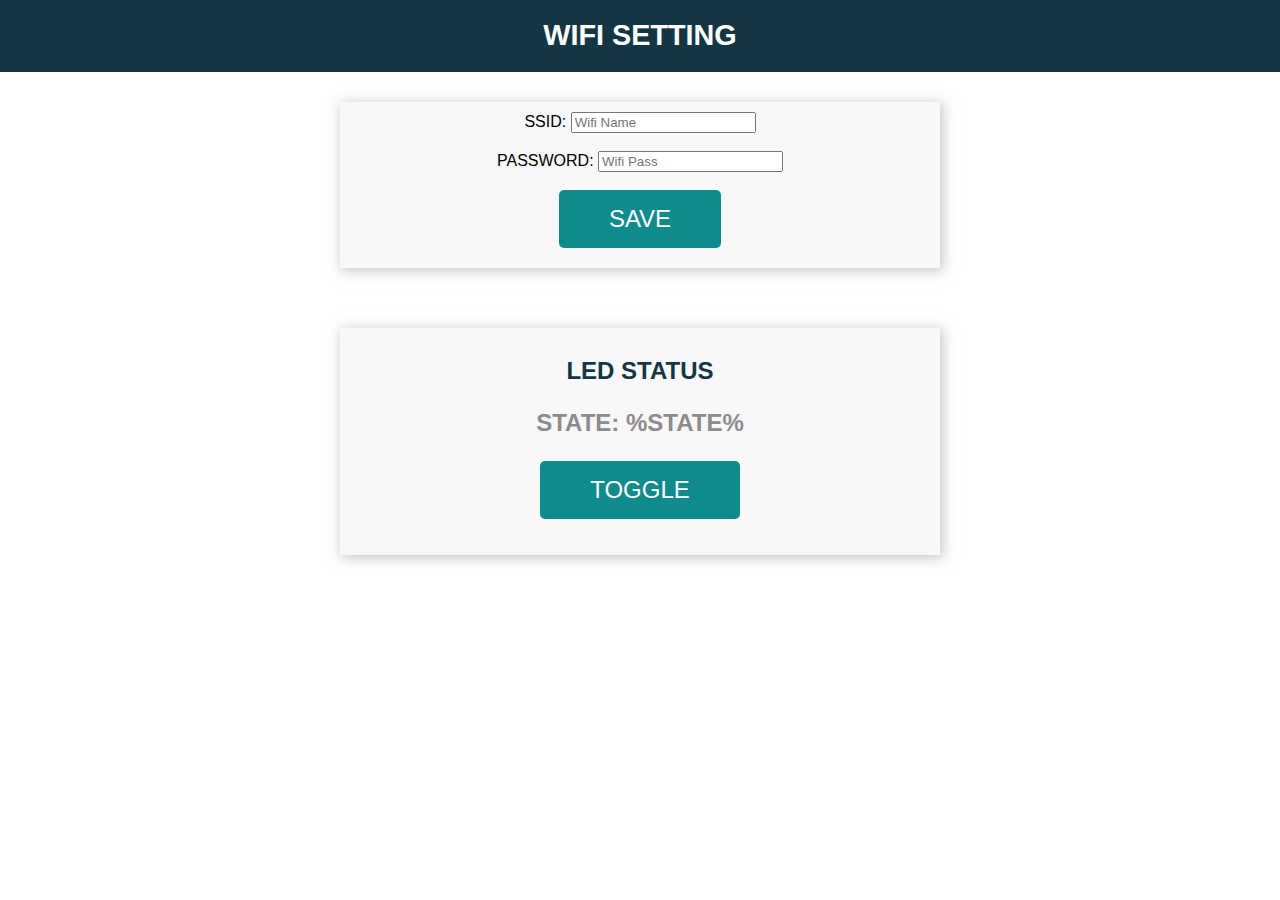
<file: src/index.html>
<!DOCTYPE HTML>
<html>
<head>
  <title>WIFI SETTING</title>
  <meta name="viewport" content="width=device-width, initial-scale=1">
  <link rel="icon" href="data:,">
  <style>
  html {
    font-family: Arial, Helvetica, sans-serif;
    text-align: center;
  }
  h1 {
    font-size: 1.8rem;
    color: white;
  }
  h2{
    font-size: 1.5rem;
    font-weight: bold;
    color: #143642;
  }
  .topnav {
    overflow: hidden;
    background-color: #143642;
  }
  body {
    margin: 0;
  }
  .content {
    padding: 30px;
    max-width: 600px;
    margin: 0 auto;
  }
  .card {
    background-color: #F8F7F9;;
    box-shadow: 2px 2px 12px 1px rgba(140,140,140,.5);
    padding-top:10px;
    padding-bottom:20px;
  }
  .button {
    padding: 15px 50px;
    font-size: 24px;
    text-align: center;
    outline: none;
    color: #fff;
    background-color: #0f8b8d;
    border: none;
    border-radius: 5px;
    -webkit-touch-callout: none;
    -webkit-user-select: none;
    -khtml-user-select: none;
    -moz-user-select: none;
    -ms-user-select: none;
    user-select: none;
    -webkit-tap-highlight-color: rgba(0,0,0,0);
   }
   .button:active {
     background-color: #0f8b8d;
     box-shadow: 2 2px #CDCDCD;
     transform: translateY(2px);
   }
   .state {
     font-size: 1.5rem;
     color:#8c8c8c;
     font-weight: bold;
   }
  </style>
  <title>WIFI SETTING</title>
<meta name="viewport" content="width=device-width, initial-scale=1">
<link rel="icon" href="data:,">
</head>
<body>
  <div class="topnav">
    <h1>WIFI SETTING</h1>
  </div>
  <div class="content">
    <div class="card">
    <span><label for="fname">SSID:</label>
    <input type="text" id="input_ssid" placeholder="Wifi Name"></span><br><br>
    <span><label for="lname">PASSWORD:</label>
    <input type="text" id="input_pass" placeholder="Wifi Pass"></span><br><br>
    <span><button id="buttonsave" class="button">SAVE</button></span>
    </div>
  </div>
  
  <div class="content">
    <div class="card">
      <h2>LED STATUS</h2>
      <p class="state">STATE: <span id="state">%STATE%</span></p>
      <p><button id="buttontoggle" class="button">TOGGLE</button></p>
    </div>
  </div>
<script>
  var gateway = `ws://192.168.1.128/ws`;
  //var gateway = `ws://${window.location.hostname}/ws`;
  var websocket;
  function initWebSocket() {
    console.log('Trying to open a WebSocket connection...');
    websocket = new WebSocket(gateway);
    websocket.onopen    = onOpen;
    websocket.onclose   = onClose;
    websocket.onmessage = onMessage; // <-- add this line
  }
  function onOpen(event) {
    console.log('Connection opened');
  }

  function onClose(event) {
    console.log('Connection closed');
    setTimeout(initWebSocket, 2000);
  }
  function onMessage(event) {
    var state;
    if (event.data == "1"){
      state = "ON";
    }
    else{
      state = "OFF";
    }
    document.getElementById('state').innerHTML = state;
  }
  window.addEventListener('load', onLoad);
  function onLoad(event) {
    initWebSocket();
    initButton();
  }

  function initButton() {
    document.getElementById('buttontoggle').addEventListener('click', toggle);
    document.getElementById('buttonsave').addEventListener('click', save);
    
  }
  function led(value){
    var json_output = "{'LED':'0','VALUE':'" + value +"'}";
    console.log(json_output);
    websocket.send(json_output);
  }
  function toggle(){
    websocket.send('toggle');
  }
  function save(){
    var ssid_input = document.getElementById('input_ssid').value;
    var pass_input = document.getElementById('input_pass').value;
    if(ssid_input == "" && pass_input == ""){
      console.log("Chưa nhập SSID và PASS");
      alert("Chưa nhập SSID và PASS");
    }
    else if(ssid_input == ""){
      console.log("Chưa nhập SSID");
      alert("Chưa nhập SSID");
    }
    else if(pass_input == ""){
      console.log("Chưa nhập PASS");
      alert("Chưa nhập PASS");
    }
    else{
      var json_output = "{'SSID':'" + ssid_input + "'','PASS':'" + pass_input +"'}";
      console.log(json_output);
      websocket.send(json_output);
      alert("Cài đặt thành công!!!");
    }
  }
</script>
</body>
</html>
</file>
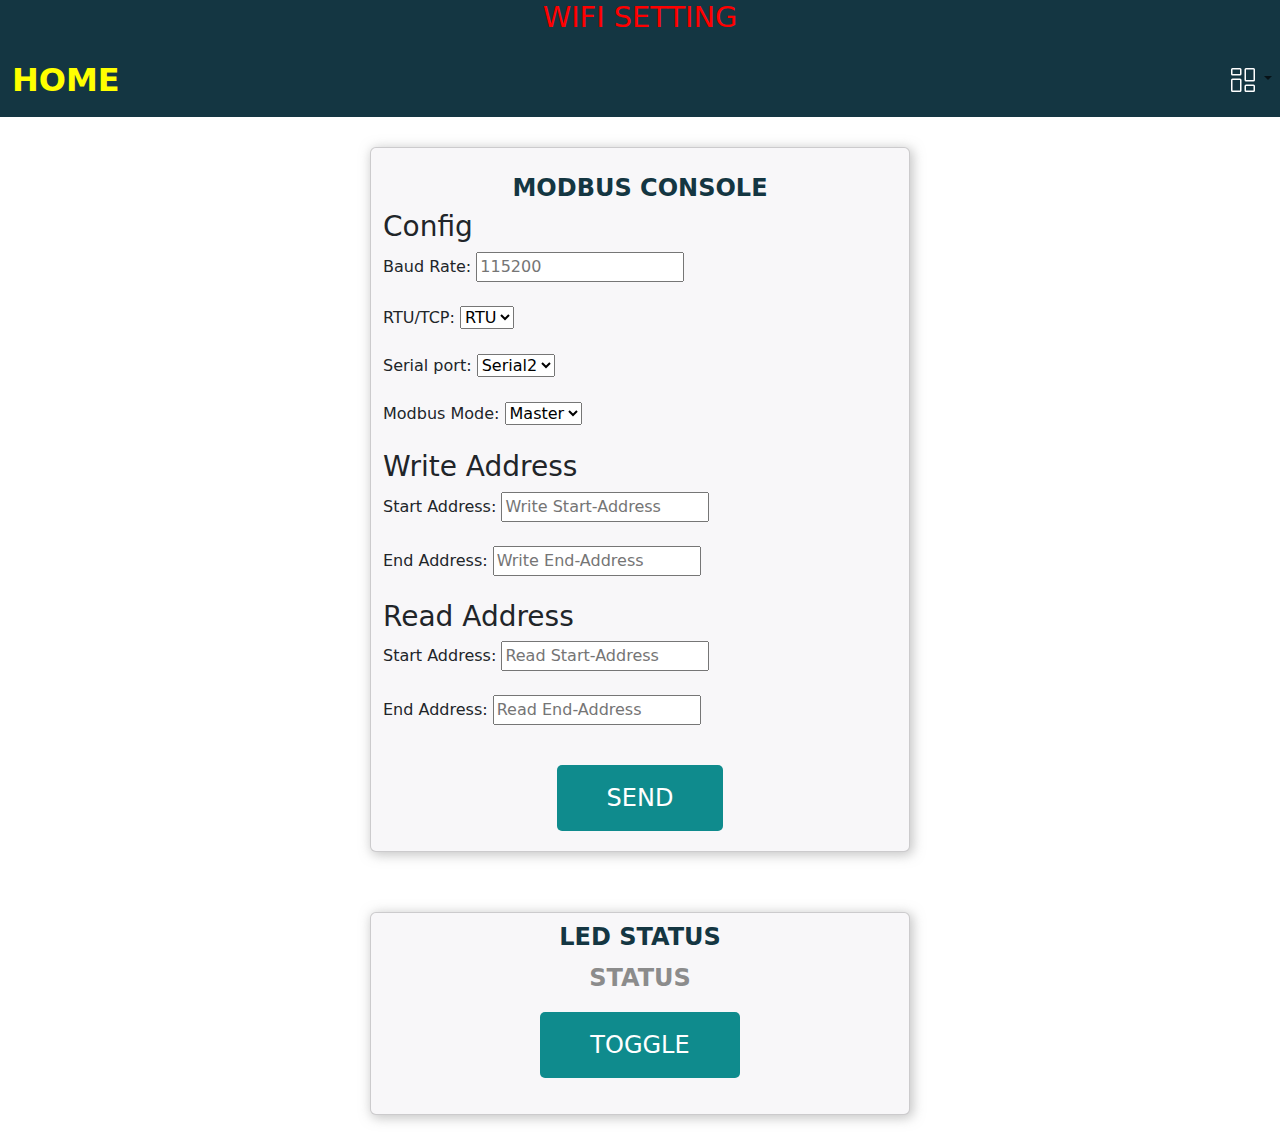
<file: Demo/data/web.html>
<!DOCTYPE HTML>
<html>
<head>
  <title>WIFI SETTING</title>
  <meta name="viewport" content="width=device-width, initial-scale=1">
  <link rel="icon" type="image/png" href="https://dantin.ddns.net:85/favicon.png">
  <style>
    :root,[data-bs-theme=light]{--bs-blue:#0d6efd;--bs-indigo:#6610f2;--bs-purple:#6f42c1;--bs-pink:#d63384;--bs-red:#dc3545;--bs-orange:#fd7e14;--bs-yellow:#ffc107;--bs-green:#198754;--bs-teal:#20c997;--bs-cyan:#0dcaf0;--bs-black:#000;--bs-white:#fff;--bs-gray:#6c757d;--bs-gray-dark:#343a40;--bs-gray-100:#f8f9fa;--bs-gray-200:#e9ecef;--bs-gray-300:#dee2e6;--bs-gray-400:#ced4da;--bs-gray-500:#adb5bd;--bs-gray-600:#6c757d;--bs-gray-700:#495057;--bs-gray-800:#343a40;--bs-gray-900:#212529;--bs-primary:#0d6efd;--bs-secondary:#6c757d;--bs-success:#198754;--bs-info:#0dcaf0;--bs-warning:#ffc107;--bs-danger:#dc3545;--bs-light:#f8f9fa;--bs-dark:#212529;--bs-primary-rgb:13,110,253;--bs-secondary-rgb:108,117,125;--bs-success-rgb:25,135,84;--bs-info-rgb:13,202,240;--bs-warning-rgb:255,193,7;--bs-danger-rgb:220,53,69;--bs-light-rgb:248,249,250;--bs-dark-rgb:33,37,41;--bs-primary-text-emphasis:#052c65;--bs-secondary-text-emphasis:#2b2f32;--bs-success-text-emphasis:#0a3622;--bs-info-text-emphasis:#055160;--bs-warning-text-emphasis:#664d03;--bs-danger-text-emphasis:#58151c;--bs-light-text-emphasis:#495057;--bs-dark-text-emphasis:#495057;--bs-primary-bg-subtle:#cfe2ff;--bs-secondary-bg-subtle:#e2e3e5;--bs-success-bg-subtle:#d1e7dd;--bs-info-bg-subtle:#cff4fc;--bs-warning-bg-subtle:#fff3cd;--bs-danger-bg-subtle:#f8d7da;--bs-light-bg-subtle:#fcfcfd;--bs-dark-bg-subtle:#ced4da;--bs-primary-border-subtle:#9ec5fe;--bs-secondary-border-subtle:#c4c8cb;--bs-success-border-subtle:#a3cfbb;--bs-info-border-subtle:#9eeaf9;--bs-warning-border-subtle:#ffe69c;--bs-danger-border-subtle:#f1aeb5;--bs-light-border-subtle:#e9ecef;--bs-dark-border-subtle:#adb5bd;--bs-white-rgb:255,255,255;--bs-black-rgb:0,0,0;--bs-font-sans-serif:system-ui,-apple-system,"Segoe UI",Roboto,"Helvetica Neue","Noto Sans","Liberation Sans",Arial,sans-serif,"Apple Color Emoji","Segoe UI Emoji","Segoe UI Symbol","Noto Color Emoji";--bs-font-monospace:SFMono-Regular,Menlo,Monaco,Consolas,"Liberation Mono","Courier New",monospace;--bs-gradient:linear-gradient(180deg, rgba(255, 255, 255, 0.15), rgba(255, 255, 255, 0));--bs-body-font-family:var(--bs-font-sans-serif);--bs-body-font-size:1rem;--bs-body-font-weight:400;--bs-body-line-height:1.5;--bs-body-color:#212529;--bs-body-color-rgb:33,37,41;--bs-body-bg:#fff;--bs-body-bg-rgb:255,255,255;--bs-emphasis-color:#000;--bs-emphasis-color-rgb:0,0,0;--bs-secondary-color:rgba(33, 37, 40, 0.75);--bs-secondary-color-rgb:33,37,41;--bs-secondary-bg:#e9ecef;--bs-secondary-bg-rgb:233,236,239;--bs-tertiary-color:rgba(33, 37, 41, 0.5);--bs-tertiary-color-rgb:33,37,41;--bs-tertiary-bg:#f8f9fa;--bs-tertiary-bg-rgb:248,249,250;--bs-heading-color:inherit;--bs-link-color:#0d6efd;--bs-link-color-rgb:13,110,253;--bs-link-decoration:underline;--bs-link-hover-color:#0a58ca;--bs-link-hover-color-rgb:10,88,202;--bs-code-color:#d63384;--bs-highlight-color:#212529;--bs-highlight-bg:#fff3cd;--bs-border-width:1px;--bs-border-style:solid;--bs-border-color:#dee2e6;--bs-border-color-translucent:rgba(0, 0, 0, 0.175);--bs-border-radius:0.375rem;--bs-border-radius-sm:0.25rem;--bs-border-radius-lg:0.5rem;--bs-border-radius-xl:1rem;--bs-border-radius-xxl:2rem;--bs-border-radius-2xl:var(--bs-border-radius-xxl);--bs-border-radius-pill:50rem;--bs-box-shadow:0 0.5rem 1rem rgba(0, 0, 0, 0.15);--bs-box-shadow-sm:0 0.125rem 0.25rem rgba(0, 0, 0, 0.075);--bs-box-shadow-lg:0 1rem 3rem rgba(0, 0, 0, 0.175);--bs-box-shadow-inset:inset 0 1px 2px rgba(0, 0, 0, 0.075);--bs-focus-ring-width:0.25rem;--bs-focus-ring-opacity:0.25;--bs-focus-ring-color:rgba(13, 110, 253, 0.25);--bs-form-valid-color:#198754;--bs-form-valid-border-color:#198754;--bs-form-invalid-color:#dc3545;--bs-form-invalid-border-color:#dc3545}[data-bs-theme=dark]{color-scheme:dark;--bs-body-color:#dee2e6;--bs-body-color-rgb:222,226,230;--bs-body-bg:#212529;--bs-body-bg-rgb:33,37,41;--bs-emphasis-color:#fff;--bs-emphasis-color-rgb:255,255,255;--bs-secondary-color:rgba(222, 226, 230, 0.75);--bs-secondary-color-rgb:222,226,230;--bs-secondary-bg:#343a40;--bs-secondary-bg-rgb:52,58,64;--bs-tertiary-color:rgba(222, 226, 230, 0.5);--bs-tertiary-color-rgb:222,226,230;--bs-tertiary-bg:#2b3035;--bs-tertiary-bg-rgb:43,48,53;--bs-primary-text-emphasis:#6ea8fe;--bs-secondary-text-emphasis:#a7acb1;--bs-success-text-emphasis:#75b798;--bs-info-text-emphasis:#6edff6;--bs-warning-text-emphasis:#ffda6a;--bs-danger-text-emphasis:#ea868f;--bs-light-text-emphasis:#f8f9fa;--bs-dark-text-emphasis:#dee2e6;--bs-primary-bg-subtle:#031633;--bs-secondary-bg-subtle:#161719;--bs-success-bg-subtle:#051b11;--bs-info-bg-subtle:#032830;--bs-warning-bg-subtle:#332701;--bs-danger-bg-subtle:#2c0b0e;--bs-light-bg-subtle:#343a40;--bs-dark-bg-subtle:#1a1d20;--bs-primary-border-subtle:#084298;--bs-secondary-border-subtle:#41464b;--bs-success-border-subtle:#0f5132;--bs-info-border-subtle:#087990;--bs-warning-border-subtle:#997404;--bs-danger-border-subtle:#842029;--bs-light-border-subtle:#495057;--bs-dark-border-subtle:#343a40;--bs-heading-color:inherit;--bs-link-color:#6ea8fe;--bs-link-hover-color:#8bb9fe;--bs-link-color-rgb:110,168,254;--bs-link-hover-color-rgb:139,185,254;--bs-code-color:#e685b5;--bs-highlight-color:#dee2e6;--bs-highlight-bg:#664d03;--bs-border-color:#495057;--bs-border-color-translucent:rgba(255, 255, 255, 0.15);--bs-form-valid-color:#75b798;--bs-form-valid-border-color:#75b798;--bs-form-invalid-color:#ea868f;--bs-form-invalid-border-color:#ea868f}*,::after,::before{box-sizing:border-box}@media (prefers-reduced-motion:no-preference){:root{scroll-behavior:smooth}}body{margin:0;font-family:var(--bs-body-font-family);font-size:var(--bs-body-font-size);font-weight:var(--bs-body-font-weight);line-height:var(--bs-body-line-height);color:var(--bs-body-color);text-align:var(--bs-body-text-align);background-color:var(--bs-body-bg);-webkit-text-size-adjust:100%;-webkit-tap-highlight-color:transparent}hr{margin:1rem 0;color:inherit;border:0;border-top:var(--bs-border-width) solid;opacity:.25}.h1,.h2,.h3,.h4,.h5,.h6,h1,h2,h3,h4,h5,h6{margin-top:0;margin-bottom:.5rem;font-weight:500;line-height:1.2;color:var(--bs-heading-color)}.h1,h1{font-size:calc(1.375rem + 1.5vw)}@media (min-width:1200px){.h1,h1{font-size:2.5rem}}.h2,h2{font-size:calc(1.325rem + .9vw)}@media (min-width:1200px){.h2,h2{font-size:2rem}}.h3,h3{font-size:calc(1.3rem + .6vw)}@media (min-width:1200px){.h3,h3{font-size:1.75rem}}.h4,h4{font-size:calc(1.275rem + .3vw)}@media (min-width:1200px){.h4,h4{font-size:1.5rem}}.h5,h5{font-size:1.25rem}.h6,h6{font-size:1rem}p{margin-top:0;margin-bottom:1rem}abbr[title]{-webkit-text-decoration:underline dotted;text-decoration:underline dotted;cursor:help;-webkit-text-decoration-skip-ink:none;text-decoration-skip-ink:none}address{margin-bottom:1rem;font-style:normal;line-height:inherit}ol,ul{padding-left:2rem}dl,ol,ul{margin-top:0;margin-bottom:1rem}ol ol,ol ul,ul ol,ul ul{margin-bottom:0}dt{font-weight:700}dd{margin-bottom:.5rem;margin-left:0}blockquote{margin:0 0 1rem}b,strong{font-weight:bolder}.small,small{font-size:.875em}.mark,mark{padding:.1875em;color:var(--bs-highlight-color);background-color:var(--bs-highlight-bg)}sub,sup{position:relative;font-size:.75em;line-height:0;vertical-align:baseline}sub{bottom:-.25em}sup{top:-.5em}a{color:rgba(var(--bs-link-color-rgb),var(--bs-link-opacity,1));text-decoration:underline}a:hover{--bs-link-color-rgb:var(--bs-link-hover-color-rgb)}a:not([href]):not([class]),a:not([href]):not([class]):hover{color:inherit;text-decoration:none}code,kbd,pre,samp{font-family:var(--bs-font-monospace);font-size:1em}pre{display:block;margin-top:0;margin-bottom:1rem;overflow:auto;font-size:.875em}pre code{font-size:inherit;color:inherit;word-break:normal}code{font-size:.875em;color:var(--bs-code-color);word-wrap:break-word}a>code{color:inherit}kbd{padding:.1875rem .375rem;font-size:.875em;color:var(--bs-body-bg);background-color:var(--bs-body-color);border-radius:.25rem}kbd kbd{padding:0;font-size:1em}figure{margin:0 0 1rem}img,svg{vertical-align:middle}table{caption-side:bottom;border-collapse:collapse}caption{padding-top:.5rem;padding-bottom:.5rem;color:var(--bs-secondary-color);text-align:left}th{text-align:inherit;text-align:-webkit-match-parent}tbody,td,tfoot,th,thead,tr{border-color:inherit;border-style:solid;border-width:0}label{display:inline-block}button{border-radius:0}button:focus:not(:focus-visible){outline:0}button,input,optgroup,select,textarea{margin:0;font-family:inherit;font-size:inherit;line-height:inherit}button,select{text-transform:none}[role=button]{cursor:pointer}select{word-wrap:normal}select:disabled{opacity:1}[list]:not([type=date]):not([type=datetime-local]):not([type=month]):not([type=week]):not([type=time])::-webkit-calendar-picker-indicator{display:none!important}[type=button],[type=reset],[type=submit],button{-webkit-appearance:button}[type=button]:not(:disabled),[type=reset]:not(:disabled),[type=submit]:not(:disabled),button:not(:disabled){cursor:pointer}::-moz-focus-inner{padding:0;border-style:none}textarea{resize:vertical}fieldset{min-width:0;padding:0;margin:0;border:0}legend{float:left;width:100%;padding:0;margin-bottom:.5rem;font-size:calc(1.275rem + .3vw);line-height:inherit}@media (min-width:1200px){legend{font-size:1.5rem}}legend+*{clear:left}::-webkit-datetime-edit-day-field,::-webkit-datetime-edit-fields-wrapper,::-webkit-datetime-edit-hour-field,::-webkit-datetime-edit-minute,::-webkit-datetime-edit-month-field,::-webkit-datetime-edit-text,::-webkit-datetime-edit-year-field{padding:0}::-webkit-inner-spin-button{height:auto}[type=search]{-webkit-appearance:textfield;outline-offset:-2px}::-webkit-search-decoration{-webkit-appearance:none}::-webkit-color-swatch-wrapper{padding:0}::-webkit-file-upload-button{font:inherit;-webkit-appearance:button}::file-selector-button{font:inherit;-webkit-appearance:button}output{display:inline-block}iframe{border:0}summary{display:list-item;cursor:pointer}progress{vertical-align:baseline}[hidden]{display:none!important}.lead{font-size:1.25rem;font-weight:300}.display-1{font-size:calc(1.625rem + 4.5vw);font-weight:300;line-height:1.2}@media (min-width:1200px){.display-1{font-size:5rem}}.display-2{font-size:calc(1.575rem + 3.9vw);font-weight:300;line-height:1.2}@media (min-width:1200px){.display-2{font-size:4.5rem}}.display-3{font-size:calc(1.525rem + 3.3vw);font-weight:300;line-height:1.2}@media (min-width:1200px){.display-3{font-size:4rem}}.display-4{font-size:calc(1.475rem + 2.7vw);font-weight:300;line-height:1.2}@media (min-width:1200px){.display-4{font-size:3.5rem}}.display-5{font-size:calc(1.425rem + 2.1vw);font-weight:300;line-height:1.2}@media (min-width:1200px){.display-5{font-size:3rem}}.display-6{font-size:calc(1.375rem + 1.5vw);font-weight:300;line-height:1.2}@media (min-width:1200px){.display-6{font-size:2.5rem}}.list-unstyled{padding-left:0;list-style:none}.list-inline{padding-left:0;list-style:none}.list-inline-item{display:inline-block}.list-inline-item:not(:last-child){margin-right:.5rem}.initialism{font-size:.875em;text-transform:uppercase}.blockquote{margin-bottom:1rem;font-size:1.25rem}.blockquote>:last-child{margin-bottom:0}.blockquote-footer{margin-top:-1rem;margin-bottom:1rem;font-size:.875em;color:#6c757d}.blockquote-footer::before{content:"— "}.img-fluid{max-width:100%;height:auto}.img-thumbnail{padding:.25rem;background-color:var(--bs-body-bg);border:var(--bs-border-width) solid var(--bs-border-color);border-radius:var(--bs-border-radius);max-width:100%;height:auto}.figure{display:inline-block}.figure-img{margin-bottom:.5rem;line-height:1}.figure-caption{font-size:.875em;color:var(--bs-secondary-color)}.container,.container-fluid,.container-lg,.container-md,.container-sm,.container-xl,.container-xxl{--bs-gutter-x:1.5rem;--bs-gutter-y:0;width:100%;padding-right:calc(var(--bs-gutter-x) * .5);padding-left:calc(var(--bs-gutter-x) * .5);margin-right:auto;margin-left:auto}@media (min-width:576px){.container,.container-sm{max-width:540px}}@media (min-width:768px){.container,.container-md,.container-sm{max-width:720px}}@media (min-width:992px){.container,.container-lg,.container-md,.container-sm{max-width:960px}}@media (min-width:1200px){.container,.container-lg,.container-md,.container-sm,.container-xl{max-width:1140px}}@media (min-width:1400px){.container,.container-lg,.container-md,.container-sm,.container-xl,.container-xxl{max-width:1320px}}:root{--bs-breakpoint-xs:0;--bs-breakpoint-sm:576px;--bs-breakpoint-md:768px;--bs-breakpoint-lg:992px;--bs-breakpoint-xl:1200px;--bs-breakpoint-xxl:1400px}.row{--bs-gutter-x:1.5rem;--bs-gutter-y:0;display:flex;flex-wrap:wrap;margin-top:calc(-1 * var(--bs-gutter-y));margin-right:calc(-.5 * var(--bs-gutter-x));margin-left:calc(-.5 * var(--bs-gutter-x))}.row>*{flex-shrink:0;width:100%;max-width:100%;padding-right:calc(var(--bs-gutter-x) * .5);padding-left:calc(var(--bs-gutter-x) * .5);margin-top:var(--bs-gutter-y)}.col{flex:1 0 0%}.row-cols-auto>*{flex:0 0 auto;width:auto}.row-cols-1>*{flex:0 0 auto;width:100%}.row-cols-2>*{flex:0 0 auto;width:50%}.row-cols-3>*{flex:0 0 auto;width:33.33333333%}.row-cols-4>*{flex:0 0 auto;width:25%}.row-cols-5>*{flex:0 0 auto;width:20%}.row-cols-6>*{flex:0 0 auto;width:16.66666667%}.col-auto{flex:0 0 auto;width:auto}.col-1{flex:0 0 auto;width:8.33333333%}.col-2{flex:0 0 auto;width:16.66666667%}.col-3{flex:0 0 auto;width:25%}.col-4{flex:0 0 auto;width:33.33333333%}.col-5{flex:0 0 auto;width:41.66666667%}.col-6{flex:0 0 auto;width:50%}.col-7{flex:0 0 auto;width:58.33333333%}.col-8{flex:0 0 auto;width:66.66666667%}.col-9{flex:0 0 auto;width:75%}.col-10{flex:0 0 auto;width:83.33333333%}.col-11{flex:0 0 auto;width:91.66666667%}.col-12{flex:0 0 auto;width:100%}.offset-1{margin-left:8.33333333%}.offset-2{margin-left:16.66666667%}.offset-3{margin-left:25%}.offset-4{margin-left:33.33333333%}.offset-5{margin-left:41.66666667%}.offset-6{margin-left:50%}.offset-7{margin-left:58.33333333%}.offset-8{margin-left:66.66666667%}.offset-9{margin-left:75%}.offset-10{margin-left:83.33333333%}.offset-11{margin-left:91.66666667%}.g-0,.gx-0{--bs-gutter-x:0}.g-0,.gy-0{--bs-gutter-y:0}.g-1,.gx-1{--bs-gutter-x:0.25rem}.g-1,.gy-1{--bs-gutter-y:0.25rem}.g-2,.gx-2{--bs-gutter-x:0.5rem}.g-2,.gy-2{--bs-gutter-y:0.5rem}.g-3,.gx-3{--bs-gutter-x:1rem}.g-3,.gy-3{--bs-gutter-y:1rem}.g-4,.gx-4{--bs-gutter-x:1.5rem}.g-4,.gy-4{--bs-gutter-y:1.5rem}.g-5,.gx-5{--bs-gutter-x:3rem}.g-5,.gy-5{--bs-gutter-y:3rem}@media (min-width:576px){.col-sm{flex:1 0 0%}.row-cols-sm-auto>*{flex:0 0 auto;width:auto}.row-cols-sm-1>*{flex:0 0 auto;width:100%}.row-cols-sm-2>*{flex:0 0 auto;width:50%}.row-cols-sm-3>*{flex:0 0 auto;width:33.33333333%}.row-cols-sm-4>*{flex:0 0 auto;width:25%}.row-cols-sm-5>*{flex:0 0 auto;width:20%}.row-cols-sm-6>*{flex:0 0 auto;width:16.66666667%}.col-sm-auto{flex:0 0 auto;width:auto}.col-sm-1{flex:0 0 auto;width:8.33333333%}.col-sm-2{flex:0 0 auto;width:16.66666667%}.col-sm-3{flex:0 0 auto;width:25%}.col-sm-4{flex:0 0 auto;width:33.33333333%}.col-sm-5{flex:0 0 auto;width:41.66666667%}.col-sm-6{flex:0 0 auto;width:50%}.col-sm-7{flex:0 0 auto;width:58.33333333%}.col-sm-8{flex:0 0 auto;width:66.66666667%}.col-sm-9{flex:0 0 auto;width:75%}.col-sm-10{flex:0 0 auto;width:83.33333333%}.col-sm-11{flex:0 0 auto;width:91.66666667%}.col-sm-12{flex:0 0 auto;width:100%}.offset-sm-0{margin-left:0}.offset-sm-1{margin-left:8.33333333%}.offset-sm-2{margin-left:16.66666667%}.offset-sm-3{margin-left:25%}.offset-sm-4{margin-left:33.33333333%}.offset-sm-5{margin-left:41.66666667%}.offset-sm-6{margin-left:50%}.offset-sm-7{margin-left:58.33333333%}.offset-sm-8{margin-left:66.66666667%}.offset-sm-9{margin-left:75%}.offset-sm-10{margin-left:83.33333333%}.offset-sm-11{margin-left:91.66666667%}.g-sm-0,.gx-sm-0{--bs-gutter-x:0}.g-sm-0,.gy-sm-0{--bs-gutter-y:0}.g-sm-1,.gx-sm-1{--bs-gutter-x:0.25rem}.g-sm-1,.gy-sm-1{--bs-gutter-y:0.25rem}.g-sm-2,.gx-sm-2{--bs-gutter-x:0.5rem}.g-sm-2,.gy-sm-2{--bs-gutter-y:0.5rem}.g-sm-3,.gx-sm-3{--bs-gutter-x:1rem}.g-sm-3,.gy-sm-3{--bs-gutter-y:1rem}.g-sm-4,.gx-sm-4{--bs-gutter-x:1.5rem}.g-sm-4,.gy-sm-4{--bs-gutter-y:1.5rem}.g-sm-5,.gx-sm-5{--bs-gutter-x:3rem}.g-sm-5,.gy-sm-5{--bs-gutter-y:3rem}}@media (min-width:768px){.col-md{flex:1 0 0%}.row-cols-md-auto>*{flex:0 0 auto;width:auto}.row-cols-md-1>*{flex:0 0 auto;width:100%}.row-cols-md-2>*{flex:0 0 auto;width:50%}.row-cols-md-3>*{flex:0 0 auto;width:33.33333333%}.row-cols-md-4>*{flex:0 0 auto;width:25%}.row-cols-md-5>*{flex:0 0 auto;width:20%}.row-cols-md-6>*{flex:0 0 auto;width:16.66666667%}.col-md-auto{flex:0 0 auto;width:auto}.col-md-1{flex:0 0 auto;width:8.33333333%}.col-md-2{flex:0 0 auto;width:16.66666667%}.col-md-3{flex:0 0 auto;width:25%}.col-md-4{flex:0 0 auto;width:33.33333333%}.col-md-5{flex:0 0 auto;width:41.66666667%}.col-md-6{flex:0 0 auto;width:50%}.col-md-7{flex:0 0 auto;width:58.33333333%}.col-md-8{flex:0 0 auto;width:66.66666667%}.col-md-9{flex:0 0 auto;width:75%}.col-md-10{flex:0 0 auto;width:83.33333333%}.col-md-11{flex:0 0 auto;width:91.66666667%}.col-md-12{flex:0 0 auto;width:100%}.offset-md-0{margin-left:0}.offset-md-1{margin-left:8.33333333%}.offset-md-2{margin-left:16.66666667%}.offset-md-3{margin-left:25%}.offset-md-4{margin-left:33.33333333%}.offset-md-5{margin-left:41.66666667%}.offset-md-6{margin-left:50%}.offset-md-7{margin-left:58.33333333%}.offset-md-8{margin-left:66.66666667%}.offset-md-9{margin-left:75%}.offset-md-10{margin-left:83.33333333%}.offset-md-11{margin-left:91.66666667%}.g-md-0,.gx-md-0{--bs-gutter-x:0}.g-md-0,.gy-md-0{--bs-gutter-y:0}.g-md-1,.gx-md-1{--bs-gutter-x:0.25rem}.g-md-1,.gy-md-1{--bs-gutter-y:0.25rem}.g-md-2,.gx-md-2{--bs-gutter-x:0.5rem}.g-md-2,.gy-md-2{--bs-gutter-y:0.5rem}.g-md-3,.gx-md-3{--bs-gutter-x:1rem}.g-md-3,.gy-md-3{--bs-gutter-y:1rem}.g-md-4,.gx-md-4{--bs-gutter-x:1.5rem}.g-md-4,.gy-md-4{--bs-gutter-y:1.5rem}.g-md-5,.gx-md-5{--bs-gutter-x:3rem}.g-md-5,.gy-md-5{--bs-gutter-y:3rem}}@media (min-width:992px){.col-lg{flex:1 0 0%}.row-cols-lg-auto>*{flex:0 0 auto;width:auto}.row-cols-lg-1>*{flex:0 0 auto;width:100%}.row-cols-lg-2>*{flex:0 0 auto;width:50%}.row-cols-lg-3>*{flex:0 0 auto;width:33.33333333%}.row-cols-lg-4>*{flex:0 0 auto;width:25%}.row-cols-lg-5>*{flex:0 0 auto;width:20%}.row-cols-lg-6>*{flex:0 0 auto;width:16.66666667%}.col-lg-auto{flex:0 0 auto;width:auto}.col-lg-1{flex:0 0 auto;width:8.33333333%}.col-lg-2{flex:0 0 auto;width:16.66666667%}.col-lg-3{flex:0 0 auto;width:25%}.col-lg-4{flex:0 0 auto;width:33.33333333%}.col-lg-5{flex:0 0 auto;width:41.66666667%}.col-lg-6{flex:0 0 auto;width:50%}.col-lg-7{flex:0 0 auto;width:58.33333333%}.col-lg-8{flex:0 0 auto;width:66.66666667%}.col-lg-9{flex:0 0 auto;width:75%}.col-lg-10{flex:0 0 auto;width:83.33333333%}.col-lg-11{flex:0 0 auto;width:91.66666667%}.col-lg-12{flex:0 0 auto;width:100%}.offset-lg-0{margin-left:0}.offset-lg-1{margin-left:8.33333333%}.offset-lg-2{margin-left:16.66666667%}.offset-lg-3{margin-left:25%}.offset-lg-4{margin-left:33.33333333%}.offset-lg-5{margin-left:41.66666667%}.offset-lg-6{margin-left:50%}.offset-lg-7{margin-left:58.33333333%}.offset-lg-8{margin-left:66.66666667%}.offset-lg-9{margin-left:75%}.offset-lg-10{margin-left:83.33333333%}.offset-lg-11{margin-left:91.66666667%}.g-lg-0,.gx-lg-0{--bs-gutter-x:0}.g-lg-0,.gy-lg-0{--bs-gutter-y:0}.g-lg-1,.gx-lg-1{--bs-gutter-x:0.25rem}.g-lg-1,.gy-lg-1{--bs-gutter-y:0.25rem}.g-lg-2,.gx-lg-2{--bs-gutter-x:0.5rem}.g-lg-2,.gy-lg-2{--bs-gutter-y:0.5rem}.g-lg-3,.gx-lg-3{--bs-gutter-x:1rem}.g-lg-3,.gy-lg-3{--bs-gutter-y:1rem}.g-lg-4,.gx-lg-4{--bs-gutter-x:1.5rem}.g-lg-4,.gy-lg-4{--bs-gutter-y:1.5rem}.g-lg-5,.gx-lg-5{--bs-gutter-x:3rem}.g-lg-5,.gy-lg-5{--bs-gutter-y:3rem}}@media (min-width:1200px){.col-xl{flex:1 0 0%}.row-cols-xl-auto>*{flex:0 0 auto;width:auto}.row-cols-xl-1>*{flex:0 0 auto;width:100%}.row-cols-xl-2>*{flex:0 0 auto;width:50%}.row-cols-xl-3>*{flex:0 0 auto;width:33.33333333%}.row-cols-xl-4>*{flex:0 0 auto;width:25%}.row-cols-xl-5>*{flex:0 0 auto;width:20%}.row-cols-xl-6>*{flex:0 0 auto;width:16.66666667%}.col-xl-auto{flex:0 0 auto;width:auto}.col-xl-1{flex:0 0 auto;width:8.33333333%}.col-xl-2{flex:0 0 auto;width:16.66666667%}.col-xl-3{flex:0 0 auto;width:25%}.col-xl-4{flex:0 0 auto;width:33.33333333%}.col-xl-5{flex:0 0 auto;width:41.66666667%}.col-xl-6{flex:0 0 auto;width:50%}.col-xl-7{flex:0 0 auto;width:58.33333333%}.col-xl-8{flex:0 0 auto;width:66.66666667%}.col-xl-9{flex:0 0 auto;width:75%}.col-xl-10{flex:0 0 auto;width:83.33333333%}.col-xl-11{flex:0 0 auto;width:91.66666667%}.col-xl-12{flex:0 0 auto;width:100%}.offset-xl-0{margin-left:0}.offset-xl-1{margin-left:8.33333333%}.offset-xl-2{margin-left:16.66666667%}.offset-xl-3{margin-left:25%}.offset-xl-4{margin-left:33.33333333%}.offset-xl-5{margin-left:41.66666667%}.offset-xl-6{margin-left:50%}.offset-xl-7{margin-left:58.33333333%}.offset-xl-8{margin-left:66.66666667%}.offset-xl-9{margin-left:75%}.offset-xl-10{margin-left:83.33333333%}.offset-xl-11{margin-left:91.66666667%}.g-xl-0,.gx-xl-0{--bs-gutter-x:0}.g-xl-0,.gy-xl-0{--bs-gutter-y:0}.g-xl-1,.gx-xl-1{--bs-gutter-x:0.25rem}.g-xl-1,.gy-xl-1{--bs-gutter-y:0.25rem}.g-xl-2,.gx-xl-2{--bs-gutter-x:0.5rem}.g-xl-2,.gy-xl-2{--bs-gutter-y:0.5rem}.g-xl-3,.gx-xl-3{--bs-gutter-x:1rem}.g-xl-3,.gy-xl-3{--bs-gutter-y:1rem}.g-xl-4,.gx-xl-4{--bs-gutter-x:1.5rem}.g-xl-4,.gy-xl-4{--bs-gutter-y:1.5rem}.g-xl-5,.gx-xl-5{--bs-gutter-x:3rem}.g-xl-5,.gy-xl-5{--bs-gutter-y:3rem}}@media (min-width:1400px){.col-xxl{flex:1 0 0%}.row-cols-xxl-auto>*{flex:0 0 auto;width:auto}.row-cols-xxl-1>*{flex:0 0 auto;width:100%}.row-cols-xxl-2>*{flex:0 0 auto;width:50%}.row-cols-xxl-3>*{flex:0 0 auto;width:33.33333333%}.row-cols-xxl-4>*{flex:0 0 auto;width:25%}.row-cols-xxl-5>*{flex:0 0 auto;width:20%}.row-cols-xxl-6>*{flex:0 0 auto;width:16.66666667%}.col-xxl-auto{flex:0 0 auto;width:auto}.col-xxl-1{flex:0 0 auto;width:8.33333333%}.col-xxl-2{flex:0 0 auto;width:16.66666667%}.col-xxl-3{flex:0 0 auto;width:25%}.col-xxl-4{flex:0 0 auto;width:33.33333333%}.col-xxl-5{flex:0 0 auto;width:41.66666667%}.col-xxl-6{flex:0 0 auto;width:50%}.col-xxl-7{flex:0 0 auto;width:58.33333333%}.col-xxl-8{flex:0 0 auto;width:66.66666667%}.col-xxl-9{flex:0 0 auto;width:75%}.col-xxl-10{flex:0 0 auto;width:83.33333333%}.col-xxl-11{flex:0 0 auto;width:91.66666667%}.col-xxl-12{flex:0 0 auto;width:100%}.offset-xxl-0{margin-left:0}.offset-xxl-1{margin-left:8.33333333%}.offset-xxl-2{margin-left:16.66666667%}.offset-xxl-3{margin-left:25%}.offset-xxl-4{margin-left:33.33333333%}.offset-xxl-5{margin-left:41.66666667%}.offset-xxl-6{margin-left:50%}.offset-xxl-7{margin-left:58.33333333%}.offset-xxl-8{margin-left:66.66666667%}.offset-xxl-9{margin-left:75%}.offset-xxl-10{margin-left:83.33333333%}.offset-xxl-11{margin-left:91.66666667%}.g-xxl-0,.gx-xxl-0{--bs-gutter-x:0}.g-xxl-0,.gy-xxl-0{--bs-gutter-y:0}.g-xxl-1,.gx-xxl-1{--bs-gutter-x:0.25rem}.g-xxl-1,.gy-xxl-1{--bs-gutter-y:0.25rem}.g-xxl-2,.gx-xxl-2{--bs-gutter-x:0.5rem}.g-xxl-2,.gy-xxl-2{--bs-gutter-y:0.5rem}.g-xxl-3,.gx-xxl-3{--bs-gutter-x:1rem}.g-xxl-3,.gy-xxl-3{--bs-gutter-y:1rem}.g-xxl-4,.gx-xxl-4{--bs-gutter-x:1.5rem}.g-xxl-4,.gy-xxl-4{--bs-gutter-y:1.5rem}.g-xxl-5,.gx-xxl-5{--bs-gutter-x:3rem}.g-xxl-5,.gy-xxl-5{--bs-gutter-y:3rem}}.table{--bs-table-color-type:initial;--bs-table-bg-type:initial;--bs-table-color-state:initial;--bs-table-bg-state:initial;--bs-table-color:var(--bs-emphasis-color);--bs-table-bg:var(--bs-body-bg);--bs-table-border-color:var(--bs-border-color);--bs-table-accent-bg:transparent;--bs-table-striped-color:var(--bs-emphasis-color);--bs-table-striped-bg:rgba(var(--bs-emphasis-color-rgb), 0.05);--bs-table-active-color:var(--bs-emphasis-color);--bs-table-active-bg:rgba(var(--bs-emphasis-color-rgb), 0.1);--bs-table-hover-color:var(--bs-emphasis-color);--bs-table-hover-bg:rgba(var(--bs-emphasis-color-rgb), 0.075);width:100%;margin-bottom:1rem;vertical-align:top;border-color:var(--bs-table-border-color)}.table>:not(caption)>*>*{padding:.5rem .5rem;color:var(--bs-table-color-state,var(--bs-table-color-type,var(--bs-table-color)));background-color:var(--bs-table-bg);border-bottom-width:var(--bs-border-width);box-shadow:inset 0 0 0 9999px var(--bs-table-bg-state,var(--bs-table-bg-type,var(--bs-table-accent-bg)))}.table>tbody{vertical-align:inherit}.table>thead{vertical-align:bottom}.table-group-divider{border-top:calc(var(--bs-border-width) * 2) solid currentcolor}.caption-top{caption-side:top}.table-sm>:not(caption)>*>*{padding:.25rem .25rem}.table-bordered>:not(caption)>*{border-width:var(--bs-border-width) 0}.table-bordered>:not(caption)>*>*{border-width:0 var(--bs-border-width)}.table-borderless>:not(caption)>*>*{border-bottom-width:0}.table-borderless>:not(:first-child){border-top-width:0}.table-striped>tbody>tr:nth-of-type(odd)>*{--bs-table-color-type:var(--bs-table-striped-color);--bs-table-bg-type:var(--bs-table-striped-bg)}.table-striped-columns>:not(caption)>tr>:nth-child(2n){--bs-table-color-type:var(--bs-table-striped-color);--bs-table-bg-type:var(--bs-table-striped-bg)}.table-active{--bs-table-color-state:var(--bs-table-active-color);--bs-table-bg-state:var(--bs-table-active-bg)}.table-hover>tbody>tr:hover>*{--bs-table-color-state:var(--bs-table-hover-color);--bs-table-bg-state:var(--bs-table-hover-bg)}.table-primary{--bs-table-color:#000;--bs-table-bg:#cfe2ff;--bs-table-border-color:#a6b5cc;--bs-table-striped-bg:#c5d7f2;--bs-table-striped-color:#000;--bs-table-active-bg:#bacbe6;--bs-table-active-color:#000;--bs-table-hover-bg:#bfd1ec;--bs-table-hover-color:#000;color:var(--bs-table-color);border-color:var(--bs-table-border-color)}.table-secondary{--bs-table-color:#000;--bs-table-bg:#e2e3e5;--bs-table-border-color:#b5b6b7;--bs-table-striped-bg:#d7d8da;--bs-table-striped-color:#000;--bs-table-active-bg:#cbccce;--bs-table-active-color:#000;--bs-table-hover-bg:#d1d2d4;--bs-table-hover-color:#000;color:var(--bs-table-color);border-color:var(--bs-table-border-color)}.table-success{--bs-table-color:#000;--bs-table-bg:#d1e7dd;--bs-table-border-color:#a7b9b1;--bs-table-striped-bg:#c7dbd2;--bs-table-striped-color:#000;--bs-table-active-bg:#bcd0c7;--bs-table-active-color:#000;--bs-table-hover-bg:#c1d6cc;--bs-table-hover-color:#000;color:var(--bs-table-color);border-color:var(--bs-table-border-color)}.table-info{--bs-table-color:#000;--bs-table-bg:#cff4fc;--bs-table-border-color:#a6c3ca;--bs-table-striped-bg:#c5e8ef;--bs-table-striped-color:#000;--bs-table-active-bg:#badce3;--bs-table-active-color:#000;--bs-table-hover-bg:#bfe2e9;--bs-table-hover-color:#000;color:var(--bs-table-color);border-color:var(--bs-table-border-color)}.table-warning{--bs-table-color:#000;--bs-table-bg:#fff3cd;--bs-table-border-color:#ccc2a4;--bs-table-striped-bg:#f2e7c3;--bs-table-striped-color:#000;--bs-table-active-bg:#e6dbb9;--bs-table-active-color:#000;--bs-table-hover-bg:#ece1be;--bs-table-hover-color:#000;color:var(--bs-table-color);border-color:var(--bs-table-border-color)}.table-danger{--bs-table-color:#000;--bs-table-bg:#f8d7da;--bs-table-border-color:#c6acae;--bs-table-striped-bg:#eccccf;--bs-table-striped-color:#000;--bs-table-active-bg:#dfc2c4;--bs-table-active-color:#000;--bs-table-hover-bg:#e5c7ca;--bs-table-hover-color:#000;color:var(--bs-table-color);border-color:var(--bs-table-border-color)}.table-light{--bs-table-color:#000;--bs-table-bg:#f8f9fa;--bs-table-border-color:#c6c7c8;--bs-table-striped-bg:#ecedee;--bs-table-striped-color:#000;--bs-table-active-bg:#dfe0e1;--bs-table-active-color:#000;--bs-table-hover-bg:#e5e6e7;--bs-table-hover-color:#000;color:var(--bs-table-color);border-color:var(--bs-table-border-color)}.table-dark{--bs-table-color:#fff;--bs-table-bg:#212529;--bs-table-border-color:#4d5154;--bs-table-striped-bg:#2c3034;--bs-table-striped-color:#fff;--bs-table-active-bg:#373b3e;--bs-table-active-color:#fff;--bs-table-hover-bg:#323539;--bs-table-hover-color:#fff;color:var(--bs-table-color);border-color:var(--bs-table-border-color)}.table-responsive{overflow-x:auto;-webkit-overflow-scrolling:touch}@media (max-width:575.98px){.table-responsive-sm{overflow-x:auto;-webkit-overflow-scrolling:touch}}@media (max-width:767.98px){.table-responsive-md{overflow-x:auto;-webkit-overflow-scrolling:touch}}@media (max-width:991.98px){.table-responsive-lg{overflow-x:auto;-webkit-overflow-scrolling:touch}}@media (max-width:1199.98px){.table-responsive-xl{overflow-x:auto;-webkit-overflow-scrolling:touch}}@media (max-width:1399.98px){.table-responsive-xxl{overflow-x:auto;-webkit-overflow-scrolling:touch}}.form-label{margin-bottom:.5rem}.col-form-label{padding-top:calc(.375rem + var(--bs-border-width));padding-bottom:calc(.375rem + var(--bs-border-width));margin-bottom:0;font-size:inherit;line-height:1.5}.col-form-label-lg{padding-top:calc(.5rem + var(--bs-border-width));padding-bottom:calc(.5rem + var(--bs-border-width));font-size:1.25rem}.col-form-label-sm{padding-top:calc(.25rem + var(--bs-border-width));padding-bottom:calc(.25rem + var(--bs-border-width));font-size:.875rem}.form-text{margin-top:.25rem;font-size:.875em;color:var(--bs-secondary-color)}.form-control{display:block;width:100%;padding:.375rem .75rem;font-size:1rem;font-weight:400;line-height:1.5;color:var(--bs-body-color);-webkit-appearance:none;-moz-appearance:none;appearance:none;background-color:var(--bs-body-bg);background-clip:padding-box;border:var(--bs-border-width) solid var(--bs-border-color);border-radius:var(--bs-border-radius);transition:border-color .15s ease-in-out,box-shadow .15s ease-in-out}@media (prefers-reduced-motion:reduce){.form-control{transition:none}}.form-control[type=file]{overflow:hidden}.form-control[type=file]:not(:disabled):not([readonly]){cursor:pointer}.form-control:focus{color:var(--bs-body-color);background-color:var(--bs-body-bg);border-color:#86b7fe;outline:0;box-shadow:0 0 0 .25rem rgba(13,110,253,.25)}.form-control::-webkit-date-and-time-value{min-width:85px;height:1.5em;margin:0}.form-control::-webkit-datetime-edit{display:block;padding:0}.form-control::-moz-placeholder{color:var(--bs-secondary-color);opacity:1}.form-control::placeholder{color:var(--bs-secondary-color);opacity:1}.form-control:disabled{background-color:var(--bs-secondary-bg);opacity:1}.form-control::-webkit-file-upload-button{padding:.375rem .75rem;margin:-.375rem -.75rem;-webkit-margin-end:.75rem;margin-inline-end:.75rem;color:var(--bs-body-color);background-color:var(--bs-tertiary-bg);pointer-events:none;border-color:inherit;border-style:solid;border-width:0;border-inline-end-width:var(--bs-border-width);border-radius:0;-webkit-transition:color .15s ease-in-out,background-color .15s ease-in-out,border-color .15s ease-in-out,box-shadow .15s ease-in-out;transition:color .15s ease-in-out,background-color .15s ease-in-out,border-color .15s ease-in-out,box-shadow .15s ease-in-out}.form-control::file-selector-button{padding:.375rem .75rem;margin:-.375rem -.75rem;-webkit-margin-end:.75rem;margin-inline-end:.75rem;color:var(--bs-body-color);background-color:var(--bs-tertiary-bg);pointer-events:none;border-color:inherit;border-style:solid;border-width:0;border-inline-end-width:var(--bs-border-width);border-radius:0;transition:color .15s ease-in-out,background-color .15s ease-in-out,border-color .15s ease-in-out,box-shadow .15s ease-in-out}@media (prefers-reduced-motion:reduce){.form-control::-webkit-file-upload-button{-webkit-transition:none;transition:none}.form-control::file-selector-button{transition:none}}.form-control:hover:not(:disabled):not([readonly])::-webkit-file-upload-button{background-color:var(--bs-secondary-bg)}.form-control:hover:not(:disabled):not([readonly])::file-selector-button{background-color:var(--bs-secondary-bg)}.form-control-plaintext{display:block;width:100%;padding:.375rem 0;margin-bottom:0;line-height:1.5;color:var(--bs-body-color);background-color:transparent;border:solid transparent;border-width:var(--bs-border-width) 0}.form-control-plaintext:focus{outline:0}.form-control-plaintext.form-control-lg,.form-control-plaintext.form-control-sm{padding-right:0;padding-left:0}.form-control-sm{min-height:calc(1.5em + .5rem + calc(var(--bs-border-width) * 2));padding:.25rem .5rem;font-size:.875rem;border-radius:var(--bs-border-radius-sm)}.form-control-sm::-webkit-file-upload-button{padding:.25rem .5rem;margin:-.25rem -.5rem;-webkit-margin-end:.5rem;margin-inline-end:.5rem}.form-control-sm::file-selector-button{padding:.25rem .5rem;margin:-.25rem -.5rem;-webkit-margin-end:.5rem;margin-inline-end:.5rem}.form-control-lg{min-height:calc(1.5em + 1rem + calc(var(--bs-border-width) * 2));padding:.5rem 1rem;font-size:1.25rem;border-radius:var(--bs-border-radius-lg)}.form-control-lg::-webkit-file-upload-button{padding:.5rem 1rem;margin:-.5rem -1rem;-webkit-margin-end:1rem;margin-inline-end:1rem}.form-control-lg::file-selector-button{padding:.5rem 1rem;margin:-.5rem -1rem;-webkit-margin-end:1rem;margin-inline-end:1rem}textarea.form-control{min-height:calc(1.5em + .75rem + calc(var(--bs-border-width) * 2))}textarea.form-control-sm{min-height:calc(1.5em + .5rem + calc(var(--bs-border-width) * 2))}textarea.form-control-lg{min-height:calc(1.5em + 1rem + calc(var(--bs-border-width) * 2))}.form-control-color{width:3rem;height:calc(1.5em + .75rem + calc(var(--bs-border-width) * 2));padding:.375rem}.form-control-color:not(:disabled):not([readonly]){cursor:pointer}.form-control-color::-moz-color-swatch{border:0!important;border-radius:var(--bs-border-radius)}.form-control-color::-webkit-color-swatch{border:0!important;border-radius:var(--bs-border-radius)}.form-control-color.form-control-sm{height:calc(1.5em + .5rem + calc(var(--bs-border-width) * 2))}.form-control-color.form-control-lg{height:calc(1.5em + 1rem + calc(var(--bs-border-width) * 2))}.form-select{--bs-form-select-bg-img:url("data:image/svg+xml,%3csvg xmlns='http://www.w3.org/2000/svg' viewBox='0 0 16 16'%3e%3cpath fill='none' stroke='%23343a40' stroke-linecap='round' stroke-linejoin='round' stroke-width='2' d='m2 5 6 6 6-6'/%3e%3c/svg%3e");display:block;width:100%;padding:.375rem 2.25rem .375rem .75rem;font-size:1rem;font-weight:400;line-height:1.5;color:var(--bs-body-color);-webkit-appearance:none;-moz-appearance:none;appearance:none;background-color:var(--bs-body-bg);background-image:var(--bs-form-select-bg-img),var(--bs-form-select-bg-icon,none);background-repeat:no-repeat;background-position:right .75rem center;background-size:16px 12px;border:var(--bs-border-width) solid var(--bs-border-color);border-radius:var(--bs-border-radius);transition:border-color .15s ease-in-out,box-shadow .15s ease-in-out}@media (prefers-reduced-motion:reduce){.form-select{transition:none}}.form-select:focus{border-color:#86b7fe;outline:0;box-shadow:0 0 0 .25rem rgba(13,110,253,.25)}.form-select[multiple],.form-select[size]:not([size="1"]){padding-right:.75rem;background-image:none}.form-select:disabled{background-color:var(--bs-secondary-bg)}.form-select:-moz-focusring{color:transparent;text-shadow:0 0 0 var(--bs-body-color)}.form-select-sm{padding-top:.25rem;padding-bottom:.25rem;padding-left:.5rem;font-size:.875rem;border-radius:var(--bs-border-radius-sm)}.form-select-lg{padding-top:.5rem;padding-bottom:.5rem;padding-left:1rem;font-size:1.25rem;border-radius:var(--bs-border-radius-lg)}[data-bs-theme=dark] .form-select{--bs-form-select-bg-img:url("data:image/svg+xml,%3csvg xmlns='http://www.w3.org/2000/svg' viewBox='0 0 16 16'%3e%3cpath fill='none' stroke='%23dee2e6' stroke-linecap='round' stroke-linejoin='round' stroke-width='2' d='m2 5 6 6 6-6'/%3e%3c/svg%3e")}.form-check{display:block;min-height:1.5rem;padding-left:1.5em;margin-bottom:.125rem}.form-check .form-check-input{float:left;margin-left:-1.5em}.form-check-reverse{padding-right:1.5em;padding-left:0;text-align:right}.form-check-reverse .form-check-input{float:right;margin-right:-1.5em;margin-left:0}.form-check-input{--bs-form-check-bg:var(--bs-body-bg);flex-shrink:0;width:1em;height:1em;margin-top:.25em;vertical-align:top;-webkit-appearance:none;-moz-appearance:none;appearance:none;background-color:var(--bs-form-check-bg);background-image:var(--bs-form-check-bg-image);background-repeat:no-repeat;background-position:center;background-size:contain;border:var(--bs-border-width) solid var(--bs-border-color);-webkit-print-color-adjust:exact;color-adjust:exact;print-color-adjust:exact}.form-check-input[type=checkbox]{border-radius:.25em}.form-check-input[type=radio]{border-radius:50%}.form-check-input:active{filter:brightness(90%)}.form-check-input:focus{border-color:#86b7fe;outline:0;box-shadow:0 0 0 .25rem rgba(13,110,253,.25)}.form-check-input:checked{background-color:#0d6efd;border-color:#0d6efd}.form-check-input:checked[type=checkbox]{--bs-form-check-bg-image:url("data:image/svg+xml,%3csvg xmlns='http://www.w3.org/2000/svg' viewBox='0 0 20 20'%3e%3cpath fill='none' stroke='%23fff' stroke-linecap='round' stroke-linejoin='round' stroke-width='3' d='m6 10 3 3 6-6'/%3e%3c/svg%3e")}.form-check-input:checked[type=radio]{--bs-form-check-bg-image:url("data:image/svg+xml,%3csvg xmlns='http://www.w3.org/2000/svg' viewBox='-4 -4 8 8'%3e%3ccircle r='2' fill='%23fff'/%3e%3c/svg%3e")}.form-check-input[type=checkbox]:indeterminate{background-color:#0d6efd;border-color:#0d6efd;--bs-form-check-bg-image:url("data:image/svg+xml,%3csvg xmlns='http://www.w3.org/2000/svg' viewBox='0 0 20 20'%3e%3cpath fill='none' stroke='%23fff' stroke-linecap='round' stroke-linejoin='round' stroke-width='3' d='M6 10h8'/%3e%3c/svg%3e")}.form-check-input:disabled{pointer-events:none;filter:none;opacity:.5}.form-check-input:disabled~.form-check-label,.form-check-input[disabled]~.form-check-label{cursor:default;opacity:.5}.form-switch{padding-left:2.5em}.form-switch .form-check-input{--bs-form-switch-bg:url("data:image/svg+xml,%3csvg xmlns='http://www.w3.org/2000/svg' viewBox='-4 -4 8 8'%3e%3ccircle r='3' fill='rgba%280, 0, 0, 0.25%29'/%3e%3c/svg%3e");width:2em;margin-left:-2.5em;background-image:var(--bs-form-switch-bg);background-position:left center;border-radius:2em;transition:background-position .15s ease-in-out}@media (prefers-reduced-motion:reduce){.form-switch .form-check-input{transition:none}}.form-switch .form-check-input:focus{--bs-form-switch-bg:url("data:image/svg+xml,%3csvg xmlns='http://www.w3.org/2000/svg' viewBox='-4 -4 8 8'%3e%3ccircle r='3' fill='%2386b7fe'/%3e%3c/svg%3e")}.form-switch .form-check-input:checked{background-position:right center;--bs-form-switch-bg:url("data:image/svg+xml,%3csvg xmlns='http://www.w3.org/2000/svg' viewBox='-4 -4 8 8'%3e%3ccircle r='3' fill='%23fff'/%3e%3c/svg%3e")}.form-switch.form-check-reverse{padding-right:2.5em;padding-left:0}.form-switch.form-check-reverse .form-check-input{margin-right:-2.5em;margin-left:0}.form-check-inline{display:inline-block;margin-right:1rem}.btn-check{position:absolute;clip:rect(0,0,0,0);pointer-events:none}.btn-check:disabled+.btn,.btn-check[disabled]+.btn{pointer-events:none;filter:none;opacity:.65}[data-bs-theme=dark] .form-switch .form-check-input:not(:checked):not(:focus){--bs-form-switch-bg:url("data:image/svg+xml,%3csvg xmlns='http://www.w3.org/2000/svg' viewBox='-4 -4 8 8'%3e%3ccircle r='3' fill='rgba%28255, 255, 255, 0.25%29'/%3e%3c/svg%3e")}.form-range{width:100%;height:1.5rem;padding:0;-webkit-appearance:none;-moz-appearance:none;appearance:none;background-color:transparent}.form-range:focus{outline:0}.form-range:focus::-webkit-slider-thumb{box-shadow:0 0 0 1px #fff,0 0 0 .25rem rgba(13,110,253,.25)}.form-range:focus::-moz-range-thumb{box-shadow:0 0 0 1px #fff,0 0 0 .25rem rgba(13,110,253,.25)}.form-range::-moz-focus-outer{border:0}.form-range::-webkit-slider-thumb{width:1rem;height:1rem;margin-top:-.25rem;-webkit-appearance:none;appearance:none;background-color:#0d6efd;border:0;border-radius:1rem;-webkit-transition:background-color .15s ease-in-out,border-color .15s ease-in-out,box-shadow .15s ease-in-out;transition:background-color .15s ease-in-out,border-color .15s ease-in-out,box-shadow .15s ease-in-out}@media (prefers-reduced-motion:reduce){.form-range::-webkit-slider-thumb{-webkit-transition:none;transition:none}}.form-range::-webkit-slider-thumb:active{background-color:#b6d4fe}.form-range::-webkit-slider-runnable-track{width:100%;height:.5rem;color:transparent;cursor:pointer;background-color:var(--bs-secondary-bg);border-color:transparent;border-radius:1rem}.form-range::-moz-range-thumb{width:1rem;height:1rem;-moz-appearance:none;appearance:none;background-color:#0d6efd;border:0;border-radius:1rem;-moz-transition:background-color .15s ease-in-out,border-color .15s ease-in-out,box-shadow .15s ease-in-out;transition:background-color .15s ease-in-out,border-color .15s ease-in-out,box-shadow .15s ease-in-out}@media (prefers-reduced-motion:reduce){.form-range::-moz-range-thumb{-moz-transition:none;transition:none}}.form-range::-moz-range-thumb:active{background-color:#b6d4fe}.form-range::-moz-range-track{width:100%;height:.5rem;color:transparent;cursor:pointer;background-color:var(--bs-secondary-bg);border-color:transparent;border-radius:1rem}.form-range:disabled{pointer-events:none}.form-range:disabled::-webkit-slider-thumb{background-color:var(--bs-secondary-color)}.form-range:disabled::-moz-range-thumb{background-color:var(--bs-secondary-color)}.form-floating{position:relative}.form-floating>.form-control,.form-floating>.form-control-plaintext,.form-floating>.form-select{height:calc(3.5rem + calc(var(--bs-border-width) * 2));min-height:calc(3.5rem + calc(var(--bs-border-width) * 2));line-height:1.25}.form-floating>label{position:absolute;top:0;left:0;z-index:2;height:100%;padding:1rem .75rem;overflow:hidden;text-align:start;text-overflow:ellipsis;white-space:nowrap;pointer-events:none;border:var(--bs-border-width) solid transparent;transform-origin:0 0;transition:opacity .1s ease-in-out,transform .1s ease-in-out}@media (prefers-reduced-motion:reduce){.form-floating>label{transition:none}}.form-floating>.form-control,.form-floating>.form-control-plaintext{padding:1rem .75rem}.form-floating>.form-control-plaintext::-moz-placeholder,.form-floating>.form-control::-moz-placeholder{color:transparent}.form-floating>.form-control-plaintext::placeholder,.form-floating>.form-control::placeholder{color:transparent}.form-floating>.form-control-plaintext:not(:-moz-placeholder-shown),.form-floating>.form-control:not(:-moz-placeholder-shown){padding-top:1.625rem;padding-bottom:.625rem}.form-floating>.form-control-plaintext:focus,.form-floating>.form-control-plaintext:not(:placeholder-shown),.form-floating>.form-control:focus,.form-floating>.form-control:not(:placeholder-shown){padding-top:1.625rem;padding-bottom:.625rem}.form-floating>.form-control-plaintext:-webkit-autofill,.form-floating>.form-control:-webkit-autofill{padding-top:1.625rem;padding-bottom:.625rem}.form-floating>.form-select{padding-top:1.625rem;padding-bottom:.625rem}.form-floating>.form-control:not(:-moz-placeholder-shown)~label{color:rgba(var(--bs-body-color-rgb),.65);transform:scale(.85) translateY(-.5rem) translateX(.15rem)}.form-floating>.form-control-plaintext~label,.form-floating>.form-control:focus~label,.form-floating>.form-control:not(:placeholder-shown)~label,.form-floating>.form-select~label{color:rgba(var(--bs-body-color-rgb),.65);transform:scale(.85) translateY(-.5rem) translateX(.15rem)}.form-floating>.form-control:not(:-moz-placeholder-shown)~label::after{position:absolute;inset:1rem 0.375rem;z-index:-1;height:1.5em;content:"";background-color:var(--bs-body-bg);border-radius:var(--bs-border-radius)}.form-floating>.form-control-plaintext~label::after,.form-floating>.form-control:focus~label::after,.form-floating>.form-control:not(:placeholder-shown)~label::after,.form-floating>.form-select~label::after{position:absolute;inset:1rem 0.375rem;z-index:-1;height:1.5em;content:"";background-color:var(--bs-body-bg);border-radius:var(--bs-border-radius)}.form-floating>.form-control:-webkit-autofill~label{color:rgba(var(--bs-body-color-rgb),.65);transform:scale(.85) translateY(-.5rem) translateX(.15rem)}.form-floating>.form-control-plaintext~label{border-width:var(--bs-border-width) 0}.form-floating>.form-control:disabled~label,.form-floating>:disabled~label{color:#6c757d}.form-floating>.form-control:disabled~label::after,.form-floating>:disabled~label::after{background-color:var(--bs-secondary-bg)}.input-group{position:relative;display:flex;flex-wrap:wrap;align-items:stretch;width:100%}.input-group>.form-control,.input-group>.form-floating,.input-group>.form-select{position:relative;flex:1 1 auto;width:1%;min-width:0}.input-group>.form-control:focus,.input-group>.form-floating:focus-within,.input-group>.form-select:focus{z-index:5}.input-group .btn{position:relative;z-index:2}.input-group .btn:focus{z-index:5}.input-group-text{display:flex;align-items:center;padding:.375rem .75rem;font-size:1rem;font-weight:400;line-height:1.5;color:var(--bs-body-color);text-align:center;white-space:nowrap;background-color:var(--bs-tertiary-bg);border:var(--bs-border-width) solid var(--bs-border-color);border-radius:var(--bs-border-radius)}.input-group-lg>.btn,.input-group-lg>.form-control,.input-group-lg>.form-select,.input-group-lg>.input-group-text{padding:.5rem 1rem;font-size:1.25rem;border-radius:var(--bs-border-radius-lg)}.input-group-sm>.btn,.input-group-sm>.form-control,.input-group-sm>.form-select,.input-group-sm>.input-group-text{padding:.25rem .5rem;font-size:.875rem;border-radius:var(--bs-border-radius-sm)}.input-group-lg>.form-select,.input-group-sm>.form-select{padding-right:3rem}.input-group:not(.has-validation)>.dropdown-toggle:nth-last-child(n+3),.input-group:not(.has-validation)>.form-floating:not(:last-child)>.form-control,.input-group:not(.has-validation)>.form-floating:not(:last-child)>.form-select,.input-group:not(.has-validation)>:not(:last-child):not(.dropdown-toggle):not(.dropdown-menu):not(.form-floating){border-top-right-radius:0;border-bottom-right-radius:0}.input-group.has-validation>.dropdown-toggle:nth-last-child(n+4),.input-group.has-validation>.form-floating:nth-last-child(n+3)>.form-control,.input-group.has-validation>.form-floating:nth-last-child(n+3)>.form-select,.input-group.has-validation>:nth-last-child(n+3):not(.dropdown-toggle):not(.dropdown-menu):not(.form-floating){border-top-right-radius:0;border-bottom-right-radius:0}.input-group>:not(:first-child):not(.dropdown-menu):not(.valid-tooltip):not(.valid-feedback):not(.invalid-tooltip):not(.invalid-feedback){margin-left:calc(var(--bs-border-width) * -1);border-top-left-radius:0;border-bottom-left-radius:0}.input-group>.form-floating:not(:first-child)>.form-control,.input-group>.form-floating:not(:first-child)>.form-select{border-top-left-radius:0;border-bottom-left-radius:0}.valid-feedback{display:none;width:100%;margin-top:.25rem;font-size:.875em;color:var(--bs-form-valid-color)}.valid-tooltip{position:absolute;top:100%;z-index:5;display:none;max-width:100%;padding:.25rem .5rem;margin-top:.1rem;font-size:.875rem;color:#fff;background-color:var(--bs-success);border-radius:var(--bs-border-radius)}.is-valid~.valid-feedback,.is-valid~.valid-tooltip,.was-validated :valid~.valid-feedback,.was-validated :valid~.valid-tooltip{display:block}.form-control.is-valid,.was-validated .form-control:valid{border-color:var(--bs-form-valid-border-color);padding-right:calc(1.5em + .75rem);background-image:url("data:image/svg+xml,%3csvg xmlns='http://www.w3.org/2000/svg' viewBox='0 0 8 8'%3e%3cpath fill='%23198754' d='M2.3 6.73.6 4.53c-.4-1.04.46-1.4 1.1-.8l1.1 1.4 3.4-3.8c.6-.63 1.6-.27 1.2.7l-4 4.6c-.43.5-.8.4-1.1.1z'/%3e%3c/svg%3e");background-repeat:no-repeat;background-position:right calc(.375em + .1875rem) center;background-size:calc(.75em + .375rem) calc(.75em + .375rem)}.form-control.is-valid:focus,.was-validated .form-control:valid:focus{border-color:var(--bs-form-valid-border-color);box-shadow:0 0 0 .25rem rgba(var(--bs-success-rgb),.25)}.was-validated textarea.form-control:valid,textarea.form-control.is-valid{padding-right:calc(1.5em + .75rem);background-position:top calc(.375em + .1875rem) right calc(.375em + .1875rem)}.form-select.is-valid,.was-validated .form-select:valid{border-color:var(--bs-form-valid-border-color)}.form-select.is-valid:not([multiple]):not([size]),.form-select.is-valid:not([multiple])[size="1"],.was-validated .form-select:valid:not([multiple]):not([size]),.was-validated .form-select:valid:not([multiple])[size="1"]{--bs-form-select-bg-icon:url("data:image/svg+xml,%3csvg xmlns='http://www.w3.org/2000/svg' viewBox='0 0 8 8'%3e%3cpath fill='%23198754' d='M2.3 6.73.6 4.53c-.4-1.04.46-1.4 1.1-.8l1.1 1.4 3.4-3.8c.6-.63 1.6-.27 1.2.7l-4 4.6c-.43.5-.8.4-1.1.1z'/%3e%3c/svg%3e");padding-right:4.125rem;background-position:right .75rem center,center right 2.25rem;background-size:16px 12px,calc(.75em + .375rem) calc(.75em + .375rem)}.form-select.is-valid:focus,.was-validated .form-select:valid:focus{border-color:var(--bs-form-valid-border-color);box-shadow:0 0 0 .25rem rgba(var(--bs-success-rgb),.25)}.form-control-color.is-valid,.was-validated .form-control-color:valid{width:calc(3rem + calc(1.5em + .75rem))}.form-check-input.is-valid,.was-validated .form-check-input:valid{border-color:var(--bs-form-valid-border-color)}.form-check-input.is-valid:checked,.was-validated .form-check-input:valid:checked{background-color:var(--bs-form-valid-color)}.form-check-input.is-valid:focus,.was-validated .form-check-input:valid:focus{box-shadow:0 0 0 .25rem rgba(var(--bs-success-rgb),.25)}.form-check-input.is-valid~.form-check-label,.was-validated .form-check-input:valid~.form-check-label{color:var(--bs-form-valid-color)}.form-check-inline .form-check-input~.valid-feedback{margin-left:.5em}.input-group>.form-control:not(:focus).is-valid,.input-group>.form-floating:not(:focus-within).is-valid,.input-group>.form-select:not(:focus).is-valid,.was-validated .input-group>.form-control:not(:focus):valid,.was-validated .input-group>.form-floating:not(:focus-within):valid,.was-validated .input-group>.form-select:not(:focus):valid{z-index:3}.invalid-feedback{display:none;width:100%;margin-top:.25rem;font-size:.875em;color:var(--bs-form-invalid-color)}.invalid-tooltip{position:absolute;top:100%;z-index:5;display:none;max-width:100%;padding:.25rem .5rem;margin-top:.1rem;font-size:.875rem;color:#fff;background-color:var(--bs-danger);border-radius:var(--bs-border-radius)}.is-invalid~.invalid-feedback,.is-invalid~.invalid-tooltip,.was-validated :invalid~.invalid-feedback,.was-validated :invalid~.invalid-tooltip{display:block}.form-control.is-invalid,.was-validated .form-control:invalid{border-color:var(--bs-form-invalid-border-color);padding-right:calc(1.5em + .75rem);background-image:url("data:image/svg+xml,%3csvg xmlns='http://www.w3.org/2000/svg' viewBox='0 0 12 12' width='12' height='12' fill='none' stroke='%23dc3545'%3e%3ccircle cx='6' cy='6' r='4.5'/%3e%3cpath stroke-linejoin='round' d='M5.8 3.6h.4L6 6.5z'/%3e%3ccircle cx='6' cy='8.2' r='.6' fill='%23dc3545' stroke='none'/%3e%3c/svg%3e");background-repeat:no-repeat;background-position:right calc(.375em + .1875rem) center;background-size:calc(.75em + .375rem) calc(.75em + .375rem)}.form-control.is-invalid:focus,.was-validated .form-control:invalid:focus{border-color:var(--bs-form-invalid-border-color);box-shadow:0 0 0 .25rem rgba(var(--bs-danger-rgb),.25)}.was-validated textarea.form-control:invalid,textarea.form-control.is-invalid{padding-right:calc(1.5em + .75rem);background-position:top calc(.375em + .1875rem) right calc(.375em + .1875rem)}.form-select.is-invalid,.was-validated .form-select:invalid{border-color:var(--bs-form-invalid-border-color)}.form-select.is-invalid:not([multiple]):not([size]),.form-select.is-invalid:not([multiple])[size="1"],.was-validated .form-select:invalid:not([multiple]):not([size]),.was-validated .form-select:invalid:not([multiple])[size="1"]{--bs-form-select-bg-icon:url("data:image/svg+xml,%3csvg xmlns='http://www.w3.org/2000/svg' viewBox='0 0 12 12' width='12' height='12' fill='none' stroke='%23dc3545'%3e%3ccircle cx='6' cy='6' r='4.5'/%3e%3cpath stroke-linejoin='round' d='M5.8 3.6h.4L6 6.5z'/%3e%3ccircle cx='6' cy='8.2' r='.6' fill='%23dc3545' stroke='none'/%3e%3c/svg%3e");padding-right:4.125rem;background-position:right .75rem center,center right 2.25rem;background-size:16px 12px,calc(.75em + .375rem) calc(.75em + .375rem)}.form-select.is-invalid:focus,.was-validated .form-select:invalid:focus{border-color:var(--bs-form-invalid-border-color);box-shadow:0 0 0 .25rem rgba(var(--bs-danger-rgb),.25)}.form-control-color.is-invalid,.was-validated .form-control-color:invalid{width:calc(3rem + calc(1.5em + .75rem))}.form-check-input.is-invalid,.was-validated .form-check-input:invalid{border-color:var(--bs-form-invalid-border-color)}.form-check-input.is-invalid:checked,.was-validated .form-check-input:invalid:checked{background-color:var(--bs-form-invalid-color)}.form-check-input.is-invalid:focus,.was-validated .form-check-input:invalid:focus{box-shadow:0 0 0 .25rem rgba(var(--bs-danger-rgb),.25)}.form-check-input.is-invalid~.form-check-label,.was-validated .form-check-input:invalid~.form-check-label{color:var(--bs-form-invalid-color)}.form-check-inline .form-check-input~.invalid-feedback{margin-left:.5em}.input-group>.form-control:not(:focus).is-invalid,.input-group>.form-floating:not(:focus-within).is-invalid,.input-group>.form-select:not(:focus).is-invalid,.was-validated .input-group>.form-control:not(:focus):invalid,.was-validated .input-group>.form-floating:not(:focus-within):invalid,.was-validated .input-group>.form-select:not(:focus):invalid{z-index:4}.btn{--bs-btn-padding-x:0.75rem;--bs-btn-padding-y:0.375rem;--bs-btn-font-family: ;--bs-btn-font-size:1rem;--bs-btn-font-weight:400;--bs-btn-line-height:1.5;--bs-btn-color:var(--bs-body-color);--bs-btn-bg:transparent;--bs-btn-border-width:var(--bs-border-width);--bs-btn-border-color:transparent;--bs-btn-border-radius:var(--bs-border-radius);--bs-btn-hover-border-color:transparent;--bs-btn-box-shadow:inset 0 1px 0 rgba(255, 255, 255, 0.15),0 1px 1px rgba(0, 0, 0, 0.075);--bs-btn-disabled-opacity:0.65;--bs-btn-focus-box-shadow:0 0 0 0.25rem rgba(var(--bs-btn-focus-shadow-rgb), .5);display:inline-block;padding:var(--bs-btn-padding-y) var(--bs-btn-padding-x);font-family:var(--bs-btn-font-family);font-size:var(--bs-btn-font-size);font-weight:var(--bs-btn-font-weight);line-height:var(--bs-btn-line-height);color:var(--bs-btn-color);text-align:center;text-decoration:none;vertical-align:middle;cursor:pointer;-webkit-user-select:none;-moz-user-select:none;user-select:none;border:var(--bs-btn-border-width) solid var(--bs-btn-border-color);border-radius:var(--bs-btn-border-radius);background-color:var(--bs-btn-bg);transition:color .15s ease-in-out,background-color .15s ease-in-out,border-color .15s ease-in-out,box-shadow .15s ease-in-out}@media (prefers-reduced-motion:reduce){.btn{transition:none}}.btn:hover{color:var(--bs-btn-hover-color);background-color:var(--bs-btn-hover-bg);border-color:var(--bs-btn-hover-border-color)}.btn-check+.btn:hover{color:var(--bs-btn-color);background-color:var(--bs-btn-bg);border-color:var(--bs-btn-border-color)}.btn:focus-visible{color:var(--bs-btn-hover-color);background-color:var(--bs-btn-hover-bg);border-color:var(--bs-btn-hover-border-color);outline:0;box-shadow:var(--bs-btn-focus-box-shadow)}.btn-check:focus-visible+.btn{border-color:var(--bs-btn-hover-border-color);outline:0;box-shadow:var(--bs-btn-focus-box-shadow)}.btn-check:checked+.btn,.btn.active,.btn.show,.btn:first-child:active,:not(.btn-check)+.btn:active{color:var(--bs-btn-active-color);background-color:var(--bs-btn-active-bg);border-color:var(--bs-btn-active-border-color)}.btn-check:checked+.btn:focus-visible,.btn.active:focus-visible,.btn.show:focus-visible,.btn:first-child:active:focus-visible,:not(.btn-check)+.btn:active:focus-visible{box-shadow:var(--bs-btn-focus-box-shadow)}.btn.disabled,.btn:disabled,fieldset:disabled .btn{color:var(--bs-btn-disabled-color);pointer-events:none;background-color:var(--bs-btn-disabled-bg);border-color:var(--bs-btn-disabled-border-color);opacity:var(--bs-btn-disabled-opacity)}.btn-primary{--bs-btn-color:#fff;--bs-btn-bg:#0d6efd;--bs-btn-border-color:#0d6efd;--bs-btn-hover-color:#fff;--bs-btn-hover-bg:#0b5ed7;--bs-btn-hover-border-color:#0a58ca;--bs-btn-focus-shadow-rgb:49,132,253;--bs-btn-active-color:#fff;--bs-btn-active-bg:#0a58ca;--bs-btn-active-border-color:#0a53be;--bs-btn-active-shadow:inset 0 3px 5px rgba(0, 0, 0, 0.125);--bs-btn-disabled-color:#fff;--bs-btn-disabled-bg:#0d6efd;--bs-btn-disabled-border-color:#0d6efd}.btn-secondary{--bs-btn-color:#fff;--bs-btn-bg:#6c757d;--bs-btn-border-color:#6c757d;--bs-btn-hover-color:#fff;--bs-btn-hover-bg:#5c636a;--bs-btn-hover-border-color:#565e64;--bs-btn-focus-shadow-rgb:130,138,145;--bs-btn-active-color:#fff;--bs-btn-active-bg:#565e64;--bs-btn-active-border-color:#51585e;--bs-btn-active-shadow:inset 0 3px 5px rgba(0, 0, 0, 0.125);--bs-btn-disabled-color:#fff;--bs-btn-disabled-bg:#6c757d;--bs-btn-disabled-border-color:#6c757d}.btn-success{--bs-btn-color:#fff;--bs-btn-bg:#198754;--bs-btn-border-color:#198754;--bs-btn-hover-color:#fff;--bs-btn-hover-bg:#157347;--bs-btn-hover-border-color:#146c43;--bs-btn-focus-shadow-rgb:60,153,110;--bs-btn-active-color:#fff;--bs-btn-active-bg:#146c43;--bs-btn-active-border-color:#13653f;--bs-btn-active-shadow:inset 0 3px 5px rgba(0, 0, 0, 0.125);--bs-btn-disabled-color:#fff;--bs-btn-disabled-bg:#198754;--bs-btn-disabled-border-color:#198754}.btn-info{--bs-btn-color:#000;--bs-btn-bg:#0dcaf0;--bs-btn-border-color:#0dcaf0;--bs-btn-hover-color:#000;--bs-btn-hover-bg:#31d2f2;--bs-btn-hover-border-color:#25cff2;--bs-btn-focus-shadow-rgb:11,172,204;--bs-btn-active-color:#000;--bs-btn-active-bg:#3dd5f3;--bs-btn-active-border-color:#25cff2;--bs-btn-active-shadow:inset 0 3px 5px rgba(0, 0, 0, 0.125);--bs-btn-disabled-color:#000;--bs-btn-disabled-bg:#0dcaf0;--bs-btn-disabled-border-color:#0dcaf0}.btn-warning{--bs-btn-color:#000;--bs-btn-bg:#ffc107;--bs-btn-border-color:#ffc107;--bs-btn-hover-color:#000;--bs-btn-hover-bg:#ffca2c;--bs-btn-hover-border-color:#ffc720;--bs-btn-focus-shadow-rgb:217,164,6;--bs-btn-active-color:#000;--bs-btn-active-bg:#ffcd39;--bs-btn-active-border-color:#ffc720;--bs-btn-active-shadow:inset 0 3px 5px rgba(0, 0, 0, 0.125);--bs-btn-disabled-color:#000;--bs-btn-disabled-bg:#ffc107;--bs-btn-disabled-border-color:#ffc107}.btn-danger{--bs-btn-color:#fff;--bs-btn-bg:#dc3545;--bs-btn-border-color:#dc3545;--bs-btn-hover-color:#fff;--bs-btn-hover-bg:#bb2d3b;--bs-btn-hover-border-color:#b02a37;--bs-btn-focus-shadow-rgb:225,83,97;--bs-btn-active-color:#fff;--bs-btn-active-bg:#b02a37;--bs-btn-active-border-color:#a52834;--bs-btn-active-shadow:inset 0 3px 5px rgba(0, 0, 0, 0.125);--bs-btn-disabled-color:#fff;--bs-btn-disabled-bg:#dc3545;--bs-btn-disabled-border-color:#dc3545}.btn-light{--bs-btn-color:#000;--bs-btn-bg:#f8f9fa;--bs-btn-border-color:#f8f9fa;--bs-btn-hover-color:#000;--bs-btn-hover-bg:#d3d4d5;--bs-btn-hover-border-color:#c6c7c8;--bs-btn-focus-shadow-rgb:211,212,213;--bs-btn-active-color:#000;--bs-btn-active-bg:#c6c7c8;--bs-btn-active-border-color:#babbbc;--bs-btn-active-shadow:inset 0 3px 5px rgba(0, 0, 0, 0.125);--bs-btn-disabled-color:#000;--bs-btn-disabled-bg:#f8f9fa;--bs-btn-disabled-border-color:#f8f9fa}.btn-dark{--bs-btn-color:#fff;--bs-btn-bg:#212529;--bs-btn-border-color:#212529;--bs-btn-hover-color:#fff;--bs-btn-hover-bg:#424649;--bs-btn-hover-border-color:#373b3e;--bs-btn-focus-shadow-rgb:66,70,73;--bs-btn-active-color:#fff;--bs-btn-active-bg:#4d5154;--bs-btn-active-border-color:#373b3e;--bs-btn-active-shadow:inset 0 3px 5px rgba(0, 0, 0, 0.125);--bs-btn-disabled-color:#fff;--bs-btn-disabled-bg:#212529;--bs-btn-disabled-border-color:#212529}.btn-outline-primary{--bs-btn-color:#0d6efd;--bs-btn-border-color:#0d6efd;--bs-btn-hover-color:#fff;--bs-btn-hover-bg:#0d6efd;--bs-btn-hover-border-color:#0d6efd;--bs-btn-focus-shadow-rgb:13,110,253;--bs-btn-active-color:#fff;--bs-btn-active-bg:#0d6efd;--bs-btn-active-border-color:#0d6efd;--bs-btn-active-shadow:inset 0 3px 5px rgba(0, 0, 0, 0.125);--bs-btn-disabled-color:#0d6efd;--bs-btn-disabled-bg:transparent;--bs-btn-disabled-border-color:#0d6efd;--bs-gradient:none}.btn-outline-secondary{--bs-btn-color:#6c757d;--bs-btn-border-color:#6c757d;--bs-btn-hover-color:#fff;--bs-btn-hover-bg:#6c757d;--bs-btn-hover-border-color:#6c757d;--bs-btn-focus-shadow-rgb:108,117,125;--bs-btn-active-color:#fff;--bs-btn-active-bg:#6c757d;--bs-btn-active-border-color:#6c757d;--bs-btn-active-shadow:inset 0 3px 5px rgba(0, 0, 0, 0.125);--bs-btn-disabled-color:#6c757d;--bs-btn-disabled-bg:transparent;--bs-btn-disabled-border-color:#6c757d;--bs-gradient:none}.btn-outline-success{--bs-btn-color:#198754;--bs-btn-border-color:#198754;--bs-btn-hover-color:#fff;--bs-btn-hover-bg:#198754;--bs-btn-hover-border-color:#198754;--bs-btn-focus-shadow-rgb:25,135,84;--bs-btn-active-color:#fff;--bs-btn-active-bg:#198754;--bs-btn-active-border-color:#198754;--bs-btn-active-shadow:inset 0 3px 5px rgba(0, 0, 0, 0.125);--bs-btn-disabled-color:#198754;--bs-btn-disabled-bg:transparent;--bs-btn-disabled-border-color:#198754;--bs-gradient:none}.btn-outline-info{--bs-btn-color:#0dcaf0;--bs-btn-border-color:#0dcaf0;--bs-btn-hover-color:#000;--bs-btn-hover-bg:#0dcaf0;--bs-btn-hover-border-color:#0dcaf0;--bs-btn-focus-shadow-rgb:13,202,240;--bs-btn-active-color:#000;--bs-btn-active-bg:#0dcaf0;--bs-btn-active-border-color:#0dcaf0;--bs-btn-active-shadow:inset 0 3px 5px rgba(0, 0, 0, 0.125);--bs-btn-disabled-color:#0dcaf0;--bs-btn-disabled-bg:transparent;--bs-btn-disabled-border-color:#0dcaf0;--bs-gradient:none}.btn-outline-warning{--bs-btn-color:#ffc107;--bs-btn-border-color:#ffc107;--bs-btn-hover-color:#000;--bs-btn-hover-bg:#ffc107;--bs-btn-hover-border-color:#ffc107;--bs-btn-focus-shadow-rgb:255,193,7;--bs-btn-active-color:#000;--bs-btn-active-bg:#ffc107;--bs-btn-active-border-color:#ffc107;--bs-btn-active-shadow:inset 0 3px 5px rgba(0, 0, 0, 0.125);--bs-btn-disabled-color:#ffc107;--bs-btn-disabled-bg:transparent;--bs-btn-disabled-border-color:#ffc107;--bs-gradient:none}.btn-outline-danger{--bs-btn-color:#dc3545;--bs-btn-border-color:#dc3545;--bs-btn-hover-color:#fff;--bs-btn-hover-bg:#dc3545;--bs-btn-hover-border-color:#dc3545;--bs-btn-focus-shadow-rgb:220,53,69;--bs-btn-active-color:#fff;--bs-btn-active-bg:#dc3545;--bs-btn-active-border-color:#dc3545;--bs-btn-active-shadow:inset 0 3px 5px rgba(0, 0, 0, 0.125);--bs-btn-disabled-color:#dc3545;--bs-btn-disabled-bg:transparent;--bs-btn-disabled-border-color:#dc3545;--bs-gradient:none}.btn-outline-light{--bs-btn-color:#f8f9fa;--bs-btn-border-color:#f8f9fa;--bs-btn-hover-color:#000;--bs-btn-hover-bg:#f8f9fa;--bs-btn-hover-border-color:#f8f9fa;--bs-btn-focus-shadow-rgb:248,249,250;--bs-btn-active-color:#000;--bs-btn-active-bg:#f8f9fa;--bs-btn-active-border-color:#f8f9fa;--bs-btn-active-shadow:inset 0 3px 5px rgba(0, 0, 0, 0.125);--bs-btn-disabled-color:#f8f9fa;--bs-btn-disabled-bg:transparent;--bs-btn-disabled-border-color:#f8f9fa;--bs-gradient:none}.btn-outline-dark{--bs-btn-color:#212529;--bs-btn-border-color:#212529;--bs-btn-hover-color:#fff;--bs-btn-hover-bg:#212529;--bs-btn-hover-border-color:#212529;--bs-btn-focus-shadow-rgb:33,37,41;--bs-btn-active-color:#fff;--bs-btn-active-bg:#212529;--bs-btn-active-border-color:#212529;--bs-btn-active-shadow:inset 0 3px 5px rgba(0, 0, 0, 0.125);--bs-btn-disabled-color:#212529;--bs-btn-disabled-bg:transparent;--bs-btn-disabled-border-color:#212529;--bs-gradient:none}.btn-link{--bs-btn-font-weight:400;--bs-btn-color:var(--bs-link-color);--bs-btn-bg:transparent;--bs-btn-border-color:transparent;--bs-btn-hover-color:var(--bs-link-hover-color);--bs-btn-hover-border-color:transparent;--bs-btn-active-color:var(--bs-link-hover-color);--bs-btn-active-border-color:transparent;--bs-btn-disabled-color:#6c757d;--bs-btn-disabled-border-color:transparent;--bs-btn-box-shadow:0 0 0 #000;--bs-btn-focus-shadow-rgb:49,132,253;text-decoration:underline}.btn-link:focus-visible{color:var(--bs-btn-color)}.btn-link:hover{color:var(--bs-btn-hover-color)}.btn-group-lg>.btn,.btn-lg{--bs-btn-padding-y:0.5rem;--bs-btn-padding-x:1rem;--bs-btn-font-size:1.25rem;--bs-btn-border-radius:var(--bs-border-radius-lg)}.btn-group-sm>.btn,.btn-sm{--bs-btn-padding-y:0.25rem;--bs-btn-padding-x:0.5rem;--bs-btn-font-size:0.875rem;--bs-btn-border-radius:var(--bs-border-radius-sm)}.fade{transition:opacity .15s linear}@media (prefers-reduced-motion:reduce){.fade{transition:none}}.fade:not(.show){opacity:0}.collapse:not(.show){display:none}.collapsing{height:0;overflow:hidden;transition:height .35s ease}@media (prefers-reduced-motion:reduce){.collapsing{transition:none}}.collapsing.collapse-horizontal{width:0;height:auto;transition:width .35s ease}@media (prefers-reduced-motion:reduce){.collapsing.collapse-horizontal{transition:none}}.dropdown,.dropdown-center,.dropend,.dropstart,.dropup,.dropup-center{position:relative}.dropdown-toggle{white-space:nowrap}.dropdown-toggle::after{display:inline-block;margin-left:.255em;vertical-align:.255em;content:"";border-top:.3em solid;border-right:.3em solid transparent;border-bottom:0;border-left:.3em solid transparent}.dropdown-toggle:empty::after{margin-left:0}.dropdown-menu{--bs-dropdown-zindex:1000;--bs-dropdown-min-width:10rem;--bs-dropdown-padding-x:0;--bs-dropdown-padding-y:0.5rem;--bs-dropdown-spacer:0.125rem;--bs-dropdown-font-size:1rem;--bs-dropdown-color:var(--bs-body-color);--bs-dropdown-bg:var(--bs-body-bg);--bs-dropdown-border-color:var(--bs-border-color-translucent);--bs-dropdown-border-radius:var(--bs-border-radius);--bs-dropdown-border-width:var(--bs-border-width);--bs-dropdown-inner-border-radius:calc(var(--bs-border-radius) - var(--bs-border-width));--bs-dropdown-divider-bg:var(--bs-border-color-translucent);--bs-dropdown-divider-margin-y:0.5rem;--bs-dropdown-box-shadow:var(--bs-box-shadow);--bs-dropdown-link-color:var(--bs-body-color);--bs-dropdown-link-hover-color:var(--bs-body-color);--bs-dropdown-link-hover-bg:var(--bs-tertiary-bg);--bs-dropdown-link-active-color:#fff;--bs-dropdown-link-active-bg:#0d6efd;--bs-dropdown-link-disabled-color:var(--bs-tertiary-color);--bs-dropdown-item-padding-x:1rem;--bs-dropdown-item-padding-y:0.25rem;--bs-dropdown-header-color:#6c757d;--bs-dropdown-header-padding-x:1rem;--bs-dropdown-header-padding-y:0.5rem;position:absolute;z-index:var(--bs-dropdown-zindex);display:none;min-width:var(--bs-dropdown-min-width);padding:var(--bs-dropdown-padding-y) var(--bs-dropdown-padding-x);margin:0;font-size:var(--bs-dropdown-font-size);color:var(--bs-dropdown-color);text-align:left;list-style:none;background-color:var(--bs-dropdown-bg);background-clip:padding-box;border:var(--bs-dropdown-border-width) solid var(--bs-dropdown-border-color);border-radius:var(--bs-dropdown-border-radius)}.dropdown-menu[data-bs-popper]{top:100%;left:0;margin-top:var(--bs-dropdown-spacer)}.dropdown-menu-start{--bs-position:start}.dropdown-menu-start[data-bs-popper]{right:auto;left:0}.dropdown-menu-end{--bs-position:end}.dropdown-menu-end[data-bs-popper]{right:0;left:auto}@media (min-width:576px){.dropdown-menu-sm-start{--bs-position:start}.dropdown-menu-sm-start[data-bs-popper]{right:auto;left:0}.dropdown-menu-sm-end{--bs-position:end}.dropdown-menu-sm-end[data-bs-popper]{right:0;left:auto}}@media (min-width:768px){.dropdown-menu-md-start{--bs-position:start}.dropdown-menu-md-start[data-bs-popper]{right:auto;left:0}.dropdown-menu-md-end{--bs-position:end}.dropdown-menu-md-end[data-bs-popper]{right:0;left:auto}}@media (min-width:992px){.dropdown-menu-lg-start{--bs-position:start}.dropdown-menu-lg-start[data-bs-popper]{right:auto;left:0}.dropdown-menu-lg-end{--bs-position:end}.dropdown-menu-lg-end[data-bs-popper]{right:0;left:auto}}@media (min-width:1200px){.dropdown-menu-xl-start{--bs-position:start}.dropdown-menu-xl-start[data-bs-popper]{right:auto;left:0}.dropdown-menu-xl-end{--bs-position:end}.dropdown-menu-xl-end[data-bs-popper]{right:0;left:auto}}@media (min-width:1400px){.dropdown-menu-xxl-start{--bs-position:start}.dropdown-menu-xxl-start[data-bs-popper]{right:auto;left:0}.dropdown-menu-xxl-end{--bs-position:end}.dropdown-menu-xxl-end[data-bs-popper]{right:0;left:auto}}.dropup .dropdown-menu[data-bs-popper]{top:auto;bottom:100%;margin-top:0;margin-bottom:var(--bs-dropdown-spacer)}.dropup .dropdown-toggle::after{display:inline-block;margin-left:.255em;vertical-align:.255em;content:"";border-top:0;border-right:.3em solid transparent;border-bottom:.3em solid;border-left:.3em solid transparent}.dropup .dropdown-toggle:empty::after{margin-left:0}.dropend .dropdown-menu[data-bs-popper]{top:0;right:auto;left:100%;margin-top:0;margin-left:var(--bs-dropdown-spacer)}.dropend .dropdown-toggle::after{display:inline-block;margin-left:.255em;vertical-align:.255em;content:"";border-top:.3em solid transparent;border-right:0;border-bottom:.3em solid transparent;border-left:.3em solid}.dropend .dropdown-toggle:empty::after{margin-left:0}.dropend .dropdown-toggle::after{vertical-align:0}.dropstart .dropdown-menu[data-bs-popper]{top:0;right:100%;left:auto;margin-top:0;margin-right:var(--bs-dropdown-spacer)}.dropstart .dropdown-toggle::after{display:inline-block;margin-left:.255em;vertical-align:.255em;content:""}.dropstart .dropdown-toggle::after{display:none}.dropstart .dropdown-toggle::before{display:inline-block;margin-right:.255em;vertical-align:.255em;content:"";border-top:.3em solid transparent;border-right:.3em solid;border-bottom:.3em solid transparent}.dropstart .dropdown-toggle:empty::after{margin-left:0}.dropstart .dropdown-toggle::before{vertical-align:0}.dropdown-divider{height:0;margin:var(--bs-dropdown-divider-margin-y) 0;overflow:hidden;border-top:1px solid var(--bs-dropdown-divider-bg);opacity:1}.dropdown-item{display:block;width:100%;padding:var(--bs-dropdown-item-padding-y) var(--bs-dropdown-item-padding-x);clear:both;font-weight:400;color:var(--bs-dropdown-link-color);text-align:inherit;text-decoration:none;white-space:nowrap;background-color:transparent;border:0;border-radius:var(--bs-dropdown-item-border-radius,0)}.dropdown-item:focus,.dropdown-item:hover{color:var(--bs-dropdown-link-hover-color);background-color:var(--bs-dropdown-link-hover-bg)}.dropdown-item.active,.dropdown-item:active{color:var(--bs-dropdown-link-active-color);text-decoration:none;background-color:var(--bs-dropdown-link-active-bg)}.dropdown-item.disabled,.dropdown-item:disabled{color:var(--bs-dropdown-link-disabled-color);pointer-events:none;background-color:transparent}.dropdown-menu.show{display:block}.dropdown-header{display:block;padding:var(--bs-dropdown-header-padding-y) var(--bs-dropdown-header-padding-x);margin-bottom:0;font-size:.875rem;color:var(--bs-dropdown-header-color);white-space:nowrap}.dropdown-item-text{display:block;padding:var(--bs-dropdown-item-padding-y) var(--bs-dropdown-item-padding-x);color:var(--bs-dropdown-link-color)}.dropdown-menu-dark{--bs-dropdown-color:#dee2e6;--bs-dropdown-bg:#343a40;--bs-dropdown-border-color:var(--bs-border-color-translucent);--bs-dropdown-box-shadow: ;--bs-dropdown-link-color:#dee2e6;--bs-dropdown-link-hover-color:#fff;--bs-dropdown-divider-bg:var(--bs-border-color-translucent);--bs-dropdown-link-hover-bg:rgba(255, 255, 255, 0.15);--bs-dropdown-link-active-color:#fff;--bs-dropdown-link-active-bg:#0d6efd;--bs-dropdown-link-disabled-color:#adb5bd;--bs-dropdown-header-color:#adb5bd}.btn-group,.btn-group-vertical{position:relative;display:inline-flex;vertical-align:middle}.btn-group-vertical>.btn,.btn-group>.btn{position:relative;flex:1 1 auto}.btn-group-vertical>.btn-check:checked+.btn,.btn-group-vertical>.btn-check:focus+.btn,.btn-group-vertical>.btn.active,.btn-group-vertical>.btn:active,.btn-group-vertical>.btn:focus,.btn-group-vertical>.btn:hover,.btn-group>.btn-check:checked+.btn,.btn-group>.btn-check:focus+.btn,.btn-group>.btn.active,.btn-group>.btn:active,.btn-group>.btn:focus,.btn-group>.btn:hover{z-index:1}.btn-toolbar{display:flex;flex-wrap:wrap;justify-content:flex-start}.btn-toolbar .input-group{width:auto}.btn-group{border-radius:var(--bs-border-radius)}.btn-group>.btn-group:not(:first-child),.btn-group>:not(.btn-check:first-child)+.btn{margin-left:calc(var(--bs-border-width) * -1)}.btn-group>.btn-group:not(:last-child)>.btn,.btn-group>.btn.dropdown-toggle-split:first-child,.btn-group>.btn:not(:last-child):not(.dropdown-toggle){border-top-right-radius:0;border-bottom-right-radius:0}.btn-group>.btn-group:not(:first-child)>.btn,.btn-group>.btn:nth-child(n+3),.btn-group>:not(.btn-check)+.btn{border-top-left-radius:0;border-bottom-left-radius:0}.dropdown-toggle-split{padding-right:.5625rem;padding-left:.5625rem}.dropdown-toggle-split::after,.dropend .dropdown-toggle-split::after,.dropup .dropdown-toggle-split::after{margin-left:0}.dropstart .dropdown-toggle-split::before{margin-right:0}.btn-group-sm>.btn+.dropdown-toggle-split,.btn-sm+.dropdown-toggle-split{padding-right:.375rem;padding-left:.375rem}.btn-group-lg>.btn+.dropdown-toggle-split,.btn-lg+.dropdown-toggle-split{padding-right:.75rem;padding-left:.75rem}.btn-group-vertical{flex-direction:column;align-items:flex-start;justify-content:center}.btn-group-vertical>.btn,.btn-group-vertical>.btn-group{width:100%}.btn-group-vertical>.btn-group:not(:first-child),.btn-group-vertical>.btn:not(:first-child){margin-top:calc(var(--bs-border-width) * -1)}.btn-group-vertical>.btn-group:not(:last-child)>.btn,.btn-group-vertical>.btn:not(:last-child):not(.dropdown-toggle){border-bottom-right-radius:0;border-bottom-left-radius:0}.btn-group-vertical>.btn-group:not(:first-child)>.btn,.btn-group-vertical>.btn~.btn{border-top-left-radius:0;border-top-right-radius:0}.nav{--bs-nav-link-padding-x:1rem;--bs-nav-link-padding-y:0.5rem;--bs-nav-link-font-weight: ;--bs-nav-link-color:var(--bs-link-color);--bs-nav-link-hover-color:var(--bs-link-hover-color);--bs-nav-link-disabled-color:var(--bs-secondary-color);display:flex;flex-wrap:wrap;padding-left:0;margin-bottom:0;list-style:none}.nav-link{display:block;padding:var(--bs-nav-link-padding-y) var(--bs-nav-link-padding-x);font-size:var(--bs-nav-link-font-size);font-weight:var(--bs-nav-link-font-weight);color:var(--bs-nav-link-color);text-decoration:none;background:0 0;border:0;transition:color .15s ease-in-out,background-color .15s ease-in-out,border-color .15s ease-in-out}@media (prefers-reduced-motion:reduce){.nav-link{transition:none}}.nav-link:focus,.nav-link:hover{color:var(--bs-nav-link-hover-color)}.nav-link:focus-visible{outline:0;box-shadow:0 0 0 .25rem rgba(13,110,253,.25)}.nav-link.disabled,.nav-link:disabled{color:var(--bs-nav-link-disabled-color);pointer-events:none;cursor:default}.nav-tabs{--bs-nav-tabs-border-width:var(--bs-border-width);--bs-nav-tabs-border-color:var(--bs-border-color);--bs-nav-tabs-border-radius:var(--bs-border-radius);--bs-nav-tabs-link-hover-border-color:var(--bs-secondary-bg) var(--bs-secondary-bg) var(--bs-border-color);--bs-nav-tabs-link-active-color:var(--bs-emphasis-color);--bs-nav-tabs-link-active-bg:var(--bs-body-bg);--bs-nav-tabs-link-active-border-color:var(--bs-border-color) var(--bs-border-color) var(--bs-body-bg);border-bottom:var(--bs-nav-tabs-border-width) solid var(--bs-nav-tabs-border-color)}.nav-tabs .nav-link{margin-bottom:calc(-1 * var(--bs-nav-tabs-border-width));border:var(--bs-nav-tabs-border-width) solid transparent;border-top-left-radius:var(--bs-nav-tabs-border-radius);border-top-right-radius:var(--bs-nav-tabs-border-radius)}.nav-tabs .nav-link:focus,.nav-tabs .nav-link:hover{isolation:isolate;border-color:var(--bs-nav-tabs-link-hover-border-color)}.nav-tabs .nav-item.show .nav-link,.nav-tabs .nav-link.active{color:var(--bs-nav-tabs-link-active-color);background-color:var(--bs-nav-tabs-link-active-bg);border-color:var(--bs-nav-tabs-link-active-border-color)}.nav-tabs .dropdown-menu{margin-top:calc(-1 * var(--bs-nav-tabs-border-width));border-top-left-radius:0;border-top-right-radius:0}.nav-pills{--bs-nav-pills-border-radius:var(--bs-border-radius);--bs-nav-pills-link-active-color:#fff;--bs-nav-pills-link-active-bg:#0d6efd}.nav-pills .nav-link{border-radius:var(--bs-nav-pills-border-radius)}.nav-pills .nav-link.active,.nav-pills .show>.nav-link{color:var(--bs-nav-pills-link-active-color);background-color:var(--bs-nav-pills-link-active-bg)}.nav-underline{--bs-nav-underline-gap:1rem;--bs-nav-underline-border-width:0.125rem;--bs-nav-underline-link-active-color:var(--bs-emphasis-color);gap:var(--bs-nav-underline-gap)}.nav-underline .nav-link{padding-right:0;padding-left:0;border-bottom:var(--bs-nav-underline-border-width) solid transparent}.nav-underline .nav-link:focus,.nav-underline .nav-link:hover{border-bottom-color:currentcolor}.nav-underline .nav-link.active,.nav-underline .show>.nav-link{font-weight:700;color:var(--bs-nav-underline-link-active-color);border-bottom-color:currentcolor}.nav-fill .nav-item,.nav-fill>.nav-link{flex:1 1 auto;text-align:center}.nav-justified .nav-item,.nav-justified>.nav-link{flex-basis:0;flex-grow:1;text-align:center}.nav-fill .nav-item .nav-link,.nav-justified .nav-item .nav-link{width:100%}.tab-content>.tab-pane{display:none}.tab-content>.active{display:block}.navbar{--bs-navbar-padding-x:0;--bs-navbar-padding-y:0.5rem;--bs-navbar-color:rgba(var(--bs-emphasis-color-rgb), 0.65);--bs-navbar-hover-color:rgba(var(--bs-emphasis-color-rgb), 0.8);--bs-navbar-disabled-color:rgba(var(--bs-emphasis-color-rgb), 0.3);--bs-navbar-active-color:rgba(var(--bs-emphasis-color-rgb), 1);--bs-navbar-brand-padding-y:0.3125rem;--bs-navbar-brand-margin-end:1rem;--bs-navbar-brand-font-size:1.25rem;--bs-navbar-brand-color:rgba(var(--bs-emphasis-color-rgb), 1);--bs-navbar-brand-hover-color:rgba(var(--bs-emphasis-color-rgb), 1);--bs-navbar-nav-link-padding-x:0.5rem;--bs-navbar-toggler-padding-y:0.25rem;--bs-navbar-toggler-padding-x:0.75rem;--bs-navbar-toggler-font-size:1.25rem;--bs-navbar-toggler-icon-bg:url("data:image/svg+xml,%3csvg xmlns='http://www.w3.org/2000/svg' viewBox='0 0 30 30'%3e%3cpath stroke='rgba%2833, 37, 41, 0.75%29' stroke-linecap='round' stroke-miterlimit='10' stroke-width='2' d='M4 7h22M4 15h22M4 23h22'/%3e%3c/svg%3e");--bs-navbar-toggler-border-color:rgba(var(--bs-emphasis-color-rgb), 0.15);--bs-navbar-toggler-border-radius:var(--bs-border-radius);--bs-navbar-toggler-focus-width:0.25rem;--bs-navbar-toggler-transition:box-shadow 0.15s ease-in-out;position:relative;display:flex;flex-wrap:wrap;align-items:center;justify-content:space-between;padding:var(--bs-navbar-padding-y) var(--bs-navbar-padding-x)}.navbar>.container,.navbar>.container-fluid,.navbar>.container-lg,.navbar>.container-md,.navbar>.container-sm,.navbar>.container-xl,.navbar>.container-xxl{display:flex;flex-wrap:inherit;align-items:center;justify-content:space-between}.navbar-brand{padding-top:var(--bs-navbar-brand-padding-y);padding-bottom:var(--bs-navbar-brand-padding-y);margin-right:var(--bs-navbar-brand-margin-end);font-size:var(--bs-navbar-brand-font-size);color:var(--bs-navbar-brand-color);text-decoration:none;white-space:nowrap}.navbar-brand:focus,.navbar-brand:hover{color:var(--bs-navbar-brand-hover-color)}.navbar-nav{--bs-nav-link-padding-x:0;--bs-nav-link-padding-y:0.5rem;--bs-nav-link-font-weight: ;--bs-nav-link-color:var(--bs-navbar-color);--bs-nav-link-hover-color:var(--bs-navbar-hover-color);--bs-nav-link-disabled-color:var(--bs-navbar-disabled-color);display:flex;flex-direction:column;padding-left:0;margin-bottom:0;list-style:none}.navbar-nav .nav-link.active,.navbar-nav .nav-link.show{color:var(--bs-navbar-active-color)}.navbar-nav .dropdown-menu{position:static}.navbar-text{padding-top:.5rem;padding-bottom:.5rem;color:var(--bs-navbar-color)}.navbar-text a,.navbar-text a:focus,.navbar-text a:hover{color:var(--bs-navbar-active-color)}.navbar-collapse{flex-basis:100%;flex-grow:1;align-items:center}.navbar-toggler{padding:var(--bs-navbar-toggler-padding-y) var(--bs-navbar-toggler-padding-x);font-size:var(--bs-navbar-toggler-font-size);line-height:1;color:var(--bs-navbar-color);background-color:transparent;border:var(--bs-border-width) solid var(--bs-navbar-toggler-border-color);border-radius:var(--bs-navbar-toggler-border-radius);transition:var(--bs-navbar-toggler-transition)}@media (prefers-reduced-motion:reduce){.navbar-toggler{transition:none}}.navbar-toggler:hover{text-decoration:none}.navbar-toggler:focus{text-decoration:none;outline:0;box-shadow:0 0 0 var(--bs-navbar-toggler-focus-width)}.navbar-toggler-icon{display:inline-block;width:1.5em;height:1.5em;vertical-align:middle;background-image:var(--bs-navbar-toggler-icon-bg);background-repeat:no-repeat;background-position:center;background-size:100%}.navbar-nav-scroll{max-height:var(--bs-scroll-height,75vh);overflow-y:auto}@media (min-width:576px){.navbar-expand-sm{flex-wrap:nowrap;justify-content:flex-start}.navbar-expand-sm .navbar-nav{flex-direction:row}.navbar-expand-sm .navbar-nav .dropdown-menu{position:absolute}.navbar-expand-sm .navbar-nav .nav-link{padding-right:var(--bs-navbar-nav-link-padding-x);padding-left:var(--bs-navbar-nav-link-padding-x)}.navbar-expand-sm .navbar-nav-scroll{overflow:visible}.navbar-expand-sm .navbar-collapse{display:flex!important;flex-basis:auto}.navbar-expand-sm .navbar-toggler{display:none}.navbar-expand-sm .offcanvas{position:static;z-index:auto;flex-grow:1;width:auto!important;height:auto!important;visibility:visible!important;background-color:transparent!important;border:0!important;transform:none!important;transition:none}.navbar-expand-sm .offcanvas .offcanvas-header{display:none}.navbar-expand-sm .offcanvas .offcanvas-body{display:flex;flex-grow:0;padding:0;overflow-y:visible}}@media (min-width:768px){.navbar-expand-md{flex-wrap:nowrap;justify-content:flex-start}.navbar-expand-md .navbar-nav{flex-direction:row}.navbar-expand-md .navbar-nav .dropdown-menu{position:absolute}.navbar-expand-md .navbar-nav .nav-link{padding-right:var(--bs-navbar-nav-link-padding-x);padding-left:var(--bs-navbar-nav-link-padding-x)}.navbar-expand-md .navbar-nav-scroll{overflow:visible}.navbar-expand-md .navbar-collapse{display:flex!important;flex-basis:auto}.navbar-expand-md .navbar-toggler{display:none}.navbar-expand-md .offcanvas{position:static;z-index:auto;flex-grow:1;width:auto!important;height:auto!important;visibility:visible!important;background-color:transparent!important;border:0!important;transform:none!important;transition:none}.navbar-expand-md .offcanvas .offcanvas-header{display:none}.navbar-expand-md .offcanvas .offcanvas-body{display:flex;flex-grow:0;padding:0;overflow-y:visible}}@media (min-width:992px){.navbar-expand-lg{flex-wrap:nowrap;justify-content:flex-start}.navbar-expand-lg .navbar-nav{flex-direction:row}.navbar-expand-lg .navbar-nav .dropdown-menu{position:absolute}.navbar-expand-lg .navbar-nav .nav-link{padding-right:var(--bs-navbar-nav-link-padding-x);padding-left:var(--bs-navbar-nav-link-padding-x)}.navbar-expand-lg .navbar-nav-scroll{overflow:visible}.navbar-expand-lg .navbar-collapse{display:flex!important;flex-basis:auto}.navbar-expand-lg .navbar-toggler{display:none}.navbar-expand-lg .offcanvas{position:static;z-index:auto;flex-grow:1;width:auto!important;height:auto!important;visibility:visible!important;background-color:transparent!important;border:0!important;transform:none!important;transition:none}.navbar-expand-lg .offcanvas .offcanvas-header{display:none}.navbar-expand-lg .offcanvas .offcanvas-body{display:flex;flex-grow:0;padding:0;overflow-y:visible}}@media (min-width:1200px){.navbar-expand-xl{flex-wrap:nowrap;justify-content:flex-start}.navbar-expand-xl .navbar-nav{flex-direction:row}.navbar-expand-xl .navbar-nav .dropdown-menu{position:absolute}.navbar-expand-xl .navbar-nav .nav-link{padding-right:var(--bs-navbar-nav-link-padding-x);padding-left:var(--bs-navbar-nav-link-padding-x)}.navbar-expand-xl .navbar-nav-scroll{overflow:visible}.navbar-expand-xl .navbar-collapse{display:flex!important;flex-basis:auto}.navbar-expand-xl .navbar-toggler{display:none}.navbar-expand-xl .offcanvas{position:static;z-index:auto;flex-grow:1;width:auto!important;height:auto!important;visibility:visible!important;background-color:transparent!important;border:0!important;transform:none!important;transition:none}.navbar-expand-xl .offcanvas .offcanvas-header{display:none}.navbar-expand-xl .offcanvas .offcanvas-body{display:flex;flex-grow:0;padding:0;overflow-y:visible}}@media (min-width:1400px){.navbar-expand-xxl{flex-wrap:nowrap;justify-content:flex-start}.navbar-expand-xxl .navbar-nav{flex-direction:row}.navbar-expand-xxl .navbar-nav .dropdown-menu{position:absolute}.navbar-expand-xxl .navbar-nav .nav-link{padding-right:var(--bs-navbar-nav-link-padding-x);padding-left:var(--bs-navbar-nav-link-padding-x)}.navbar-expand-xxl .navbar-nav-scroll{overflow:visible}.navbar-expand-xxl .navbar-collapse{display:flex!important;flex-basis:auto}.navbar-expand-xxl .navbar-toggler{display:none}.navbar-expand-xxl .offcanvas{position:static;z-index:auto;flex-grow:1;width:auto!important;height:auto!important;visibility:visible!important;background-color:transparent!important;border:0!important;transform:none!important;transition:none}.navbar-expand-xxl .offcanvas .offcanvas-header{display:none}.navbar-expand-xxl .offcanvas .offcanvas-body{display:flex;flex-grow:0;padding:0;overflow-y:visible}}.navbar-expand{flex-wrap:nowrap;justify-content:flex-start}.navbar-expand .navbar-nav{flex-direction:row}.navbar-expand .navbar-nav .dropdown-menu{position:absolute}.navbar-expand .navbar-nav .nav-link{padding-right:var(--bs-navbar-nav-link-padding-x);padding-left:var(--bs-navbar-nav-link-padding-x)}.navbar-expand .navbar-nav-scroll{overflow:visible}.navbar-expand .navbar-collapse{display:flex!important;flex-basis:auto}.navbar-expand .navbar-toggler{display:none}.navbar-expand .offcanvas{position:static;z-index:auto;flex-grow:1;width:auto!important;height:auto!important;visibility:visible!important;background-color:transparent!important;border:0!important;transform:none!important;transition:none}.navbar-expand .offcanvas .offcanvas-header{display:none}.navbar-expand .offcanvas .offcanvas-body{display:flex;flex-grow:0;padding:0;overflow-y:visible}.navbar-dark,.navbar[data-bs-theme=dark]{--bs-navbar-color:rgba(255, 255, 255, 0.55);--bs-navbar-hover-color:rgba(255, 255, 255, 0.75);--bs-navbar-disabled-color:rgba(255, 255, 255, 0.25);--bs-navbar-active-color:#fff;--bs-navbar-brand-color:#fff;--bs-navbar-brand-hover-color:#fff;--bs-navbar-toggler-border-color:rgba(255, 255, 255, 0.1);--bs-navbar-toggler-icon-bg:url("data:image/svg+xml,%3csvg xmlns='http://www.w3.org/2000/svg' viewBox='0 0 30 30'%3e%3cpath stroke='rgba%28255, 255, 255, 0.55%29' stroke-linecap='round' stroke-miterlimit='10' stroke-width='2' d='M4 7h22M4 15h22M4 23h22'/%3e%3c/svg%3e")}[data-bs-theme=dark] .navbar-toggler-icon{--bs-navbar-toggler-icon-bg:url("data:image/svg+xml,%3csvg xmlns='http://www.w3.org/2000/svg' viewBox='0 0 30 30'%3e%3cpath stroke='rgba%28255, 255, 255, 0.55%29' stroke-linecap='round' stroke-miterlimit='10' stroke-width='2' d='M4 7h22M4 15h22M4 23h22'/%3e%3c/svg%3e")}.card{--bs-card-spacer-y:1rem;--bs-card-spacer-x:1rem;--bs-card-title-spacer-y:0.5rem;--bs-card-title-color: ;--bs-card-subtitle-color: ;--bs-card-border-width:var(--bs-border-width);--bs-card-border-color:var(--bs-border-color-translucent);--bs-card-border-radius:var(--bs-border-radius);--bs-card-box-shadow: ;--bs-card-inner-border-radius:calc(var(--bs-border-radius) - (var(--bs-border-width)));--bs-card-cap-padding-y:0.5rem;--bs-card-cap-padding-x:1rem;--bs-card-cap-bg:rgba(var(--bs-body-color-rgb), 0.03);--bs-card-cap-color: ;--bs-card-height: ;--bs-card-color: ;--bs-card-bg:var(--bs-body-bg);--bs-card-img-overlay-padding:1rem;--bs-card-group-margin:0.75rem;position:relative;display:flex;flex-direction:column;min-width:0;height:var(--bs-card-height);color:var(--bs-body-color);word-wrap:break-word;background-color:var(--bs-card-bg);background-clip:border-box;border:var(--bs-card-border-width) solid var(--bs-card-border-color);border-radius:var(--bs-card-border-radius)}.card>hr{margin-right:0;margin-left:0}.card>.list-group{border-top:inherit;border-bottom:inherit}.card>.list-group:first-child{border-top-width:0;border-top-left-radius:var(--bs-card-inner-border-radius);border-top-right-radius:var(--bs-card-inner-border-radius)}.card>.list-group:last-child{border-bottom-width:0;border-bottom-right-radius:var(--bs-card-inner-border-radius);border-bottom-left-radius:var(--bs-card-inner-border-radius)}.card>.card-header+.list-group,.card>.list-group+.card-footer{border-top:0}.card-body{padding:var(--bs-card-spacer-y) var(--bs-card-spacer-x);color:var(--bs-card-color)}.card-title{margin-bottom:var(--bs-card-title-spacer-y);color:var(--bs-card-title-color)}.card-subtitle{margin-top:calc(-.5 * var(--bs-card-title-spacer-y));margin-bottom:0;color:var(--bs-card-subtitle-color)}.card-text:last-child{margin-bottom:0}.card-link+.card-link{margin-left:var(--bs-card-spacer-x)}.card-header{padding:var(--bs-card-cap-padding-y) var(--bs-card-cap-padding-x);margin-bottom:0;color:var(--bs-card-cap-color);background-color:var(--bs-card-cap-bg);border-bottom:var(--bs-card-border-width) solid var(--bs-card-border-color)}.card-header:first-child{border-radius:var(--bs-card-inner-border-radius) var(--bs-card-inner-border-radius) 0 0}.card-footer{padding:var(--bs-card-cap-padding-y) var(--bs-card-cap-padding-x);color:var(--bs-card-cap-color);background-color:var(--bs-card-cap-bg);border-top:var(--bs-card-border-width) solid var(--bs-card-border-color)}.card-footer:last-child{border-radius:0 0 var(--bs-card-inner-border-radius) var(--bs-card-inner-border-radius)}.card-header-tabs{margin-right:calc(-.5 * var(--bs-card-cap-padding-x));margin-bottom:calc(-1 * var(--bs-card-cap-padding-y));margin-left:calc(-.5 * var(--bs-card-cap-padding-x));border-bottom:0}.card-header-tabs .nav-link.active{background-color:var(--bs-card-bg);border-bottom-color:var(--bs-card-bg)}.card-header-pills{margin-right:calc(-.5 * var(--bs-card-cap-padding-x));margin-left:calc(-.5 * var(--bs-card-cap-padding-x))}.card-img-overlay{position:absolute;top:0;right:0;bottom:0;left:0;padding:var(--bs-card-img-overlay-padding);border-radius:var(--bs-card-inner-border-radius)}.card-img,.card-img-bottom,.card-img-top{width:100%}.card-img,.card-img-top{border-top-left-radius:var(--bs-card-inner-border-radius);border-top-right-radius:var(--bs-card-inner-border-radius)}.card-img,.card-img-bottom{border-bottom-right-radius:var(--bs-card-inner-border-radius);border-bottom-left-radius:var(--bs-card-inner-border-radius)}.card-group>.card{margin-bottom:var(--bs-card-group-margin)}@media (min-width:576px){.card-group{display:flex;flex-flow:row wrap}.card-group>.card{flex:1 0 0%;margin-bottom:0}.card-group>.card+.card{margin-left:0;border-left:0}.card-group>.card:not(:last-child){border-top-right-radius:0;border-bottom-right-radius:0}.card-group>.card:not(:last-child) .card-header,.card-group>.card:not(:last-child) .card-img-top{border-top-right-radius:0}.card-group>.card:not(:last-child) .card-footer,.card-group>.card:not(:last-child) .card-img-bottom{border-bottom-right-radius:0}.card-group>.card:not(:first-child){border-top-left-radius:0;border-bottom-left-radius:0}.card-group>.card:not(:first-child) .card-header,.card-group>.card:not(:first-child) .card-img-top{border-top-left-radius:0}.card-group>.card:not(:first-child) .card-footer,.card-group>.card:not(:first-child) .card-img-bottom{border-bottom-left-radius:0}}.accordion{--bs-accordion-color:var(--bs-body-color);--bs-accordion-bg:var(--bs-body-bg);--bs-accordion-transition:color 0.15s ease-in-out,background-color 0.15s ease-in-out,border-color 0.15s ease-in-out,box-shadow 0.15s ease-in-out,border-radius 0.15s ease;--bs-accordion-border-color:var(--bs-border-color);--bs-accordion-border-width:var(--bs-border-width);--bs-accordion-border-radius:var(--bs-border-radius);--bs-accordion-inner-border-radius:calc(var(--bs-border-radius) - (var(--bs-border-width)));--bs-accordion-btn-padding-x:1.25rem;--bs-accordion-btn-padding-y:1rem;--bs-accordion-btn-color:var(--bs-body-color);--bs-accordion-btn-bg:var(--bs-accordion-bg);--bs-accordion-btn-icon:url("data:image/svg+xml,%3csvg xmlns='http://www.w3.org/2000/svg' viewBox='0 0 16 16' fill='%23212529'%3e%3cpath fill-rule='evenodd' d='M1.646 4.646a.5.5 0 0 1 .708 0L8 10.293l5.646-5.647a.5.5 0 0 1 .708.708l-6 6a.5.5 0 0 1-.708 0l-6-6a.5.5 0 0 1 0-.708z'/%3e%3c/svg%3e");--bs-accordion-btn-icon-width:1.25rem;--bs-accordion-btn-icon-transform:rotate(-180deg);--bs-accordion-btn-icon-transition:transform 0.2s ease-in-out;--bs-accordion-btn-active-icon:url("data:image/svg+xml,%3csvg xmlns='http://www.w3.org/2000/svg' viewBox='0 0 16 16' fill='%23052c65'%3e%3cpath fill-rule='evenodd' d='M1.646 4.646a.5.5 0 0 1 .708 0L8 10.293l5.646-5.647a.5.5 0 0 1 .708.708l-6 6a.5.5 0 0 1-.708 0l-6-6a.5.5 0 0 1 0-.708z'/%3e%3c/svg%3e");--bs-accordion-btn-focus-border-color:#86b7fe;--bs-accordion-btn-focus-box-shadow:0 0 0 0.25rem rgba(13, 110, 253, 0.25);--bs-accordion-body-padding-x:1.25rem;--bs-accordion-body-padding-y:1rem;--bs-accordion-active-color:var(--bs-primary-text-emphasis);--bs-accordion-active-bg:var(--bs-primary-bg-subtle)}.accordion-button{position:relative;display:flex;align-items:center;width:100%;padding:var(--bs-accordion-btn-padding-y) var(--bs-accordion-btn-padding-x);font-size:1rem;color:var(--bs-accordion-btn-color);text-align:left;background-color:var(--bs-accordion-btn-bg);border:0;border-radius:0;overflow-anchor:none;transition:var(--bs-accordion-transition)}@media (prefers-reduced-motion:reduce){.accordion-button{transition:none}}.accordion-button:not(.collapsed){color:var(--bs-accordion-active-color);background-color:var(--bs-accordion-active-bg);box-shadow:inset 0 calc(-1 * var(--bs-accordion-border-width)) 0 var(--bs-accordion-border-color)}.accordion-button:not(.collapsed)::after{background-image:var(--bs-accordion-btn-active-icon);transform:var(--bs-accordion-btn-icon-transform)}.accordion-button::after{flex-shrink:0;width:var(--bs-accordion-btn-icon-width);height:var(--bs-accordion-btn-icon-width);margin-left:auto;content:"";background-image:var(--bs-accordion-btn-icon);background-repeat:no-repeat;background-size:var(--bs-accordion-btn-icon-width);transition:var(--bs-accordion-btn-icon-transition)}@media (prefers-reduced-motion:reduce){.accordion-button::after{transition:none}}.accordion-button:hover{z-index:2}.accordion-button:focus{z-index:3;border-color:var(--bs-accordion-btn-focus-border-color);outline:0;box-shadow:var(--bs-accordion-btn-focus-box-shadow)}.accordion-header{margin-bottom:0}.accordion-item{color:var(--bs-accordion-color);background-color:var(--bs-accordion-bg);border:var(--bs-accordion-border-width) solid var(--bs-accordion-border-color)}.accordion-item:first-of-type{border-top-left-radius:var(--bs-accordion-border-radius);border-top-right-radius:var(--bs-accordion-border-radius)}.accordion-item:first-of-type .accordion-button{border-top-left-radius:var(--bs-accordion-inner-border-radius);border-top-right-radius:var(--bs-accordion-inner-border-radius)}.accordion-item:not(:first-of-type){border-top:0}.accordion-item:last-of-type{border-bottom-right-radius:var(--bs-accordion-border-radius);border-bottom-left-radius:var(--bs-accordion-border-radius)}.accordion-item:last-of-type .accordion-button.collapsed{border-bottom-right-radius:var(--bs-accordion-inner-border-radius);border-bottom-left-radius:var(--bs-accordion-inner-border-radius)}.accordion-item:last-of-type .accordion-collapse{border-bottom-right-radius:var(--bs-accordion-border-radius);border-bottom-left-radius:var(--bs-accordion-border-radius)}.accordion-body{padding:var(--bs-accordion-body-padding-y) var(--bs-accordion-body-padding-x)}.accordion-flush .accordion-collapse{border-width:0}.accordion-flush .accordion-item{border-right:0;border-left:0;border-radius:0}.accordion-flush .accordion-item:first-child{border-top:0}.accordion-flush .accordion-item:last-child{border-bottom:0}.accordion-flush .accordion-item .accordion-button,.accordion-flush .accordion-item .accordion-button.collapsed{border-radius:0}[data-bs-theme=dark] .accordion-button::after{--bs-accordion-btn-icon:url("data:image/svg+xml,%3csvg xmlns='http://www.w3.org/2000/svg' viewBox='0 0 16 16' fill='%236ea8fe'%3e%3cpath fill-rule='evenodd' d='M1.646 4.646a.5.5 0 0 1 .708 0L8 10.293l5.646-5.647a.5.5 0 0 1 .708.708l-6 6a.5.5 0 0 1-.708 0l-6-6a.5.5 0 0 1 0-.708z'/%3e%3c/svg%3e");--bs-accordion-btn-active-icon:url("data:image/svg+xml,%3csvg xmlns='http://www.w3.org/2000/svg' viewBox='0 0 16 16' fill='%236ea8fe'%3e%3cpath fill-rule='evenodd' d='M1.646 4.646a.5.5 0 0 1 .708 0L8 10.293l5.646-5.647a.5.5 0 0 1 .708.708l-6 6a.5.5 0 0 1-.708 0l-6-6a.5.5 0 0 1 0-.708z'/%3e%3c/svg%3e")}.breadcrumb{--bs-breadcrumb-padding-x:0;--bs-breadcrumb-padding-y:0;--bs-breadcrumb-margin-bottom:1rem;--bs-breadcrumb-bg: ;--bs-breadcrumb-border-radius: ;--bs-breadcrumb-divider-color:var(--bs-secondary-color);--bs-breadcrumb-item-padding-x:0.5rem;--bs-breadcrumb-item-active-color:var(--bs-secondary-color);display:flex;flex-wrap:wrap;padding:var(--bs-breadcrumb-padding-y) var(--bs-breadcrumb-padding-x);margin-bottom:var(--bs-breadcrumb-margin-bottom);font-size:var(--bs-breadcrumb-font-size);list-style:none;background-color:var(--bs-breadcrumb-bg);border-radius:var(--bs-breadcrumb-border-radius)}.breadcrumb-item+.breadcrumb-item{padding-left:var(--bs-breadcrumb-item-padding-x)}.breadcrumb-item+.breadcrumb-item::before{float:left;padding-right:var(--bs-breadcrumb-item-padding-x);color:var(--bs-breadcrumb-divider-color);content:var(--bs-breadcrumb-divider, "/")}.breadcrumb-item.active{color:var(--bs-breadcrumb-item-active-color)}.pagination{--bs-pagination-padding-x:0.75rem;--bs-pagination-padding-y:0.375rem;--bs-pagination-font-size:1rem;--bs-pagination-color:var(--bs-link-color);--bs-pagination-bg:var(--bs-body-bg);--bs-pagination-border-width:var(--bs-border-width);--bs-pagination-border-color:var(--bs-border-color);--bs-pagination-border-radius:var(--bs-border-radius);--bs-pagination-hover-color:var(--bs-link-hover-color);--bs-pagination-hover-bg:var(--bs-tertiary-bg);--bs-pagination-hover-border-color:var(--bs-border-color);--bs-pagination-focus-color:var(--bs-link-hover-color);--bs-pagination-focus-bg:var(--bs-secondary-bg);--bs-pagination-focus-box-shadow:0 0 0 0.25rem rgba(13, 110, 253, 0.25);--bs-pagination-active-color:#fff;--bs-pagination-active-bg:#0d6efd;--bs-pagination-active-border-color:#0d6efd;--bs-pagination-disabled-color:var(--bs-secondary-color);--bs-pagination-disabled-bg:var(--bs-secondary-bg);--bs-pagination-disabled-border-color:var(--bs-border-color);display:flex;padding-left:0;list-style:none}.page-link{position:relative;display:block;padding:var(--bs-pagination-padding-y) var(--bs-pagination-padding-x);font-size:var(--bs-pagination-font-size);color:var(--bs-pagination-color);text-decoration:none;background-color:var(--bs-pagination-bg);border:var(--bs-pagination-border-width) solid var(--bs-pagination-border-color);transition:color .15s ease-in-out,background-color .15s ease-in-out,border-color .15s ease-in-out,box-shadow .15s ease-in-out}@media (prefers-reduced-motion:reduce){.page-link{transition:none}}.page-link:hover{z-index:2;color:var(--bs-pagination-hover-color);background-color:var(--bs-pagination-hover-bg);border-color:var(--bs-pagination-hover-border-color)}.page-link:focus{z-index:3;color:var(--bs-pagination-focus-color);background-color:var(--bs-pagination-focus-bg);outline:0;box-shadow:var(--bs-pagination-focus-box-shadow)}.active>.page-link,.page-link.active{z-index:3;color:var(--bs-pagination-active-color);background-color:var(--bs-pagination-active-bg);border-color:var(--bs-pagination-active-border-color)}.disabled>.page-link,.page-link.disabled{color:var(--bs-pagination-disabled-color);pointer-events:none;background-color:var(--bs-pagination-disabled-bg);border-color:var(--bs-pagination-disabled-border-color)}.page-item:not(:first-child) .page-link{margin-left:calc(var(--bs-border-width) * -1)}.page-item:first-child .page-link{border-top-left-radius:var(--bs-pagination-border-radius);border-bottom-left-radius:var(--bs-pagination-border-radius)}.page-item:last-child .page-link{border-top-right-radius:var(--bs-pagination-border-radius);border-bottom-right-radius:var(--bs-pagination-border-radius)}.pagination-lg{--bs-pagination-padding-x:1.5rem;--bs-pagination-padding-y:0.75rem;--bs-pagination-font-size:1.25rem;--bs-pagination-border-radius:var(--bs-border-radius-lg)}.pagination-sm{--bs-pagination-padding-x:0.5rem;--bs-pagination-padding-y:0.25rem;--bs-pagination-font-size:0.875rem;--bs-pagination-border-radius:var(--bs-border-radius-sm)}.badge{--bs-badge-padding-x:0.65em;--bs-badge-padding-y:0.35em;--bs-badge-font-size:0.75em;--bs-badge-font-weight:700;--bs-badge-color:#fff;--bs-badge-border-radius:var(--bs-border-radius);display:inline-block;padding:var(--bs-badge-padding-y) var(--bs-badge-padding-x);font-size:var(--bs-badge-font-size);font-weight:var(--bs-badge-font-weight);line-height:1;color:var(--bs-badge-color);text-align:center;white-space:nowrap;vertical-align:baseline;border-radius:var(--bs-badge-border-radius)}.badge:empty{display:none}.btn .badge{position:relative;top:-1px}.alert{--bs-alert-bg:transparent;--bs-alert-padding-x:1rem;--bs-alert-padding-y:1rem;--bs-alert-margin-bottom:1rem;--bs-alert-color:inherit;--bs-alert-border-color:transparent;--bs-alert-border:var(--bs-border-width) solid var(--bs-alert-border-color);--bs-alert-border-radius:var(--bs-border-radius);--bs-alert-link-color:inherit;position:relative;padding:var(--bs-alert-padding-y) var(--bs-alert-padding-x);margin-bottom:var(--bs-alert-margin-bottom);color:var(--bs-alert-color);background-color:var(--bs-alert-bg);border:var(--bs-alert-border);border-radius:var(--bs-alert-border-radius)}.alert-heading{color:inherit}.alert-link{font-weight:700;color:var(--bs-alert-link-color)}.alert-dismissible{padding-right:3rem}.alert-dismissible .btn-close{position:absolute;top:0;right:0;z-index:2;padding:1.25rem 1rem}.alert-primary{--bs-alert-color:var(--bs-primary-text-emphasis);--bs-alert-bg:var(--bs-primary-bg-subtle);--bs-alert-border-color:var(--bs-primary-border-subtle);--bs-alert-link-color:var(--bs-primary-text-emphasis)}.alert-secondary{--bs-alert-color:var(--bs-secondary-text-emphasis);--bs-alert-bg:var(--bs-secondary-bg-subtle);--bs-alert-border-color:var(--bs-secondary-border-subtle);--bs-alert-link-color:var(--bs-secondary-text-emphasis)}.alert-success{--bs-alert-color:var(--bs-success-text-emphasis);--bs-alert-bg:var(--bs-success-bg-subtle);--bs-alert-border-color:var(--bs-success-border-subtle);--bs-alert-link-color:var(--bs-success-text-emphasis)}.alert-info{--bs-alert-color:var(--bs-info-text-emphasis);--bs-alert-bg:var(--bs-info-bg-subtle);--bs-alert-border-color:var(--bs-info-border-subtle);--bs-alert-link-color:var(--bs-info-text-emphasis)}.alert-warning{--bs-alert-color:var(--bs-warning-text-emphasis);--bs-alert-bg:var(--bs-warning-bg-subtle);--bs-alert-border-color:var(--bs-warning-border-subtle);--bs-alert-link-color:var(--bs-warning-text-emphasis)}.alert-danger{--bs-alert-color:var(--bs-danger-text-emphasis);--bs-alert-bg:var(--bs-danger-bg-subtle);--bs-alert-border-color:var(--bs-danger-border-subtle);--bs-alert-link-color:var(--bs-danger-text-emphasis)}.alert-light{--bs-alert-color:var(--bs-light-text-emphasis);--bs-alert-bg:var(--bs-light-bg-subtle);--bs-alert-border-color:var(--bs-light-border-subtle);--bs-alert-link-color:var(--bs-light-text-emphasis)}.alert-dark{--bs-alert-color:var(--bs-dark-text-emphasis);--bs-alert-bg:var(--bs-dark-bg-subtle);--bs-alert-border-color:var(--bs-dark-border-subtle);--bs-alert-link-color:var(--bs-dark-text-emphasis)}@keyframes progress-bar-stripes{0%{background-position-x:1rem}}.progress,.progress-stacked{--bs-progress-height:1rem;--bs-progress-font-size:0.75rem;--bs-progress-bg:var(--bs-secondary-bg);--bs-progress-border-radius:var(--bs-border-radius);--bs-progress-box-shadow:var(--bs-box-shadow-inset);--bs-progress-bar-color:#fff;--bs-progress-bar-bg:#0d6efd;--bs-progress-bar-transition:width 0.6s ease;display:flex;height:var(--bs-progress-height);overflow:hidden;font-size:var(--bs-progress-font-size);background-color:var(--bs-progress-bg);border-radius:var(--bs-progress-border-radius)}.progress-bar{display:flex;flex-direction:column;justify-content:center;overflow:hidden;color:var(--bs-progress-bar-color);text-align:center;white-space:nowrap;background-color:var(--bs-progress-bar-bg);transition:var(--bs-progress-bar-transition)}@media (prefers-reduced-motion:reduce){.progress-bar{transition:none}}.progress-bar-striped{background-image:linear-gradient(45deg,rgba(255,255,255,.15) 25%,transparent 25%,transparent 50%,rgba(255,255,255,.15) 50%,rgba(255,255,255,.15) 75%,transparent 75%,transparent);background-size:var(--bs-progress-height) var(--bs-progress-height)}.progress-stacked>.progress{overflow:visible}.progress-stacked>.progress>.progress-bar{width:100%}.progress-bar-animated{animation:1s linear infinite progress-bar-stripes}@media (prefers-reduced-motion:reduce){.progress-bar-animated{animation:none}}.list-group{--bs-list-group-color:var(--bs-body-color);--bs-list-group-bg:var(--bs-body-bg);--bs-list-group-border-color:var(--bs-border-color);--bs-list-group-border-width:var(--bs-border-width);--bs-list-group-border-radius:var(--bs-border-radius);--bs-list-group-item-padding-x:1rem;--bs-list-group-item-padding-y:0.5rem;--bs-list-group-action-color:var(--bs-secondary-color);--bs-list-group-action-hover-color:var(--bs-emphasis-color);--bs-list-group-action-hover-bg:var(--bs-tertiary-bg);--bs-list-group-action-active-color:var(--bs-body-color);--bs-list-group-action-active-bg:var(--bs-secondary-bg);--bs-list-group-disabled-color:var(--bs-secondary-color);--bs-list-group-disabled-bg:var(--bs-body-bg);--bs-list-group-active-color:#fff;--bs-list-group-active-bg:#0d6efd;--bs-list-group-active-border-color:#0d6efd;display:flex;flex-direction:column;padding-left:0;margin-bottom:0;border-radius:var(--bs-list-group-border-radius)}.list-group-numbered{list-style-type:none;counter-reset:section}.list-group-numbered>.list-group-item::before{content:counters(section, ".") ". ";counter-increment:section}.list-group-item-action{width:100%;color:var(--bs-list-group-action-color);text-align:inherit}.list-group-item-action:focus,.list-group-item-action:hover{z-index:1;color:var(--bs-list-group-action-hover-color);text-decoration:none;background-color:var(--bs-list-group-action-hover-bg)}.list-group-item-action:active{color:var(--bs-list-group-action-active-color);background-color:var(--bs-list-group-action-active-bg)}.list-group-item{position:relative;display:block;padding:var(--bs-list-group-item-padding-y) var(--bs-list-group-item-padding-x);color:var(--bs-list-group-color);text-decoration:none;background-color:var(--bs-list-group-bg);border:var(--bs-list-group-border-width) solid var(--bs-list-group-border-color)}.list-group-item:first-child{border-top-left-radius:inherit;border-top-right-radius:inherit}.list-group-item:last-child{border-bottom-right-radius:inherit;border-bottom-left-radius:inherit}.list-group-item.disabled,.list-group-item:disabled{color:var(--bs-list-group-disabled-color);pointer-events:none;background-color:var(--bs-list-group-disabled-bg)}.list-group-item.active{z-index:2;color:var(--bs-list-group-active-color);background-color:var(--bs-list-group-active-bg);border-color:var(--bs-list-group-active-border-color)}.list-group-item+.list-group-item{border-top-width:0}.list-group-item+.list-group-item.active{margin-top:calc(-1 * var(--bs-list-group-border-width));border-top-width:var(--bs-list-group-border-width)}.list-group-horizontal{flex-direction:row}.list-group-horizontal>.list-group-item:first-child:not(:last-child){border-bottom-left-radius:var(--bs-list-group-border-radius);border-top-right-radius:0}.list-group-horizontal>.list-group-item:last-child:not(:first-child){border-top-right-radius:var(--bs-list-group-border-radius);border-bottom-left-radius:0}.list-group-horizontal>.list-group-item.active{margin-top:0}.list-group-horizontal>.list-group-item+.list-group-item{border-top-width:var(--bs-list-group-border-width);border-left-width:0}.list-group-horizontal>.list-group-item+.list-group-item.active{margin-left:calc(-1 * var(--bs-list-group-border-width));border-left-width:var(--bs-list-group-border-width)}@media (min-width:576px){.list-group-horizontal-sm{flex-direction:row}.list-group-horizontal-sm>.list-group-item:first-child:not(:last-child){border-bottom-left-radius:var(--bs-list-group-border-radius);border-top-right-radius:0}.list-group-horizontal-sm>.list-group-item:last-child:not(:first-child){border-top-right-radius:var(--bs-list-group-border-radius);border-bottom-left-radius:0}.list-group-horizontal-sm>.list-group-item.active{margin-top:0}.list-group-horizontal-sm>.list-group-item+.list-group-item{border-top-width:var(--bs-list-group-border-width);border-left-width:0}.list-group-horizontal-sm>.list-group-item+.list-group-item.active{margin-left:calc(-1 * var(--bs-list-group-border-width));border-left-width:var(--bs-list-group-border-width)}}@media (min-width:768px){.list-group-horizontal-md{flex-direction:row}.list-group-horizontal-md>.list-group-item:first-child:not(:last-child){border-bottom-left-radius:var(--bs-list-group-border-radius);border-top-right-radius:0}.list-group-horizontal-md>.list-group-item:last-child:not(:first-child){border-top-right-radius:var(--bs-list-group-border-radius);border-bottom-left-radius:0}.list-group-horizontal-md>.list-group-item.active{margin-top:0}.list-group-horizontal-md>.list-group-item+.list-group-item{border-top-width:var(--bs-list-group-border-width);border-left-width:0}.list-group-horizontal-md>.list-group-item+.list-group-item.active{margin-left:calc(-1 * var(--bs-list-group-border-width));border-left-width:var(--bs-list-group-border-width)}}@media (min-width:992px){.list-group-horizontal-lg{flex-direction:row}.list-group-horizontal-lg>.list-group-item:first-child:not(:last-child){border-bottom-left-radius:var(--bs-list-group-border-radius);border-top-right-radius:0}.list-group-horizontal-lg>.list-group-item:last-child:not(:first-child){border-top-right-radius:var(--bs-list-group-border-radius);border-bottom-left-radius:0}.list-group-horizontal-lg>.list-group-item.active{margin-top:0}.list-group-horizontal-lg>.list-group-item+.list-group-item{border-top-width:var(--bs-list-group-border-width);border-left-width:0}.list-group-horizontal-lg>.list-group-item+.list-group-item.active{margin-left:calc(-1 * var(--bs-list-group-border-width));border-left-width:var(--bs-list-group-border-width)}}@media (min-width:1200px){.list-group-horizontal-xl{flex-direction:row}.list-group-horizontal-xl>.list-group-item:first-child:not(:last-child){border-bottom-left-radius:var(--bs-list-group-border-radius);border-top-right-radius:0}.list-group-horizontal-xl>.list-group-item:last-child:not(:first-child){border-top-right-radius:var(--bs-list-group-border-radius);border-bottom-left-radius:0}.list-group-horizontal-xl>.list-group-item.active{margin-top:0}.list-group-horizontal-xl>.list-group-item+.list-group-item{border-top-width:var(--bs-list-group-border-width);border-left-width:0}.list-group-horizontal-xl>.list-group-item+.list-group-item.active{margin-left:calc(-1 * var(--bs-list-group-border-width));border-left-width:var(--bs-list-group-border-width)}}@media (min-width:1400px){.list-group-horizontal-xxl{flex-direction:row}.list-group-horizontal-xxl>.list-group-item:first-child:not(:last-child){border-bottom-left-radius:var(--bs-list-group-border-radius);border-top-right-radius:0}.list-group-horizontal-xxl>.list-group-item:last-child:not(:first-child){border-top-right-radius:var(--bs-list-group-border-radius);border-bottom-left-radius:0}.list-group-horizontal-xxl>.list-group-item.active{margin-top:0}.list-group-horizontal-xxl>.list-group-item+.list-group-item{border-top-width:var(--bs-list-group-border-width);border-left-width:0}.list-group-horizontal-xxl>.list-group-item+.list-group-item.active{margin-left:calc(-1 * var(--bs-list-group-border-width));border-left-width:var(--bs-list-group-border-width)}}.list-group-flush{border-radius:0}.list-group-flush>.list-group-item{border-width:0 0 var(--bs-list-group-border-width)}.list-group-flush>.list-group-item:last-child{border-bottom-width:0}.list-group-item-primary{--bs-list-group-color:var(--bs-primary-text-emphasis);--bs-list-group-bg:var(--bs-primary-bg-subtle);--bs-list-group-border-color:var(--bs-primary-border-subtle);--bs-list-group-action-hover-color:var(--bs-emphasis-color);--bs-list-group-action-hover-bg:var(--bs-primary-border-subtle);--bs-list-group-action-active-color:var(--bs-emphasis-color);--bs-list-group-action-active-bg:var(--bs-primary-border-subtle);--bs-list-group-active-color:var(--bs-primary-bg-subtle);--bs-list-group-active-bg:var(--bs-primary-text-emphasis);--bs-list-group-active-border-color:var(--bs-primary-text-emphasis)}.list-group-item-secondary{--bs-list-group-color:var(--bs-secondary-text-emphasis);--bs-list-group-bg:var(--bs-secondary-bg-subtle);--bs-list-group-border-color:var(--bs-secondary-border-subtle);--bs-list-group-action-hover-color:var(--bs-emphasis-color);--bs-list-group-action-hover-bg:var(--bs-secondary-border-subtle);--bs-list-group-action-active-color:var(--bs-emphasis-color);--bs-list-group-action-active-bg:var(--bs-secondary-border-subtle);--bs-list-group-active-color:var(--bs-secondary-bg-subtle);--bs-list-group-active-bg:var(--bs-secondary-text-emphasis);--bs-list-group-active-border-color:var(--bs-secondary-text-emphasis)}.list-group-item-success{--bs-list-group-color:var(--bs-success-text-emphasis);--bs-list-group-bg:var(--bs-success-bg-subtle);--bs-list-group-border-color:var(--bs-success-border-subtle);--bs-list-group-action-hover-color:var(--bs-emphasis-color);--bs-list-group-action-hover-bg:var(--bs-success-border-subtle);--bs-list-group-action-active-color:var(--bs-emphasis-color);--bs-list-group-action-active-bg:var(--bs-success-border-subtle);--bs-list-group-active-color:var(--bs-success-bg-subtle);--bs-list-group-active-bg:var(--bs-success-text-emphasis);--bs-list-group-active-border-color:var(--bs-success-text-emphasis)}.list-group-item-info{--bs-list-group-color:var(--bs-info-text-emphasis);--bs-list-group-bg:var(--bs-info-bg-subtle);--bs-list-group-border-color:var(--bs-info-border-subtle);--bs-list-group-action-hover-color:var(--bs-emphasis-color);--bs-list-group-action-hover-bg:var(--bs-info-border-subtle);--bs-list-group-action-active-color:var(--bs-emphasis-color);--bs-list-group-action-active-bg:var(--bs-info-border-subtle);--bs-list-group-active-color:var(--bs-info-bg-subtle);--bs-list-group-active-bg:var(--bs-info-text-emphasis);--bs-list-group-active-border-color:var(--bs-info-text-emphasis)}.list-group-item-warning{--bs-list-group-color:var(--bs-warning-text-emphasis);--bs-list-group-bg:var(--bs-warning-bg-subtle);--bs-list-group-border-color:var(--bs-warning-border-subtle);--bs-list-group-action-hover-color:var(--bs-emphasis-color);--bs-list-group-action-hover-bg:var(--bs-warning-border-subtle);--bs-list-group-action-active-color:var(--bs-emphasis-color);--bs-list-group-action-active-bg:var(--bs-warning-border-subtle);--bs-list-group-active-color:var(--bs-warning-bg-subtle);--bs-list-group-active-bg:var(--bs-warning-text-emphasis);--bs-list-group-active-border-color:var(--bs-warning-text-emphasis)}.list-group-item-danger{--bs-list-group-color:var(--bs-danger-text-emphasis);--bs-list-group-bg:var(--bs-danger-bg-subtle);--bs-list-group-border-color:var(--bs-danger-border-subtle);--bs-list-group-action-hover-color:var(--bs-emphasis-color);--bs-list-group-action-hover-bg:var(--bs-danger-border-subtle);--bs-list-group-action-active-color:var(--bs-emphasis-color);--bs-list-group-action-active-bg:var(--bs-danger-border-subtle);--bs-list-group-active-color:var(--bs-danger-bg-subtle);--bs-list-group-active-bg:var(--bs-danger-text-emphasis);--bs-list-group-active-border-color:var(--bs-danger-text-emphasis)}.list-group-item-light{--bs-list-group-color:var(--bs-light-text-emphasis);--bs-list-group-bg:var(--bs-light-bg-subtle);--bs-list-group-border-color:var(--bs-light-border-subtle);--bs-list-group-action-hover-color:var(--bs-emphasis-color);--bs-list-group-action-hover-bg:var(--bs-light-border-subtle);--bs-list-group-action-active-color:var(--bs-emphasis-color);--bs-list-group-action-active-bg:var(--bs-light-border-subtle);--bs-list-group-active-color:var(--bs-light-bg-subtle);--bs-list-group-active-bg:var(--bs-light-text-emphasis);--bs-list-group-active-border-color:var(--bs-light-text-emphasis)}.list-group-item-dark{--bs-list-group-color:var(--bs-dark-text-emphasis);--bs-list-group-bg:var(--bs-dark-bg-subtle);--bs-list-group-border-color:var(--bs-dark-border-subtle);--bs-list-group-action-hover-color:var(--bs-emphasis-color);--bs-list-group-action-hover-bg:var(--bs-dark-border-subtle);--bs-list-group-action-active-color:var(--bs-emphasis-color);--bs-list-group-action-active-bg:var(--bs-dark-border-subtle);--bs-list-group-active-color:var(--bs-dark-bg-subtle);--bs-list-group-active-bg:var(--bs-dark-text-emphasis);--bs-list-group-active-border-color:var(--bs-dark-text-emphasis)}.btn-close{--bs-btn-close-color:#000;--bs-btn-close-bg:url("data:image/svg+xml,%3csvg xmlns='http://www.w3.org/2000/svg' viewBox='0 0 16 16' fill='%23000'%3e%3cpath d='M.293.293a1 1 0 0 1 1.414 0L8 6.586 14.293.293a1 1 0 1 1 1.414 1.414L9.414 8l6.293 6.293a1 1 0 0 1-1.414 1.414L8 9.414l-6.293 6.293a1 1 0 0 1-1.414-1.414L6.586 8 .293 1.707a1 1 0 0 1 0-1.414z'/%3e%3c/svg%3e");--bs-btn-close-opacity:0.5;--bs-btn-close-hover-opacity:0.75;--bs-btn-close-focus-shadow:0 0 0 0.25rem rgba(13, 110, 253, 0.25);--bs-btn-close-focus-opacity:1;--bs-btn-close-disabled-opacity:0.25;--bs-btn-close-white-filter:invert(1) grayscale(100%) brightness(200%);box-sizing:content-box;width:1em;height:1em;padding:.25em .25em;color:var(--bs-btn-close-color);background:transparent var(--bs-btn-close-bg) center/1em auto no-repeat;border:0;border-radius:.375rem;opacity:var(--bs-btn-close-opacity)}.btn-close:hover{color:var(--bs-btn-close-color);text-decoration:none;opacity:var(--bs-btn-close-hover-opacity)}.btn-close:focus{outline:0;box-shadow:var(--bs-btn-close-focus-shadow);opacity:var(--bs-btn-close-focus-opacity)}.btn-close.disabled,.btn-close:disabled{pointer-events:none;-webkit-user-select:none;-moz-user-select:none;user-select:none;opacity:var(--bs-btn-close-disabled-opacity)}.btn-close-white{filter:var(--bs-btn-close-white-filter)}[data-bs-theme=dark] .btn-close{filter:var(--bs-btn-close-white-filter)}.toast{--bs-toast-zindex:1090;--bs-toast-padding-x:0.75rem;--bs-toast-padding-y:0.5rem;--bs-toast-spacing:1.5rem;--bs-toast-max-width:350px;--bs-toast-font-size:0.875rem;--bs-toast-color: ;--bs-toast-bg:rgba(var(--bs-body-bg-rgb), 0.85);--bs-toast-border-width:var(--bs-border-width);--bs-toast-border-color:var(--bs-border-color-translucent);--bs-toast-border-radius:var(--bs-border-radius);--bs-toast-box-shadow:var(--bs-box-shadow);--bs-toast-header-color:var(--bs-secondary-color);--bs-toast-header-bg:rgba(var(--bs-body-bg-rgb), 0.85);--bs-toast-header-border-color:var(--bs-border-color-translucent);width:var(--bs-toast-max-width);max-width:100%;font-size:var(--bs-toast-font-size);color:var(--bs-toast-color);pointer-events:auto;background-color:var(--bs-toast-bg);background-clip:padding-box;border:var(--bs-toast-border-width) solid var(--bs-toast-border-color);box-shadow:var(--bs-toast-box-shadow);border-radius:var(--bs-toast-border-radius)}.toast.showing{opacity:0}.toast:not(.show){display:none}.toast-container{--bs-toast-zindex:1090;position:absolute;z-index:var(--bs-toast-zindex);width:-webkit-max-content;width:-moz-max-content;width:max-content;max-width:100%;pointer-events:none}.toast-container>:not(:last-child){margin-bottom:var(--bs-toast-spacing)}.toast-header{display:flex;align-items:center;padding:var(--bs-toast-padding-y) var(--bs-toast-padding-x);color:var(--bs-toast-header-color);background-color:var(--bs-toast-header-bg);background-clip:padding-box;border-bottom:var(--bs-toast-border-width) solid var(--bs-toast-header-border-color);border-top-left-radius:calc(var(--bs-toast-border-radius) - var(--bs-toast-border-width));border-top-right-radius:calc(var(--bs-toast-border-radius) - var(--bs-toast-border-width))}.toast-header .btn-close{margin-right:calc(-.5 * var(--bs-toast-padding-x));margin-left:var(--bs-toast-padding-x)}.toast-body{padding:var(--bs-toast-padding-x);word-wrap:break-word}.modal{--bs-modal-zindex:1055;--bs-modal-width:500px;--bs-modal-padding:1rem;--bs-modal-margin:0.5rem;--bs-modal-color: ;--bs-modal-bg:var(--bs-body-bg);--bs-modal-border-color:var(--bs-border-color-translucent);--bs-modal-border-width:var(--bs-border-width);--bs-modal-border-radius:var(--bs-border-radius-lg);--bs-modal-box-shadow:var(--bs-box-shadow-sm);--bs-modal-inner-border-radius:calc(var(--bs-border-radius-lg) - (var(--bs-border-width)));--bs-modal-header-padding-x:1rem;--bs-modal-header-padding-y:1rem;--bs-modal-header-padding:1rem 1rem;--bs-modal-header-border-color:var(--bs-border-color);--bs-modal-header-border-width:var(--bs-border-width);--bs-modal-title-line-height:1.5;--bs-modal-footer-gap:0.5rem;--bs-modal-footer-bg: ;--bs-modal-footer-border-color:var(--bs-border-color);--bs-modal-footer-border-width:var(--bs-border-width);position:fixed;top:0;left:0;z-index:var(--bs-modal-zindex);display:none;width:100%;height:100%;overflow-x:hidden;overflow-y:auto;outline:0}.modal-dialog{position:relative;width:auto;margin:var(--bs-modal-margin);pointer-events:none}.modal.fade .modal-dialog{transition:transform .3s ease-out;transform:translate(0,-50px)}@media (prefers-reduced-motion:reduce){.modal.fade .modal-dialog{transition:none}}.modal.show .modal-dialog{transform:none}.modal.modal-static .modal-dialog{transform:scale(1.02)}.modal-dialog-scrollable{height:calc(100% - var(--bs-modal-margin) * 2)}.modal-dialog-scrollable .modal-content{max-height:100%;overflow:hidden}.modal-dialog-scrollable .modal-body{overflow-y:auto}.modal-dialog-centered{display:flex;align-items:center;min-height:calc(100% - var(--bs-modal-margin) * 2)}.modal-content{position:relative;display:flex;flex-direction:column;width:100%;color:var(--bs-modal-color);pointer-events:auto;background-color:var(--bs-modal-bg);background-clip:padding-box;border:var(--bs-modal-border-width) solid var(--bs-modal-border-color);border-radius:var(--bs-modal-border-radius);outline:0}.modal-backdrop{--bs-backdrop-zindex:1050;--bs-backdrop-bg:#000;--bs-backdrop-opacity:0.5;position:fixed;top:0;left:0;z-index:var(--bs-backdrop-zindex);width:100vw;height:100vh;background-color:var(--bs-backdrop-bg)}.modal-backdrop.fade{opacity:0}.modal-backdrop.show{opacity:var(--bs-backdrop-opacity)}.modal-header{display:flex;flex-shrink:0;align-items:center;justify-content:space-between;padding:var(--bs-modal-header-padding);border-bottom:var(--bs-modal-header-border-width) solid var(--bs-modal-header-border-color);border-top-left-radius:var(--bs-modal-inner-border-radius);border-top-right-radius:var(--bs-modal-inner-border-radius)}.modal-header .btn-close{padding:calc(var(--bs-modal-header-padding-y) * .5) calc(var(--bs-modal-header-padding-x) * .5);margin:calc(-.5 * var(--bs-modal-header-padding-y)) calc(-.5 * var(--bs-modal-header-padding-x)) calc(-.5 * var(--bs-modal-header-padding-y)) auto}.modal-title{margin-bottom:0;line-height:var(--bs-modal-title-line-height)}.modal-body{position:relative;flex:1 1 auto;padding:var(--bs-modal-padding)}.modal-footer{display:flex;flex-shrink:0;flex-wrap:wrap;align-items:center;justify-content:flex-end;padding:calc(var(--bs-modal-padding) - var(--bs-modal-footer-gap) * .5);background-color:var(--bs-modal-footer-bg);border-top:var(--bs-modal-footer-border-width) solid var(--bs-modal-footer-border-color);border-bottom-right-radius:var(--bs-modal-inner-border-radius);border-bottom-left-radius:var(--bs-modal-inner-border-radius)}.modal-footer>*{margin:calc(var(--bs-modal-footer-gap) * .5)}@media (min-width:576px){.modal{--bs-modal-margin:1.75rem;--bs-modal-box-shadow:var(--bs-box-shadow)}.modal-dialog{max-width:var(--bs-modal-width);margin-right:auto;margin-left:auto}.modal-sm{--bs-modal-width:300px}}@media (min-width:992px){.modal-lg,.modal-xl{--bs-modal-width:800px}}@media (min-width:1200px){.modal-xl{--bs-modal-width:1140px}}.modal-fullscreen{width:100vw;max-width:none;height:100%;margin:0}.modal-fullscreen .modal-content{height:100%;border:0;border-radius:0}.modal-fullscreen .modal-footer,.modal-fullscreen .modal-header{border-radius:0}.modal-fullscreen .modal-body{overflow-y:auto}@media (max-width:575.98px){.modal-fullscreen-sm-down{width:100vw;max-width:none;height:100%;margin:0}.modal-fullscreen-sm-down .modal-content{height:100%;border:0;border-radius:0}.modal-fullscreen-sm-down .modal-footer,.modal-fullscreen-sm-down .modal-header{border-radius:0}.modal-fullscreen-sm-down .modal-body{overflow-y:auto}}@media (max-width:767.98px){.modal-fullscreen-md-down{width:100vw;max-width:none;height:100%;margin:0}.modal-fullscreen-md-down .modal-content{height:100%;border:0;border-radius:0}.modal-fullscreen-md-down .modal-footer,.modal-fullscreen-md-down .modal-header{border-radius:0}.modal-fullscreen-md-down .modal-body{overflow-y:auto}}@media (max-width:991.98px){.modal-fullscreen-lg-down{width:100vw;max-width:none;height:100%;margin:0}.modal-fullscreen-lg-down .modal-content{height:100%;border:0;border-radius:0}.modal-fullscreen-lg-down .modal-footer,.modal-fullscreen-lg-down .modal-header{border-radius:0}.modal-fullscreen-lg-down .modal-body{overflow-y:auto}}@media (max-width:1199.98px){.modal-fullscreen-xl-down{width:100vw;max-width:none;height:100%;margin:0}.modal-fullscreen-xl-down .modal-content{height:100%;border:0;border-radius:0}.modal-fullscreen-xl-down .modal-footer,.modal-fullscreen-xl-down .modal-header{border-radius:0}.modal-fullscreen-xl-down .modal-body{overflow-y:auto}}@media (max-width:1399.98px){.modal-fullscreen-xxl-down{width:100vw;max-width:none;height:100%;margin:0}.modal-fullscreen-xxl-down .modal-content{height:100%;border:0;border-radius:0}.modal-fullscreen-xxl-down .modal-footer,.modal-fullscreen-xxl-down .modal-header{border-radius:0}.modal-fullscreen-xxl-down .modal-body{overflow-y:auto}}.tooltip{--bs-tooltip-zindex:1080;--bs-tooltip-max-width:200px;--bs-tooltip-padding-x:0.5rem;--bs-tooltip-padding-y:0.25rem;--bs-tooltip-margin: ;--bs-tooltip-font-size:0.875rem;--bs-tooltip-color:var(--bs-body-bg);--bs-tooltip-bg:var(--bs-emphasis-color);--bs-tooltip-border-radius:var(--bs-border-radius);--bs-tooltip-opacity:0.9;--bs-tooltip-arrow-width:0.8rem;--bs-tooltip-arrow-height:0.4rem;z-index:var(--bs-tooltip-zindex);display:block;margin:var(--bs-tooltip-margin);font-family:var(--bs-font-sans-serif);font-style:normal;font-weight:400;line-height:1.5;text-align:left;text-align:start;text-decoration:none;text-shadow:none;text-transform:none;letter-spacing:normal;word-break:normal;white-space:normal;word-spacing:normal;line-break:auto;font-size:var(--bs-tooltip-font-size);word-wrap:break-word;opacity:0}.tooltip.show{opacity:var(--bs-tooltip-opacity)}.tooltip .tooltip-arrow{display:block;width:var(--bs-tooltip-arrow-width);height:var(--bs-tooltip-arrow-height)}.tooltip .tooltip-arrow::before{position:absolute;content:"";border-color:transparent;border-style:solid}.bs-tooltip-auto[data-popper-placement^=top] .tooltip-arrow,.bs-tooltip-top .tooltip-arrow{bottom:calc(-1 * var(--bs-tooltip-arrow-height))}.bs-tooltip-auto[data-popper-placement^=top] .tooltip-arrow::before,.bs-tooltip-top .tooltip-arrow::before{top:-1px;border-width:var(--bs-tooltip-arrow-height) calc(var(--bs-tooltip-arrow-width) * .5) 0;border-top-color:var(--bs-tooltip-bg)}.bs-tooltip-auto[data-popper-placement^=right] .tooltip-arrow,.bs-tooltip-end .tooltip-arrow{left:calc(-1 * var(--bs-tooltip-arrow-height));width:var(--bs-tooltip-arrow-height);height:var(--bs-tooltip-arrow-width)}.bs-tooltip-auto[data-popper-placement^=right] .tooltip-arrow::before,.bs-tooltip-end .tooltip-arrow::before{right:-1px;border-width:calc(var(--bs-tooltip-arrow-width) * .5) var(--bs-tooltip-arrow-height) calc(var(--bs-tooltip-arrow-width) * .5) 0;border-right-color:var(--bs-tooltip-bg)}.bs-tooltip-auto[data-popper-placement^=bottom] .tooltip-arrow,.bs-tooltip-bottom .tooltip-arrow{top:calc(-1 * var(--bs-tooltip-arrow-height))}.bs-tooltip-auto[data-popper-placement^=bottom] .tooltip-arrow::before,.bs-tooltip-bottom .tooltip-arrow::before{bottom:-1px;border-width:0 calc(var(--bs-tooltip-arrow-width) * .5) var(--bs-tooltip-arrow-height);border-bottom-color:var(--bs-tooltip-bg)}.bs-tooltip-auto[data-popper-placement^=left] .tooltip-arrow,.bs-tooltip-start .tooltip-arrow{right:calc(-1 * var(--bs-tooltip-arrow-height));width:var(--bs-tooltip-arrow-height);height:var(--bs-tooltip-arrow-width)}.bs-tooltip-auto[data-popper-placement^=left] .tooltip-arrow::before,.bs-tooltip-start .tooltip-arrow::before{left:-1px;border-width:calc(var(--bs-tooltip-arrow-width) * .5) 0 calc(var(--bs-tooltip-arrow-width) * .5) var(--bs-tooltip-arrow-height);border-left-color:var(--bs-tooltip-bg)}.tooltip-inner{max-width:var(--bs-tooltip-max-width);padding:var(--bs-tooltip-padding-y) var(--bs-tooltip-padding-x);color:var(--bs-tooltip-color);text-align:center;background-color:var(--bs-tooltip-bg);border-radius:var(--bs-tooltip-border-radius)}.popover{--bs-popover-zindex:1070;--bs-popover-max-width:276px;--bs-popover-font-size:0.875rem;--bs-popover-bg:var(--bs-body-bg);--bs-popover-border-width:var(--bs-border-width);--bs-popover-border-color:var(--bs-border-color-translucent);--bs-popover-border-radius:var(--bs-border-radius-lg);--bs-popover-inner-border-radius:calc(var(--bs-border-radius-lg) - var(--bs-border-width));--bs-popover-box-shadow:var(--bs-box-shadow);--bs-popover-header-padding-x:1rem;--bs-popover-header-padding-y:0.5rem;--bs-popover-header-font-size:1rem;--bs-popover-header-color:inherit;--bs-popover-header-bg:var(--bs-secondary-bg);--bs-popover-body-padding-x:1rem;--bs-popover-body-padding-y:1rem;--bs-popover-body-color:var(--bs-body-color);--bs-popover-arrow-width:1rem;--bs-popover-arrow-height:0.5rem;--bs-popover-arrow-border:var(--bs-popover-border-color);z-index:var(--bs-popover-zindex);display:block;max-width:var(--bs-popover-max-width);font-family:var(--bs-font-sans-serif);font-style:normal;font-weight:400;line-height:1.5;text-align:left;text-align:start;text-decoration:none;text-shadow:none;text-transform:none;letter-spacing:normal;word-break:normal;white-space:normal;word-spacing:normal;line-break:auto;font-size:var(--bs-popover-font-size);word-wrap:break-word;background-color:var(--bs-popover-bg);background-clip:padding-box;border:var(--bs-popover-border-width) solid var(--bs-popover-border-color);border-radius:var(--bs-popover-border-radius)}.popover .popover-arrow{display:block;width:var(--bs-popover-arrow-width);height:var(--bs-popover-arrow-height)}.popover .popover-arrow::after,.popover .popover-arrow::before{position:absolute;display:block;content:"";border-color:transparent;border-style:solid;border-width:0}.bs-popover-auto[data-popper-placement^=top]>.popover-arrow,.bs-popover-top>.popover-arrow{bottom:calc(-1 * (var(--bs-popover-arrow-height)) - var(--bs-popover-border-width))}.bs-popover-auto[data-popper-placement^=top]>.popover-arrow::after,.bs-popover-auto[data-popper-placement^=top]>.popover-arrow::before,.bs-popover-top>.popover-arrow::after,.bs-popover-top>.popover-arrow::before{border-width:var(--bs-popover-arrow-height) calc(var(--bs-popover-arrow-width) * .5) 0}.bs-popover-auto[data-popper-placement^=top]>.popover-arrow::before,.bs-popover-top>.popover-arrow::before{bottom:0;border-top-color:var(--bs-popover-arrow-border)}.bs-popover-auto[data-popper-placement^=top]>.popover-arrow::after,.bs-popover-top>.popover-arrow::after{bottom:var(--bs-popover-border-width);border-top-color:var(--bs-popover-bg)}.bs-popover-auto[data-popper-placement^=right]>.popover-arrow,.bs-popover-end>.popover-arrow{left:calc(-1 * (var(--bs-popover-arrow-height)) - var(--bs-popover-border-width));width:var(--bs-popover-arrow-height);height:var(--bs-popover-arrow-width)}.bs-popover-auto[data-popper-placement^=right]>.popover-arrow::after,.bs-popover-auto[data-popper-placement^=right]>.popover-arrow::before,.bs-popover-end>.popover-arrow::after,.bs-popover-end>.popover-arrow::before{border-width:calc(var(--bs-popover-arrow-width) * .5) var(--bs-popover-arrow-height) calc(var(--bs-popover-arrow-width) * .5) 0}.bs-popover-auto[data-popper-placement^=right]>.popover-arrow::before,.bs-popover-end>.popover-arrow::before{left:0;border-right-color:var(--bs-popover-arrow-border)}.bs-popover-auto[data-popper-placement^=right]>.popover-arrow::after,.bs-popover-end>.popover-arrow::after{left:var(--bs-popover-border-width);border-right-color:var(--bs-popover-bg)}.bs-popover-auto[data-popper-placement^=bottom]>.popover-arrow,.bs-popover-bottom>.popover-arrow{top:calc(-1 * (var(--bs-popover-arrow-height)) - var(--bs-popover-border-width))}.bs-popover-auto[data-popper-placement^=bottom]>.popover-arrow::after,.bs-popover-auto[data-popper-placement^=bottom]>.popover-arrow::before,.bs-popover-bottom>.popover-arrow::after,.bs-popover-bottom>.popover-arrow::before{border-width:0 calc(var(--bs-popover-arrow-width) * .5) var(--bs-popover-arrow-height)}.bs-popover-auto[data-popper-placement^=bottom]>.popover-arrow::before,.bs-popover-bottom>.popover-arrow::before{top:0;border-bottom-color:var(--bs-popover-arrow-border)}.bs-popover-auto[data-popper-placement^=bottom]>.popover-arrow::after,.bs-popover-bottom>.popover-arrow::after{top:var(--bs-popover-border-width);border-bottom-color:var(--bs-popover-bg)}.bs-popover-auto[data-popper-placement^=bottom] .popover-header::before,.bs-popover-bottom .popover-header::before{position:absolute;top:0;left:50%;display:block;width:var(--bs-popover-arrow-width);margin-left:calc(-.5 * var(--bs-popover-arrow-width));content:"";border-bottom:var(--bs-popover-border-width) solid var(--bs-popover-header-bg)}.bs-popover-auto[data-popper-placement^=left]>.popover-arrow,.bs-popover-start>.popover-arrow{right:calc(-1 * (var(--bs-popover-arrow-height)) - var(--bs-popover-border-width));width:var(--bs-popover-arrow-height);height:var(--bs-popover-arrow-width)}.bs-popover-auto[data-popper-placement^=left]>.popover-arrow::after,.bs-popover-auto[data-popper-placement^=left]>.popover-arrow::before,.bs-popover-start>.popover-arrow::after,.bs-popover-start>.popover-arrow::before{border-width:calc(var(--bs-popover-arrow-width) * .5) 0 calc(var(--bs-popover-arrow-width) * .5) var(--bs-popover-arrow-height)}.bs-popover-auto[data-popper-placement^=left]>.popover-arrow::before,.bs-popover-start>.popover-arrow::before{right:0;border-left-color:var(--bs-popover-arrow-border)}.bs-popover-auto[data-popper-placement^=left]>.popover-arrow::after,.bs-popover-start>.popover-arrow::after{right:var(--bs-popover-border-width);border-left-color:var(--bs-popover-bg)}.popover-header{padding:var(--bs-popover-header-padding-y) var(--bs-popover-header-padding-x);margin-bottom:0;font-size:var(--bs-popover-header-font-size);color:var(--bs-popover-header-color);background-color:var(--bs-popover-header-bg);border-bottom:var(--bs-popover-border-width) solid var(--bs-popover-border-color);border-top-left-radius:var(--bs-popover-inner-border-radius);border-top-right-radius:var(--bs-popover-inner-border-radius)}.popover-header:empty{display:none}.popover-body{padding:var(--bs-popover-body-padding-y) var(--bs-popover-body-padding-x);color:var(--bs-popover-body-color)}.carousel{position:relative}.carousel.pointer-event{touch-action:pan-y}.carousel-inner{position:relative;width:100%;overflow:hidden}.carousel-inner::after{display:block;clear:both;content:""}.carousel-item{position:relative;display:none;float:left;width:100%;margin-right:-100%;-webkit-backface-visibility:hidden;backface-visibility:hidden;transition:transform .6s ease-in-out}@media (prefers-reduced-motion:reduce){.carousel-item{transition:none}}.carousel-item-next,.carousel-item-prev,.carousel-item.active{display:block}.active.carousel-item-end,.carousel-item-next:not(.carousel-item-start){transform:translateX(100%)}.active.carousel-item-start,.carousel-item-prev:not(.carousel-item-end){transform:translateX(-100%)}.carousel-fade .carousel-item{opacity:0;transition-property:opacity;transform:none}.carousel-fade .carousel-item-next.carousel-item-start,.carousel-fade .carousel-item-prev.carousel-item-end,.carousel-fade .carousel-item.active{z-index:1;opacity:1}.carousel-fade .active.carousel-item-end,.carousel-fade .active.carousel-item-start{z-index:0;opacity:0;transition:opacity 0s .6s}@media (prefers-reduced-motion:reduce){.carousel-fade .active.carousel-item-end,.carousel-fade .active.carousel-item-start{transition:none}}.carousel-control-next,.carousel-control-prev{position:absolute;top:0;bottom:0;z-index:1;display:flex;align-items:center;justify-content:center;width:15%;padding:0;color:#fff;text-align:center;background:0 0;border:0;opacity:.5;transition:opacity .15s ease}@media (prefers-reduced-motion:reduce){.carousel-control-next,.carousel-control-prev{transition:none}}.carousel-control-next:focus,.carousel-control-next:hover,.carousel-control-prev:focus,.carousel-control-prev:hover{color:#fff;text-decoration:none;outline:0;opacity:.9}.carousel-control-prev{left:0}.carousel-control-next{right:0}.carousel-control-next-icon,.carousel-control-prev-icon{display:inline-block;width:2rem;height:2rem;background-repeat:no-repeat;background-position:50%;background-size:100% 100%}.carousel-control-prev-icon{background-image:url("data:image/svg+xml,%3csvg xmlns='http://www.w3.org/2000/svg' viewBox='0 0 16 16' fill='%23fff'%3e%3cpath d='M11.354 1.646a.5.5 0 0 1 0 .708L5.707 8l5.647 5.646a.5.5 0 0 1-.708.708l-6-6a.5.5 0 0 1 0-.708l6-6a.5.5 0 0 1 .708 0z'/%3e%3c/svg%3e")}.carousel-control-next-icon{background-image:url("data:image/svg+xml,%3csvg xmlns='http://www.w3.org/2000/svg' viewBox='0 0 16 16' fill='%23fff'%3e%3cpath d='M4.646 1.646a.5.5 0 0 1 .708 0l6 6a.5.5 0 0 1 0 .708l-6 6a.5.5 0 0 1-.708-.708L10.293 8 4.646 2.354a.5.5 0 0 1 0-.708z'/%3e%3c/svg%3e")}.carousel-indicators{position:absolute;right:0;bottom:0;left:0;z-index:2;display:flex;justify-content:center;padding:0;margin-right:15%;margin-bottom:1rem;margin-left:15%}.carousel-indicators [data-bs-target]{box-sizing:content-box;flex:0 1 auto;width:30px;height:3px;padding:0;margin-right:3px;margin-left:3px;text-indent:-999px;cursor:pointer;background-color:#fff;background-clip:padding-box;border:0;border-top:10px solid transparent;border-bottom:10px solid transparent;opacity:.5;transition:opacity .6s ease}@media (prefers-reduced-motion:reduce){.carousel-indicators [data-bs-target]{transition:none}}.carousel-indicators .active{opacity:1}.carousel-caption{position:absolute;right:15%;bottom:1.25rem;left:15%;padding-top:1.25rem;padding-bottom:1.25rem;color:#fff;text-align:center}.carousel-dark .carousel-control-next-icon,.carousel-dark .carousel-control-prev-icon{filter:invert(1) grayscale(100)}.carousel-dark .carousel-indicators [data-bs-target]{background-color:#000}.carousel-dark .carousel-caption{color:#000}[data-bs-theme=dark] .carousel .carousel-control-next-icon,[data-bs-theme=dark] .carousel .carousel-control-prev-icon,[data-bs-theme=dark].carousel .carousel-control-next-icon,[data-bs-theme=dark].carousel .carousel-control-prev-icon{filter:invert(1) grayscale(100)}[data-bs-theme=dark] .carousel .carousel-indicators [data-bs-target],[data-bs-theme=dark].carousel .carousel-indicators [data-bs-target]{background-color:#000}[data-bs-theme=dark] .carousel .carousel-caption,[data-bs-theme=dark].carousel .carousel-caption{color:#000}.spinner-border,.spinner-grow{display:inline-block;width:var(--bs-spinner-width);height:var(--bs-spinner-height);vertical-align:var(--bs-spinner-vertical-align);border-radius:50%;animation:var(--bs-spinner-animation-speed) linear infinite var(--bs-spinner-animation-name)}@keyframes spinner-border{to{transform:rotate(360deg)}}.spinner-border{--bs-spinner-width:2rem;--bs-spinner-height:2rem;--bs-spinner-vertical-align:-0.125em;--bs-spinner-border-width:0.25em;--bs-spinner-animation-speed:0.75s;--bs-spinner-animation-name:spinner-border;border:var(--bs-spinner-border-width) solid currentcolor;border-right-color:transparent}.spinner-border-sm{--bs-spinner-width:1rem;--bs-spinner-height:1rem;--bs-spinner-border-width:0.2em}@keyframes spinner-grow{0%{transform:scale(0)}50%{opacity:1;transform:none}}.spinner-grow{--bs-spinner-width:2rem;--bs-spinner-height:2rem;--bs-spinner-vertical-align:-0.125em;--bs-spinner-animation-speed:0.75s;--bs-spinner-animation-name:spinner-grow;background-color:currentcolor;opacity:0}.spinner-grow-sm{--bs-spinner-width:1rem;--bs-spinner-height:1rem}@media (prefers-reduced-motion:reduce){.spinner-border,.spinner-grow{--bs-spinner-animation-speed:1.5s}}.offcanvas,.offcanvas-lg,.offcanvas-md,.offcanvas-sm,.offcanvas-xl,.offcanvas-xxl{--bs-offcanvas-zindex:1045;--bs-offcanvas-width:400px;--bs-offcanvas-height:30vh;--bs-offcanvas-padding-x:1rem;--bs-offcanvas-padding-y:1rem;--bs-offcanvas-color:var(--bs-body-color);--bs-offcanvas-bg:var(--bs-body-bg);--bs-offcanvas-border-width:var(--bs-border-width);--bs-offcanvas-border-color:var(--bs-border-color-translucent);--bs-offcanvas-box-shadow:var(--bs-box-shadow-sm);--bs-offcanvas-transition:transform 0.3s ease-in-out;--bs-offcanvas-title-line-height:1.5}@media (max-width:575.98px){.offcanvas-sm{position:fixed;bottom:0;z-index:var(--bs-offcanvas-zindex);display:flex;flex-direction:column;max-width:100%;color:var(--bs-offcanvas-color);visibility:hidden;background-color:var(--bs-offcanvas-bg);background-clip:padding-box;outline:0;transition:var(--bs-offcanvas-transition)}}@media (max-width:575.98px) and (prefers-reduced-motion:reduce){.offcanvas-sm{transition:none}}@media (max-width:575.98px){.offcanvas-sm.offcanvas-start{top:0;left:0;width:var(--bs-offcanvas-width);border-right:var(--bs-offcanvas-border-width) solid var(--bs-offcanvas-border-color);transform:translateX(-100%)}.offcanvas-sm.offcanvas-end{top:0;right:0;width:var(--bs-offcanvas-width);border-left:var(--bs-offcanvas-border-width) solid var(--bs-offcanvas-border-color);transform:translateX(100%)}.offcanvas-sm.offcanvas-top{top:0;right:0;left:0;height:var(--bs-offcanvas-height);max-height:100%;border-bottom:var(--bs-offcanvas-border-width) solid var(--bs-offcanvas-border-color);transform:translateY(-100%)}.offcanvas-sm.offcanvas-bottom{right:0;left:0;height:var(--bs-offcanvas-height);max-height:100%;border-top:var(--bs-offcanvas-border-width) solid var(--bs-offcanvas-border-color);transform:translateY(100%)}.offcanvas-sm.show:not(.hiding),.offcanvas-sm.showing{transform:none}.offcanvas-sm.hiding,.offcanvas-sm.show,.offcanvas-sm.showing{visibility:visible}}@media (min-width:576px){.offcanvas-sm{--bs-offcanvas-height:auto;--bs-offcanvas-border-width:0;background-color:transparent!important}.offcanvas-sm .offcanvas-header{display:none}.offcanvas-sm .offcanvas-body{display:flex;flex-grow:0;padding:0;overflow-y:visible;background-color:transparent!important}}@media (max-width:767.98px){.offcanvas-md{position:fixed;bottom:0;z-index:var(--bs-offcanvas-zindex);display:flex;flex-direction:column;max-width:100%;color:var(--bs-offcanvas-color);visibility:hidden;background-color:var(--bs-offcanvas-bg);background-clip:padding-box;outline:0;transition:var(--bs-offcanvas-transition)}}@media (max-width:767.98px) and (prefers-reduced-motion:reduce){.offcanvas-md{transition:none}}@media (max-width:767.98px){.offcanvas-md.offcanvas-start{top:0;left:0;width:var(--bs-offcanvas-width);border-right:var(--bs-offcanvas-border-width) solid var(--bs-offcanvas-border-color);transform:translateX(-100%)}.offcanvas-md.offcanvas-end{top:0;right:0;width:var(--bs-offcanvas-width);border-left:var(--bs-offcanvas-border-width) solid var(--bs-offcanvas-border-color);transform:translateX(100%)}.offcanvas-md.offcanvas-top{top:0;right:0;left:0;height:var(--bs-offcanvas-height);max-height:100%;border-bottom:var(--bs-offcanvas-border-width) solid var(--bs-offcanvas-border-color);transform:translateY(-100%)}.offcanvas-md.offcanvas-bottom{right:0;left:0;height:var(--bs-offcanvas-height);max-height:100%;border-top:var(--bs-offcanvas-border-width) solid var(--bs-offcanvas-border-color);transform:translateY(100%)}.offcanvas-md.show:not(.hiding),.offcanvas-md.showing{transform:none}.offcanvas-md.hiding,.offcanvas-md.show,.offcanvas-md.showing{visibility:visible}}@media (min-width:768px){.offcanvas-md{--bs-offcanvas-height:auto;--bs-offcanvas-border-width:0;background-color:transparent!important}.offcanvas-md .offcanvas-header{display:none}.offcanvas-md .offcanvas-body{display:flex;flex-grow:0;padding:0;overflow-y:visible;background-color:transparent!important}}@media (max-width:991.98px){.offcanvas-lg{position:fixed;bottom:0;z-index:var(--bs-offcanvas-zindex);display:flex;flex-direction:column;max-width:100%;color:var(--bs-offcanvas-color);visibility:hidden;background-color:var(--bs-offcanvas-bg);background-clip:padding-box;outline:0;transition:var(--bs-offcanvas-transition)}}@media (max-width:991.98px) and (prefers-reduced-motion:reduce){.offcanvas-lg{transition:none}}@media (max-width:991.98px){.offcanvas-lg.offcanvas-start{top:0;left:0;width:var(--bs-offcanvas-width);border-right:var(--bs-offcanvas-border-width) solid var(--bs-offcanvas-border-color);transform:translateX(-100%)}.offcanvas-lg.offcanvas-end{top:0;right:0;width:var(--bs-offcanvas-width);border-left:var(--bs-offcanvas-border-width) solid var(--bs-offcanvas-border-color);transform:translateX(100%)}.offcanvas-lg.offcanvas-top{top:0;right:0;left:0;height:var(--bs-offcanvas-height);max-height:100%;border-bottom:var(--bs-offcanvas-border-width) solid var(--bs-offcanvas-border-color);transform:translateY(-100%)}.offcanvas-lg.offcanvas-bottom{right:0;left:0;height:var(--bs-offcanvas-height);max-height:100%;border-top:var(--bs-offcanvas-border-width) solid var(--bs-offcanvas-border-color);transform:translateY(100%)}.offcanvas-lg.show:not(.hiding),.offcanvas-lg.showing{transform:none}.offcanvas-lg.hiding,.offcanvas-lg.show,.offcanvas-lg.showing{visibility:visible}}@media (min-width:992px){.offcanvas-lg{--bs-offcanvas-height:auto;--bs-offcanvas-border-width:0;background-color:transparent!important}.offcanvas-lg .offcanvas-header{display:none}.offcanvas-lg .offcanvas-body{display:flex;flex-grow:0;padding:0;overflow-y:visible;background-color:transparent!important}}@media (max-width:1199.98px){.offcanvas-xl{position:fixed;bottom:0;z-index:var(--bs-offcanvas-zindex);display:flex;flex-direction:column;max-width:100%;color:var(--bs-offcanvas-color);visibility:hidden;background-color:var(--bs-offcanvas-bg);background-clip:padding-box;outline:0;transition:var(--bs-offcanvas-transition)}}@media (max-width:1199.98px) and (prefers-reduced-motion:reduce){.offcanvas-xl{transition:none}}@media (max-width:1199.98px){.offcanvas-xl.offcanvas-start{top:0;left:0;width:var(--bs-offcanvas-width);border-right:var(--bs-offcanvas-border-width) solid var(--bs-offcanvas-border-color);transform:translateX(-100%)}.offcanvas-xl.offcanvas-end{top:0;right:0;width:var(--bs-offcanvas-width);border-left:var(--bs-offcanvas-border-width) solid var(--bs-offcanvas-border-color);transform:translateX(100%)}.offcanvas-xl.offcanvas-top{top:0;right:0;left:0;height:var(--bs-offcanvas-height);max-height:100%;border-bottom:var(--bs-offcanvas-border-width) solid var(--bs-offcanvas-border-color);transform:translateY(-100%)}.offcanvas-xl.offcanvas-bottom{right:0;left:0;height:var(--bs-offcanvas-height);max-height:100%;border-top:var(--bs-offcanvas-border-width) solid var(--bs-offcanvas-border-color);transform:translateY(100%)}.offcanvas-xl.show:not(.hiding),.offcanvas-xl.showing{transform:none}.offcanvas-xl.hiding,.offcanvas-xl.show,.offcanvas-xl.showing{visibility:visible}}@media (min-width:1200px){.offcanvas-xl{--bs-offcanvas-height:auto;--bs-offcanvas-border-width:0;background-color:transparent!important}.offcanvas-xl .offcanvas-header{display:none}.offcanvas-xl .offcanvas-body{display:flex;flex-grow:0;padding:0;overflow-y:visible;background-color:transparent!important}}@media (max-width:1399.98px){.offcanvas-xxl{position:fixed;bottom:0;z-index:var(--bs-offcanvas-zindex);display:flex;flex-direction:column;max-width:100%;color:var(--bs-offcanvas-color);visibility:hidden;background-color:var(--bs-offcanvas-bg);background-clip:padding-box;outline:0;transition:var(--bs-offcanvas-transition)}}@media (max-width:1399.98px) and (prefers-reduced-motion:reduce){.offcanvas-xxl{transition:none}}@media (max-width:1399.98px){.offcanvas-xxl.offcanvas-start{top:0;left:0;width:var(--bs-offcanvas-width);border-right:var(--bs-offcanvas-border-width) solid var(--bs-offcanvas-border-color);transform:translateX(-100%)}.offcanvas-xxl.offcanvas-end{top:0;right:0;width:var(--bs-offcanvas-width);border-left:var(--bs-offcanvas-border-width) solid var(--bs-offcanvas-border-color);transform:translateX(100%)}.offcanvas-xxl.offcanvas-top{top:0;right:0;left:0;height:var(--bs-offcanvas-height);max-height:100%;border-bottom:var(--bs-offcanvas-border-width) solid var(--bs-offcanvas-border-color);transform:translateY(-100%)}.offcanvas-xxl.offcanvas-bottom{right:0;left:0;height:var(--bs-offcanvas-height);max-height:100%;border-top:var(--bs-offcanvas-border-width) solid var(--bs-offcanvas-border-color);transform:translateY(100%)}.offcanvas-xxl.show:not(.hiding),.offcanvas-xxl.showing{transform:none}.offcanvas-xxl.hiding,.offcanvas-xxl.show,.offcanvas-xxl.showing{visibility:visible}}@media (min-width:1400px){.offcanvas-xxl{--bs-offcanvas-height:auto;--bs-offcanvas-border-width:0;background-color:transparent!important}.offcanvas-xxl .offcanvas-header{display:none}.offcanvas-xxl .offcanvas-body{display:flex;flex-grow:0;padding:0;overflow-y:visible;background-color:transparent!important}}.offcanvas{position:fixed;bottom:0;z-index:var(--bs-offcanvas-zindex);display:flex;flex-direction:column;max-width:100%;color:var(--bs-offcanvas-color);visibility:hidden;background-color:var(--bs-offcanvas-bg);background-clip:padding-box;outline:0;transition:var(--bs-offcanvas-transition)}@media (prefers-reduced-motion:reduce){.offcanvas{transition:none}}.offcanvas.offcanvas-start{top:0;left:0;width:var(--bs-offcanvas-width);border-right:var(--bs-offcanvas-border-width) solid var(--bs-offcanvas-border-color);transform:translateX(-100%)}.offcanvas.offcanvas-end{top:0;right:0;width:var(--bs-offcanvas-width);border-left:var(--bs-offcanvas-border-width) solid var(--bs-offcanvas-border-color);transform:translateX(100%)}.offcanvas.offcanvas-top{top:0;right:0;left:0;height:var(--bs-offcanvas-height);max-height:100%;border-bottom:var(--bs-offcanvas-border-width) solid var(--bs-offcanvas-border-color);transform:translateY(-100%)}.offcanvas.offcanvas-bottom{right:0;left:0;height:var(--bs-offcanvas-height);max-height:100%;border-top:var(--bs-offcanvas-border-width) solid var(--bs-offcanvas-border-color);transform:translateY(100%)}.offcanvas.show:not(.hiding),.offcanvas.showing{transform:none}.offcanvas.hiding,.offcanvas.show,.offcanvas.showing{visibility:visible}.offcanvas-backdrop{position:fixed;top:0;left:0;z-index:1040;width:100vw;height:100vh;background-color:#000}.offcanvas-backdrop.fade{opacity:0}.offcanvas-backdrop.show{opacity:.5}.offcanvas-header{display:flex;align-items:center;justify-content:space-between;padding:var(--bs-offcanvas-padding-y) var(--bs-offcanvas-padding-x)}.offcanvas-header .btn-close{padding:calc(var(--bs-offcanvas-padding-y) * .5) calc(var(--bs-offcanvas-padding-x) * .5);margin-top:calc(-.5 * var(--bs-offcanvas-padding-y));margin-right:calc(-.5 * var(--bs-offcanvas-padding-x));margin-bottom:calc(-.5 * var(--bs-offcanvas-padding-y))}.offcanvas-title{margin-bottom:0;line-height:var(--bs-offcanvas-title-line-height)}.offcanvas-body{flex-grow:1;padding:var(--bs-offcanvas-padding-y) var(--bs-offcanvas-padding-x);overflow-y:auto}.placeholder{display:inline-block;min-height:1em;vertical-align:middle;cursor:wait;background-color:currentcolor;opacity:.5}.placeholder.btn::before{display:inline-block;content:""}.placeholder-xs{min-height:.6em}.placeholder-sm{min-height:.8em}.placeholder-lg{min-height:1.2em}.placeholder-glow .placeholder{animation:placeholder-glow 2s ease-in-out infinite}@keyframes placeholder-glow{50%{opacity:.2}}.placeholder-wave{-webkit-mask-image:linear-gradient(130deg,#000 55%,rgba(0,0,0,0.8) 75%,#000 95%);mask-image:linear-gradient(130deg,#000 55%,rgba(0,0,0,0.8) 75%,#000 95%);-webkit-mask-size:200% 100%;mask-size:200% 100%;animation:placeholder-wave 2s linear infinite}@keyframes placeholder-wave{100%{-webkit-mask-position:-200% 0%;mask-position:-200% 0%}}.clearfix::after{display:block;clear:both;content:""}.text-bg-primary{color:#fff!important;background-color:RGBA(var(--bs-primary-rgb),var(--bs-bg-opacity,1))!important}.text-bg-secondary{color:#fff!important;background-color:RGBA(var(--bs-secondary-rgb),var(--bs-bg-opacity,1))!important}.text-bg-success{color:#fff!important;background-color:RGBA(var(--bs-success-rgb),var(--bs-bg-opacity,1))!important}.text-bg-info{color:#000!important;background-color:RGBA(var(--bs-info-rgb),var(--bs-bg-opacity,1))!important}.text-bg-warning{color:#000!important;background-color:RGBA(var(--bs-warning-rgb),var(--bs-bg-opacity,1))!important}.text-bg-danger{color:#fff!important;background-color:RGBA(var(--bs-danger-rgb),var(--bs-bg-opacity,1))!important}.text-bg-light{color:#000!important;background-color:RGBA(var(--bs-light-rgb),var(--bs-bg-opacity,1))!important}.text-bg-dark{color:#fff!important;background-color:RGBA(var(--bs-dark-rgb),var(--bs-bg-opacity,1))!important}.link-primary{color:RGBA(var(--bs-primary-rgb),var(--bs-link-opacity,1))!important;-webkit-text-decoration-color:RGBA(var(--bs-primary-rgb),var(--bs-link-underline-opacity,1))!important;text-decoration-color:RGBA(var(--bs-primary-rgb),var(--bs-link-underline-opacity,1))!important}.link-primary:focus,.link-primary:hover{color:RGBA(10,88,202,var(--bs-link-opacity,1))!important;-webkit-text-decoration-color:RGBA(10,88,202,var(--bs-link-underline-opacity,1))!important;text-decoration-color:RGBA(10,88,202,var(--bs-link-underline-opacity,1))!important}.link-secondary{color:RGBA(var(--bs-secondary-rgb),var(--bs-link-opacity,1))!important;-webkit-text-decoration-color:RGBA(var(--bs-secondary-rgb),var(--bs-link-underline-opacity,1))!important;text-decoration-color:RGBA(var(--bs-secondary-rgb),var(--bs-link-underline-opacity,1))!important}.link-secondary:focus,.link-secondary:hover{color:RGBA(86,94,100,var(--bs-link-opacity,1))!important;-webkit-text-decoration-color:RGBA(86,94,100,var(--bs-link-underline-opacity,1))!important;text-decoration-color:RGBA(86,94,100,var(--bs-link-underline-opacity,1))!important}.link-success{color:RGBA(var(--bs-success-rgb),var(--bs-link-opacity,1))!important;-webkit-text-decoration-color:RGBA(var(--bs-success-rgb),var(--bs-link-underline-opacity,1))!important;text-decoration-color:RGBA(var(--bs-success-rgb),var(--bs-link-underline-opacity,1))!important}.link-success:focus,.link-success:hover{color:RGBA(20,108,67,var(--bs-link-opacity,1))!important;-webkit-text-decoration-color:RGBA(20,108,67,var(--bs-link-underline-opacity,1))!important;text-decoration-color:RGBA(20,108,67,var(--bs-link-underline-opacity,1))!important}.link-info{color:RGBA(var(--bs-info-rgb),var(--bs-link-opacity,1))!important;-webkit-text-decoration-color:RGBA(var(--bs-info-rgb),var(--bs-link-underline-opacity,1))!important;text-decoration-color:RGBA(var(--bs-info-rgb),var(--bs-link-underline-opacity,1))!important}.link-info:focus,.link-info:hover{color:RGBA(61,213,243,var(--bs-link-opacity,1))!important;-webkit-text-decoration-color:RGBA(61,213,243,var(--bs-link-underline-opacity,1))!important;text-decoration-color:RGBA(61,213,243,var(--bs-link-underline-opacity,1))!important}.link-warning{color:RGBA(var(--bs-warning-rgb),var(--bs-link-opacity,1))!important;-webkit-text-decoration-color:RGBA(var(--bs-warning-rgb),var(--bs-link-underline-opacity,1))!important;text-decoration-color:RGBA(var(--bs-warning-rgb),var(--bs-link-underline-opacity,1))!important}.link-warning:focus,.link-warning:hover{color:RGBA(255,205,57,var(--bs-link-opacity,1))!important;-webkit-text-decoration-color:RGBA(255,205,57,var(--bs-link-underline-opacity,1))!important;text-decoration-color:RGBA(255,205,57,var(--bs-link-underline-opacity,1))!important}.link-danger{color:RGBA(var(--bs-danger-rgb),var(--bs-link-opacity,1))!important;-webkit-text-decoration-color:RGBA(var(--bs-danger-rgb),var(--bs-link-underline-opacity,1))!important;text-decoration-color:RGBA(var(--bs-danger-rgb),var(--bs-link-underline-opacity,1))!important}.link-danger:focus,.link-danger:hover{color:RGBA(176,42,55,var(--bs-link-opacity,1))!important;-webkit-text-decoration-color:RGBA(176,42,55,var(--bs-link-underline-opacity,1))!important;text-decoration-color:RGBA(176,42,55,var(--bs-link-underline-opacity,1))!important}.link-light{color:RGBA(var(--bs-light-rgb),var(--bs-link-opacity,1))!important;-webkit-text-decoration-color:RGBA(var(--bs-light-rgb),var(--bs-link-underline-opacity,1))!important;text-decoration-color:RGBA(var(--bs-light-rgb),var(--bs-link-underline-opacity,1))!important}.link-light:focus,.link-light:hover{color:RGBA(249,250,251,var(--bs-link-opacity,1))!important;-webkit-text-decoration-color:RGBA(249,250,251,var(--bs-link-underline-opacity,1))!important;text-decoration-color:RGBA(249,250,251,var(--bs-link-underline-opacity,1))!important}.link-dark{color:RGBA(var(--bs-dark-rgb),var(--bs-link-opacity,1))!important;-webkit-text-decoration-color:RGBA(var(--bs-dark-rgb),var(--bs-link-underline-opacity,1))!important;text-decoration-color:RGBA(var(--bs-dark-rgb),var(--bs-link-underline-opacity,1))!important}.link-dark:focus,.link-dark:hover{color:RGBA(26,30,33,var(--bs-link-opacity,1))!important;-webkit-text-decoration-color:RGBA(26,30,33,var(--bs-link-underline-opacity,1))!important;text-decoration-color:RGBA(26,30,33,var(--bs-link-underline-opacity,1))!important}.link-body-emphasis{color:RGBA(var(--bs-emphasis-color-rgb),var(--bs-link-opacity,1))!important;-webkit-text-decoration-color:RGBA(var(--bs-emphasis-color-rgb),var(--bs-link-underline-opacity,1))!important;text-decoration-color:RGBA(var(--bs-emphasis-color-rgb),var(--bs-link-underline-opacity,1))!important}.link-body-emphasis:focus,.link-body-emphasis:hover{color:RGBA(var(--bs-emphasis-color-rgb),var(--bs-link-opacity,.75))!important;-webkit-text-decoration-color:RGBA(var(--bs-emphasis-color-rgb),var(--bs-link-underline-opacity,0.75))!important;text-decoration-color:RGBA(var(--bs-emphasis-color-rgb),var(--bs-link-underline-opacity,0.75))!important}.focus-ring:focus{outline:0;box-shadow:var(--bs-focus-ring-x,0) var(--bs-focus-ring-y,0) var(--bs-focus-ring-blur,0) var(--bs-focus-ring-width) var(--bs-focus-ring-color)}.icon-link{display:inline-flex;gap:.375rem;align-items:center;-webkit-text-decoration-color:rgba(var(--bs-link-color-rgb),var(--bs-link-opacity,0.5));text-decoration-color:rgba(var(--bs-link-color-rgb),var(--bs-link-opacity,0.5));text-underline-offset:0.25em;-webkit-backface-visibility:hidden;backface-visibility:hidden}.icon-link>.bi{flex-shrink:0;width:1em;height:1em;fill:currentcolor;transition:.2s ease-in-out transform}@media (prefers-reduced-motion:reduce){.icon-link>.bi{transition:none}}.icon-link-hover:focus-visible>.bi,.icon-link-hover:hover>.bi{transform:var(--bs-icon-link-transform,translate3d(.25em,0,0))}.ratio{position:relative;width:100%}.ratio::before{display:block;padding-top:var(--bs-aspect-ratio);content:""}.ratio>*{position:absolute;top:0;left:0;width:100%;height:100%}.ratio-1x1{--bs-aspect-ratio:100%}.ratio-4x3{--bs-aspect-ratio:75%}.ratio-16x9{--bs-aspect-ratio:56.25%}.ratio-21x9{--bs-aspect-ratio:42.8571428571%}.fixed-top{position:fixed;top:0;right:0;left:0;z-index:1030}.fixed-bottom{position:fixed;right:0;bottom:0;left:0;z-index:1030}.sticky-top{position:-webkit-sticky;position:sticky;top:0;z-index:1020}.sticky-bottom{position:-webkit-sticky;position:sticky;bottom:0;z-index:1020}@media (min-width:576px){.sticky-sm-top{position:-webkit-sticky;position:sticky;top:0;z-index:1020}.sticky-sm-bottom{position:-webkit-sticky;position:sticky;bottom:0;z-index:1020}}@media (min-width:768px){.sticky-md-top{position:-webkit-sticky;position:sticky;top:0;z-index:1020}.sticky-md-bottom{position:-webkit-sticky;position:sticky;bottom:0;z-index:1020}}@media (min-width:992px){.sticky-lg-top{position:-webkit-sticky;position:sticky;top:0;z-index:1020}.sticky-lg-bottom{position:-webkit-sticky;position:sticky;bottom:0;z-index:1020}}@media (min-width:1200px){.sticky-xl-top{position:-webkit-sticky;position:sticky;top:0;z-index:1020}.sticky-xl-bottom{position:-webkit-sticky;position:sticky;bottom:0;z-index:1020}}@media (min-width:1400px){.sticky-xxl-top{position:-webkit-sticky;position:sticky;top:0;z-index:1020}.sticky-xxl-bottom{position:-webkit-sticky;position:sticky;bottom:0;z-index:1020}}.hstack{display:flex;flex-direction:row;align-items:center;align-self:stretch}.vstack{display:flex;flex:1 1 auto;flex-direction:column;align-self:stretch}.visually-hidden,.visually-hidden-focusable:not(:focus):not(:focus-within){width:1px!important;height:1px!important;padding:0!important;margin:-1px!important;overflow:hidden!important;clip:rect(0,0,0,0)!important;white-space:nowrap!important;border:0!important}.visually-hidden-focusable:not(:focus):not(:focus-within):not(caption),.visually-hidden:not(caption){position:absolute!important}.stretched-link::after{position:absolute;top:0;right:0;bottom:0;left:0;z-index:1;content:""}.text-truncate{overflow:hidden;text-overflow:ellipsis;white-space:nowrap}.vr{display:inline-block;align-self:stretch;width:var(--bs-border-width);min-height:1em;background-color:currentcolor;opacity:.25}.align-baseline{vertical-align:baseline!important}.align-top{vertical-align:top!important}.align-middle{vertical-align:middle!important}.align-bottom{vertical-align:bottom!important}.align-text-bottom{vertical-align:text-bottom!important}.align-text-top{vertical-align:text-top!important}.float-start{float:left!important}.float-end{float:right!important}.float-none{float:none!important}.object-fit-contain{-o-object-fit:contain!important;object-fit:contain!important}.object-fit-cover{-o-object-fit:cover!important;object-fit:cover!important}.object-fit-fill{-o-object-fit:fill!important;object-fit:fill!important}.object-fit-scale{-o-object-fit:scale-down!important;object-fit:scale-down!important}.object-fit-none{-o-object-fit:none!important;object-fit:none!important}.opacity-0{opacity:0!important}.opacity-25{opacity:.25!important}.opacity-50{opacity:.5!important}.opacity-75{opacity:.75!important}.opacity-100{opacity:1!important}.overflow-auto{overflow:auto!important}.overflow-hidden{overflow:hidden!important}.overflow-visible{overflow:visible!important}.overflow-scroll{overflow:scroll!important}.overflow-x-auto{overflow-x:auto!important}.overflow-x-hidden{overflow-x:hidden!important}.overflow-x-visible{overflow-x:visible!important}.overflow-x-scroll{overflow-x:scroll!important}.overflow-y-auto{overflow-y:auto!important}.overflow-y-hidden{overflow-y:hidden!important}.overflow-y-visible{overflow-y:visible!important}.overflow-y-scroll{overflow-y:scroll!important}.d-inline{display:inline!important}.d-inline-block{display:inline-block!important}.d-block{display:block!important}.d-grid{display:grid!important}.d-inline-grid{display:inline-grid!important}.d-table{display:table!important}.d-table-row{display:table-row!important}.d-table-cell{display:table-cell!important}.d-flex{display:flex!important}.d-inline-flex{display:inline-flex!important}.d-none{display:none!important}.shadow{box-shadow:var(--bs-box-shadow)!important}.shadow-sm{box-shadow:var(--bs-box-shadow-sm)!important}.shadow-lg{box-shadow:var(--bs-box-shadow-lg)!important}.shadow-none{box-shadow:none!important}.focus-ring-primary{--bs-focus-ring-color:rgba(var(--bs-primary-rgb), var(--bs-focus-ring-opacity))}.focus-ring-secondary{--bs-focus-ring-color:rgba(var(--bs-secondary-rgb), var(--bs-focus-ring-opacity))}.focus-ring-success{--bs-focus-ring-color:rgba(var(--bs-success-rgb), var(--bs-focus-ring-opacity))}.focus-ring-info{--bs-focus-ring-color:rgba(var(--bs-info-rgb), var(--bs-focus-ring-opacity))}.focus-ring-warning{--bs-focus-ring-color:rgba(var(--bs-warning-rgb), var(--bs-focus-ring-opacity))}.focus-ring-danger{--bs-focus-ring-color:rgba(var(--bs-danger-rgb), var(--bs-focus-ring-opacity))}.focus-ring-light{--bs-focus-ring-color:rgba(var(--bs-light-rgb), var(--bs-focus-ring-opacity))}.focus-ring-dark{--bs-focus-ring-color:rgba(var(--bs-dark-rgb), var(--bs-focus-ring-opacity))}.position-static{position:static!important}.position-relative{position:relative!important}.position-absolute{position:absolute!important}.position-fixed{position:fixed!important}.position-sticky{position:-webkit-sticky!important;position:sticky!important}.top-0{top:0!important}.top-50{top:50%!important}.top-100{top:100%!important}.bottom-0{bottom:0!important}.bottom-50{bottom:50%!important}.bottom-100{bottom:100%!important}.start-0{left:0!important}.start-50{left:50%!important}.start-100{left:100%!important}.end-0{right:0!important}.end-50{right:50%!important}.end-100{right:100%!important}.translate-middle{transform:translate(-50%,-50%)!important}.translate-middle-x{transform:translateX(-50%)!important}.translate-middle-y{transform:translateY(-50%)!important}.border{border:var(--bs-border-width) var(--bs-border-style) var(--bs-border-color)!important}.border-0{border:0!important}.border-top{border-top:var(--bs-border-width) var(--bs-border-style) var(--bs-border-color)!important}.border-top-0{border-top:0!important}.border-end{border-right:var(--bs-border-width) var(--bs-border-style) var(--bs-border-color)!important}.border-end-0{border-right:0!important}.border-bottom{border-bottom:var(--bs-border-width) var(--bs-border-style) var(--bs-border-color)!important}.border-bottom-0{border-bottom:0!important}.border-start{border-left:var(--bs-border-width) var(--bs-border-style) var(--bs-border-color)!important}.border-start-0{border-left:0!important}.border-primary{--bs-border-opacity:1;border-color:rgba(var(--bs-primary-rgb),var(--bs-border-opacity))!important}.border-secondary{--bs-border-opacity:1;border-color:rgba(var(--bs-secondary-rgb),var(--bs-border-opacity))!important}.border-success{--bs-border-opacity:1;border-color:rgba(var(--bs-success-rgb),var(--bs-border-opacity))!important}.border-info{--bs-border-opacity:1;border-color:rgba(var(--bs-info-rgb),var(--bs-border-opacity))!important}.border-warning{--bs-border-opacity:1;border-color:rgba(var(--bs-warning-rgb),var(--bs-border-opacity))!important}.border-danger{--bs-border-opacity:1;border-color:rgba(var(--bs-danger-rgb),var(--bs-border-opacity))!important}.border-light{--bs-border-opacity:1;border-color:rgba(var(--bs-light-rgb),var(--bs-border-opacity))!important}.border-dark{--bs-border-opacity:1;border-color:rgba(var(--bs-dark-rgb),var(--bs-border-opacity))!important}.border-black{--bs-border-opacity:1;border-color:rgba(var(--bs-black-rgb),var(--bs-border-opacity))!important}.border-white{--bs-border-opacity:1;border-color:rgba(var(--bs-white-rgb),var(--bs-border-opacity))!important}.border-primary-subtle{border-color:var(--bs-primary-border-subtle)!important}.border-secondary-subtle{border-color:var(--bs-secondary-border-subtle)!important}.border-success-subtle{border-color:var(--bs-success-border-subtle)!important}.border-info-subtle{border-color:var(--bs-info-border-subtle)!important}.border-warning-subtle{border-color:var(--bs-warning-border-subtle)!important}.border-danger-subtle{border-color:var(--bs-danger-border-subtle)!important}.border-light-subtle{border-color:var(--bs-light-border-subtle)!important}.border-dark-subtle{border-color:var(--bs-dark-border-subtle)!important}.border-1{border-width:1px!important}.border-2{border-width:2px!important}.border-3{border-width:3px!important}.border-4{border-width:4px!important}.border-5{border-width:5px!important}.border-opacity-10{--bs-border-opacity:0.1}.border-opacity-25{--bs-border-opacity:0.25}.border-opacity-50{--bs-border-opacity:0.5}.border-opacity-75{--bs-border-opacity:0.75}.border-opacity-100{--bs-border-opacity:1}.w-25{width:25%!important}.w-50{width:50%!important}.w-75{width:75%!important}.w-100{width:100%!important}.w-auto{width:auto!important}.mw-100{max-width:100%!important}.vw-100{width:100vw!important}.min-vw-100{min-width:100vw!important}.h-25{height:25%!important}.h-50{height:50%!important}.h-75{height:75%!important}.h-100{height:100%!important}.h-auto{height:auto!important}.mh-100{max-height:100%!important}.vh-100{height:100vh!important}.min-vh-100{min-height:100vh!important}.flex-fill{flex:1 1 auto!important}.flex-row{flex-direction:row!important}.flex-column{flex-direction:column!important}.flex-row-reverse{flex-direction:row-reverse!important}.flex-column-reverse{flex-direction:column-reverse!important}.flex-grow-0{flex-grow:0!important}.flex-grow-1{flex-grow:1!important}.flex-shrink-0{flex-shrink:0!important}.flex-shrink-1{flex-shrink:1!important}.flex-wrap{flex-wrap:wrap!important}.flex-nowrap{flex-wrap:nowrap!important}.flex-wrap-reverse{flex-wrap:wrap-reverse!important}.justify-content-start{justify-content:flex-start!important}.justify-content-end{justify-content:flex-end!important}.justify-content-center{justify-content:center!important}.justify-content-between{justify-content:space-between!important}.justify-content-around{justify-content:space-around!important}.justify-content-evenly{justify-content:space-evenly!important}.align-items-start{align-items:flex-start!important}.align-items-end{align-items:flex-end!important}.align-items-center{align-items:center!important}.align-items-baseline{align-items:baseline!important}.align-items-stretch{align-items:stretch!important}.align-content-start{align-content:flex-start!important}.align-content-end{align-content:flex-end!important}.align-content-center{align-content:center!important}.align-content-between{align-content:space-between!important}.align-content-around{align-content:space-around!important}.align-content-stretch{align-content:stretch!important}.align-self-auto{align-self:auto!important}.align-self-start{align-self:flex-start!important}.align-self-end{align-self:flex-end!important}.align-self-center{align-self:center!important}.align-self-baseline{align-self:baseline!important}.align-self-stretch{align-self:stretch!important}.order-first{order:-1!important}.order-0{order:0!important}.order-1{order:1!important}.order-2{order:2!important}.order-3{order:3!important}.order-4{order:4!important}.order-5{order:5!important}.order-last{order:6!important}.m-0{margin:0!important}.m-1{margin:.25rem!important}.m-2{margin:.5rem!important}.m-3{margin:1rem!important}.m-4{margin:1.5rem!important}.m-5{margin:3rem!important}.m-auto{margin:auto!important}.mx-0{margin-right:0!important;margin-left:0!important}.mx-1{margin-right:.25rem!important;margin-left:.25rem!important}.mx-2{margin-right:.5rem!important;margin-left:.5rem!important}.mx-3{margin-right:1rem!important;margin-left:1rem!important}.mx-4{margin-right:1.5rem!important;margin-left:1.5rem!important}.mx-5{margin-right:3rem!important;margin-left:3rem!important}.mx-auto{margin-right:auto!important;margin-left:auto!important}.my-0{margin-top:0!important;margin-bottom:0!important}.my-1{margin-top:.25rem!important;margin-bottom:.25rem!important}.my-2{margin-top:.5rem!important;margin-bottom:.5rem!important}.my-3{margin-top:1rem!important;margin-bottom:1rem!important}.my-4{margin-top:1.5rem!important;margin-bottom:1.5rem!important}.my-5{margin-top:3rem!important;margin-bottom:3rem!important}.my-auto{margin-top:auto!important;margin-bottom:auto!important}.mt-0{margin-top:0!important}.mt-1{margin-top:.25rem!important}.mt-2{margin-top:.5rem!important}.mt-3{margin-top:1rem!important}.mt-4{margin-top:1.5rem!important}.mt-5{margin-top:3rem!important}.mt-auto{margin-top:auto!important}.me-0{margin-right:0!important}.me-1{margin-right:.25rem!important}.me-2{margin-right:.5rem!important}.me-3{margin-right:1rem!important}.me-4{margin-right:1.5rem!important}.me-5{margin-right:3rem!important}.me-auto{margin-right:auto!important}.mb-0{margin-bottom:0!important}.mb-1{margin-bottom:.25rem!important}.mb-2{margin-bottom:.5rem!important}.mb-3{margin-bottom:1rem!important}.mb-4{margin-bottom:1.5rem!important}.mb-5{margin-bottom:3rem!important}.mb-auto{margin-bottom:auto!important}.ms-0{margin-left:0!important}.ms-1{margin-left:.25rem!important}.ms-2{margin-left:.5rem!important}.ms-3{margin-left:1rem!important}.ms-4{margin-left:1.5rem!important}.ms-5{margin-left:3rem!important}.ms-auto{margin-left:auto!important}.p-0{padding:0!important}.p-1{padding:.25rem!important}.p-2{padding:.5rem!important}.p-3{padding:1rem!important}.p-4{padding:1.5rem!important}.p-5{padding:3rem!important}.px-0{padding-right:0!important;padding-left:0!important}.px-1{padding-right:.25rem!important;padding-left:.25rem!important}.px-2{padding-right:.5rem!important;padding-left:.5rem!important}.px-3{padding-right:1rem!important;padding-left:1rem!important}.px-4{padding-right:1.5rem!important;padding-left:1.5rem!important}.px-5{padding-right:3rem!important;padding-left:3rem!important}.py-0{padding-top:0!important;padding-bottom:0!important}.py-1{padding-top:.25rem!important;padding-bottom:.25rem!important}.py-2{padding-top:.5rem!important;padding-bottom:.5rem!important}.py-3{padding-top:1rem!important;padding-bottom:1rem!important}.py-4{padding-top:1.5rem!important;padding-bottom:1.5rem!important}.py-5{padding-top:3rem!important;padding-bottom:3rem!important}.pt-0{padding-top:0!important}.pt-1{padding-top:.25rem!important}.pt-2{padding-top:.5rem!important}.pt-3{padding-top:1rem!important}.pt-4{padding-top:1.5rem!important}.pt-5{padding-top:3rem!important}.pe-0{padding-right:0!important}.pe-1{padding-right:.25rem!important}.pe-2{padding-right:.5rem!important}.pe-3{padding-right:1rem!important}.pe-4{padding-right:1.5rem!important}.pe-5{padding-right:3rem!important}.pb-0{padding-bottom:0!important}.pb-1{padding-bottom:.25rem!important}.pb-2{padding-bottom:.5rem!important}.pb-3{padding-bottom:1rem!important}.pb-4{padding-bottom:1.5rem!important}.pb-5{padding-bottom:3rem!important}.ps-0{padding-left:0!important}.ps-1{padding-left:.25rem!important}.ps-2{padding-left:.5rem!important}.ps-3{padding-left:1rem!important}.ps-4{padding-left:1.5rem!important}.ps-5{padding-left:3rem!important}.gap-0{gap:0!important}.gap-1{gap:.25rem!important}.gap-2{gap:.5rem!important}.gap-3{gap:1rem!important}.gap-4{gap:1.5rem!important}.gap-5{gap:3rem!important}.row-gap-0{row-gap:0!important}.row-gap-1{row-gap:.25rem!important}.row-gap-2{row-gap:.5rem!important}.row-gap-3{row-gap:1rem!important}.row-gap-4{row-gap:1.5rem!important}.row-gap-5{row-gap:3rem!important}.column-gap-0{-moz-column-gap:0!important;column-gap:0!important}.column-gap-1{-moz-column-gap:0.25rem!important;column-gap:.25rem!important}.column-gap-2{-moz-column-gap:0.5rem!important;column-gap:.5rem!important}.column-gap-3{-moz-column-gap:1rem!important;column-gap:1rem!important}.column-gap-4{-moz-column-gap:1.5rem!important;column-gap:1.5rem!important}.column-gap-5{-moz-column-gap:3rem!important;column-gap:3rem!important}.font-monospace{font-family:var(--bs-font-monospace)!important}.fs-1{font-size:calc(1.375rem + 1.5vw)!important}.fs-2{font-size:calc(1.325rem + .9vw)!important}.fs-3{font-size:calc(1.3rem + .6vw)!important}.fs-4{font-size:calc(1.275rem + .3vw)!important}.fs-5{font-size:1.25rem!important}.fs-6{font-size:1rem!important}.fst-italic{font-style:italic!important}.fst-normal{font-style:normal!important}.fw-lighter{font-weight:lighter!important}.fw-light{font-weight:300!important}.fw-normal{font-weight:400!important}.fw-medium{font-weight:500!important}.fw-semibold{font-weight:600!important}.fw-bold{font-weight:700!important}.fw-bolder{font-weight:bolder!important}.lh-1{line-height:1!important}.lh-sm{line-height:1.25!important}.lh-base{line-height:1.5!important}.lh-lg{line-height:2!important}.text-start{text-align:left!important}.text-end{text-align:right!important}.text-center{text-align:center!important}.text-decoration-none{text-decoration:none!important}.text-decoration-underline{text-decoration:underline!important}.text-decoration-line-through{text-decoration:line-through!important}.text-lowercase{text-transform:lowercase!important}.text-uppercase{text-transform:uppercase!important}.text-capitalize{text-transform:capitalize!important}.text-wrap{white-space:normal!important}.text-nowrap{white-space:nowrap!important}.text-break{word-wrap:break-word!important;word-break:break-word!important}.text-primary{--bs-text-opacity:1;color:rgba(var(--bs-primary-rgb),var(--bs-text-opacity))!important}.text-secondary{--bs-text-opacity:1;color:rgba(var(--bs-secondary-rgb),var(--bs-text-opacity))!important}.text-success{--bs-text-opacity:1;color:rgba(var(--bs-success-rgb),var(--bs-text-opacity))!important}.text-info{--bs-text-opacity:1;color:rgba(var(--bs-info-rgb),var(--bs-text-opacity))!important}.text-warning{--bs-text-opacity:1;color:rgba(var(--bs-warning-rgb),var(--bs-text-opacity))!important}.text-danger{--bs-text-opacity:1;color:rgba(var(--bs-danger-rgb),var(--bs-text-opacity))!important}.text-light{--bs-text-opacity:1;color:rgba(var(--bs-light-rgb),var(--bs-text-opacity))!important}.text-dark{--bs-text-opacity:1;color:rgba(var(--bs-dark-rgb),var(--bs-text-opacity))!important}.text-black{--bs-text-opacity:1;color:rgba(var(--bs-black-rgb),var(--bs-text-opacity))!important}.text-white{--bs-text-opacity:1;color:rgba(var(--bs-white-rgb),var(--bs-text-opacity))!important}.text-body{--bs-text-opacity:1;color:rgba(var(--bs-body-color-rgb),var(--bs-text-opacity))!important}.text-muted{--bs-text-opacity:1;color:var(--bs-secondary-color)!important}.text-black-50{--bs-text-opacity:1;color:rgba(0,0,0,.5)!important}.text-white-50{--bs-text-opacity:1;color:rgba(255,255,255,.5)!important}.text-body-secondary{--bs-text-opacity:1;color:var(--bs-secondary-color)!important}.text-body-tertiary{--bs-text-opacity:1;color:var(--bs-tertiary-color)!important}.text-body-emphasis{--bs-text-opacity:1;color:var(--bs-emphasis-color)!important}.text-reset{--bs-text-opacity:1;color:inherit!important}.text-opacity-25{--bs-text-opacity:0.25}.text-opacity-50{--bs-text-opacity:0.5}.text-opacity-75{--bs-text-opacity:0.75}.text-opacity-100{--bs-text-opacity:1}.text-primary-emphasis{color:var(--bs-primary-text-emphasis)!important}.text-secondary-emphasis{color:var(--bs-secondary-text-emphasis)!important}.text-success-emphasis{color:var(--bs-success-text-emphasis)!important}.text-info-emphasis{color:var(--bs-info-text-emphasis)!important}.text-warning-emphasis{color:var(--bs-warning-text-emphasis)!important}.text-danger-emphasis{color:var(--bs-danger-text-emphasis)!important}.text-light-emphasis{color:var(--bs-light-text-emphasis)!important}.text-dark-emphasis{color:var(--bs-dark-text-emphasis)!important}.link-opacity-10{--bs-link-opacity:0.1}.link-opacity-10-hover:hover{--bs-link-opacity:0.1}.link-opacity-25{--bs-link-opacity:0.25}.link-opacity-25-hover:hover{--bs-link-opacity:0.25}.link-opacity-50{--bs-link-opacity:0.5}.link-opacity-50-hover:hover{--bs-link-opacity:0.5}.link-opacity-75{--bs-link-opacity:0.75}.link-opacity-75-hover:hover{--bs-link-opacity:0.75}.link-opacity-100{--bs-link-opacity:1}.link-opacity-100-hover:hover{--bs-link-opacity:1}.link-offset-1{text-underline-offset:0.125em!important}.link-offset-1-hover:hover{text-underline-offset:0.125em!important}.link-offset-2{text-underline-offset:0.25em!important}.link-offset-2-hover:hover{text-underline-offset:0.25em!important}.link-offset-3{text-underline-offset:0.375em!important}.link-offset-3-hover:hover{text-underline-offset:0.375em!important}.link-underline-primary{--bs-link-underline-opacity:1;-webkit-text-decoration-color:rgba(var(--bs-primary-rgb),var(--bs-link-underline-opacity))!important;text-decoration-color:rgba(var(--bs-primary-rgb),var(--bs-link-underline-opacity))!important}.link-underline-secondary{--bs-link-underline-opacity:1;-webkit-text-decoration-color:rgba(var(--bs-secondary-rgb),var(--bs-link-underline-opacity))!important;text-decoration-color:rgba(var(--bs-secondary-rgb),var(--bs-link-underline-opacity))!important}.link-underline-success{--bs-link-underline-opacity:1;-webkit-text-decoration-color:rgba(var(--bs-success-rgb),var(--bs-link-underline-opacity))!important;text-decoration-color:rgba(var(--bs-success-rgb),var(--bs-link-underline-opacity))!important}.link-underline-info{--bs-link-underline-opacity:1;-webkit-text-decoration-color:rgba(var(--bs-info-rgb),var(--bs-link-underline-opacity))!important;text-decoration-color:rgba(var(--bs-info-rgb),var(--bs-link-underline-opacity))!important}.link-underline-warning{--bs-link-underline-opacity:1;-webkit-text-decoration-color:rgba(var(--bs-warning-rgb),var(--bs-link-underline-opacity))!important;text-decoration-color:rgba(var(--bs-warning-rgb),var(--bs-link-underline-opacity))!important}.link-underline-danger{--bs-link-underline-opacity:1;-webkit-text-decoration-color:rgba(var(--bs-danger-rgb),var(--bs-link-underline-opacity))!important;text-decoration-color:rgba(var(--bs-danger-rgb),var(--bs-link-underline-opacity))!important}.link-underline-light{--bs-link-underline-opacity:1;-webkit-text-decoration-color:rgba(var(--bs-light-rgb),var(--bs-link-underline-opacity))!important;text-decoration-color:rgba(var(--bs-light-rgb),var(--bs-link-underline-opacity))!important}.link-underline-dark{--bs-link-underline-opacity:1;-webkit-text-decoration-color:rgba(var(--bs-dark-rgb),var(--bs-link-underline-opacity))!important;text-decoration-color:rgba(var(--bs-dark-rgb),var(--bs-link-underline-opacity))!important}.link-underline{--bs-link-underline-opacity:1;-webkit-text-decoration-color:rgba(var(--bs-link-color-rgb),var(--bs-link-underline-opacity,1))!important;text-decoration-color:rgba(var(--bs-link-color-rgb),var(--bs-link-underline-opacity,1))!important}.link-underline-opacity-0{--bs-link-underline-opacity:0}.link-underline-opacity-0-hover:hover{--bs-link-underline-opacity:0}.link-underline-opacity-10{--bs-link-underline-opacity:0.1}.link-underline-opacity-10-hover:hover{--bs-link-underline-opacity:0.1}.link-underline-opacity-25{--bs-link-underline-opacity:0.25}.link-underline-opacity-25-hover:hover{--bs-link-underline-opacity:0.25}.link-underline-opacity-50{--bs-link-underline-opacity:0.5}.link-underline-opacity-50-hover:hover{--bs-link-underline-opacity:0.5}.link-underline-opacity-75{--bs-link-underline-opacity:0.75}.link-underline-opacity-75-hover:hover{--bs-link-underline-opacity:0.75}.link-underline-opacity-100{--bs-link-underline-opacity:1}.link-underline-opacity-100-hover:hover{--bs-link-underline-opacity:1}.bg-primary{--bs-bg-opacity:1;background-color:rgba(var(--bs-primary-rgb),var(--bs-bg-opacity))!important}.bg-secondary{--bs-bg-opacity:1;background-color:rgba(var(--bs-dark-rgb),var(--bs-bg-opacity))!important}.bg-success{--bs-bg-opacity:1;background-color:rgba(var(--bs-success-rgb),var(--bs-bg-opacity))!important}.bg-info{--bs-bg-opacity:1;background-color:rgba(var(--bs-info-rgb),var(--bs-bg-opacity))!important}.bg-warning{--bs-bg-opacity:1;background-color:rgba(var(--bs-warning-rgb),var(--bs-bg-opacity))!important}.bg-danger{--bs-bg-opacity:1;background-color:rgba(var(--bs-danger-rgb),var(--bs-bg-opacity))!important}.bg-light{--bs-bg-opacity:1;background-color:rgba(var(--bs-light-rgb),var(--bs-bg-opacity))!important}.bg-dark{--bs-bg-opacity:1;background-color:rgba(var(--bs-dark-rgb),var(--bs-bg-opacity))!important}.bg-black{--bs-bg-opacity:1;background-color:rgba(var(--bs-black-rgb),var(--bs-bg-opacity))!important}.bg-white{--bs-bg-opacity:1;background-color:rgba(var(--bs-white-rgb),var(--bs-bg-opacity))!important}.bg-body{--bs-bg-opacity:1;background-color:rgba(var(--bs-body-bg-rgb),var(--bs-bg-opacity))!important}.bg-transparent{--bs-bg-opacity:1;background-color:transparent!important}.bg-body-secondary{--bs-bg-opacity:1;background-color:rgba(var(--bs-secondary-bg-rgb),var(--bs-bg-opacity))!important}.bg-body-tertiary{--bs-bg-opacity:1;background-color:rgba(var(--bs-tertiary-bg-rgb),var(--bs-bg-opacity))!important}.bg-opacity-10{--bs-bg-opacity:0.1}.bg-opacity-25{--bs-bg-opacity:0.25}.bg-opacity-50{--bs-bg-opacity:0.5}.bg-opacity-75{--bs-bg-opacity:0.75}.bg-opacity-100{--bs-bg-opacity:1}.bg-primary-subtle{background-color:var(--bs-primary-bg-subtle)!important}.bg-secondary-subtle{background-color:var(--bs-secondary-bg-subtle)!important}.bg-success-subtle{background-color:var(--bs-success-bg-subtle)!important}.bg-info-subtle{background-color:var(--bs-info-bg-subtle)!important}.bg-warning-subtle{background-color:var(--bs-warning-bg-subtle)!important}.bg-danger-subtle{background-color:var(--bs-danger-bg-subtle)!important}.bg-light-subtle{background-color:var(--bs-light-bg-subtle)!important}.bg-dark-subtle{background-color:var(--bs-dark-bg-subtle)!important}.bg-gradient{background-image:var(--bs-gradient)!important}.user-select-all{-webkit-user-select:all!important;-moz-user-select:all!important;user-select:all!important}.user-select-auto{-webkit-user-select:auto!important;-moz-user-select:auto!important;user-select:auto!important}.user-select-none{-webkit-user-select:none!important;-moz-user-select:none!important;user-select:none!important}.pe-none{pointer-events:none!important}.pe-auto{pointer-events:auto!important}.rounded{border-radius:var(--bs-border-radius)!important}.rounded-0{border-radius:0!important}.rounded-1{border-radius:var(--bs-border-radius-sm)!important}.rounded-2{border-radius:var(--bs-border-radius)!important}.rounded-3{border-radius:var(--bs-border-radius-lg)!important}.rounded-4{border-radius:var(--bs-border-radius-xl)!important}.rounded-5{border-radius:var(--bs-border-radius-xxl)!important}.rounded-circle{border-radius:50%!important}.rounded-pill{border-radius:var(--bs-border-radius-pill)!important}.rounded-top{border-top-left-radius:var(--bs-border-radius)!important;border-top-right-radius:var(--bs-border-radius)!important}.rounded-top-0{border-top-left-radius:0!important;border-top-right-radius:0!important}.rounded-top-1{border-top-left-radius:var(--bs-border-radius-sm)!important;border-top-right-radius:var(--bs-border-radius-sm)!important}.rounded-top-2{border-top-left-radius:var(--bs-border-radius)!important;border-top-right-radius:var(--bs-border-radius)!important}.rounded-top-3{border-top-left-radius:var(--bs-border-radius-lg)!important;border-top-right-radius:var(--bs-border-radius-lg)!important}.rounded-top-4{border-top-left-radius:var(--bs-border-radius-xl)!important;border-top-right-radius:var(--bs-border-radius-xl)!important}.rounded-top-5{border-top-left-radius:var(--bs-border-radius-xxl)!important;border-top-right-radius:var(--bs-border-radius-xxl)!important}.rounded-top-circle{border-top-left-radius:50%!important;border-top-right-radius:50%!important}.rounded-top-pill{border-top-left-radius:var(--bs-border-radius-pill)!important;border-top-right-radius:var(--bs-border-radius-pill)!important}.rounded-end{border-top-right-radius:var(--bs-border-radius)!important;border-bottom-right-radius:var(--bs-border-radius)!important}.rounded-end-0{border-top-right-radius:0!important;border-bottom-right-radius:0!important}.rounded-end-1{border-top-right-radius:var(--bs-border-radius-sm)!important;border-bottom-right-radius:var(--bs-border-radius-sm)!important}.rounded-end-2{border-top-right-radius:var(--bs-border-radius)!important;border-bottom-right-radius:var(--bs-border-radius)!important}.rounded-end-3{border-top-right-radius:var(--bs-border-radius-lg)!important;border-bottom-right-radius:var(--bs-border-radius-lg)!important}.rounded-end-4{border-top-right-radius:var(--bs-border-radius-xl)!important;border-bottom-right-radius:var(--bs-border-radius-xl)!important}.rounded-end-5{border-top-right-radius:var(--bs-border-radius-xxl)!important;border-bottom-right-radius:var(--bs-border-radius-xxl)!important}.rounded-end-circle{border-top-right-radius:50%!important;border-bottom-right-radius:50%!important}.rounded-end-pill{border-top-right-radius:var(--bs-border-radius-pill)!important;border-bottom-right-radius:var(--bs-border-radius-pill)!important}.rounded-bottom{border-bottom-right-radius:var(--bs-border-radius)!important;border-bottom-left-radius:var(--bs-border-radius)!important}.rounded-bottom-0{border-bottom-right-radius:0!important;border-bottom-left-radius:0!important}.rounded-bottom-1{border-bottom-right-radius:var(--bs-border-radius-sm)!important;border-bottom-left-radius:var(--bs-border-radius-sm)!important}.rounded-bottom-2{border-bottom-right-radius:var(--bs-border-radius)!important;border-bottom-left-radius:var(--bs-border-radius)!important}.rounded-bottom-3{border-bottom-right-radius:var(--bs-border-radius-lg)!important;border-bottom-left-radius:var(--bs-border-radius-lg)!important}.rounded-bottom-4{border-bottom-right-radius:var(--bs-border-radius-xl)!important;border-bottom-left-radius:var(--bs-border-radius-xl)!important}.rounded-bottom-5{border-bottom-right-radius:var(--bs-border-radius-xxl)!important;border-bottom-left-radius:var(--bs-border-radius-xxl)!important}.rounded-bottom-circle{border-bottom-right-radius:50%!important;border-bottom-left-radius:50%!important}.rounded-bottom-pill{border-bottom-right-radius:var(--bs-border-radius-pill)!important;border-bottom-left-radius:var(--bs-border-radius-pill)!important}.rounded-start{border-bottom-left-radius:var(--bs-border-radius)!important;border-top-left-radius:var(--bs-border-radius)!important}.rounded-start-0{border-bottom-left-radius:0!important;border-top-left-radius:0!important}.rounded-start-1{border-bottom-left-radius:var(--bs-border-radius-sm)!important;border-top-left-radius:var(--bs-border-radius-sm)!important}.rounded-start-2{border-bottom-left-radius:var(--bs-border-radius)!important;border-top-left-radius:var(--bs-border-radius)!important}.rounded-start-3{border-bottom-left-radius:var(--bs-border-radius-lg)!important;border-top-left-radius:var(--bs-border-radius-lg)!important}.rounded-start-4{border-bottom-left-radius:var(--bs-border-radius-xl)!important;border-top-left-radius:var(--bs-border-radius-xl)!important}.rounded-start-5{border-bottom-left-radius:var(--bs-border-radius-xxl)!important;border-top-left-radius:var(--bs-border-radius-xxl)!important}.rounded-start-circle{border-bottom-left-radius:50%!important;border-top-left-radius:50%!important}.rounded-start-pill{border-bottom-left-radius:var(--bs-border-radius-pill)!important;border-top-left-radius:var(--bs-border-radius-pill)!important}.visible{visibility:visible!important}.invisible{visibility:hidden!important}.z-n1{z-index:-1!important}.z-0{z-index:0!important}.z-1{z-index:1!important}.z-2{z-index:2!important}.z-3{z-index:3!important}@media (min-width:576px){.float-sm-start{float:left!important}.float-sm-end{float:right!important}.float-sm-none{float:none!important}.object-fit-sm-contain{-o-object-fit:contain!important;object-fit:contain!important}.object-fit-sm-cover{-o-object-fit:cover!important;object-fit:cover!important}.object-fit-sm-fill{-o-object-fit:fill!important;object-fit:fill!important}.object-fit-sm-scale{-o-object-fit:scale-down!important;object-fit:scale-down!important}.object-fit-sm-none{-o-object-fit:none!important;object-fit:none!important}.d-sm-inline{display:inline!important}.d-sm-inline-block{display:inline-block!important}.d-sm-block{display:block!important}.d-sm-grid{display:grid!important}.d-sm-inline-grid{display:inline-grid!important}.d-sm-table{display:table!important}.d-sm-table-row{display:table-row!important}.d-sm-table-cell{display:table-cell!important}.d-sm-flex{display:flex!important}.d-sm-inline-flex{display:inline-flex!important}.d-sm-none{display:none!important}.flex-sm-fill{flex:1 1 auto!important}.flex-sm-row{flex-direction:row!important}.flex-sm-column{flex-direction:column!important}.flex-sm-row-reverse{flex-direction:row-reverse!important}.flex-sm-column-reverse{flex-direction:column-reverse!important}.flex-sm-grow-0{flex-grow:0!important}.flex-sm-grow-1{flex-grow:1!important}.flex-sm-shrink-0{flex-shrink:0!important}.flex-sm-shrink-1{flex-shrink:1!important}.flex-sm-wrap{flex-wrap:wrap!important}.flex-sm-nowrap{flex-wrap:nowrap!important}.flex-sm-wrap-reverse{flex-wrap:wrap-reverse!important}.justify-content-sm-start{justify-content:flex-start!important}.justify-content-sm-end{justify-content:flex-end!important}.justify-content-sm-center{justify-content:center!important}.justify-content-sm-between{justify-content:space-between!important}.justify-content-sm-around{justify-content:space-around!important}.justify-content-sm-evenly{justify-content:space-evenly!important}.align-items-sm-start{align-items:flex-start!important}.align-items-sm-end{align-items:flex-end!important}.align-items-sm-center{align-items:center!important}.align-items-sm-baseline{align-items:baseline!important}.align-items-sm-stretch{align-items:stretch!important}.align-content-sm-start{align-content:flex-start!important}.align-content-sm-end{align-content:flex-end!important}.align-content-sm-center{align-content:center!important}.align-content-sm-between{align-content:space-between!important}.align-content-sm-around{align-content:space-around!important}.align-content-sm-stretch{align-content:stretch!important}.align-self-sm-auto{align-self:auto!important}.align-self-sm-start{align-self:flex-start!important}.align-self-sm-end{align-self:flex-end!important}.align-self-sm-center{align-self:center!important}.align-self-sm-baseline{align-self:baseline!important}.align-self-sm-stretch{align-self:stretch!important}.order-sm-first{order:-1!important}.order-sm-0{order:0!important}.order-sm-1{order:1!important}.order-sm-2{order:2!important}.order-sm-3{order:3!important}.order-sm-4{order:4!important}.order-sm-5{order:5!important}.order-sm-last{order:6!important}.m-sm-0{margin:0!important}.m-sm-1{margin:.25rem!important}.m-sm-2{margin:.5rem!important}.m-sm-3{margin:1rem!important}.m-sm-4{margin:1.5rem!important}.m-sm-5{margin:3rem!important}.m-sm-auto{margin:auto!important}.mx-sm-0{margin-right:0!important;margin-left:0!important}.mx-sm-1{margin-right:.25rem!important;margin-left:.25rem!important}.mx-sm-2{margin-right:.5rem!important;margin-left:.5rem!important}.mx-sm-3{margin-right:1rem!important;margin-left:1rem!important}.mx-sm-4{margin-right:1.5rem!important;margin-left:1.5rem!important}.mx-sm-5{margin-right:3rem!important;margin-left:3rem!important}.mx-sm-auto{margin-right:auto!important;margin-left:auto!important}.my-sm-0{margin-top:0!important;margin-bottom:0!important}.my-sm-1{margin-top:.25rem!important;margin-bottom:.25rem!important}.my-sm-2{margin-top:.5rem!important;margin-bottom:.5rem!important}.my-sm-3{margin-top:1rem!important;margin-bottom:1rem!important}.my-sm-4{margin-top:1.5rem!important;margin-bottom:1.5rem!important}.my-sm-5{margin-top:3rem!important;margin-bottom:3rem!important}.my-sm-auto{margin-top:auto!important;margin-bottom:auto!important}.mt-sm-0{margin-top:0!important}.mt-sm-1{margin-top:.25rem!important}.mt-sm-2{margin-top:.5rem!important}.mt-sm-3{margin-top:1rem!important}.mt-sm-4{margin-top:1.5rem!important}.mt-sm-5{margin-top:3rem!important}.mt-sm-auto{margin-top:auto!important}.me-sm-0{margin-right:0!important}.me-sm-1{margin-right:.25rem!important}.me-sm-2{margin-right:.5rem!important}.me-sm-3{margin-right:1rem!important}.me-sm-4{margin-right:1.5rem!important}.me-sm-5{margin-right:3rem!important}.me-sm-auto{margin-right:auto!important}.mb-sm-0{margin-bottom:0!important}.mb-sm-1{margin-bottom:.25rem!important}.mb-sm-2{margin-bottom:.5rem!important}.mb-sm-3{margin-bottom:1rem!important}.mb-sm-4{margin-bottom:1.5rem!important}.mb-sm-5{margin-bottom:3rem!important}.mb-sm-auto{margin-bottom:auto!important}.ms-sm-0{margin-left:0!important}.ms-sm-1{margin-left:.25rem!important}.ms-sm-2{margin-left:.5rem!important}.ms-sm-3{margin-left:1rem!important}.ms-sm-4{margin-left:1.5rem!important}.ms-sm-5{margin-left:3rem!important}.ms-sm-auto{margin-left:auto!important}.p-sm-0{padding:0!important}.p-sm-1{padding:.25rem!important}.p-sm-2{padding:.5rem!important}.p-sm-3{padding:1rem!important}.p-sm-4{padding:1.5rem!important}.p-sm-5{padding:3rem!important}.px-sm-0{padding-right:0!important;padding-left:0!important}.px-sm-1{padding-right:.25rem!important;padding-left:.25rem!important}.px-sm-2{padding-right:.5rem!important;padding-left:.5rem!important}.px-sm-3{padding-right:1rem!important;padding-left:1rem!important}.px-sm-4{padding-right:1.5rem!important;padding-left:1.5rem!important}.px-sm-5{padding-right:3rem!important;padding-left:3rem!important}.py-sm-0{padding-top:0!important;padding-bottom:0!important}.py-sm-1{padding-top:.25rem!important;padding-bottom:.25rem!important}.py-sm-2{padding-top:.5rem!important;padding-bottom:.5rem!important}.py-sm-3{padding-top:1rem!important;padding-bottom:1rem!important}.py-sm-4{padding-top:1.5rem!important;padding-bottom:1.5rem!important}.py-sm-5{padding-top:3rem!important;padding-bottom:3rem!important}.pt-sm-0{padding-top:0!important}.pt-sm-1{padding-top:.25rem!important}.pt-sm-2{padding-top:.5rem!important}.pt-sm-3{padding-top:1rem!important}.pt-sm-4{padding-top:1.5rem!important}.pt-sm-5{padding-top:3rem!important}.pe-sm-0{padding-right:0!important}.pe-sm-1{padding-right:.25rem!important}.pe-sm-2{padding-right:.5rem!important}.pe-sm-3{padding-right:1rem!important}.pe-sm-4{padding-right:1.5rem!important}.pe-sm-5{padding-right:3rem!important}.pb-sm-0{padding-bottom:0!important}.pb-sm-1{padding-bottom:.25rem!important}.pb-sm-2{padding-bottom:.5rem!important}.pb-sm-3{padding-bottom:1rem!important}.pb-sm-4{padding-bottom:1.5rem!important}.pb-sm-5{padding-bottom:3rem!important}.ps-sm-0{padding-left:0!important}.ps-sm-1{padding-left:.25rem!important}.ps-sm-2{padding-left:.5rem!important}.ps-sm-3{padding-left:1rem!important}.ps-sm-4{padding-left:1.5rem!important}.ps-sm-5{padding-left:3rem!important}.gap-sm-0{gap:0!important}.gap-sm-1{gap:.25rem!important}.gap-sm-2{gap:.5rem!important}.gap-sm-3{gap:1rem!important}.gap-sm-4{gap:1.5rem!important}.gap-sm-5{gap:3rem!important}.row-gap-sm-0{row-gap:0!important}.row-gap-sm-1{row-gap:.25rem!important}.row-gap-sm-2{row-gap:.5rem!important}.row-gap-sm-3{row-gap:1rem!important}.row-gap-sm-4{row-gap:1.5rem!important}.row-gap-sm-5{row-gap:3rem!important}.column-gap-sm-0{-moz-column-gap:0!important;column-gap:0!important}.column-gap-sm-1{-moz-column-gap:0.25rem!important;column-gap:.25rem!important}.column-gap-sm-2{-moz-column-gap:0.5rem!important;column-gap:.5rem!important}.column-gap-sm-3{-moz-column-gap:1rem!important;column-gap:1rem!important}.column-gap-sm-4{-moz-column-gap:1.5rem!important;column-gap:1.5rem!important}.column-gap-sm-5{-moz-column-gap:3rem!important;column-gap:3rem!important}.text-sm-start{text-align:left!important}.text-sm-end{text-align:right!important}.text-sm-center{text-align:center!important}}@media (min-width:768px){.float-md-start{float:left!important}.float-md-end{float:right!important}.float-md-none{float:none!important}.object-fit-md-contain{-o-object-fit:contain!important;object-fit:contain!important}.object-fit-md-cover{-o-object-fit:cover!important;object-fit:cover!important}.object-fit-md-fill{-o-object-fit:fill!important;object-fit:fill!important}.object-fit-md-scale{-o-object-fit:scale-down!important;object-fit:scale-down!important}.object-fit-md-none{-o-object-fit:none!important;object-fit:none!important}.d-md-inline{display:inline!important}.d-md-inline-block{display:inline-block!important}.d-md-block{display:block!important}.d-md-grid{display:grid!important}.d-md-inline-grid{display:inline-grid!important}.d-md-table{display:table!important}.d-md-table-row{display:table-row!important}.d-md-table-cell{display:table-cell!important}.d-md-flex{display:flex!important}.d-md-inline-flex{display:inline-flex!important}.d-md-none{display:none!important}.flex-md-fill{flex:1 1 auto!important}.flex-md-row{flex-direction:row!important}.flex-md-column{flex-direction:column!important}.flex-md-row-reverse{flex-direction:row-reverse!important}.flex-md-column-reverse{flex-direction:column-reverse!important}.flex-md-grow-0{flex-grow:0!important}.flex-md-grow-1{flex-grow:1!important}.flex-md-shrink-0{flex-shrink:0!important}.flex-md-shrink-1{flex-shrink:1!important}.flex-md-wrap{flex-wrap:wrap!important}.flex-md-nowrap{flex-wrap:nowrap!important}.flex-md-wrap-reverse{flex-wrap:wrap-reverse!important}.justify-content-md-start{justify-content:flex-start!important}.justify-content-md-end{justify-content:flex-end!important}.justify-content-md-center{justify-content:center!important}.justify-content-md-between{justify-content:space-between!important}.justify-content-md-around{justify-content:space-around!important}.justify-content-md-evenly{justify-content:space-evenly!important}.align-items-md-start{align-items:flex-start!important}.align-items-md-end{align-items:flex-end!important}.align-items-md-center{align-items:center!important}.align-items-md-baseline{align-items:baseline!important}.align-items-md-stretch{align-items:stretch!important}.align-content-md-start{align-content:flex-start!important}.align-content-md-end{align-content:flex-end!important}.align-content-md-center{align-content:center!important}.align-content-md-between{align-content:space-between!important}.align-content-md-around{align-content:space-around!important}.align-content-md-stretch{align-content:stretch!important}.align-self-md-auto{align-self:auto!important}.align-self-md-start{align-self:flex-start!important}.align-self-md-end{align-self:flex-end!important}.align-self-md-center{align-self:center!important}.align-self-md-baseline{align-self:baseline!important}.align-self-md-stretch{align-self:stretch!important}.order-md-first{order:-1!important}.order-md-0{order:0!important}.order-md-1{order:1!important}.order-md-2{order:2!important}.order-md-3{order:3!important}.order-md-4{order:4!important}.order-md-5{order:5!important}.order-md-last{order:6!important}.m-md-0{margin:0!important}.m-md-1{margin:.25rem!important}.m-md-2{margin:.5rem!important}.m-md-3{margin:1rem!important}.m-md-4{margin:1.5rem!important}.m-md-5{margin:3rem!important}.m-md-auto{margin:auto!important}.mx-md-0{margin-right:0!important;margin-left:0!important}.mx-md-1{margin-right:.25rem!important;margin-left:.25rem!important}.mx-md-2{margin-right:.5rem!important;margin-left:.5rem!important}.mx-md-3{margin-right:1rem!important;margin-left:1rem!important}.mx-md-4{margin-right:1.5rem!important;margin-left:1.5rem!important}.mx-md-5{margin-right:3rem!important;margin-left:3rem!important}.mx-md-auto{margin-right:auto!important;margin-left:auto!important}.my-md-0{margin-top:0!important;margin-bottom:0!important}.my-md-1{margin-top:.25rem!important;margin-bottom:.25rem!important}.my-md-2{margin-top:.5rem!important;margin-bottom:.5rem!important}.my-md-3{margin-top:1rem!important;margin-bottom:1rem!important}.my-md-4{margin-top:1.5rem!important;margin-bottom:1.5rem!important}.my-md-5{margin-top:3rem!important;margin-bottom:3rem!important}.my-md-auto{margin-top:auto!important;margin-bottom:auto!important}.mt-md-0{margin-top:0!important}.mt-md-1{margin-top:.25rem!important}.mt-md-2{margin-top:.5rem!important}.mt-md-3{margin-top:1rem!important}.mt-md-4{margin-top:1.5rem!important}.mt-md-5{margin-top:3rem!important}.mt-md-auto{margin-top:auto!important}.me-md-0{margin-right:0!important}.me-md-1{margin-right:.25rem!important}.me-md-2{margin-right:.5rem!important}.me-md-3{margin-right:1rem!important}.me-md-4{margin-right:1.5rem!important}.me-md-5{margin-right:3rem!important}.me-md-auto{margin-right:auto!important}.mb-md-0{margin-bottom:0!important}.mb-md-1{margin-bottom:.25rem!important}.mb-md-2{margin-bottom:.5rem!important}.mb-md-3{margin-bottom:1rem!important}.mb-md-4{margin-bottom:1.5rem!important}.mb-md-5{margin-bottom:3rem!important}.mb-md-auto{margin-bottom:auto!important}.ms-md-0{margin-left:0!important}.ms-md-1{margin-left:.25rem!important}.ms-md-2{margin-left:.5rem!important}.ms-md-3{margin-left:1rem!important}.ms-md-4{margin-left:1.5rem!important}.ms-md-5{margin-left:3rem!important}.ms-md-auto{margin-left:auto!important}.p-md-0{padding:0!important}.p-md-1{padding:.25rem!important}.p-md-2{padding:.5rem!important}.p-md-3{padding:1rem!important}.p-md-4{padding:1.5rem!important}.p-md-5{padding:3rem!important}.px-md-0{padding-right:0!important;padding-left:0!important}.px-md-1{padding-right:.25rem!important;padding-left:.25rem!important}.px-md-2{padding-right:.5rem!important;padding-left:.5rem!important}.px-md-3{padding-right:1rem!important;padding-left:1rem!important}.px-md-4{padding-right:1.5rem!important;padding-left:1.5rem!important}.px-md-5{padding-right:3rem!important;padding-left:3rem!important}.py-md-0{padding-top:0!important;padding-bottom:0!important}.py-md-1{padding-top:.25rem!important;padding-bottom:.25rem!important}.py-md-2{padding-top:.5rem!important;padding-bottom:.5rem!important}.py-md-3{padding-top:1rem!important;padding-bottom:1rem!important}.py-md-4{padding-top:1.5rem!important;padding-bottom:1.5rem!important}.py-md-5{padding-top:3rem!important;padding-bottom:3rem!important}.pt-md-0{padding-top:0!important}.pt-md-1{padding-top:.25rem!important}.pt-md-2{padding-top:.5rem!important}.pt-md-3{padding-top:1rem!important}.pt-md-4{padding-top:1.5rem!important}.pt-md-5{padding-top:3rem!important}.pe-md-0{padding-right:0!important}.pe-md-1{padding-right:.25rem!important}.pe-md-2{padding-right:.5rem!important}.pe-md-3{padding-right:1rem!important}.pe-md-4{padding-right:1.5rem!important}.pe-md-5{padding-right:3rem!important}.pb-md-0{padding-bottom:0!important}.pb-md-1{padding-bottom:.25rem!important}.pb-md-2{padding-bottom:.5rem!important}.pb-md-3{padding-bottom:1rem!important}.pb-md-4{padding-bottom:1.5rem!important}.pb-md-5{padding-bottom:3rem!important}.ps-md-0{padding-left:0!important}.ps-md-1{padding-left:.25rem!important}.ps-md-2{padding-left:.5rem!important}.ps-md-3{padding-left:1rem!important}.ps-md-4{padding-left:1.5rem!important}.ps-md-5{padding-left:3rem!important}.gap-md-0{gap:0!important}.gap-md-1{gap:.25rem!important}.gap-md-2{gap:.5rem!important}.gap-md-3{gap:1rem!important}.gap-md-4{gap:1.5rem!important}.gap-md-5{gap:3rem!important}.row-gap-md-0{row-gap:0!important}.row-gap-md-1{row-gap:.25rem!important}.row-gap-md-2{row-gap:.5rem!important}.row-gap-md-3{row-gap:1rem!important}.row-gap-md-4{row-gap:1.5rem!important}.row-gap-md-5{row-gap:3rem!important}.column-gap-md-0{-moz-column-gap:0!important;column-gap:0!important}.column-gap-md-1{-moz-column-gap:0.25rem!important;column-gap:.25rem!important}.column-gap-md-2{-moz-column-gap:0.5rem!important;column-gap:.5rem!important}.column-gap-md-3{-moz-column-gap:1rem!important;column-gap:1rem!important}.column-gap-md-4{-moz-column-gap:1.5rem!important;column-gap:1.5rem!important}.column-gap-md-5{-moz-column-gap:3rem!important;column-gap:3rem!important}.text-md-start{text-align:left!important}.text-md-end{text-align:right!important}.text-md-center{text-align:center!important}}@media (min-width:992px){.float-lg-start{float:left!important}.float-lg-end{float:right!important}.float-lg-none{float:none!important}.object-fit-lg-contain{-o-object-fit:contain!important;object-fit:contain!important}.object-fit-lg-cover{-o-object-fit:cover!important;object-fit:cover!important}.object-fit-lg-fill{-o-object-fit:fill!important;object-fit:fill!important}.object-fit-lg-scale{-o-object-fit:scale-down!important;object-fit:scale-down!important}.object-fit-lg-none{-o-object-fit:none!important;object-fit:none!important}.d-lg-inline{display:inline!important}.d-lg-inline-block{display:inline-block!important}.d-lg-block{display:block!important}.d-lg-grid{display:grid!important}.d-lg-inline-grid{display:inline-grid!important}.d-lg-table{display:table!important}.d-lg-table-row{display:table-row!important}.d-lg-table-cell{display:table-cell!important}.d-lg-flex{display:flex!important}.d-lg-inline-flex{display:inline-flex!important}.d-lg-none{display:none!important}.flex-lg-fill{flex:1 1 auto!important}.flex-lg-row{flex-direction:row!important}.flex-lg-column{flex-direction:column!important}.flex-lg-row-reverse{flex-direction:row-reverse!important}.flex-lg-column-reverse{flex-direction:column-reverse!important}.flex-lg-grow-0{flex-grow:0!important}.flex-lg-grow-1{flex-grow:1!important}.flex-lg-shrink-0{flex-shrink:0!important}.flex-lg-shrink-1{flex-shrink:1!important}.flex-lg-wrap{flex-wrap:wrap!important}.flex-lg-nowrap{flex-wrap:nowrap!important}.flex-lg-wrap-reverse{flex-wrap:wrap-reverse!important}.justify-content-lg-start{justify-content:flex-start!important}.justify-content-lg-end{justify-content:flex-end!important}.justify-content-lg-center{justify-content:center!important}.justify-content-lg-between{justify-content:space-between!important}.justify-content-lg-around{justify-content:space-around!important}.justify-content-lg-evenly{justify-content:space-evenly!important}.align-items-lg-start{align-items:flex-start!important}.align-items-lg-end{align-items:flex-end!important}.align-items-lg-center{align-items:center!important}.align-items-lg-baseline{align-items:baseline!important}.align-items-lg-stretch{align-items:stretch!important}.align-content-lg-start{align-content:flex-start!important}.align-content-lg-end{align-content:flex-end!important}.align-content-lg-center{align-content:center!important}.align-content-lg-between{align-content:space-between!important}.align-content-lg-around{align-content:space-around!important}.align-content-lg-stretch{align-content:stretch!important}.align-self-lg-auto{align-self:auto!important}.align-self-lg-start{align-self:flex-start!important}.align-self-lg-end{align-self:flex-end!important}.align-self-lg-center{align-self:center!important}.align-self-lg-baseline{align-self:baseline!important}.align-self-lg-stretch{align-self:stretch!important}.order-lg-first{order:-1!important}.order-lg-0{order:0!important}.order-lg-1{order:1!important}.order-lg-2{order:2!important}.order-lg-3{order:3!important}.order-lg-4{order:4!important}.order-lg-5{order:5!important}.order-lg-last{order:6!important}.m-lg-0{margin:0!important}.m-lg-1{margin:.25rem!important}.m-lg-2{margin:.5rem!important}.m-lg-3{margin:1rem!important}.m-lg-4{margin:1.5rem!important}.m-lg-5{margin:3rem!important}.m-lg-auto{margin:auto!important}.mx-lg-0{margin-right:0!important;margin-left:0!important}.mx-lg-1{margin-right:.25rem!important;margin-left:.25rem!important}.mx-lg-2{margin-right:.5rem!important;margin-left:.5rem!important}.mx-lg-3{margin-right:1rem!important;margin-left:1rem!important}.mx-lg-4{margin-right:1.5rem!important;margin-left:1.5rem!important}.mx-lg-5{margin-right:3rem!important;margin-left:3rem!important}.mx-lg-auto{margin-right:auto!important;margin-left:auto!important}.my-lg-0{margin-top:0!important;margin-bottom:0!important}.my-lg-1{margin-top:.25rem!important;margin-bottom:.25rem!important}.my-lg-2{margin-top:.5rem!important;margin-bottom:.5rem!important}.my-lg-3{margin-top:1rem!important;margin-bottom:1rem!important}.my-lg-4{margin-top:1.5rem!important;margin-bottom:1.5rem!important}.my-lg-5{margin-top:3rem!important;margin-bottom:3rem!important}.my-lg-auto{margin-top:auto!important;margin-bottom:auto!important}.mt-lg-0{margin-top:0!important}.mt-lg-1{margin-top:.25rem!important}.mt-lg-2{margin-top:.5rem!important}.mt-lg-3{margin-top:1rem!important}.mt-lg-4{margin-top:1.5rem!important}.mt-lg-5{margin-top:3rem!important}.mt-lg-auto{margin-top:auto!important}.me-lg-0{margin-right:0!important}.me-lg-1{margin-right:.25rem!important}.me-lg-2{margin-right:.5rem!important}.me-lg-3{margin-right:1rem!important}.me-lg-4{margin-right:1.5rem!important}.me-lg-5{margin-right:3rem!important}.me-lg-auto{margin-right:auto!important}.mb-lg-0{margin-bottom:0!important}.mb-lg-1{margin-bottom:.25rem!important}.mb-lg-2{margin-bottom:.5rem!important}.mb-lg-3{margin-bottom:1rem!important}.mb-lg-4{margin-bottom:1.5rem!important}.mb-lg-5{margin-bottom:3rem!important}.mb-lg-auto{margin-bottom:auto!important}.ms-lg-0{margin-left:0!important}.ms-lg-1{margin-left:.25rem!important}.ms-lg-2{margin-left:.5rem!important}.ms-lg-3{margin-left:1rem!important}.ms-lg-4{margin-left:1.5rem!important}.ms-lg-5{margin-left:3rem!important}.ms-lg-auto{margin-left:auto!important}.p-lg-0{padding:0!important}.p-lg-1{padding:.25rem!important}.p-lg-2{padding:.5rem!important}.p-lg-3{padding:1rem!important}.p-lg-4{padding:1.5rem!important}.p-lg-5{padding:3rem!important}.px-lg-0{padding-right:0!important;padding-left:0!important}.px-lg-1{padding-right:.25rem!important;padding-left:.25rem!important}.px-lg-2{padding-right:.5rem!important;padding-left:.5rem!important}.px-lg-3{padding-right:1rem!important;padding-left:1rem!important}.px-lg-4{padding-right:1.5rem!important;padding-left:1.5rem!important}.px-lg-5{padding-right:3rem!important;padding-left:3rem!important}.py-lg-0{padding-top:0!important;padding-bottom:0!important}.py-lg-1{padding-top:.25rem!important;padding-bottom:.25rem!important}.py-lg-2{padding-top:.5rem!important;padding-bottom:.5rem!important}.py-lg-3{padding-top:1rem!important;padding-bottom:1rem!important}.py-lg-4{padding-top:1.5rem!important;padding-bottom:1.5rem!important}.py-lg-5{padding-top:3rem!important;padding-bottom:3rem!important}.pt-lg-0{padding-top:0!important}.pt-lg-1{padding-top:.25rem!important}.pt-lg-2{padding-top:.5rem!important}.pt-lg-3{padding-top:1rem!important}.pt-lg-4{padding-top:1.5rem!important}.pt-lg-5{padding-top:3rem!important}.pe-lg-0{padding-right:0!important}.pe-lg-1{padding-right:.25rem!important}.pe-lg-2{padding-right:.5rem!important}.pe-lg-3{padding-right:1rem!important}.pe-lg-4{padding-right:1.5rem!important}.pe-lg-5{padding-right:3rem!important}.pb-lg-0{padding-bottom:0!important}.pb-lg-1{padding-bottom:.25rem!important}.pb-lg-2{padding-bottom:.5rem!important}.pb-lg-3{padding-bottom:1rem!important}.pb-lg-4{padding-bottom:1.5rem!important}.pb-lg-5{padding-bottom:3rem!important}.ps-lg-0{padding-left:0!important}.ps-lg-1{padding-left:.25rem!important}.ps-lg-2{padding-left:.5rem!important}.ps-lg-3{padding-left:1rem!important}.ps-lg-4{padding-left:1.5rem!important}.ps-lg-5{padding-left:3rem!important}.gap-lg-0{gap:0!important}.gap-lg-1{gap:.25rem!important}.gap-lg-2{gap:.5rem!important}.gap-lg-3{gap:1rem!important}.gap-lg-4{gap:1.5rem!important}.gap-lg-5{gap:3rem!important}.row-gap-lg-0{row-gap:0!important}.row-gap-lg-1{row-gap:.25rem!important}.row-gap-lg-2{row-gap:.5rem!important}.row-gap-lg-3{row-gap:1rem!important}.row-gap-lg-4{row-gap:1.5rem!important}.row-gap-lg-5{row-gap:3rem!important}.column-gap-lg-0{-moz-column-gap:0!important;column-gap:0!important}.column-gap-lg-1{-moz-column-gap:0.25rem!important;column-gap:.25rem!important}.column-gap-lg-2{-moz-column-gap:0.5rem!important;column-gap:.5rem!important}.column-gap-lg-3{-moz-column-gap:1rem!important;column-gap:1rem!important}.column-gap-lg-4{-moz-column-gap:1.5rem!important;column-gap:1.5rem!important}.column-gap-lg-5{-moz-column-gap:3rem!important;column-gap:3rem!important}.text-lg-start{text-align:left!important}.text-lg-end{text-align:right!important}.text-lg-center{text-align:center!important}}@media (min-width:1200px){.float-xl-start{float:left!important}.float-xl-end{float:right!important}.float-xl-none{float:none!important}.object-fit-xl-contain{-o-object-fit:contain!important;object-fit:contain!important}.object-fit-xl-cover{-o-object-fit:cover!important;object-fit:cover!important}.object-fit-xl-fill{-o-object-fit:fill!important;object-fit:fill!important}.object-fit-xl-scale{-o-object-fit:scale-down!important;object-fit:scale-down!important}.object-fit-xl-none{-o-object-fit:none!important;object-fit:none!important}.d-xl-inline{display:inline!important}.d-xl-inline-block{display:inline-block!important}.d-xl-block{display:block!important}.d-xl-grid{display:grid!important}.d-xl-inline-grid{display:inline-grid!important}.d-xl-table{display:table!important}.d-xl-table-row{display:table-row!important}.d-xl-table-cell{display:table-cell!important}.d-xl-flex{display:flex!important}.d-xl-inline-flex{display:inline-flex!important}.d-xl-none{display:none!important}.flex-xl-fill{flex:1 1 auto!important}.flex-xl-row{flex-direction:row!important}.flex-xl-column{flex-direction:column!important}.flex-xl-row-reverse{flex-direction:row-reverse!important}.flex-xl-column-reverse{flex-direction:column-reverse!important}.flex-xl-grow-0{flex-grow:0!important}.flex-xl-grow-1{flex-grow:1!important}.flex-xl-shrink-0{flex-shrink:0!important}.flex-xl-shrink-1{flex-shrink:1!important}.flex-xl-wrap{flex-wrap:wrap!important}.flex-xl-nowrap{flex-wrap:nowrap!important}.flex-xl-wrap-reverse{flex-wrap:wrap-reverse!important}.justify-content-xl-start{justify-content:flex-start!important}.justify-content-xl-end{justify-content:flex-end!important}.justify-content-xl-center{justify-content:center!important}.justify-content-xl-between{justify-content:space-between!important}.justify-content-xl-around{justify-content:space-around!important}.justify-content-xl-evenly{justify-content:space-evenly!important}.align-items-xl-start{align-items:flex-start!important}.align-items-xl-end{align-items:flex-end!important}.align-items-xl-center{align-items:center!important}.align-items-xl-baseline{align-items:baseline!important}.align-items-xl-stretch{align-items:stretch!important}.align-content-xl-start{align-content:flex-start!important}.align-content-xl-end{align-content:flex-end!important}.align-content-xl-center{align-content:center!important}.align-content-xl-between{align-content:space-between!important}.align-content-xl-around{align-content:space-around!important}.align-content-xl-stretch{align-content:stretch!important}.align-self-xl-auto{align-self:auto!important}.align-self-xl-start{align-self:flex-start!important}.align-self-xl-end{align-self:flex-end!important}.align-self-xl-center{align-self:center!important}.align-self-xl-baseline{align-self:baseline!important}.align-self-xl-stretch{align-self:stretch!important}.order-xl-first{order:-1!important}.order-xl-0{order:0!important}.order-xl-1{order:1!important}.order-xl-2{order:2!important}.order-xl-3{order:3!important}.order-xl-4{order:4!important}.order-xl-5{order:5!important}.order-xl-last{order:6!important}.m-xl-0{margin:0!important}.m-xl-1{margin:.25rem!important}.m-xl-2{margin:.5rem!important}.m-xl-3{margin:1rem!important}.m-xl-4{margin:1.5rem!important}.m-xl-5{margin:3rem!important}.m-xl-auto{margin:auto!important}.mx-xl-0{margin-right:0!important;margin-left:0!important}.mx-xl-1{margin-right:.25rem!important;margin-left:.25rem!important}.mx-xl-2{margin-right:.5rem!important;margin-left:.5rem!important}.mx-xl-3{margin-right:1rem!important;margin-left:1rem!important}.mx-xl-4{margin-right:1.5rem!important;margin-left:1.5rem!important}.mx-xl-5{margin-right:3rem!important;margin-left:3rem!important}.mx-xl-auto{margin-right:auto!important;margin-left:auto!important}.my-xl-0{margin-top:0!important;margin-bottom:0!important}.my-xl-1{margin-top:.25rem!important;margin-bottom:.25rem!important}.my-xl-2{margin-top:.5rem!important;margin-bottom:.5rem!important}.my-xl-3{margin-top:1rem!important;margin-bottom:1rem!important}.my-xl-4{margin-top:1.5rem!important;margin-bottom:1.5rem!important}.my-xl-5{margin-top:3rem!important;margin-bottom:3rem!important}.my-xl-auto{margin-top:auto!important;margin-bottom:auto!important}.mt-xl-0{margin-top:0!important}.mt-xl-1{margin-top:.25rem!important}.mt-xl-2{margin-top:.5rem!important}.mt-xl-3{margin-top:1rem!important}.mt-xl-4{margin-top:1.5rem!important}.mt-xl-5{margin-top:3rem!important}.mt-xl-auto{margin-top:auto!important}.me-xl-0{margin-right:0!important}.me-xl-1{margin-right:.25rem!important}.me-xl-2{margin-right:.5rem!important}.me-xl-3{margin-right:1rem!important}.me-xl-4{margin-right:1.5rem!important}.me-xl-5{margin-right:3rem!important}.me-xl-auto{margin-right:auto!important}.mb-xl-0{margin-bottom:0!important}.mb-xl-1{margin-bottom:.25rem!important}.mb-xl-2{margin-bottom:.5rem!important}.mb-xl-3{margin-bottom:1rem!important}.mb-xl-4{margin-bottom:1.5rem!important}.mb-xl-5{margin-bottom:3rem!important}.mb-xl-auto{margin-bottom:auto!important}.ms-xl-0{margin-left:0!important}.ms-xl-1{margin-left:.25rem!important}.ms-xl-2{margin-left:.5rem!important}.ms-xl-3{margin-left:1rem!important}.ms-xl-4{margin-left:1.5rem!important}.ms-xl-5{margin-left:3rem!important}.ms-xl-auto{margin-left:auto!important}.p-xl-0{padding:0!important}.p-xl-1{padding:.25rem!important}.p-xl-2{padding:.5rem!important}.p-xl-3{padding:1rem!important}.p-xl-4{padding:1.5rem!important}.p-xl-5{padding:3rem!important}.px-xl-0{padding-right:0!important;padding-left:0!important}.px-xl-1{padding-right:.25rem!important;padding-left:.25rem!important}.px-xl-2{padding-right:.5rem!important;padding-left:.5rem!important}.px-xl-3{padding-right:1rem!important;padding-left:1rem!important}.px-xl-4{padding-right:1.5rem!important;padding-left:1.5rem!important}.px-xl-5{padding-right:3rem!important;padding-left:3rem!important}.py-xl-0{padding-top:0!important;padding-bottom:0!important}.py-xl-1{padding-top:.25rem!important;padding-bottom:.25rem!important}.py-xl-2{padding-top:.5rem!important;padding-bottom:.5rem!important}.py-xl-3{padding-top:1rem!important;padding-bottom:1rem!important}.py-xl-4{padding-top:1.5rem!important;padding-bottom:1.5rem!important}.py-xl-5{padding-top:3rem!important;padding-bottom:3rem!important}.pt-xl-0{padding-top:0!important}.pt-xl-1{padding-top:.25rem!important}.pt-xl-2{padding-top:.5rem!important}.pt-xl-3{padding-top:1rem!important}.pt-xl-4{padding-top:1.5rem!important}.pt-xl-5{padding-top:3rem!important}.pe-xl-0{padding-right:0!important}.pe-xl-1{padding-right:.25rem!important}.pe-xl-2{padding-right:.5rem!important}.pe-xl-3{padding-right:1rem!important}.pe-xl-4{padding-right:1.5rem!important}.pe-xl-5{padding-right:3rem!important}.pb-xl-0{padding-bottom:0!important}.pb-xl-1{padding-bottom:.25rem!important}.pb-xl-2{padding-bottom:.5rem!important}.pb-xl-3{padding-bottom:1rem!important}.pb-xl-4{padding-bottom:1.5rem!important}.pb-xl-5{padding-bottom:3rem!important}.ps-xl-0{padding-left:0!important}.ps-xl-1{padding-left:.25rem!important}.ps-xl-2{padding-left:.5rem!important}.ps-xl-3{padding-left:1rem!important}.ps-xl-4{padding-left:1.5rem!important}.ps-xl-5{padding-left:3rem!important}.gap-xl-0{gap:0!important}.gap-xl-1{gap:.25rem!important}.gap-xl-2{gap:.5rem!important}.gap-xl-3{gap:1rem!important}.gap-xl-4{gap:1.5rem!important}.gap-xl-5{gap:3rem!important}.row-gap-xl-0{row-gap:0!important}.row-gap-xl-1{row-gap:.25rem!important}.row-gap-xl-2{row-gap:.5rem!important}.row-gap-xl-3{row-gap:1rem!important}.row-gap-xl-4{row-gap:1.5rem!important}.row-gap-xl-5{row-gap:3rem!important}.column-gap-xl-0{-moz-column-gap:0!important;column-gap:0!important}.column-gap-xl-1{-moz-column-gap:0.25rem!important;column-gap:.25rem!important}.column-gap-xl-2{-moz-column-gap:0.5rem!important;column-gap:.5rem!important}.column-gap-xl-3{-moz-column-gap:1rem!important;column-gap:1rem!important}.column-gap-xl-4{-moz-column-gap:1.5rem!important;column-gap:1.5rem!important}.column-gap-xl-5{-moz-column-gap:3rem!important;column-gap:3rem!important}.text-xl-start{text-align:left!important}.text-xl-end{text-align:right!important}.text-xl-center{text-align:center!important}}@media (min-width:1400px){.float-xxl-start{float:left!important}.float-xxl-end{float:right!important}.float-xxl-none{float:none!important}.object-fit-xxl-contain{-o-object-fit:contain!important;object-fit:contain!important}.object-fit-xxl-cover{-o-object-fit:cover!important;object-fit:cover!important}.object-fit-xxl-fill{-o-object-fit:fill!important;object-fit:fill!important}.object-fit-xxl-scale{-o-object-fit:scale-down!important;object-fit:scale-down!important}.object-fit-xxl-none{-o-object-fit:none!important;object-fit:none!important}.d-xxl-inline{display:inline!important}.d-xxl-inline-block{display:inline-block!important}.d-xxl-block{display:block!important}.d-xxl-grid{display:grid!important}.d-xxl-inline-grid{display:inline-grid!important}.d-xxl-table{display:table!important}.d-xxl-table-row{display:table-row!important}.d-xxl-table-cell{display:table-cell!important}.d-xxl-flex{display:flex!important}.d-xxl-inline-flex{display:inline-flex!important}.d-xxl-none{display:none!important}.flex-xxl-fill{flex:1 1 auto!important}.flex-xxl-row{flex-direction:row!important}.flex-xxl-column{flex-direction:column!important}.flex-xxl-row-reverse{flex-direction:row-reverse!important}.flex-xxl-column-reverse{flex-direction:column-reverse!important}.flex-xxl-grow-0{flex-grow:0!important}.flex-xxl-grow-1{flex-grow:1!important}.flex-xxl-shrink-0{flex-shrink:0!important}.flex-xxl-shrink-1{flex-shrink:1!important}.flex-xxl-wrap{flex-wrap:wrap!important}.flex-xxl-nowrap{flex-wrap:nowrap!important}.flex-xxl-wrap-reverse{flex-wrap:wrap-reverse!important}.justify-content-xxl-start{justify-content:flex-start!important}.justify-content-xxl-end{justify-content:flex-end!important}.justify-content-xxl-center{justify-content:center!important}.justify-content-xxl-between{justify-content:space-between!important}.justify-content-xxl-around{justify-content:space-around!important}.justify-content-xxl-evenly{justify-content:space-evenly!important}.align-items-xxl-start{align-items:flex-start!important}.align-items-xxl-end{align-items:flex-end!important}.align-items-xxl-center{align-items:center!important}.align-items-xxl-baseline{align-items:baseline!important}.align-items-xxl-stretch{align-items:stretch!important}.align-content-xxl-start{align-content:flex-start!important}.align-content-xxl-end{align-content:flex-end!important}.align-content-xxl-center{align-content:center!important}.align-content-xxl-between{align-content:space-between!important}.align-content-xxl-around{align-content:space-around!important}.align-content-xxl-stretch{align-content:stretch!important}.align-self-xxl-auto{align-self:auto!important}.align-self-xxl-start{align-self:flex-start!important}.align-self-xxl-end{align-self:flex-end!important}.align-self-xxl-center{align-self:center!important}.align-self-xxl-baseline{align-self:baseline!important}.align-self-xxl-stretch{align-self:stretch!important}.order-xxl-first{order:-1!important}.order-xxl-0{order:0!important}.order-xxl-1{order:1!important}.order-xxl-2{order:2!important}.order-xxl-3{order:3!important}.order-xxl-4{order:4!important}.order-xxl-5{order:5!important}.order-xxl-last{order:6!important}.m-xxl-0{margin:0!important}.m-xxl-1{margin:.25rem!important}.m-xxl-2{margin:.5rem!important}.m-xxl-3{margin:1rem!important}.m-xxl-4{margin:1.5rem!important}.m-xxl-5{margin:3rem!important}.m-xxl-auto{margin:auto!important}.mx-xxl-0{margin-right:0!important;margin-left:0!important}.mx-xxl-1{margin-right:.25rem!important;margin-left:.25rem!important}.mx-xxl-2{margin-right:.5rem!important;margin-left:.5rem!important}.mx-xxl-3{margin-right:1rem!important;margin-left:1rem!important}.mx-xxl-4{margin-right:1.5rem!important;margin-left:1.5rem!important}.mx-xxl-5{margin-right:3rem!important;margin-left:3rem!important}.mx-xxl-auto{margin-right:auto!important;margin-left:auto!important}.my-xxl-0{margin-top:0!important;margin-bottom:0!important}.my-xxl-1{margin-top:.25rem!important;margin-bottom:.25rem!important}.my-xxl-2{margin-top:.5rem!important;margin-bottom:.5rem!important}.my-xxl-3{margin-top:1rem!important;margin-bottom:1rem!important}.my-xxl-4{margin-top:1.5rem!important;margin-bottom:1.5rem!important}.my-xxl-5{margin-top:3rem!important;margin-bottom:3rem!important}.my-xxl-auto{margin-top:auto!important;margin-bottom:auto!important}.mt-xxl-0{margin-top:0!important}.mt-xxl-1{margin-top:.25rem!important}.mt-xxl-2{margin-top:.5rem!important}.mt-xxl-3{margin-top:1rem!important}.mt-xxl-4{margin-top:1.5rem!important}.mt-xxl-5{margin-top:3rem!important}.mt-xxl-auto{margin-top:auto!important}.me-xxl-0{margin-right:0!important}.me-xxl-1{margin-right:.25rem!important}.me-xxl-2{margin-right:.5rem!important}.me-xxl-3{margin-right:1rem!important}.me-xxl-4{margin-right:1.5rem!important}.me-xxl-5{margin-right:3rem!important}.me-xxl-auto{margin-right:auto!important}.mb-xxl-0{margin-bottom:0!important}.mb-xxl-1{margin-bottom:.25rem!important}.mb-xxl-2{margin-bottom:.5rem!important}.mb-xxl-3{margin-bottom:1rem!important}.mb-xxl-4{margin-bottom:1.5rem!important}.mb-xxl-5{margin-bottom:3rem!important}.mb-xxl-auto{margin-bottom:auto!important}.ms-xxl-0{margin-left:0!important}.ms-xxl-1{margin-left:.25rem!important}.ms-xxl-2{margin-left:.5rem!important}.ms-xxl-3{margin-left:1rem!important}.ms-xxl-4{margin-left:1.5rem!important}.ms-xxl-5{margin-left:3rem!important}.ms-xxl-auto{margin-left:auto!important}.p-xxl-0{padding:0!important}.p-xxl-1{padding:.25rem!important}.p-xxl-2{padding:.5rem!important}.p-xxl-3{padding:1rem!important}.p-xxl-4{padding:1.5rem!important}.p-xxl-5{padding:3rem!important}.px-xxl-0{padding-right:0!important;padding-left:0!important}.px-xxl-1{padding-right:.25rem!important;padding-left:.25rem!important}.px-xxl-2{padding-right:.5rem!important;padding-left:.5rem!important}.px-xxl-3{padding-right:1rem!important;padding-left:1rem!important}.px-xxl-4{padding-right:1.5rem!important;padding-left:1.5rem!important}.px-xxl-5{padding-right:3rem!important;padding-left:3rem!important}.py-xxl-0{padding-top:0!important;padding-bottom:0!important}.py-xxl-1{padding-top:.25rem!important;padding-bottom:.25rem!important}.py-xxl-2{padding-top:.5rem!important;padding-bottom:.5rem!important}.py-xxl-3{padding-top:1rem!important;padding-bottom:1rem!important}.py-xxl-4{padding-top:1.5rem!important;padding-bottom:1.5rem!important}.py-xxl-5{padding-top:3rem!important;padding-bottom:3rem!important}.pt-xxl-0{padding-top:0!important}.pt-xxl-1{padding-top:.25rem!important}.pt-xxl-2{padding-top:.5rem!important}.pt-xxl-3{padding-top:1rem!important}.pt-xxl-4{padding-top:1.5rem!important}.pt-xxl-5{padding-top:3rem!important}.pe-xxl-0{padding-right:0!important}.pe-xxl-1{padding-right:.25rem!important}.pe-xxl-2{padding-right:.5rem!important}.pe-xxl-3{padding-right:1rem!important}.pe-xxl-4{padding-right:1.5rem!important}.pe-xxl-5{padding-right:3rem!important}.pb-xxl-0{padding-bottom:0!important}.pb-xxl-1{padding-bottom:.25rem!important}.pb-xxl-2{padding-bottom:.5rem!important}.pb-xxl-3{padding-bottom:1rem!important}.pb-xxl-4{padding-bottom:1.5rem!important}.pb-xxl-5{padding-bottom:3rem!important}.ps-xxl-0{padding-left:0!important}.ps-xxl-1{padding-left:.25rem!important}.ps-xxl-2{padding-left:.5rem!important}.ps-xxl-3{padding-left:1rem!important}.ps-xxl-4{padding-left:1.5rem!important}.ps-xxl-5{padding-left:3rem!important}.gap-xxl-0{gap:0!important}.gap-xxl-1{gap:.25rem!important}.gap-xxl-2{gap:.5rem!important}.gap-xxl-3{gap:1rem!important}.gap-xxl-4{gap:1.5rem!important}.gap-xxl-5{gap:3rem!important}.row-gap-xxl-0{row-gap:0!important}.row-gap-xxl-1{row-gap:.25rem!important}.row-gap-xxl-2{row-gap:.5rem!important}.row-gap-xxl-3{row-gap:1rem!important}.row-gap-xxl-4{row-gap:1.5rem!important}.row-gap-xxl-5{row-gap:3rem!important}.column-gap-xxl-0{-moz-column-gap:0!important;column-gap:0!important}.column-gap-xxl-1{-moz-column-gap:0.25rem!important;column-gap:.25rem!important}.column-gap-xxl-2{-moz-column-gap:0.5rem!important;column-gap:.5rem!important}.column-gap-xxl-3{-moz-column-gap:1rem!important;column-gap:1rem!important}.column-gap-xxl-4{-moz-column-gap:1.5rem!important;column-gap:1.5rem!important}.column-gap-xxl-5{-moz-column-gap:3rem!important;column-gap:3rem!important}.text-xxl-start{text-align:left!important}.text-xxl-end{text-align:right!important}.text-xxl-center{text-align:center!important}}@media (min-width:1200px){.fs-1{font-size:2.5rem!important}.fs-2{font-size:2rem!important}.fs-3{font-size:1.75rem!important}.fs-4{font-size:1.5rem!important}}@media print{.d-print-inline{display:inline!important}.d-print-inline-block{display:inline-block!important}.d-print-block{display:block!important}.d-print-grid{display:grid!important}.d-print-inline-grid{display:inline-grid!important}.d-print-table{display:table!important}.d-print-table-row{display:table-row!important}.d-print-table-cell{display:table-cell!important}.d-print-flex{display:flex!important}.d-print-inline-flex{display:inline-flex!important}.d-print-none{display:none!important}}
  </style>
  <style>
    h1 {
      font-size: 1.8rem;
      color: red;
    }
    h2{
      font-size: 1.5rem;
      font-weight: bold;
      color: #143642;
    }
    .topnav {
      overflow: hidden;
      background-color: #143642;
    }
    body {
      margin: 0;
    }
    .content {
      padding: 30px;
      max-width: 600px;
      margin: 0 auto;
    }
    .card {
      background-color: #F8F7F9;;
      box-shadow: 2px 2px 12px 1px rgba(140,140,140,.5);
      padding-top:10px;
      padding-bottom:20px;
    }
    .button {
      padding: 15px 50px;
      font-size: 24px;
      text-align: center;
      outline: none;
      color: #fff;
      background-color: #0f8b8d;
      border: none;
      border-radius: 5px;
      -webkit-touch-callout: none;
      -webkit-user-select: none;
      -khtml-user-select: none;
      -moz-user-select: none;
      -ms-user-select: none;
      user-select: none;
      -webkit-tap-highlight-color: rgba(0,0,0,0);
    }
    .button:active {
      background-color: #0f8b8d;
      box-shadow: 2 2px #CDCDCD;
      transform: translateY(2px);
    }
    .state {
      font-size: 1.5rem;
      color:#8c8c8c;
      font-weight: bold;
    }
    #card-container {
      display: flex;
      flex-wrap: wrap;
      justify-content: space-around;
      margin-top: 160px;
      margin-bottom: -100px
    } 
    .cardA{
      text-align: center;
      border-radius: 15px;
      width: fit-content;
      height: fit-content;
      margin: 70px 0 0 0;
      color: #ffff;
      overflow: hidden;

      position: relative;
      top: 35%;
      left: 50%;
      transform: translate(-50%, -50%);
    }
    .cardTable{
      position: relative;
      /* bottom: 150px; */
      border-radius: 25px;
      width: 40rem;
      /* height: 19rem; */
      margin: 200px 0px 0px 0px ;
      padding: 20px;
      color: #ffff;
      overflow: hidden;
      background-image: linear-gradient(130deg, #535c5e, #2e3138);
      box-shadow: 2px 2px 12px 1px rgba(15, 15, 15, 255);
      height: fit-content;
    }
    .card-body01{
      width: 155px;
      margin: 10px auto;
      font-size: 1.5rem;
    }
    .card-body02{
      width: 180px;
      margin: 10px auto;
      font-size: 1.5rem;
    } 
    .bntcard {
      padding: 10px;        
      font-size: 1.2rem;
      text-align: center;
      /* left: 20px; */
      position: relative;
      width: 100px;
      height: 55px;
      border-radius: 10px;
      background-image: linear-gradient(130deg,#ffffff,#2e3138);
      box-shadow: 2px 2px 12px 1px rgba(15,15,15,255);
    }
          /* The Modal (background) */
    .modal {
      display: none; /* Hidden by default */
      position: fixed; /* Stay in place */
      z-index: 1; /* Sit on top */
      padding-top: 100px; /* Location of the box */
      left: 0;
      top: 0;
      width: 100%; /* Full width */
      height: 100%; /* Full height */
      overflow: auto; /* Enable scroll if needed */
      background-color: rgb(0,0,0); /* Fallback color */
      background-color: rgba(0,0,0,0.4); /* Black w/ opacity */
    }

    /* Modal Content */
    .modal-content {
      background-color: #fefefe;
      margin: auto;
      padding: 20px;
      border: 1px solid #888;
      width: 80%;
    }

    /* The Close Button */
    .close {
      color: #aaaaaa;
      float: right;
      font-size: 28px;
      font-weight: bold;
    }

    .close:hover,
    .close:focus {
      color: #000;
      text-decoration: none;
      cursor: pointer;
    }

    .modal-backdrop:nth-child(2n-1),.modal-backdrop:nth-child(2n-2){
      display : none;
    }
    .buttonA{
      background-color: var(--bs-yellow);
      border-radius: 5px;
      font-size: 1.5rem;
      width: fit-content;
    }
    .buttonA{
      background-color: var(--bs-yellow);
      border-radius: 5px;
      font-size: 1.3rem;
    }
    .IOstate { font-size: 1.5rem; color:#8c8c8c; font-weight: bold;   } 
    .icon path {
      fill: white; /* Thay đổi màu ở đây */
    }

    .card-body{padding: 1rem 0rem!important;}
    .form-check-input:checked {background-color: #33c5ff;border-color: #33c5ff;}
    .btn-primary, .sensor_header { background-color: #33C5FF!important; border-color:#33C5FF!important; color: #fff!important;}
    .text-left{text-align:left}
    .text-right{text-align:right}
    .pointer{cursor:pointer;}
    .alert-secondary {color: #383d41;background-color: #e2e3e5;border-color: #d6d8db;}
      
  </style>
  <title>WIFI SETTING</title>
  <meta name="viewport" content="width=device-width, initial-scale=1">
  <link rel="icon" href="http://192.168.4.1/">
</head>
<body>
    <svg class="icon" xmlns="http://www.w3.org/2000/svg" style="display: none; ">
        <symbol id="bootstrap" viewBox="0 0 118 94">
          <title>Bootstrap</title>
          <path fill-rule="evenodd" clip-rule="evenodd" d="M24.509 0c-6.733 0-11.715 5.893-11.492 12.284.214 6.14-.064 14.092-2.066 20.577C8.943 39.365 5.547 43.485 0 44.014v5.972c5.547.529 8.943 4.649 10.951 11.153 2.002 6.485 2.28 14.437 2.066 20.577C12.794 88.106 17.776 94 24.51 94H93.5c6.733 0 11.714-5.893 11.491-12.284-.214-6.14.064-14.092 2.066-20.577 2.009-6.504 5.396-10.624 10.943-11.153v-5.972c-5.547-.529-8.934-4.649-10.943-11.153-2.002-6.484-2.28-14.437-2.066-20.577C105.214 5.894 100.233 0 93.5 0H24.508zM80 57.863C80 66.663 73.436 72 62.543 72H44a2 2 0 01-2-2V24a2 2 0 012-2h18.437c9.083 0 15.044 4.92 15.044 12.474 0 5.302-4.01 10.049-9.119 10.88v.277C75.317 46.394 80 51.21 80 57.863zM60.521 28.34H49.948v14.934h8.905c6.884 0 10.68-2.772 10.68-7.727 0-4.643-3.264-7.207-9.012-7.207zM49.948 49.2v16.458H60.91c7.167 0 10.964-2.876 10.964-8.281 0-5.406-3.903-8.178-11.425-8.178H49.948z"></path>
        </symbol>
        <symbol id="info_icon" viewBox="0 0 16 16">
          <path d="M8 15A7 7 0 1 1 8 1a7 7 0 0 1 0 14zm0 1A8 8 0 1 0 8 0a8 8 0 0 0 0 16z"></path>
          <path d="m8.93 6.588-2.29.287-.082.38.45.083c.294.07.352.176.288.469l-.738 3.468c-.194.897.105 1.319.808 1.319.545 0 1.178-.252 1.465-.598l.088-.416c-.2.176-.492.246-.686.246-.275 0-.375-.193-.304-.533L8.93 6.588zM9 4.5a1 1 0 1 1-2 0 1 1 0 0 1 2 0z"></path>
      </symbol>
        <symbol id="home" viewBox="0 0 16 16">
          <path d="M8.354 1.146a.5.5 0 0 0-.708 0l-6 6A.5.5 0 0 0 1.5 7.5v7a.5.5 0 0 0 .5.5h4.5a.5.5 0 0 0 .5-.5v-4h2v4a.5.5 0 0 0 .5.5H14a.5.5 0 0 0 .5-.5v-7a.5.5 0 0 0-.146-.354L13 5.793V2.5a.5.5 0 0 0-.5-.5h-1a.5.5 0 0 0-.5.5v1.293L8.354 1.146zM2.5 14V7.707l5.5-5.5 5.5 5.5V14H10v-4a.5.5 0 0 0-.5-.5h-3a.5.5 0 0 0-.5.5v4H2.5z"></path>
        </symbol>
        <symbol id="speedometer2" viewBox="0 0 16 16">
          <path d="M8 4a.5.5 0 0 1 .5.5V6a.5.5 0 0 1-1 0V4.5A.5.5 0 0 1 8 4zM3.732 5.732a.5.5 0 0 1 .707 0l.915.914a.5.5 0 1 1-.708.708l-.914-.915a.5.5 0 0 1 0-.707zM2 10a.5.5 0 0 1 .5-.5h1.586a.5.5 0 0 1 0 1H2.5A.5.5 0 0 1 2 10zm9.5 0a.5.5 0 0 1 .5-.5h1.5a.5.5 0 0 1 0 1H12a.5.5 0 0 1-.5-.5zm.754-4.246a.389.389 0 0 0-.527-.02L7.547 9.31a.91.91 0 1 0 1.302 1.258l3.434-4.297a.389.389 0 0 0-.029-.518z"></path>
          <path fill-rule="evenodd" d="M0 10a8 8 0 1 1 15.547 2.661c-.442 1.253-1.845 1.602-2.932 1.25C11.309 13.488 9.475 13 8 13c-1.474 0-3.31.488-4.615.911-1.087.352-2.49.003-2.932-1.25A7.988 7.988 0 0 1 0 10zm8-7a7 7 0 0 0-6.603 9.329c.203.575.923.876 1.68.63C4.397 12.533 6.358 12 8 12s3.604.532 4.923.96c.757.245 1.477-.056 1.68-.631A7 7 0 0 0 8 3z"></path>
        </symbol>
        <symbol id="table" viewBox="0 0 16 16">
          <path d="M0 2a2 2 0 0 1 2-2h12a2 2 0 0 1 2 2v12a2 2 0 0 1-2 2H2a2 2 0 0 1-2-2V2zm15 2h-4v3h4V4zm0 4h-4v3h4V8zm0 4h-4v3h3a1 1 0 0 0 1-1v-2zm-5 3v-3H6v3h4zm-5 0v-3H1v2a1 1 0 0 0 1 1h3zm-4-4h4V8H1v3zm0-4h4V4H1v3zm5-3v3h4V4H6zm4 4H6v3h4V8z"></path>
        </symbol>
        <symbol id="people-circle" viewBox="0 0 16 16">
          <path d="M11 6a3 3 0 1 1-6 0 3 3 0 0 1 6 0z"></path>
          <path fill-rule="evenodd" d="M0 8a8 8 0 1 1 16 0A8 8 0 0 1 0 8zm8-7a7 7 0 0 0-5.468 11.37C3.242 11.226 4.805 10 8 10s4.757 1.225 5.468 2.37A7 7 0 0 0 8 1z"></path>
        </symbol>
        <symbol id="grid" viewBox="0 0 16 16">
          <path d="M1 2.5A1.5 1.5 0 0 1 2.5 1h3A1.5 1.5 0 0 1 7 2.5v3A1.5 1.5 0 0 1 5.5 7h-3A1.5 1.5 0 0 1 1 5.5v-3zM2.5 2a.5.5 0 0 0-.5.5v3a.5.5 0 0 0 .5.5h3a.5.5 0 0 0 .5-.5v-3a.5.5 0 0 0-.5-.5h-3zm6.5.5A1.5 1.5 0 0 1 10.5 1h3A1.5 1.5 0 0 1 15 2.5v3A1.5 1.5 0 0 1 13.5 7h-3A1.5 1.5 0 0 1 9 5.5v-3zm1.5-.5a.5.5 0 0 0-.5.5v3a.5.5 0 0 0 .5.5h3a.5.5 0 0 0 .5-.5v-3a.5.5 0 0 0-.5-.5h-3zM1 10.5A1.5 1.5 0 0 1 2.5 9h3A1.5 1.5 0 0 1 7 10.5v3A1.5 1.5 0 0 1 5.5 15h-3A1.5 1.5 0 0 1 1 13.5v-3zm1.5-.5a.5.5 0 0 0-.5.5v3a.5.5 0 0 0 .5.5h3a.5.5 0 0 0 .5-.5v-3a.5.5 0 0 0-.5-.5h-3zm6.5.5A1.5 1.5 0 0 1 10.5 9h3a1.5 1.5 0 0 1 1.5 1.5v3a1.5 1.5 0 0 1-1.5 1.5h-3A1.5 1.5 0 0 1 9 13.5v-3zm1.5-.5a.5.5 0 0 0-.5.5v3a.5.5 0 0 0 .5.5h3a.5.5 0 0 0 .5-.5v-3a.5.5 0 0 0-.5-.5h-3z"></path>
        </symbol>
        <symbol id="collection" viewBox="0 0 16 16">
          <path d="M2.5 3.5a.5.5 0 0 1 0-1h11a.5.5 0 0 1 0 1h-11zm2-2a.5.5 0 0 1 0-1h7a.5.5 0 0 1 0 1h-7zM0 13a1.5 1.5 0 0 0 1.5 1.5h13A1.5 1.5 0 0 0 16 13V6a1.5 1.5 0 0 0-1.5-1.5h-13A1.5 1.5 0 0 0 0 6v7zm1.5.5A.5.5 0 0 1 1 13V6a.5.5 0 0 1 .5-.5h13a.5.5 0 0 1 .5.5v7a.5.5 0 0 1-.5.5h-13z"></path>
        </symbol>
        <symbol id="calendar3" viewBox="0 0 16 16">
          <path d="M14 0H2a2 2 0 0 0-2 2v12a2 2 0 0 0 2 2h12a2 2 0 0 0 2-2V2a2 2 0 0 0-2-2zM1 3.857C1 3.384 1.448 3 2 3h12c.552 0 1 .384 1 .857v10.286c0 .473-.448.857-1 .857H2c-.552 0-1-.384-1-.857V3.857z"></path>
          <path d="M6.5 7a1 1 0 1 0 0-2 1 1 0 0 0 0 2zm3 0a1 1 0 1 0 0-2 1 1 0 0 0 0 2zm3 0a1 1 0 1 0 0-2 1 1 0 0 0 0 2zm-9 3a1 1 0 1 0 0-2 1 1 0 0 0 0 2zm3 0a1 1 0 1 0 0-2 1 1 0 0 0 0 2zm3 0a1 1 0 1 0 0-2 1 1 0 0 0 0 2zm3 0a1 1 0 1 0 0-2 1 1 0 0 0 0 2zm-9 3a1 1 0 1 0 0-2 1 1 0 0 0 0 2zm3 0a1 1 0 1 0 0-2 1 1 0 0 0 0 2zm3 0a1 1 0 1 0 0-2 1 1 0 0 0 0 2z"></path>
        </symbol>
        <symbol id="chat-quote-fill" viewBox="0 0 16 16">
          <path d="M16 8c0 3.866-3.582 7-8 7a9.06 9.06 0 0 1-2.347-.306c-.584.296-1.925.864-4.181 1.234-.2.032-.352-.176-.273-.362.354-.836.674-1.95.77-2.966C.744 11.37 0 9.76 0 8c0-3.866 3.582-7 8-7s8 3.134 8 7zM7.194 6.766a1.688 1.688 0 0 0-.227-.272 1.467 1.467 0 0 0-.469-.324l-.008-.004A1.785 1.785 0 0 0 5.734 6C4.776 6 4 6.746 4 7.667c0 .92.776 1.666 1.734 1.666.343 0 .662-.095.931-.26-.137.389-.39.804-.81 1.22a.405.405 0 0 0 .011.59c.173.16.447.155.614-.01 1.334-1.329 1.37-2.758.941-3.706a2.461 2.461 0 0 0-.227-.4zM11 9.073c-.136.389-.39.804-.81 1.22a.405.405 0 0 0 .012.59c.172.16.446.155.613-.01 1.334-1.329 1.37-2.758.942-3.706a2.466 2.466 0 0 0-.228-.4 1.686 1.686 0 0 0-.227-.273 1.466 1.466 0 0 0-.469-.324l-.008-.004A1.785 1.785 0 0 0 10.07 6c-.957 0-1.734.746-1.734 1.667 0 .92.777 1.666 1.734 1.666.343 0 .662-.095.931-.26z"></path>
        </symbol>
        <symbol id="cpu-fill" viewBox="0 0 16 16">
          <path d="M6.5 6a.5.5 0 0 0-.5.5v3a.5.5 0 0 0 .5.5h3a.5.5 0 0 0 .5-.5v-3a.5.5 0 0 0-.5-.5h-3z"></path>
          <path d="M5.5.5a.5.5 0 0 0-1 0V2A2.5 2.5 0 0 0 2 4.5H.5a.5.5 0 0 0 0 1H2v1H.5a.5.5 0 0 0 0 1H2v1H.5a.5.5 0 0 0 0 1H2v1H.5a.5.5 0 0 0 0 1H2A2.5 2.5 0 0 0 4.5 14v1.5a.5.5 0 0 0 1 0V14h1v1.5a.5.5 0 0 0 1 0V14h1v1.5a.5.5 0 0 0 1 0V14h1v1.5a.5.5 0 0 0 1 0V14a2.5 2.5 0 0 0 2.5-2.5h1.5a.5.5 0 0 0 0-1H14v-1h1.5a.5.5 0 0 0 0-1H14v-1h1.5a.5.5 0 0 0 0-1H14v-1h1.5a.5.5 0 0 0 0-1H14A2.5 2.5 0 0 0 11.5 2V.5a.5.5 0 0 0-1 0V2h-1V.5a.5.5 0 0 0-1 0V2h-1V.5a.5.5 0 0 0-1 0V2h-1V.5zm1 4.5h3A1.5 1.5 0 0 1 11 6.5v3A1.5 1.5 0 0 1 9.5 11h-3A1.5 1.5 0 0 1 5 9.5v-3A1.5 1.5 0 0 1 6.5 5z"></path>
        </symbol>
        <symbol id="gear-fill" viewBox="0 0 16 16">
          <path d="M9.405 1.05c-.413-1.4-2.397-1.4-2.81 0l-.1.34a1.464 1.464 0 0 1-2.105.872l-.31-.17c-1.283-.698-2.686.705-1.987 1.987l.169.311c.446.82.023 1.841-.872 2.105l-.34.1c-1.4.413-1.4 2.397 0 2.81l.34.1a1.464 1.464 0 0 1 .872 2.105l-.17.31c-.698 1.283.705 2.686 1.987 1.987l.311-.169a1.464 1.464 0 0 1 2.105.872l.1.34c.413 1.4 2.397 1.4 2.81 0l.1-.34a1.464 1.464 0 0 1 2.105-.872l.31.17c1.283.698 2.686-.705 1.987-1.987l-.169-.311a1.464 1.464 0 0 1 .872-2.105l.34-.1c1.4-.413 1.4-2.397 0-2.81l-.34-.1a1.464 1.464 0 0 1-.872-2.105l.17-.31c.698-1.283-.705-2.686-1.987-1.987l-.311.169a1.464 1.464 0 0 1-2.105-.872l-.1-.34zM8 10.93a2.929 2.929 0 1 1 0-5.86 2.929 2.929 0 0 1 0 5.858z"></path>
        </symbol>
        <symbol id="speedometer" viewBox="0 0 16 16">
          <path d="M8 2a.5.5 0 0 1 .5.5V4a.5.5 0 0 1-1 0V2.5A.5.5 0 0 1 8 2zM3.732 3.732a.5.5 0 0 1 .707 0l.915.914a.5.5 0 1 1-.708.708l-.914-.915a.5.5 0 0 1 0-.707zM2 8a.5.5 0 0 1 .5-.5h1.586a.5.5 0 0 1 0 1H2.5A.5.5 0 0 1 2 8zm9.5 0a.5.5 0 0 1 .5-.5h1.5a.5.5 0 0 1 0 1H12a.5.5 0 0 1-.5-.5zm.754-4.246a.389.389 0 0 0-.527-.02L7.547 7.31A.91.91 0 1 0 8.85 8.569l3.434-4.297a.389.389 0 0 0-.029-.518z"></path>
          <path fill-rule="evenodd" d="M6.664 15.889A8 8 0 1 1 9.336.11a8 8 0 0 1-2.672 15.78zm-4.665-4.283A11.945 11.945 0 0 1 8 10c2.186 0 4.236.585 6.001 1.606a7 7 0 1 0-12.002 0z"></path>
        </symbol>
        <symbol id="toggles2" viewBox="0 0 16 16">
          <path d="M9.465 10H12a2 2 0 1 1 0 4H9.465c.34-.588.535-1.271.535-2 0-.729-.195-1.412-.535-2z"></path>
          <path d="M6 15a3 3 0 1 0 0-6 3 3 0 0 0 0 6zm0 1a4 4 0 1 1 0-8 4 4 0 0 1 0 8zm.535-10a3.975 3.975 0 0 1-.409-1H4a1 1 0 0 1 0-2h2.126c.091-.355.23-.69.41-1H4a2 2 0 1 0 0 4h2.535z"></path>
          <path d="M14 4a4 4 0 1 1-8 0 4 4 0 0 1 8 0z"></path>
        </symbol>
        <symbol id="tools" viewBox="0 0 16 16">
          <path d="M1 0L0 1l2.2 3.081a1 1 0 0 0 .815.419h.07a1 1 0 0 1 .708.293l2.675 2.675-2.617 2.654A3.003 3.003 0 0 0 0 13a3 3 0 1 0 5.878-.851l2.654-2.617.968.968-.305.914a1 1 0 0 0 .242 1.023l3.356 3.356a1 1 0 0 0 1.414 0l1.586-1.586a1 1 0 0 0 0-1.414l-3.356-3.356a1 1 0 0 0-1.023-.242L10.5 9.5l-.96-.96 2.68-2.643A3.005 3.005 0 0 0 16 3c0-.269-.035-.53-.102-.777l-2.14 2.141L12 4l-.364-1.757L13.777.102a3 3 0 0 0-3.675 3.68L7.462 6.46 4.793 3.793a1 1 0 0 1-.293-.707v-.071a1 1 0 0 0-.419-.814L1 0zm9.646 10.646a.5.5 0 0 1 .708 0l3 3a.5.5 0 0 1-.708.708l-3-3a.5.5 0 0 1 0-.708zM3 11l.471.242.529.026.287.445.445.287.026.529L5 13l-.242.471-.026.529-.445.287-.287.445-.529.026L3 15l-.471-.242L2 14.732l-.287-.445L1.268 14l-.026-.529L1 13l.242-.471.026-.529.445-.287.287-.445.529-.026L3 11z"></path>
        </symbol>
        <symbol id="chevron-right" viewBox="0 0 16 16">
          <path fill-rule="evenodd" d="M4.646 1.646a.5.5 0 0 1 .708 0l6 6a.5.5 0 0 1 0 .708l-6 6a.5.5 0 0 1-.708-.708L10.293 8 4.646 2.354a.5.5 0 0 1 0-.708z"></path>
        </symbol>
        <symbol id="geo-fill" viewBox="0 0 16 16">
          <path fill-rule="evenodd" d="M4 4a4 4 0 1 1 4.5 3.969V13.5a.5.5 0 0 1-1 0V7.97A4 4 0 0 1 4 3.999zm2.493 8.574a.5.5 0 0 1-.411.575c-.712.118-1.28.295-1.655.493a1.319 1.319 0 0 0-.37.265.301.301 0 0 0-.057.09V14l.002.008a.147.147 0 0 0 .016.033.617.617 0 0 0 .145.15c.165.13.435.27.813.395.751.25 1.82.414 3.024.414s2.273-.163 3.024-.414c.378-.126.648-.265.813-.395a.619.619 0 0 0 .146-.15.148.148 0 0 0 .015-.033L12 14v-.004a.301.301 0 0 0-.057-.09 1.318 1.318 0 0 0-.37-.264c-.376-.198-.943-.375-1.655-.493a.5.5 0 1 1 .164-.986c.77.127 1.452.328 1.957.594C12.5 13 13 13.4 13 14c0 .426-.26.752-.544.977-.29.228-.68.413-1.116.558-.878.293-2.059.465-3.34.465-1.281 0-2.462-.172-3.34-.465-.436-.145-.826-.33-1.116-.558C3.26 14.752 3 14.426 3 14c0-.599.5-1 .961-1.243.505-.266 1.187-.467 1.957-.594a.5.5 0 0 1 .575.411z"></path>
        </symbol>
        <symbol id="icon-trash" viewBox="0 0 16 16">
          <path d="M6.5 1h3a.5.5 0 0 1 .5.5v1H6v-1a.5.5 0 0 1 .5-.5M11 2.5v-1A1.5 1.5 0 0 0 9.5 0h-3A1.5 1.5 0 0 0 5 1.5v1H1.5a.5.5 0 0 0 0 1h.538l.853 10.66A2 2 0 0 0 4.885 16h6.23a2 2 0 0 0 1.994-1.84l.853-10.66h.538a.5.5 0 0 0 0-1zm1.958 1-.846 10.58a1 1 0 0 1-.997.92h-6.23a1 1 0 0 1-.997-.92L3.042 3.5zm-7.487 1a.5.5 0 0 1 .528.47l.5 8.5a.5.5 0 0 1-.998.06L5 5.03a.5.5 0 0 1 .47-.53Zm5.058 0a.5.5 0 0 1 .47.53l-.5 8.5a.5.5 0 1 1-.998-.06l.5-8.5a.5.5 0 0 1 .528-.47M8 4.5a.5.5 0 0 1 .5.5v8.5a.5.5 0 0 1-1 0V5a.5.5 0 0 1 .5-.5"></path>
        </symbol>
        <symbol id="icon-edit" viewBox="0 0 16 16">
            <path d="M15.502 1.94a.5.5 0 0 1 0 .706L14.459 3.69l-2-2L13.502.646a.5.5 0 0 1 .707 0l1.293 1.293zm-1.75 2.456-2-2L4.939 9.21a.5.5 0 0 0-.121.196l-.805 2.414a.25.25 0 0 0 .316.316l2.414-.805a.5.5 0 0 0 .196-.12l6.813-6.814z"></path>
            <path fill-rule="evenodd" d="M1 13.5A1.5 1.5 0 0 0 2.5 15h11a1.5 1.5 0 0 0 1.5-1.5v-6a.5.5 0 0 0-1 0v6a.5.5 0 0 1-.5.5h-11a.5.5 0 0 1-.5-.5v-11a.5.5 0 0 1 .5-.5H9a.5.5 0 0 0 0-1H2.5A1.5 1.5 0 0 0 1 2.5z"></path>
        </symbol>
        <symbol id="icon-new" viewBox="0 0 16 16">
            <path d="M6 8a3 3 0 1 0 0-6 3 3 0 0 0 0 6m2-3a2 2 0 1 1-4 0 2 2 0 0 1 4 0m4 8c0 1-1 1-1 1H1s-1 0-1-1 1-4 6-4 6 3 6 4m-1-.004c-.001-.246-.154-.986-.832-1.664C9.516 10.68 8.289 10 6 10s-3.516.68-4.168 1.332c-.678.678-.83 1.418-.832 1.664z"></path>
            <path fill-rule="evenodd" d="M13.5 5a.5.5 0 0 1 .5.5V7h1.5a.5.5 0 0 1 0 1H14v1.5a.5.5 0 0 1-1 0V8h-1.5a.5.5 0 0 1 0-1H13V5.5a.5.5 0 0 1 .5-.5"></path>
        </symbol>
        <symbol id="gear_fill_icon" viewBox="0 0 16 16">
          <path d="M6 1v3H1V1zM1 0a1 1 0 0 0-1 1v3a1 1 0 0 0 1 1h5a1 1 0 0 0 1-1V1a1 1 0 0 0-1-1zm14 12v3h-5v-3zm-5-1a1 1 0 0 0-1 1v3a1 1 0 0 0 1 1h5a1 1 0 0 0 1-1v-3a1 1 0 0 0-1-1zM6 8v7H1V8zM1 7a1 1 0 0 0-1 1v7a1 1 0 0 0 1 1h5a1 1 0 0 0 1-1V8a1 1 0 0 0-1-1zm14-6v7h-5V1zm-5-1a1 1 0 0 0-1 1v7a1 1 0 0 0 1 1h5a1 1 0 0 0 1-1V1a1 1 0 0 0-1-1z"></path>
      </symbol>
      <symbol id="download_icon" viewBox="0 0 16 16">
        <path fill-rule="evenodd" d="M3.5 6a.5.5 0 0 0-.5.5v8a.5.5 0 0 0 .5.5h9a.5.5 0 0 0 .5-.5v-8a.5.5 0 0 0-.5-.5h-2a.5.5 0 0 1 0-1h2A1.5 1.5 0 0 1 14 6.5v8a1.5 1.5 0 0 1-1.5 1.5h-9A1.5 1.5 0 0 1 2 14.5v-8A1.5 1.5 0 0 1 3.5 5h2a.5.5 0 0 1 0 1z"></path>
        <path fill-rule="evenodd" d="M7.646 11.854a.5.5 0 0 0 .708 0l3-3a.5.5 0 0 0-.708-.708L8.5 10.293V1.5a.5.5 0 0 0-1 0v8.793L5.354 8.146a.5.5 0 1 0-.708.708l3 3z"></path>
      </symbol>   
        <symbol id="print_icon" viewBox="0 0 16 16">
          <path d="M2.5 8a.5.5 0 1 0 0-1 .5.5 0 0 0 0 1z"></path>
          <path d="M5 1a2 2 0 0 0-2 2v2H2a2 2 0 0 0-2 2v3a2 2 0 0 0 2 2h1v1a2 2 0 0 0 2 2h6a2 2 0 0 0 2-2v-1h1a2 2 0 0 0 2-2V7a2 2 0 0 0-2-2h-1V3a2 2 0 0 0-2-2H5zM4 3a1 1 0 0 1 1-1h6a1 1 0 0 1 1 1v2H4V3zm1 5a2 2 0 0 0-2 2v1H2a1 1 0 0 1-1-1V7a1 1 0 0 1 1-1h12a1 1 0 0 1 1 1v3a1 1 0 0 1-1 1h-1v-1a2 2 0 0 0-2-2H5zm7 2v3a1 1 0 0 1-1 1H5a1 1 0 0 1-1-1v-3a1 1 0 0 1 1-1h6a1 1 0 0 1 1 1z"></path>
      </symbol>
      <symbol id="icon-lock" viewBox="0 0 16 16">
          <path d="M8 5a1 1 0 0 1 1 1v1H7V6a1 1 0 0 1 1-1m2 2.076V6a2 2 0 1 0-4 0v1.076c-.54.166-1 .597-1 1.224v2.4c0 .816.781 1.3 1.5 1.3h3c.719 0 1.5-.484 1.5-1.3V8.3c0-.627-.46-1.058-1-1.224M6.105 8.125A.64.64 0 0 1 6.5 8h3a.64.64 0 0 1 .395.125c.085.068.105.133.105.175v2.4c0 .042-.02.107-.105.175A.64.64 0 0 1 9.5 11h-3a.64.64 0 0 1-.395-.125C6.02 10.807 6 10.742 6 10.7V8.3c0-.042.02-.107.105-.175"></path>
          <path d="M4 0a2 2 0 0 0-2 2v12a2 2 0 0 0 2 2h8a2 2 0 0 0 2-2V2a2 2 0 0 0-2-2zm0 1h8a1 1 0 0 1 1 1v12a1 1 0 0 1-1 1H4a1 1 0 0 1-1-1V2a1 1 0 0 1 1-1"></path>
      </symbol>
      
      <symbol id="icon-wifi" viewBox="0 0 16 16">
          <path d="M15.384 6.115a.485.485 0 0 0-.047-.736A12.44 12.44 0 0 0 8 3C5.259 3 2.723 3.882.663 5.379a.485.485 0 0 0-.048.736.52.52 0 0 0 .668.05A11.45 11.45 0 0 1 8 4c2.507 0 4.827.802 6.716 2.164.205.148.49.13.668-.049"></path>
          <path d="M13.229 8.271a.482.482 0 0 0-.063-.745A9.46 9.46 0 0 0 8 6c-1.905 0-3.68.56-5.166 1.526a.48.48 0 0 0-.063.745.525.525 0 0 0 .652.065A8.46 8.46 0 0 1 8 7a8.46 8.46 0 0 1 4.576 1.336c.206.132.48.108.653-.065m-2.183 2.183c.226-.226.185-.605-.1-.75A6.5 6.5 0 0 0 8 9c-1.06 0-2.062.254-2.946.704-.285.145-.326.524-.1.75l.015.015c.16.16.407.19.611.09A5.5 5.5 0 0 1 8 10c.868 0 1.69.201 2.42.56.203.1.45.07.61-.091zM9.06 12.44c.196-.196.198-.52-.04-.66A2 2 0 0 0 8 11.5a2 2 0 0 0-1.02.28c-.238.14-.236.464-.04.66l.706.706a.5.5 0 0 0 .707 0l.707-.707z"></path>
      </symbol>

      <symbol id="icon-ethernet" viewBox="0 0 16 16">
        <path d="M14 13.5v-7a.5.5 0 0 0-.5-.5H12V4.5a.5.5 0 0 0-.5-.5h-1v-.5A.5.5 0 0 0 10 3H6a.5.5 0 0 0-.5.5V4h-1a.5.5 0 0 0-.5.5V6H2.5a.5.5 0 0 0-.5.5v7a.5.5 0 0 0 .5.5h11a.5.5 0 0 0 .5-.5M3.75 11h.5a.25.25 0 0 1 .25.25v1.5a.25.25 0 0 1-.25.25h-.5a.25.25 0 0 1-.25-.25v-1.5a.25.25 0 0 1 .25-.25m2 0h.5a.25.25 0 0 1 .25.25v1.5a.25.25 0 0 1-.25.25h-.5a.25.25 0 0 1-.25-.25v-1.5a.25.25 0 0 1 .25-.25m1.75.25a.25.25 0 0 1 .25-.25h.5a.25.25 0 0 1 .25.25v1.5a.25.25 0 0 1-.25.25h-.5a.25.25 0 0 1-.25-.25zM9.75 11h.5a.25.25 0 0 1 .25.25v1.5a.25.25 0 0 1-.25.25h-.5a.25.25 0 0 1-.25-.25v-1.5a.25.25 0 0 1 .25-.25m1.75.25a.25.25 0 0 1 .25-.25h.5a.25.25 0 0 1 .25.25v1.5a.25.25 0 0 1-.25.25h-.5a.25.25 0 0 1-.25-.25z"></path>
        <path d="M2 0a2 2 0 0 0-2 2v12a2 2 0 0 0 2 2h12a2 2 0 0 0 2-2V2a2 2 0 0 0-2-2zM1 2a1 1 0 0 1 1-1h12a1 1 0 0 1 1 1v12a1 1 0 0 1-1 1H2a1 1 0 0 1-1-1z"></path>
      </symbol>

      <symbol id="icon-gyro" viewBox="0 0 16 16">
        <path d="M8 16A8 8 0 1 0 8 0a8 8 0 0 0 0 16m.25-14.75v1.5a.25.25 0 0 1-.5 0v-1.5a.25.25 0 0 1 .5 0m0 12v1.5a.25.25 0 1 1-.5 0v-1.5a.25.25 0 1 1 .5 0M4.5 1.938a.25.25 0 0 1 .342.091l.75 1.3a.25.25 0 0 1-.434.25l-.75-1.3a.25.25 0 0 1 .092-.341m6 10.392a.25.25 0 0 1 .341.092l.75 1.299a.25.25 0 1 1-.432.25l-.75-1.3a.25.25 0 0 1 .091-.34ZM2.28 4.408l1.298.75a.25.25 0 0 1-.25.434l-1.299-.75a.25.25 0 0 1 .25-.434Zm10.392 6 1.299.75a.25.25 0 1 1-.25.434l-1.3-.75a.25.25 0 0 1 .25-.434ZM1 8a.25.25 0 0 1 .25-.25h1.5a.25.25 0 0 1 0 .5h-1.5A.25.25 0 0 1 1 8m12 0a.25.25 0 0 1 .25-.25h1.5a.25.25 0 1 1 0 .5h-1.5A.25.25 0 0 1 13 8M2.03 11.159l1.298-.75a.25.25 0 0 1 .25.432l-1.299.75a.25.25 0 0 1-.25-.432Zm10.392-6 1.299-.75a.25.25 0 1 1 .25.433l-1.3.75a.25.25 0 0 1-.25-.434ZM4.5 14.061a.25.25 0 0 1-.092-.341l.75-1.3a.25.25 0 0 1 .434.25l-.75 1.3a.25.25 0 0 1-.342.091m6-10.392a.25.25 0 0 1-.091-.342l.75-1.299a.25.25 0 1 1 .432.25l-.75 1.3a.25.25 0 0 1-.341.09ZM6.494 1.415l.13.483a.25.25 0 1 1-.483.13l-.13-.483a.25.25 0 0 1 .483-.13M9.86 13.972l.13.483a.25.25 0 1 1-.483.13l-.13-.483a.25.25 0 0 1 .483-.13M3.05 3.05a.25.25 0 0 1 .354 0l.353.354a.25.25 0 0 1-.353.353l-.354-.353a.25.25 0 0 1 0-.354m9.193 9.193a.25.25 0 0 1 .353 0l.354.353a.25.25 0 1 1-.354.354l-.353-.354a.25.25 0 0 1 0-.353M1.545 6.01l.483.13a.25.25 0 1 1-.13.483l-.483-.13a.25.25 0 1 1 .13-.482Zm12.557 3.365.483.13a.25.25 0 1 1-.13.483l-.483-.13a.25.25 0 1 1 .13-.483m-12.863.436a.25.25 0 0 1 .176-.306l.483-.13a.25.25 0 1 1 .13.483l-.483.13a.25.25 0 0 1-.306-.177m12.557-3.365a.25.25 0 0 1 .176-.306l.483-.13a.25.25 0 1 1 .13.483l-.483.13a.25.25 0 0 1-.306-.177M3.045 12.944a.3.3 0 0 1-.029-.376l3.898-5.592a.3.3 0 0 1 .062-.062l5.602-3.884a.278.278 0 0 1 .392.392L9.086 9.024a.3.3 0 0 1-.062.062l-5.592 3.898a.3.3 0 0 1-.382-.034zm3.143 1.817a.25.25 0 0 1-.176-.306l.129-.483a.25.25 0 0 1 .483.13l-.13.483a.25.25 0 0 1-.306.176M9.553 2.204a.25.25 0 0 1-.177-.306l.13-.483a.25.25 0 1 1 .483.13l-.13.483a.25.25 0 0 1-.306.176"></path>
      </symbol>
      
      <symbol id="icon-rfnet" viewBox="0 0 16 16">
          <path d="M3.05 3.05a7 7 0 0 0 0 9.9.5.5 0 0 1-.707.707 8 8 0 0 1 0-11.314.5.5 0 0 1 .707.707m2.122 2.122a4 4 0 0 0 0 5.656.5.5 0 1 1-.708.708 5 5 0 0 1 0-7.072.5.5 0 0 1 .708.708m5.656-.708a.5.5 0 0 1 .708 0 5 5 0 0 1 0 7.072.5.5 0 1 1-.708-.708 4 4 0 0 0 0-5.656.5.5 0 0 1 0-.708m2.122-2.12a.5.5 0 0 1 .707 0 8 8 0 0 1 0 11.313.5.5 0 0 1-.707-.707 7 7 0 0 0 0-9.9.5.5 0 0 1 0-.707zM6 8a2 2 0 1 1 2.5 1.937V15.5a.5.5 0 0 1-1 0V9.937A2 2 0 0 1 6 8"></path>

        </symbol>

      <symbol id="icon-mqtt" viewBox="0 0 16 16">
          <path d="M4.406 3.342A5.53 5.53 0 0 1 8 2c2.69 0 4.923 2 5.166 4.579C14.758 6.804 16 8.137 16 9.773 16 11.569 14.502 13 12.687 13H3.781C1.708 13 0 11.366 0 9.318c0-1.763 1.266-3.223 2.942-3.593.143-.863.698-1.723 1.464-2.383m.653.757c-.757.653-1.153 1.44-1.153 2.056v.448l-.445.049C2.064 6.805 1 7.952 1 9.318 1 10.785 2.23 12 3.781 12h8.906C13.98 12 15 10.988 15 9.773c0-1.216-1.02-2.228-2.313-2.228h-.5v-.5C12.188 4.825 10.328 3 8 3a4.53 4.53 0 0 0-2.941 1.1z"></path>
      </symbol>

      </svg>
  <div class="topnav">
    <Center><h1>WIFI SETTING</h1></Center>
  </div>
  <nav class="navbar navbar-expand-sm " style="background-color: #143642;">
    <div class="container-fluid">
      <a class="navbar-brand" href="http://192.168.4.1/" style="font-size: 2.0rem; font-weight: bold; text-align: center; color: yellow; ">HOME</a>
        <ul class="navbar-nav" style="height: 40px;">
          <li class="nav-item dropdown" style="position: absolute; right: 0px;">
              <a class="nav-link dropdown-toggle" href="http://192.168.4.1/" role="button" data-bs-toggle="dropdown" aria-expanded="false">
                <svg class="bi" width="24" height="24"><use xlink:href="#gear_fill_icon"></use></svg>
              </a>
              <ul class="dropdown-menu" style="background-color: #143642; margin-left: -350px;">
                <li class="nav-item d-flex flex-row">
                  <button type="button" class="btn btn-lg" data-toggle="modal" data-target="#settingModalNV" id="settingBtnNV">
                    <svg class="bi" width="24" height="24"><use xlink:href="#icon-new"></use></svg>
                  </button>
                  <button type="button" class="btn btn-lg" data-toggle="modal" data-target="#settingModalSP" id="settingBtnSP">
                    <svg class="bi" width="24" height="24"><use xlink:href="#info_icon"></use></svg>
                  </button>
                  <button type="button" class="btn btn-lg" data-toggle="modal" data-target="#settingModalKL" id="settingBtnKL">
                    <svg class="bi" width="24" height="24"><use xlink:href="#download_icon"></use></svg>
                  </button>
                  <button type="button" class="btn btn-lg" data-toggle="modal" data-target="#settingModalEX" id="settingBtnEX">
                    <svg class="bi" width="24" height="24"><use xlink:href="#icon-edit"></use></svg>
                  </button>
                  <button type="button" class="btn btn-lg" data-toggle="modal" data-target="#settingModalLog" id="settingBtnLog">
                    <svg class="bi" width="24" height="24"><use xlink:href="#table"></use></svg>
                  </button>
                  <button type="button" class="btn btn-lg" data-toggle="modal" data-target="#settingModalList" id="settingBtnList">
                    <svg class="bi" width="24" height="24"><use xlink:href="#chat-quote-fill"></use></svg>
                  </button>
                  <button type="button" class="btn btn-lg" data-toggle="modal" data-target="#settingModalSetting" id="settingBtnSetting">
                    <svg class="bi" width="24" height="24"><use xlink:href="#gear-fill"></use></svg>
                  </button>
                </li>
              </ul>
            </li>
        </ul>
      </div>
  </nav>
  <!-- settingModalSetting -->

  <div class="modal fade" id="settingModalSetting" tabindex="-1" aria-labelledby="settingModalSettingSPLabel" aria-hidden="true">
    <div class="modal-dialog" style="width: 100%;">
      <div class="modal-content">
            <div class="modal-header">
                <h5 class="modal-title" id="settingModalLabel " style="font-size: 1.5rem; font-weight: bold;">SETTING</h5>
                <button type="button" class="btn-close" data-bs-dismiss="modal" aria-label="Close"></button>
            </div>
            <div>
              <div id="SettingsPage"><div class="navbar navbar-expand-sm " style="background-color: #343a40;"><button type="button" class="btn btn-lg" onclick="SelectTab(event, &#39;wifi&#39;)"><svg class="bi" width="24" height="24"><use xlink:href="#icon-wifi"></use></svg></button><button type="button" class="btn btn-lg" onclick="SelectTab(event, &#39;ethernet&#39;)"><svg class="bi" width="24" height="24"><use xlink:href="#icon-ethernet"></use></svg></button><button type="button" class="btn btn-lg" onclick="SelectTab(event, &#39;mqtt&#39;)"><svg class="bi" width="24" height="24"><use xlink:href="#icon-mqtt"></use></svg></button><button type="button" class="btn btn-lg" onclick="SelectTab(event, &#39;rfnet&#39;)"><svg class="bi" width="24" height="24"><use xlink:href="#icon-rfnet"></use></svg></button><button type="button" class="btn btn-lg" onclick="SelectTab(event, &#39;io&#39;)"><svg class="bi" width="24" height="24"><use xlink:href="#icon-io"></use></svg></button><button type="button" class="btn btn-lg" onclick="SelectTab(event, &#39;gyro&#39;)"><svg class="bi" width="24" height="24"><use xlink:href="#icon-gyro"></use></svg></button></div><form action="http://192.168.4.1/getIP"><div id="wifi" class="tabcontent" style="display: block;"><div id="WifiList"></div><div class="container py-3"><header><div class="d-flex flex-column flex-md-row align-items-center pb-3 mb-4 border-bottom"><span class="fs-4">WIFI CONFIG</span></div></header><div>SSID: <input type="text" id="input_ssid" size="30" placeholder="WiFi Name"></div><br><div>PASS: <input type="text" id="input_pass" size="30" placeholder="WiFi Pass"></div><br><div>STATIC IP: <select id="staticip" value="0"><option value="0" selected="">Disable</option><option value="1">Enable</option></select></div><br><div>WEB_ADDRESS: <input type="text"  id="waddress" size="20" value="192.168.4.1"></div><br><div>WEB_GETWAY: <input type="text" id="wgetway" size="20" value="192.168.4.1"></div><br><div>WEB_SUBNET: <input type="text"  id="wsubnet" size="20" value="255.255.255.0"></div><br><div>WIFI_MODE: <select id="wifimode" value="0"><option value="0" selected="">STA NORMAL</option><option value="1">AP NORMAL</option><option value="2">AP-STA NORMAL</option><option value="3">WIFI OFF</option></select></div><br><div>CHANEL: <input type="number"  id="Chanel" size="4" value="11"></div></div></div><div id="ethernet" class="tabcontent" style="display: none"><div class="container py-3"><header><div class="d-flex flex-column flex-md-row align-items-center pb-3 mb-4 border-bottom"><span class="fs-4">ethernet config</span></div></header><div><p>address</p><input type="text" name="address" id="address" size="20" value="192.168.2.101"></div><div><p>getway</p><input type="text" name="getway" id="getway" size="20" value="192.168.2.1"></div><div><p>subnet</p><input type="text" name="subnet" id="subnet" size="20" value="255.255.255.0"></div><div><p>p_dns</p><input type="text" name="p_dns" id="p_dns" size="20" value="8.8.8.8"></div><div><p>s_dns</p><input type="text" name="s_dns" id="s_dns" size="20" value="8.8.4.4"></div><div><p>p_port</p><input type="number" name="p_port" id="p_port" size="4" value="502"></div></div></div><div id="mqtt" class="tabcontent" style="display: none"><div class="container py-3"><header><div class="d-flex flex-column flex-md-row align-items-center pb-3 mb-4 border-bottom"><span class="fs-4">mqtt config</span></div></header><div><p>MQTT_Host</p><input type="text" name="MQTT_Host" id="MQTT_Host" size="30" value="test.mosquitto.org"></div><div><p>MQTT_Port</p><input type="number" name="MQTT_Port" id="MQTT_Port" size="4" value="1883"></div><div><p>MQTT_user</p><input type="text" name="MQTT_user" id="MQTT_user" size="20" value=""></div><div><p>MQTT_pass</p><input type="text" name="MQTT_pass" id="MQTT_pass" size="20" value=""></div></div></div><div id="rfnet" class="tabcontent" style="display: none"><div class="container py-3"><header><div class="d-flex flex-column flex-md-row align-items-center pb-3 mb-4 border-bottom"><span class="fs-4">rfnet config</span></div></header><div><p>rfmode</p><select name="rfmode" value="0"><option value="0" selected="">Mesh</option><option value="1">WifiRF</option><option value="2">LoRa</option></select></div><div><p>networkname</p><input type="text" name="networkname" id="networkname" size="20" value="iSoftMesh"></div><div><p>meshpass</p><input type="text" name="meshpass" id="meshpass" size="20" value="i-Soft@2709"></div><div><p>meshport</p><input type="number" name="meshport" id="meshport" size="4" value="3"></div><div><p>meshid</p><input type="number" name="meshid" id="meshid" size="4" value="7"></div><div><p>meshrole</p><select name="meshrole" value="Bridge"><option value="Bridge" selected="">Bridge</option><option value="Node">Node</option></select></div></div></div><div id="io" class="tabcontent" style="display: none"><div class="container py-3"><header><div class="d-flex flex-column flex-md-row align-items-center pb-3 mb-4 border-bottom"><span class="fs-4">io config</span></div></header><div><p>Delay1</p><input type="number" name="Delay1" id="Delay1" size="4" value="3000"></div><div><p>Hold1</p><select name="Hold1" value="1"><option value="1" selected="">Enable</option><option value="0">Disable</option></select></div><div><p>Delay2</p><input type="number" name="Delay2" id="Delay2" size="4" value="100"></div><div><p>Hold2</p><select name="Hold2" value="1"><option value="1" selected="">Enable</option><option value="0">Disable</option></select></div><div><p>Delay3</p><input type="number" name="Delay3" id="Delay3" size="4" value="100"></div><div><p>Hold3</p><select name="Hold3" value="1"><option value="1" selected="">Enable</option><option value="0">Disable</option></select></div><div><p>Delay4</p><input type="number" name="Delay4" id="Delay4" size="4" value="3000"></div><div><p>Hold4</p><select name="Hold4" value="1"><option value="1" selected="">Enable</option><option value="0">Disable</option></select></div><div><p>Interval</p><input type="number" name="Interval" id="Interval" size="4" value="5000"></div><div><p>key</p><input type="text" name="key" id="key" size="30" value="V6QISIN5BBI0XASF"></div><div><p>chanelID</p><input type="number" name="chanelID" id="chanelID" size="4" value="1042547"></div></div></div><div id="gyro" class="tabcontent" style="display: none"><div class="container py-3"><header><div class="d-flex flex-column flex-md-row align-items-center pb-3 mb-4 border-bottom"><span class="fs-4">gyro config</span></div></header><div><p>gyro enable</p><select name="gyro enable" value="0"><option value="0" selected="">Disable</option><option value="1">Enable</option></select></div><div><p>GyroLowPassFilter</p><select name="GyroLowPassFilter" value="5"><option value="0">DLPF_0</option><option value="1">DLPF_1</option><option value="2">DLPF_2</option><option value="3">DLPF_3</option><option value="4">DLPF_4</option><option value="5" selected="">DLPF_5</option><option value="6">DLPF_6</option><option value="7">DLPF_7</option></select></div><div><p>RateDivider</p><input type="text" name="RateDivider" id="RateDivider" size="40" value="0"></div><div><p>GyroRange</p><select name="GyroRange" value="0"><option value="0" selected="">GYRO_RANGE_250</option><option value="1">GYRO_RANGE_500</option><option value="2">GYRO_RANGE_1000</option><option value="3">GYRO_RANGE_2000</option></select></div><div><p>AccLowPassFilter</p><select name="AccLowPassFilter" value="0"><option value="0" selected="">DLPF_0</option><option value="1">DLPF_1</option><option value="2">DLPF_2</option><option value="3">DLPF_3</option><option value="4">DLPF_4</option><option value="5">DLPF_5</option><option value="6">DLPF_6</option><option value="7">DLPF_7</option></select></div><div><p>ACCRange</p><select name="ACCRange" value="0"><option value="0" selected="">ACC_RANGE_2G</option><option value="1">ACC_RANGE_4G</option><option value="2">ACC_RANGE_8G</option><option value="3">ACC_RANGE_16G</option></select></div></div></div><br><Center><div><span><button id="buttonsave" class="button">SAVE</button></span></div></Center></form></div>
          </div>                     
        </div> 
    </div>
</div>
<div class="content">
    <div class="card">
      <div class="container py-3">
        <Center><h2>MODBUS CONSOLE</h2></Center>
        <h3>Config</h3>
        <span><div>Baud Rate: <input type="text" id="input_baud" size="20" placeholder="115200"></div><br></span>
        <span><div>RTU/TCP: <select id="rtu_tcp" value="0"><option value="0" selected="">RTU</option><option value="1">TCP</option></select></div><br></span>
        <span><div>Serial port: <select id="port" value="0"><option value="0" selected="">Serial2</option><option value="1">Serial1</option></select></div><br></span>
        <span><div>Modbus Mode: <select id="mode" value="0"><option value="0" selected="">Master</option><option value="1">Slave</option></select></div><br></span>
        <h3>Write Address</h3>
        <span><div>Start Address: <input type="text" id="input_write_start" size="20" placeholder="Write Start-Address"></div><br></span>
        <span><div>End Address: <input type="text" id="input_write_end" size="20" placeholder="Write End-Address"></div><br></span>
        <h3>Read Address</h3>
        <span><div>Start Address: <input type="text" id="input_read_start" size="20" placeholder="Read Start-Address"></div><br></span>
        <span><div>End Address: <input type="text" id="input_read_end" size="20" placeholder="Read End-Address"></div><br></span>
      </div>
      <Center><span><button id="buttonsend" class="button">SEND</button></span></Center>
    </div>
  </div>
<Center><div class="content">
  <div class="card">
    <h2>LED STATUS</h2>
    <p class="state"><span id="state">STATUS<span></p>
    <p><button id="buttontoggle" class="button">TOGGLE</button></p>
  </div>
</div></Center>
<script>
!function(t,e){"object"==typeof exports&&"undefined"!=typeof module?module.exports=e():"function"==typeof define&&define.amd?define(e):(t="undefined"!=typeof globalThis?globalThis:t||self).bootstrap=e()}(this,(function(){"use strict";const t=new Map,e={set(e,i,n){t.has(e)||t.set(e,new Map);const s=t.get(e);s.has(i)||0===s.size?s.set(i,n):console.error(`Bootstrap doesn't allow more than one instance per element. Bound instance: ${Array.from(s.keys())[0]}.`)},get:(e,i)=>t.has(e)&&t.get(e).get(i)||null,remove(e,i){if(!t.has(e))return;const n=t.get(e);n.delete(i),0===n.size&&t.delete(e)}},i="transitionend",n=t=>(t&&window.CSS&&window.CSS.escape&&(t=t.replace(/#([^\s"#']+)/g,((t,e)=>`#${CSS.escape(e)}`))),t),s=t=>{t.dispatchEvent(new Event(i))},o=t=>!(!t||"object"!=typeof t)&&(void 0!==t.jquery&&(t=t[0]),void 0!==t.nodeType),r=t=>o(t)?t.jquery?t[0]:t:"string"==typeof t&&t.length>0?document.querySelector(n(t)):null,a=t=>{if(!o(t)||0===t.getClientRects().length)return!1;const e="visible"===getComputedStyle(t).getPropertyValue("visibility"),i=t.closest("details:not([open])");if(!i)return e;if(i!==t){const e=t.closest("summary");if(e&&e.parentNode!==i)return!1;if(null===e)return!1}return e},l=t=>!t||t.nodeType!==Node.ELEMENT_NODE||!!t.classList.contains("disabled")||(void 0!==t.disabled?t.disabled:t.hasAttribute("disabled")&&"false"!==t.getAttribute("disabled")),c=t=>{if(!document.documentElement.attachShadow)return null;if("function"==typeof t.getRootNode){const e=t.getRootNode();return e instanceof ShadowRoot?e:null}return t instanceof ShadowRoot?t:t.parentNode?c(t.parentNode):null},h=()=>{},d=t=>{t.offsetHeight},u=()=>window.jQuery&&!document.body.hasAttribute("data-bs-no-jquery")?window.jQuery:null,f=[],p=()=>"rtl"===document.documentElement.dir,m=t=>{var e;e=()=>{const e=u();if(e){const i=t.NAME,n=e.fn[i];e.fn[i]=t.jQueryInterface,e.fn[i].Constructor=t,e.fn[i].noConflict=()=>(e.fn[i]=n,t.jQueryInterface)}},"loading"===document.readyState?(f.length||document.addEventListener("DOMContentLoaded",(()=>{for(const t of f)t()})),f.push(e)):e()},g=(t,e=[],i=t)=>"function"==typeof t?t(...e):i,_=(t,e,n=!0)=>{if(!n)return void g(t);const o=(t=>{if(!t)return 0;let{transitionDuration:e,transitionDelay:i}=window.getComputedStyle(t);const n=Number.parseFloat(e),s=Number.parseFloat(i);return n||s?(e=e.split(",")[0],i=i.split(",")[0],1e3*(Number.parseFloat(e)+Number.parseFloat(i))):0})(e)+5;let r=!1;const a=({target:n})=>{n===e&&(r=!0,e.removeEventListener(i,a),g(t))};e.addEventListener(i,a),setTimeout((()=>{r||s(e)}),o)},b=(t,e,i,n)=>{const s=t.length;let o=t.indexOf(e);return-1===o?!i&&n?t[s-1]:t[0]:(o+=i?1:-1,n&&(o=(o+s)%s),t[Math.max(0,Math.min(o,s-1))])},v=/[^.]*(?=\..*)\.|.*/,y=/\..*/,w=/::\d+$/,A={};let E=1;const T={mouseenter:"mouseover",mouseleave:"mouseout"},C=new Set(["click","dblclick","mouseup","mousedown","contextmenu","mousewheel","DOMMouseScroll","mouseover","mouseout","mousemove","selectstart","selectend","keydown","keypress","keyup","orientationchange","touchstart","touchmove","touchend","touchcancel","pointerdown","pointermove","pointerup","pointerleave","pointercancel","gesturestart","gesturechange","gestureend","focus","blur","change","reset","select","submit","focusin","focusout","load","unload","beforeunload","resize","move","DOMContentLoaded","readystatechange","error","abort","scroll"]);function O(t,e){return e&&`${e}::${E++}`||t.uidEvent||E++}function x(t){const e=O(t);return t.uidEvent=e,A[e]=A[e]||{},A[e]}function k(t,e,i=null){return Object.values(t).find((t=>t.callable===e&&t.delegationSelector===i))}function L(t,e,i){const n="string"==typeof e,s=n?i:e||i;let o=I(t);return C.has(o)||(o=t),[n,s,o]}function S(t,e,i,n,s){if("string"!=typeof e||!t)return;let[o,r,a]=L(e,i,n);if(e in T){const t=t=>function(e){if(!e.relatedTarget||e.relatedTarget!==e.delegateTarget&&!e.delegateTarget.contains(e.relatedTarget))return t.call(this,e)};r=t(r)}const l=x(t),c=l[a]||(l[a]={}),h=k(c,r,o?i:null);if(h)return void(h.oneOff=h.oneOff&&s);const d=O(r,e.replace(v,"")),u=o?function(t,e,i){return function n(s){const o=t.querySelectorAll(e);for(let{target:r}=s;r&&r!==this;r=r.parentNode)for(const a of o)if(a===r)return P(s,{delegateTarget:r}),n.oneOff&&N.off(t,s.type,e,i),i.apply(r,[s])}}(t,i,r):function(t,e){return function i(n){return P(n,{delegateTarget:t}),i.oneOff&&N.off(t,n.type,e),e.apply(t,[n])}}(t,r);u.delegationSelector=o?i:null,u.callable=r,u.oneOff=s,u.uidEvent=d,c[d]=u,t.addEventListener(a,u,o)}function D(t,e,i,n,s){const o=k(e[i],n,s);o&&(t.removeEventListener(i,o,Boolean(s)),delete e[i][o.uidEvent])}function $(t,e,i,n){const s=e[i]||{};for(const[o,r]of Object.entries(s))o.includes(n)&&D(t,e,i,r.callable,r.delegationSelector)}function I(t){return t=t.replace(y,""),T[t]||t}const N={on(t,e,i,n){S(t,e,i,n,!1)},one(t,e,i,n){S(t,e,i,n,!0)},off(t,e,i,n){if("string"!=typeof e||!t)return;const[s,o,r]=L(e,i,n),a=r!==e,l=x(t),c=l[r]||{},h=e.startsWith(".");if(void 0===o){if(h)for(const i of Object.keys(l))$(t,l,i,e.slice(1));for(const[i,n]of Object.entries(c)){const s=i.replace(w,"");a&&!e.includes(s)||D(t,l,r,n.callable,n.delegationSelector)}}else{if(!Object.keys(c).length)return;D(t,l,r,o,s?i:null)}},trigger(t,e,i){if("string"!=typeof e||!t)return null;const n=u();let s=null,o=!0,r=!0,a=!1;e!==I(e)&&n&&(s=n.Event(e,i),n(t).trigger(s),o=!s.isPropagationStopped(),r=!s.isImmediatePropagationStopped(),a=s.isDefaultPrevented());const l=P(new Event(e,{bubbles:o,cancelable:!0}),i);return a&&l.preventDefault(),r&&t.dispatchEvent(l),l.defaultPrevented&&s&&s.preventDefault(),l}};function P(t,e={}){for(const[i,n]of Object.entries(e))try{t[i]=n}catch(e){Object.defineProperty(t,i,{configurable:!0,get:()=>n})}return t}function M(t){if("true"===t)return!0;if("false"===t)return!1;if(t===Number(t).toString())return Number(t);if(""===t||"null"===t)return null;if("string"!=typeof t)return t;try{return JSON.parse(decodeURIComponent(t))}catch(e){return t}}function j(t){return t.replace(/[A-Z]/g,(t=>`-${t.toLowerCase()}`))}const F={setDataAttribute(t,e,i){t.setAttribute(`data-bs-${j(e)}`,i)},removeDataAttribute(t,e){t.removeAttribute(`data-bs-${j(e)}`)},getDataAttributes(t){if(!t)return{};const e={},i=Object.keys(t.dataset).filter((t=>t.startsWith("bs")&&!t.startsWith("bsConfig")));for(const n of i){let i=n.replace(/^bs/,"");i=i.charAt(0).toLowerCase()+i.slice(1,i.length),e[i]=M(t.dataset[n])}return e},getDataAttribute:(t,e)=>M(t.getAttribute(`data-bs-${j(e)}`))};class H{static get Default(){return{}}static get DefaultType(){return{}}static get NAME(){throw new Error('You have to implement the static method "NAME", for each component!')}_getConfig(t){return t=this._mergeConfigObj(t),t=this._configAfterMerge(t),this._typeCheckConfig(t),t}_configAfterMerge(t){return t}_mergeConfigObj(t,e){const i=o(e)?F.getDataAttribute(e,"config"):{};return{...this.constructor.Default,..."object"==typeof i?i:{},...o(e)?F.getDataAttributes(e):{},..."object"==typeof t?t:{}}}_typeCheckConfig(t,e=this.constructor.DefaultType){for(const[n,s]of Object.entries(e)){const e=t[n],r=o(e)?"element":null==(i=e)?`${i}`:Object.prototype.toString.call(i).match(/\s([a-z]+)/i)[1].toLowerCase();if(!new RegExp(s).test(r))throw new TypeError(`${this.constructor.NAME.toUpperCase()}: Option "${n}" provided type "${r}" but expected type "${s}".`)}var i}}class W extends H{constructor(t,i){super(),(t=r(t))&&(this._element=t,this._config=this._getConfig(i),e.set(this._element,this.constructor.DATA_KEY,this))}dispose(){e.remove(this._element,this.constructor.DATA_KEY),N.off(this._element,this.constructor.EVENT_KEY);for(const t of Object.getOwnPropertyNames(this))this[t]=null}_queueCallback(t,e,i=!0){_(t,e,i)}_getConfig(t){return t=this._mergeConfigObj(t,this._element),t=this._configAfterMerge(t),this._typeCheckConfig(t),t}static getInstance(t){return e.get(r(t),this.DATA_KEY)}static getOrCreateInstance(t,e={}){return this.getInstance(t)||new this(t,"object"==typeof e?e:null)}static get VERSION(){return"5.3.2"}static get DATA_KEY(){return`bs.${this.NAME}`}static get EVENT_KEY(){return`.${this.DATA_KEY}`}static eventName(t){return`${t}${this.EVENT_KEY}`}}const B=t=>{let e=t.getAttribute("data-bs-target");if(!e||"#"===e){let i=t.getAttribute("href");if(!i||!i.includes("#")&&!i.startsWith("."))return null;i.includes("#")&&!i.startsWith("#")&&(i=`#${i.split("#")[1]}`),e=i&&"#"!==i?n(i.trim()):null}return e},z={find:(t,e=document.documentElement)=>[].concat(...Element.prototype.querySelectorAll.call(e,t)),findOne:(t,e=document.documentElement)=>Element.prototype.querySelector.call(e,t),children:(t,e)=>[].concat(...t.children).filter((t=>t.matches(e))),parents(t,e){const i=[];let n=t.parentNode.closest(e);for(;n;)i.push(n),n=n.parentNode.closest(e);return i},prev(t,e){let i=t.previousElementSibling;for(;i;){if(i.matches(e))return[i];i=i.previousElementSibling}return[]},next(t,e){let i=t.nextElementSibling;for(;i;){if(i.matches(e))return[i];i=i.nextElementSibling}return[]},focusableChildren(t){const e=["a","button","input","textarea","select","details","[tabindex]",'[contenteditable="true"]'].map((t=>`${t}:not([tabindex^="-"])`)).join(",");return this.find(e,t).filter((t=>!l(t)&&a(t)))},getSelectorFromElement(t){const e=B(t);return e&&z.findOne(e)?e:null},getElementFromSelector(t){const e=B(t);return e?z.findOne(e):null},getMultipleElementsFromSelector(t){const e=B(t);return e?z.find(e):[]}},R=(t,e="hide")=>{const i=`click.dismiss${t.EVENT_KEY}`,n=t.NAME;N.on(document,i,`[data-bs-dismiss="${n}"]`,(function(i){if(["A","AREA"].includes(this.tagName)&&i.preventDefault(),l(this))return;const s=z.getElementFromSelector(this)||this.closest(`.${n}`);t.getOrCreateInstance(s)[e]()}))},q=".bs.alert",V=`close${q}`,K=`closed${q}`;class Q extends W{static get NAME(){return"alert"}close(){if(N.trigger(this._element,V).defaultPrevented)return;this._element.classList.remove("show");const t=this._element.classList.contains("fade");this._queueCallback((()=>this._destroyElement()),this._element,t)}_destroyElement(){this._element.remove(),N.trigger(this._element,K),this.dispose()}static jQueryInterface(t){return this.each((function(){const e=Q.getOrCreateInstance(this);if("string"==typeof t){if(void 0===e[t]||t.startsWith("_")||"constructor"===t)throw new TypeError(`No method named "${t}"`);e[t](this)}}))}}R(Q,"close"),m(Q);const X='[data-bs-toggle="button"]';class Y extends W{static get NAME(){return"button"}toggle(){this._element.setAttribute("aria-pressed",this._element.classList.toggle("active"))}static jQueryInterface(t){return this.each((function(){const e=Y.getOrCreateInstance(this);"toggle"===t&&e[t]()}))}}N.on(document,"click.bs.button.data-api",X,(t=>{t.preventDefault();const e=t.target.closest(X);Y.getOrCreateInstance(e).toggle()})),m(Y);const U=".bs.swipe",G=`touchstart${U}`,J=`touchmove${U}`,Z=`touchend${U}`,tt=`pointerdown${U}`,et=`pointerup${U}`,it={endCallback:null,leftCallback:null,rightCallback:null},nt={endCallback:"(function|null)",leftCallback:"(function|null)",rightCallback:"(function|null)"};class st extends H{constructor(t,e){super(),this._element=t,t&&st.isSupported()&&(this._config=this._getConfig(e),this._deltaX=0,this._supportPointerEvents=Boolean(window.PointerEvent),this._initEvents())}static get Default(){return it}static get DefaultType(){return nt}static get NAME(){return"swipe"}dispose(){N.off(this._element,U)}_start(t){this._supportPointerEvents?this._eventIsPointerPenTouch(t)&&(this._deltaX=t.clientX):this._deltaX=t.touches[0].clientX}_end(t){this._eventIsPointerPenTouch(t)&&(this._deltaX=t.clientX-this._deltaX),this._handleSwipe(),g(this._config.endCallback)}_move(t){this._deltaX=t.touches&&t.touches.length>1?0:t.touches[0].clientX-this._deltaX}_handleSwipe(){const t=Math.abs(this._deltaX);if(t<=40)return;const e=t/this._deltaX;this._deltaX=0,e&&g(e>0?this._config.rightCallback:this._config.leftCallback)}_initEvents(){this._supportPointerEvents?(N.on(this._element,tt,(t=>this._start(t))),N.on(this._element,et,(t=>this._end(t))),this._element.classList.add("pointer-event")):(N.on(this._element,G,(t=>this._start(t))),N.on(this._element,J,(t=>this._move(t))),N.on(this._element,Z,(t=>this._end(t))))}_eventIsPointerPenTouch(t){return this._supportPointerEvents&&("pen"===t.pointerType||"touch"===t.pointerType)}static isSupported(){return"ontouchstart"in document.documentElement||navigator.maxTouchPoints>0}}const ot=".bs.carousel",rt=".data-api",at="next",lt="prev",ct="left",ht="right",dt=`slide${ot}`,ut=`slid${ot}`,ft=`keydown${ot}`,pt=`mouseenter${ot}`,mt=`mouseleave${ot}`,gt=`dragstart${ot}`,_t=`load${ot}${rt}`,bt=`click${ot}${rt}`,vt="carousel",yt="active",wt=".active",At=".carousel-item",Et=wt+At,Tt={ArrowLeft:ht,ArrowRight:ct},Ct={interval:5e3,keyboard:!0,pause:"hover",ride:!1,touch:!0,wrap:!0},Ot={interval:"(number|boolean)",keyboard:"boolean",pause:"(string|boolean)",ride:"(boolean|string)",touch:"boolean",wrap:"boolean"};class xt extends W{constructor(t,e){super(t,e),this._interval=null,this._activeElement=null,this._isSliding=!1,this.touchTimeout=null,this._swipeHelper=null,this._indicatorsElement=z.findOne(".carousel-indicators",this._element),this._addEventListeners(),this._config.ride===vt&&this.cycle()}static get Default(){return Ct}static get DefaultType(){return Ot}static get NAME(){return"carousel"}next(){this._slide(at)}nextWhenVisible(){!document.hidden&&a(this._element)&&this.next()}prev(){this._slide(lt)}pause(){this._isSliding&&s(this._element),this._clearInterval()}cycle(){this._clearInterval(),this._updateInterval(),this._interval=setInterval((()=>this.nextWhenVisible()),this._config.interval)}_maybeEnableCycle(){this._config.ride&&(this._isSliding?N.one(this._element,ut,(()=>this.cycle())):this.cycle())}to(t){const e=this._getItems();if(t>e.length-1||t<0)return;if(this._isSliding)return void N.one(this._element,ut,(()=>this.to(t)));const i=this._getItemIndex(this._getActive());if(i===t)return;const n=t>i?at:lt;this._slide(n,e[t])}dispose(){this._swipeHelper&&this._swipeHelper.dispose(),super.dispose()}_configAfterMerge(t){return t.defaultInterval=t.interval,t}_addEventListeners(){this._config.keyboard&&N.on(this._element,ft,(t=>this._keydown(t))),"hover"===this._config.pause&&(N.on(this._element,pt,(()=>this.pause())),N.on(this._element,mt,(()=>this._maybeEnableCycle()))),this._config.touch&&st.isSupported()&&this._addTouchEventListeners()}_addTouchEventListeners(){for(const t of z.find(".carousel-item img",this._element))N.on(t,gt,(t=>t.preventDefault()));const t={leftCallback:()=>this._slide(this._directionToOrder(ct)),rightCallback:()=>this._slide(this._directionToOrder(ht)),endCallback:()=>{"hover"===this._config.pause&&(this.pause(),this.touchTimeout&&clearTimeout(this.touchTimeout),this.touchTimeout=setTimeout((()=>this._maybeEnableCycle()),500+this._config.interval))}};this._swipeHelper=new st(this._element,t)}_keydown(t){if(/input|textarea/i.test(t.target.tagName))return;const e=Tt[t.key];e&&(t.preventDefault(),this._slide(this._directionToOrder(e)))}_getItemIndex(t){return this._getItems().indexOf(t)}_setActiveIndicatorElement(t){if(!this._indicatorsElement)return;const e=z.findOne(wt,this._indicatorsElement);e.classList.remove(yt),e.removeAttribute("aria-current");const i=z.findOne(`[data-bs-slide-to="${t}"]`,this._indicatorsElement);i&&(i.classList.add(yt),i.setAttribute("aria-current","true"))}_updateInterval(){const t=this._activeElement||this._getActive();if(!t)return;const e=Number.parseInt(t.getAttribute("data-bs-interval"),10);this._config.interval=e||this._config.defaultInterval}_slide(t,e=null){if(this._isSliding)return;const i=this._getActive(),n=t===at,s=e||b(this._getItems(),i,n,this._config.wrap);if(s===i)return;const o=this._getItemIndex(s),r=e=>N.trigger(this._element,e,{relatedTarget:s,direction:this._orderToDirection(t),from:this._getItemIndex(i),to:o});if(r(dt).defaultPrevented)return;if(!i||!s)return;const a=Boolean(this._interval);this.pause(),this._isSliding=!0,this._setActiveIndicatorElement(o),this._activeElement=s;const l=n?"carousel-item-start":"carousel-item-end",c=n?"carousel-item-next":"carousel-item-prev";s.classList.add(c),d(s),i.classList.add(l),s.classList.add(l),this._queueCallback((()=>{s.classList.remove(l,c),s.classList.add(yt),i.classList.remove(yt,c,l),this._isSliding=!1,r(ut)}),i,this._isAnimated()),a&&this.cycle()}_isAnimated(){return this._element.classList.contains("slide")}_getActive(){return z.findOne(Et,this._element)}_getItems(){return z.find(At,this._element)}_clearInterval(){this._interval&&(clearInterval(this._interval),this._interval=null)}_directionToOrder(t){return p()?t===ct?lt:at:t===ct?at:lt}_orderToDirection(t){return p()?t===lt?ct:ht:t===lt?ht:ct}static jQueryInterface(t){return this.each((function(){const e=xt.getOrCreateInstance(this,t);if("number"!=typeof t){if("string"==typeof t){if(void 0===e[t]||t.startsWith("_")||"constructor"===t)throw new TypeError(`No method named "${t}"`);e[t]()}}else e.to(t)}))}}N.on(document,bt,"[data-bs-slide], [data-bs-slide-to]",(function(t){const e=z.getElementFromSelector(this);if(!e||!e.classList.contains(vt))return;t.preventDefault();const i=xt.getOrCreateInstance(e),n=this.getAttribute("data-bs-slide-to");return n?(i.to(n),void i._maybeEnableCycle()):"next"===F.getDataAttribute(this,"slide")?(i.next(),void i._maybeEnableCycle()):(i.prev(),void i._maybeEnableCycle())})),N.on(window,_t,(()=>{const t=z.find('[data-bs-ride="carousel"]');for(const e of t)xt.getOrCreateInstance(e)})),m(xt);const kt=".bs.collapse",Lt=`show${kt}`,St=`shown${kt}`,Dt=`hide${kt}`,$t=`hidden${kt}`,It=`click${kt}.data-api`,Nt="show",Pt="collapse",Mt="collapsing",jt=`:scope .${Pt} .${Pt}`,Ft='[data-bs-toggle="collapse"]',Ht={parent:null,toggle:!0},Wt={parent:"(null|element)",toggle:"boolean"};class Bt extends W{constructor(t,e){super(t,e),this._isTransitioning=!1,this._triggerArray=[];const i=z.find(Ft);for(const t of i){const e=z.getSelectorFromElement(t),i=z.find(e).filter((t=>t===this._element));null!==e&&i.length&&this._triggerArray.push(t)}this._initializeChildren(),this._config.parent||this._addAriaAndCollapsedClass(this._triggerArray,this._isShown()),this._config.toggle&&this.toggle()}static get Default(){return Ht}static get DefaultType(){return Wt}static get NAME(){return"collapse"}toggle(){this._isShown()?this.hide():this.show()}show(){if(this._isTransitioning||this._isShown())return;let t=[];if(this._config.parent&&(t=this._getFirstLevelChildren(".collapse.show, .collapse.collapsing").filter((t=>t!==this._element)).map((t=>Bt.getOrCreateInstance(t,{toggle:!1})))),t.length&&t[0]._isTransitioning)return;if(N.trigger(this._element,Lt).defaultPrevented)return;for(const e of t)e.hide();const e=this._getDimension();this._element.classList.remove(Pt),this._element.classList.add(Mt),this._element.style[e]=0,this._addAriaAndCollapsedClass(this._triggerArray,!0),this._isTransitioning=!0;const i=`scroll${e[0].toUpperCase()+e.slice(1)}`;this._queueCallback((()=>{this._isTransitioning=!1,this._element.classList.remove(Mt),this._element.classList.add(Pt,Nt),this._element.style[e]="",N.trigger(this._element,St)}),this._element,!0),this._element.style[e]=`${this._element[i]}px`}hide(){if(this._isTransitioning||!this._isShown())return;if(N.trigger(this._element,Dt).defaultPrevented)return;const t=this._getDimension();this._element.style[t]=`${this._element.getBoundingClientRect()[t]}px`,d(this._element),this._element.classList.add(Mt),this._element.classList.remove(Pt,Nt);for(const t of this._triggerArray){const e=z.getElementFromSelector(t);e&&!this._isShown(e)&&this._addAriaAndCollapsedClass([t],!1)}this._isTransitioning=!0,this._element.style[t]="",this._queueCallback((()=>{this._isTransitioning=!1,this._element.classList.remove(Mt),this._element.classList.add(Pt),N.trigger(this._element,$t)}),this._element,!0)}_isShown(t=this._element){return t.classList.contains(Nt)}_configAfterMerge(t){return t.toggle=Boolean(t.toggle),t.parent=r(t.parent),t}_getDimension(){return this._element.classList.contains("collapse-horizontal")?"width":"height"}_initializeChildren(){if(!this._config.parent)return;const t=this._getFirstLevelChildren(Ft);for(const e of t){const t=z.getElementFromSelector(e);t&&this._addAriaAndCollapsedClass([e],this._isShown(t))}}_getFirstLevelChildren(t){const e=z.find(jt,this._config.parent);return z.find(t,this._config.parent).filter((t=>!e.includes(t)))}_addAriaAndCollapsedClass(t,e){if(t.length)for(const i of t)i.classList.toggle("collapsed",!e),i.setAttribute("aria-expanded",e)}static jQueryInterface(t){const e={};return"string"==typeof t&&/show|hide/.test(t)&&(e.toggle=!1),this.each((function(){const i=Bt.getOrCreateInstance(this,e);if("string"==typeof t){if(void 0===i[t])throw new TypeError(`No method named "${t}"`);i[t]()}}))}}N.on(document,It,Ft,(function(t){("A"===t.target.tagName||t.delegateTarget&&"A"===t.delegateTarget.tagName)&&t.preventDefault();for(const t of z.getMultipleElementsFromSelector(this))Bt.getOrCreateInstance(t,{toggle:!1}).toggle()})),m(Bt);var zt="top",Rt="bottom",qt="right",Vt="left",Kt="auto",Qt=[zt,Rt,qt,Vt],Xt="start",Yt="end",Ut="clippingParents",Gt="viewport",Jt="popper",Zt="reference",te=Qt.reduce((function(t,e){return t.concat([e+"-"+Xt,e+"-"+Yt])}),[]),ee=[].concat(Qt,[Kt]).reduce((function(t,e){return t.concat([e,e+"-"+Xt,e+"-"+Yt])}),[]),ie="beforeRead",ne="read",se="afterRead",oe="beforeMain",re="main",ae="afterMain",le="beforeWrite",ce="write",he="afterWrite",de=[ie,ne,se,oe,re,ae,le,ce,he];function ue(t){return t?(t.nodeName||"").toLowerCase():null}function fe(t){if(null==t)return window;if("[object Window]"!==t.toString()){var e=t.ownerDocument;return e&&e.defaultView||window}return t}function pe(t){return t instanceof fe(t).Element||t instanceof Element}function me(t){return t instanceof fe(t).HTMLElement||t instanceof HTMLElement}function ge(t){return"undefined"!=typeof ShadowRoot&&(t instanceof fe(t).ShadowRoot||t instanceof ShadowRoot)}const _e={name:"applyStyles",enabled:!0,phase:"write",fn:function(t){var e=t.state;Object.keys(e.elements).forEach((function(t){var i=e.styles[t]||{},n=e.attributes[t]||{},s=e.elements[t];me(s)&&ue(s)&&(Object.assign(s.style,i),Object.keys(n).forEach((function(t){var e=n[t];!1===e?s.removeAttribute(t):s.setAttribute(t,!0===e?"":e)})))}))},effect:function(t){var e=t.state,i={popper:{position:e.options.strategy,left:"0",top:"0",margin:"0"},arrow:{position:"absolute"},reference:{}};return Object.assign(e.elements.popper.style,i.popper),e.styles=i,e.elements.arrow&&Object.assign(e.elements.arrow.style,i.arrow),function(){Object.keys(e.elements).forEach((function(t){var n=e.elements[t],s=e.attributes[t]||{},o=Object.keys(e.styles.hasOwnProperty(t)?e.styles[t]:i[t]).reduce((function(t,e){return t[e]="",t}),{});me(n)&&ue(n)&&(Object.assign(n.style,o),Object.keys(s).forEach((function(t){n.removeAttribute(t)})))}))}},requires:["computeStyles"]};function be(t){return t.split("-")[0]}var ve=Math.max,ye=Math.min,we=Math.round;function Ae(){var t=navigator.userAgentData;return null!=t&&t.brands&&Array.isArray(t.brands)?t.brands.map((function(t){return t.brand+"/"+t.version})).join(" "):navigator.userAgent}function Ee(){return!/^((?!chrome|android).)*safari/i.test(Ae())}function Te(t,e,i){void 0===e&&(e=!1),void 0===i&&(i=!1);var n=t.getBoundingClientRect(),s=1,o=1;e&&me(t)&&(s=t.offsetWidth>0&&we(n.width)/t.offsetWidth||1,o=t.offsetHeight>0&&we(n.height)/t.offsetHeight||1);var r=(pe(t)?fe(t):window).visualViewport,a=!Ee()&&i,l=(n.left+(a&&r?r.offsetLeft:0))/s,c=(n.top+(a&&r?r.offsetTop:0))/o,h=n.width/s,d=n.height/o;return{width:h,height:d,top:c,right:l+h,bottom:c+d,left:l,x:l,y:c}}function Ce(t){var e=Te(t),i=t.offsetWidth,n=t.offsetHeight;return Math.abs(e.width-i)<=1&&(i=e.width),Math.abs(e.height-n)<=1&&(n=e.height),{x:t.offsetLeft,y:t.offsetTop,width:i,height:n}}function Oe(t,e){var i=e.getRootNode&&e.getRootNode();if(t.contains(e))return!0;if(i&&ge(i)){var n=e;do{if(n&&t.isSameNode(n))return!0;n=n.parentNode||n.host}while(n)}return!1}function xe(t){return fe(t).getComputedStyle(t)}function ke(t){return["table","td","th"].indexOf(ue(t))>=0}function Le(t){return((pe(t)?t.ownerDocument:t.document)||window.document).documentElement}function Se(t){return"html"===ue(t)?t:t.assignedSlot||t.parentNode||(ge(t)?t.host:null)||Le(t)}function De(t){return me(t)&&"fixed"!==xe(t).position?t.offsetParent:null}function $e(t){for(var e=fe(t),i=De(t);i&&ke(i)&&"static"===xe(i).position;)i=De(i);return i&&("html"===ue(i)||"body"===ue(i)&&"static"===xe(i).position)?e:i||function(t){var e=/firefox/i.test(Ae());if(/Trident/i.test(Ae())&&me(t)&&"fixed"===xe(t).position)return null;var i=Se(t);for(ge(i)&&(i=i.host);me(i)&&["html","body"].indexOf(ue(i))<0;){var n=xe(i);if("none"!==n.transform||"none"!==n.perspective||"paint"===n.contain||-1!==["transform","perspective"].indexOf(n.willChange)||e&&"filter"===n.willChange||e&&n.filter&&"none"!==n.filter)return i;i=i.parentNode}return null}(t)||e}function Ie(t){return["top","bottom"].indexOf(t)>=0?"x":"y"}function Ne(t,e,i){return ve(t,ye(e,i))}function Pe(t){return Object.assign({},{top:0,right:0,bottom:0,left:0},t)}function Me(t,e){return e.reduce((function(e,i){return e[i]=t,e}),{})}const je={name:"arrow",enabled:!0,phase:"main",fn:function(t){var e,i=t.state,n=t.name,s=t.options,o=i.elements.arrow,r=i.modifiersData.popperOffsets,a=be(i.placement),l=Ie(a),c=[Vt,qt].indexOf(a)>=0?"height":"width";if(o&&r){var h=function(t,e){return Pe("number"!=typeof(t="function"==typeof t?t(Object.assign({},e.rects,{placement:e.placement})):t)?t:Me(t,Qt))}(s.padding,i),d=Ce(o),u="y"===l?zt:Vt,f="y"===l?Rt:qt,p=i.rects.reference[c]+i.rects.reference[l]-r[l]-i.rects.popper[c],m=r[l]-i.rects.reference[l],g=$e(o),_=g?"y"===l?g.clientHeight||0:g.clientWidth||0:0,b=p/2-m/2,v=h[u],y=_-d[c]-h[f],w=_/2-d[c]/2+b,A=Ne(v,w,y),E=l;i.modifiersData[n]=((e={})[E]=A,e.centerOffset=A-w,e)}},effect:function(t){var e=t.state,i=t.options.element,n=void 0===i?"[data-popper-arrow]":i;null!=n&&("string"!=typeof n||(n=e.elements.popper.querySelector(n)))&&Oe(e.elements.popper,n)&&(e.elements.arrow=n)},requires:["popperOffsets"],requiresIfExists:["preventOverflow"]};function Fe(t){return t.split("-")[1]}var He={top:"auto",right:"auto",bottom:"auto",left:"auto"};function We(t){var e,i=t.popper,n=t.popperRect,s=t.placement,o=t.variation,r=t.offsets,a=t.position,l=t.gpuAcceleration,c=t.adaptive,h=t.roundOffsets,d=t.isFixed,u=r.x,f=void 0===u?0:u,p=r.y,m=void 0===p?0:p,g="function"==typeof h?h({x:f,y:m}):{x:f,y:m};f=g.x,m=g.y;var _=r.hasOwnProperty("x"),b=r.hasOwnProperty("y"),v=Vt,y=zt,w=window;if(c){var A=$e(i),E="clientHeight",T="clientWidth";A===fe(i)&&"static"!==xe(A=Le(i)).position&&"absolute"===a&&(E="scrollHeight",T="scrollWidth"),(s===zt||(s===Vt||s===qt)&&o===Yt)&&(y=Rt,m-=(d&&A===w&&w.visualViewport?w.visualViewport.height:A[E])-n.height,m*=l?1:-1),s!==Vt&&(s!==zt&&s!==Rt||o!==Yt)||(v=qt,f-=(d&&A===w&&w.visualViewport?w.visualViewport.width:A[T])-n.width,f*=l?1:-1)}var C,O=Object.assign({position:a},c&&He),x=!0===h?function(t,e){var i=t.x,n=t.y,s=e.devicePixelRatio||1;return{x:we(i*s)/s||0,y:we(n*s)/s||0}}({x:f,y:m},fe(i)):{x:f,y:m};return f=x.x,m=x.y,l?Object.assign({},O,((C={})[y]=b?"0":"",C[v]=_?"0":"",C.transform=(w.devicePixelRatio||1)<=1?"translate("+f+"px, "+m+"px)":"translate3d("+f+"px, "+m+"px, 0)",C)):Object.assign({},O,((e={})[y]=b?m+"px":"",e[v]=_?f+"px":"",e.transform="",e))}const Be={name:"computeStyles",enabled:!0,phase:"beforeWrite",fn:function(t){var e=t.state,i=t.options,n=i.gpuAcceleration,s=void 0===n||n,o=i.adaptive,r=void 0===o||o,a=i.roundOffsets,l=void 0===a||a,c={placement:be(e.placement),variation:Fe(e.placement),popper:e.elements.popper,popperRect:e.rects.popper,gpuAcceleration:s,isFixed:"fixed"===e.options.strategy};null!=e.modifiersData.popperOffsets&&(e.styles.popper=Object.assign({},e.styles.popper,We(Object.assign({},c,{offsets:e.modifiersData.popperOffsets,position:e.options.strategy,adaptive:r,roundOffsets:l})))),null!=e.modifiersData.arrow&&(e.styles.arrow=Object.assign({},e.styles.arrow,We(Object.assign({},c,{offsets:e.modifiersData.arrow,position:"absolute",adaptive:!1,roundOffsets:l})))),e.attributes.popper=Object.assign({},e.attributes.popper,{"data-popper-placement":e.placement})},data:{}};var ze={passive:!0};const Re={name:"eventListeners",enabled:!0,phase:"write",fn:function(){},effect:function(t){var e=t.state,i=t.instance,n=t.options,s=n.scroll,o=void 0===s||s,r=n.resize,a=void 0===r||r,l=fe(e.elements.popper),c=[].concat(e.scrollParents.reference,e.scrollParents.popper);return o&&c.forEach((function(t){t.addEventListener("scroll",i.update,ze)})),a&&l.addEventListener("resize",i.update,ze),function(){o&&c.forEach((function(t){t.removeEventListener("scroll",i.update,ze)})),a&&l.removeEventListener("resize",i.update,ze)}},data:{}};var qe={left:"right",right:"left",bottom:"top",top:"bottom"};function Ve(t){return t.replace(/left|right|bottom|top/g,(function(t){return qe[t]}))}var Ke={start:"end",end:"start"};function Qe(t){return t.replace(/start|end/g,(function(t){return Ke[t]}))}function Xe(t){var e=fe(t);return{scrollLeft:e.pageXOffset,scrollTop:e.pageYOffset}}function Ye(t){return Te(Le(t)).left+Xe(t).scrollLeft}function Ue(t){var e=xe(t),i=e.overflow,n=e.overflowX,s=e.overflowY;return/auto|scroll|overlay|hidden/.test(i+s+n)}function Ge(t){return["html","body","#document"].indexOf(ue(t))>=0?t.ownerDocument.body:me(t)&&Ue(t)?t:Ge(Se(t))}function Je(t,e){var i;void 0===e&&(e=[]);var n=Ge(t),s=n===(null==(i=t.ownerDocument)?void 0:i.body),o=fe(n),r=s?[o].concat(o.visualViewport||[],Ue(n)?n:[]):n,a=e.concat(r);return s?a:a.concat(Je(Se(r)))}function Ze(t){return Object.assign({},t,{left:t.x,top:t.y,right:t.x+t.width,bottom:t.y+t.height})}function ti(t,e,i){return e===Gt?Ze(function(t,e){var i=fe(t),n=Le(t),s=i.visualViewport,o=n.clientWidth,r=n.clientHeight,a=0,l=0;if(s){o=s.width,r=s.height;var c=Ee();(c||!c&&"fixed"===e)&&(a=s.offsetLeft,l=s.offsetTop)}return{width:o,height:r,x:a+Ye(t),y:l}}(t,i)):pe(e)?function(t,e){var i=Te(t,!1,"fixed"===e);return i.top=i.top+t.clientTop,i.left=i.left+t.clientLeft,i.bottom=i.top+t.clientHeight,i.right=i.left+t.clientWidth,i.width=t.clientWidth,i.height=t.clientHeight,i.x=i.left,i.y=i.top,i}(e,i):Ze(function(t){var e,i=Le(t),n=Xe(t),s=null==(e=t.ownerDocument)?void 0:e.body,o=ve(i.scrollWidth,i.clientWidth,s?s.scrollWidth:0,s?s.clientWidth:0),r=ve(i.scrollHeight,i.clientHeight,s?s.scrollHeight:0,s?s.clientHeight:0),a=-n.scrollLeft+Ye(t),l=-n.scrollTop;return"rtl"===xe(s||i).direction&&(a+=ve(i.clientWidth,s?s.clientWidth:0)-o),{width:o,height:r,x:a,y:l}}(Le(t)))}function ei(t){var e,i=t.reference,n=t.element,s=t.placement,o=s?be(s):null,r=s?Fe(s):null,a=i.x+i.width/2-n.width/2,l=i.y+i.height/2-n.height/2;switch(o){case zt:e={x:a,y:i.y-n.height};break;case Rt:e={x:a,y:i.y+i.height};break;case qt:e={x:i.x+i.width,y:l};break;case Vt:e={x:i.x-n.width,y:l};break;default:e={x:i.x,y:i.y}}var c=o?Ie(o):null;if(null!=c){var h="y"===c?"height":"width";switch(r){case Xt:e[c]=e[c]-(i[h]/2-n[h]/2);break;case Yt:e[c]=e[c]+(i[h]/2-n[h]/2)}}return e}function ii(t,e){void 0===e&&(e={});var i=e,n=i.placement,s=void 0===n?t.placement:n,o=i.strategy,r=void 0===o?t.strategy:o,a=i.boundary,l=void 0===a?Ut:a,c=i.rootBoundary,h=void 0===c?Gt:c,d=i.elementContext,u=void 0===d?Jt:d,f=i.altBoundary,p=void 0!==f&&f,m=i.padding,g=void 0===m?0:m,_=Pe("number"!=typeof g?g:Me(g,Qt)),b=u===Jt?Zt:Jt,v=t.rects.popper,y=t.elements[p?b:u],w=function(t,e,i,n){var s="clippingParents"===e?function(t){var e=Je(Se(t)),i=["absolute","fixed"].indexOf(xe(t).position)>=0&&me(t)?$e(t):t;return pe(i)?e.filter((function(t){return pe(t)&&Oe(t,i)&&"body"!==ue(t)})):[]}(t):[].concat(e),o=[].concat(s,[i]),r=o[0],a=o.reduce((function(e,i){var s=ti(t,i,n);return e.top=ve(s.top,e.top),e.right=ye(s.right,e.right),e.bottom=ye(s.bottom,e.bottom),e.left=ve(s.left,e.left),e}),ti(t,r,n));return a.width=a.right-a.left,a.height=a.bottom-a.top,a.x=a.left,a.y=a.top,a}(pe(y)?y:y.contextElement||Le(t.elements.popper),l,h,r),A=Te(t.elements.reference),E=ei({reference:A,element:v,strategy:"absolute",placement:s}),T=Ze(Object.assign({},v,E)),C=u===Jt?T:A,O={top:w.top-C.top+_.top,bottom:C.bottom-w.bottom+_.bottom,left:w.left-C.left+_.left,right:C.right-w.right+_.right},x=t.modifiersData.offset;if(u===Jt&&x){var k=x[s];Object.keys(O).forEach((function(t){var e=[qt,Rt].indexOf(t)>=0?1:-1,i=[zt,Rt].indexOf(t)>=0?"y":"x";O[t]+=k[i]*e}))}return O}function ni(t,e){void 0===e&&(e={});var i=e,n=i.placement,s=i.boundary,o=i.rootBoundary,r=i.padding,a=i.flipVariations,l=i.allowedAutoPlacements,c=void 0===l?ee:l,h=Fe(n),d=h?a?te:te.filter((function(t){return Fe(t)===h})):Qt,u=d.filter((function(t){return c.indexOf(t)>=0}));0===u.length&&(u=d);var f=u.reduce((function(e,i){return e[i]=ii(t,{placement:i,boundary:s,rootBoundary:o,padding:r})[be(i)],e}),{});return Object.keys(f).sort((function(t,e){return f[t]-f[e]}))}const si={name:"flip",enabled:!0,phase:"main",fn:function(t){var e=t.state,i=t.options,n=t.name;if(!e.modifiersData[n]._skip){for(var s=i.mainAxis,o=void 0===s||s,r=i.altAxis,a=void 0===r||r,l=i.fallbackPlacements,c=i.padding,h=i.boundary,d=i.rootBoundary,u=i.altBoundary,f=i.flipVariations,p=void 0===f||f,m=i.allowedAutoPlacements,g=e.options.placement,_=be(g),b=l||(_!==g&&p?function(t){if(be(t)===Kt)return[];var e=Ve(t);return[Qe(t),e,Qe(e)]}(g):[Ve(g)]),v=[g].concat(b).reduce((function(t,i){return t.concat(be(i)===Kt?ni(e,{placement:i,boundary:h,rootBoundary:d,padding:c,flipVariations:p,allowedAutoPlacements:m}):i)}),[]),y=e.rects.reference,w=e.rects.popper,A=new Map,E=!0,T=v[0],C=0;C<v.length;C++){var O=v[C],x=be(O),k=Fe(O)===Xt,L=[zt,Rt].indexOf(x)>=0,S=L?"width":"height",D=ii(e,{placement:O,boundary:h,rootBoundary:d,altBoundary:u,padding:c}),$=L?k?qt:Vt:k?Rt:zt;y[S]>w[S]&&($=Ve($));var I=Ve($),N=[];if(o&&N.push(D[x]<=0),a&&N.push(D[$]<=0,D[I]<=0),N.every((function(t){return t}))){T=O,E=!1;break}A.set(O,N)}if(E)for(var P=function(t){var e=v.find((function(e){var i=A.get(e);if(i)return i.slice(0,t).every((function(t){return t}))}));if(e)return T=e,"break"},M=p?3:1;M>0&&"break"!==P(M);M--);e.placement!==T&&(e.modifiersData[n]._skip=!0,e.placement=T,e.reset=!0)}},requiresIfExists:["offset"],data:{_skip:!1}};function oi(t,e,i){return void 0===i&&(i={x:0,y:0}),{top:t.top-e.height-i.y,right:t.right-e.width+i.x,bottom:t.bottom-e.height+i.y,left:t.left-e.width-i.x}}function ri(t){return[zt,qt,Rt,Vt].some((function(e){return t[e]>=0}))}const ai={name:"hide",enabled:!0,phase:"main",requiresIfExists:["preventOverflow"],fn:function(t){var e=t.state,i=t.name,n=e.rects.reference,s=e.rects.popper,o=e.modifiersData.preventOverflow,r=ii(e,{elementContext:"reference"}),a=ii(e,{altBoundary:!0}),l=oi(r,n),c=oi(a,s,o),h=ri(l),d=ri(c);e.modifiersData[i]={referenceClippingOffsets:l,popperEscapeOffsets:c,isReferenceHidden:h,hasPopperEscaped:d},e.attributes.popper=Object.assign({},e.attributes.popper,{"data-popper-reference-hidden":h,"data-popper-escaped":d})}},li={name:"offset",enabled:!0,phase:"main",requires:["popperOffsets"],fn:function(t){var e=t.state,i=t.options,n=t.name,s=i.offset,o=void 0===s?[0,0]:s,r=ee.reduce((function(t,i){return t[i]=function(t,e,i){var n=be(t),s=[Vt,zt].indexOf(n)>=0?-1:1,o="function"==typeof i?i(Object.assign({},e,{placement:t})):i,r=o[0],a=o[1];return r=r||0,a=(a||0)*s,[Vt,qt].indexOf(n)>=0?{x:a,y:r}:{x:r,y:a}}(i,e.rects,o),t}),{}),a=r[e.placement],l=a.x,c=a.y;null!=e.modifiersData.popperOffsets&&(e.modifiersData.popperOffsets.x+=l,e.modifiersData.popperOffsets.y+=c),e.modifiersData[n]=r}},ci={name:"popperOffsets",enabled:!0,phase:"read",fn:function(t){var e=t.state,i=t.name;e.modifiersData[i]=ei({reference:e.rects.reference,element:e.rects.popper,strategy:"absolute",placement:e.placement})},data:{}},hi={name:"preventOverflow",enabled:!0,phase:"main",fn:function(t){var e=t.state,i=t.options,n=t.name,s=i.mainAxis,o=void 0===s||s,r=i.altAxis,a=void 0!==r&&r,l=i.boundary,c=i.rootBoundary,h=i.altBoundary,d=i.padding,u=i.tether,f=void 0===u||u,p=i.tetherOffset,m=void 0===p?0:p,g=ii(e,{boundary:l,rootBoundary:c,padding:d,altBoundary:h}),_=be(e.placement),b=Fe(e.placement),v=!b,y=Ie(_),w="x"===y?"y":"x",A=e.modifiersData.popperOffsets,E=e.rects.reference,T=e.rects.popper,C="function"==typeof m?m(Object.assign({},e.rects,{placement:e.placement})):m,O="number"==typeof C?{mainAxis:C,altAxis:C}:Object.assign({mainAxis:0,altAxis:0},C),x=e.modifiersData.offset?e.modifiersData.offset[e.placement]:null,k={x:0,y:0};if(A){if(o){var L,S="y"===y?zt:Vt,D="y"===y?Rt:qt,$="y"===y?"height":"width",I=A[y],N=I+g[S],P=I-g[D],M=f?-T[$]/2:0,j=b===Xt?E[$]:T[$],F=b===Xt?-T[$]:-E[$],H=e.elements.arrow,W=f&&H?Ce(H):{width:0,height:0},B=e.modifiersData["arrow#persistent"]?e.modifiersData["arrow#persistent"].padding:{top:0,right:0,bottom:0,left:0},z=B[S],R=B[D],q=Ne(0,E[$],W[$]),V=v?E[$]/2-M-q-z-O.mainAxis:j-q-z-O.mainAxis,K=v?-E[$]/2+M+q+R+O.mainAxis:F+q+R+O.mainAxis,Q=e.elements.arrow&&$e(e.elements.arrow),X=Q?"y"===y?Q.clientTop||0:Q.clientLeft||0:0,Y=null!=(L=null==x?void 0:x[y])?L:0,U=I+K-Y,G=Ne(f?ye(N,I+V-Y-X):N,I,f?ve(P,U):P);A[y]=G,k[y]=G-I}if(a){var J,Z="x"===y?zt:Vt,tt="x"===y?Rt:qt,et=A[w],it="y"===w?"height":"width",nt=et+g[Z],st=et-g[tt],ot=-1!==[zt,Vt].indexOf(_),rt=null!=(J=null==x?void 0:x[w])?J:0,at=ot?nt:et-E[it]-T[it]-rt+O.altAxis,lt=ot?et+E[it]+T[it]-rt-O.altAxis:st,ct=f&&ot?function(t,e,i){var n=Ne(t,e,i);return n>i?i:n}(at,et,lt):Ne(f?at:nt,et,f?lt:st);A[w]=ct,k[w]=ct-et}e.modifiersData[n]=k}},requiresIfExists:["offset"]};function di(t,e,i){void 0===i&&(i=!1);var n,s,o=me(e),r=me(e)&&function(t){var e=t.getBoundingClientRect(),i=we(e.width)/t.offsetWidth||1,n=we(e.height)/t.offsetHeight||1;return 1!==i||1!==n}(e),a=Le(e),l=Te(t,r,i),c={scrollLeft:0,scrollTop:0},h={x:0,y:0};return(o||!o&&!i)&&(("body"!==ue(e)||Ue(a))&&(c=(n=e)!==fe(n)&&me(n)?{scrollLeft:(s=n).scrollLeft,scrollTop:s.scrollTop}:Xe(n)),me(e)?((h=Te(e,!0)).x+=e.clientLeft,h.y+=e.clientTop):a&&(h.x=Ye(a))),{x:l.left+c.scrollLeft-h.x,y:l.top+c.scrollTop-h.y,width:l.width,height:l.height}}function ui(t){var e=new Map,i=new Set,n=[];function s(t){i.add(t.name),[].concat(t.requires||[],t.requiresIfExists||[]).forEach((function(t){if(!i.has(t)){var n=e.get(t);n&&s(n)}})),n.push(t)}return t.forEach((function(t){e.set(t.name,t)})),t.forEach((function(t){i.has(t.name)||s(t)})),n}var fi={placement:"bottom",modifiers:[],strategy:"absolute"};function pi(){for(var t=arguments.length,e=new Array(t),i=0;i<t;i++)e[i]=arguments[i];return!e.some((function(t){return!(t&&"function"==typeof t.getBoundingClientRect)}))}function mi(t){void 0===t&&(t={});var e=t,i=e.defaultModifiers,n=void 0===i?[]:i,s=e.defaultOptions,o=void 0===s?fi:s;return function(t,e,i){void 0===i&&(i=o);var s,r,a={placement:"bottom",orderedModifiers:[],options:Object.assign({},fi,o),modifiersData:{},elements:{reference:t,popper:e},attributes:{},styles:{}},l=[],c=!1,h={state:a,setOptions:function(i){var s="function"==typeof i?i(a.options):i;d(),a.options=Object.assign({},o,a.options,s),a.scrollParents={reference:pe(t)?Je(t):t.contextElement?Je(t.contextElement):[],popper:Je(e)};var r,c,u=function(t){var e=ui(t);return de.reduce((function(t,i){return t.concat(e.filter((function(t){return t.phase===i})))}),[])}((r=[].concat(n,a.options.modifiers),c=r.reduce((function(t,e){var i=t[e.name];return t[e.name]=i?Object.assign({},i,e,{options:Object.assign({},i.options,e.options),data:Object.assign({},i.data,e.data)}):e,t}),{}),Object.keys(c).map((function(t){return c[t]}))));return a.orderedModifiers=u.filter((function(t){return t.enabled})),a.orderedModifiers.forEach((function(t){var e=t.name,i=t.options,n=void 0===i?{}:i,s=t.effect;if("function"==typeof s){var o=s({state:a,name:e,instance:h,options:n});l.push(o||function(){})}})),h.update()},forceUpdate:function(){if(!c){var t=a.elements,e=t.reference,i=t.popper;if(pi(e,i)){a.rects={reference:di(e,$e(i),"fixed"===a.options.strategy),popper:Ce(i)},a.reset=!1,a.placement=a.options.placement,a.orderedModifiers.forEach((function(t){return a.modifiersData[t.name]=Object.assign({},t.data)}));for(var n=0;n<a.orderedModifiers.length;n++)if(!0!==a.reset){var s=a.orderedModifiers[n],o=s.fn,r=s.options,l=void 0===r?{}:r,d=s.name;"function"==typeof o&&(a=o({state:a,options:l,name:d,instance:h})||a)}else a.reset=!1,n=-1}}},update:(s=function(){return new Promise((function(t){h.forceUpdate(),t(a)}))},function(){return r||(r=new Promise((function(t){Promise.resolve().then((function(){r=void 0,t(s())}))}))),r}),destroy:function(){d(),c=!0}};if(!pi(t,e))return h;function d(){l.forEach((function(t){return t()})),l=[]}return h.setOptions(i).then((function(t){!c&&i.onFirstUpdate&&i.onFirstUpdate(t)})),h}}var gi=mi(),_i=mi({defaultModifiers:[Re,ci,Be,_e]}),bi=mi({defaultModifiers:[Re,ci,Be,_e,li,si,hi,je,ai]});const vi=Object.freeze(Object.defineProperty({__proto__:null,afterMain:ae,afterRead:se,afterWrite:he,applyStyles:_e,arrow:je,auto:Kt,basePlacements:Qt,beforeMain:oe,beforeRead:ie,beforeWrite:le,bottom:Rt,clippingParents:Ut,computeStyles:Be,createPopper:bi,createPopperBase:gi,createPopperLite:_i,detectOverflow:ii,end:Yt,eventListeners:Re,flip:si,hide:ai,left:Vt,main:re,modifierPhases:de,offset:li,placements:ee,popper:Jt,popperGenerator:mi,popperOffsets:ci,preventOverflow:hi,read:ne,reference:Zt,right:qt,start:Xt,top:zt,variationPlacements:te,viewport:Gt,write:ce},Symbol.toStringTag,{value:"Module"})),yi="dropdown",wi=".bs.dropdown",Ai=".data-api",Ei="ArrowUp",Ti="ArrowDown",Ci=`hide${wi}`,Oi=`hidden${wi}`,xi=`show${wi}`,ki=`shown${wi}`,Li=`click${wi}${Ai}`,Si=`keydown${wi}${Ai}`,Di=`keyup${wi}${Ai}`,$i="show",Ii='[data-bs-toggle="dropdown"]:not(.disabled):not(:disabled)',Ni=`${Ii}.${$i}`,Pi=".dropdown-menu",Mi=p()?"top-end":"top-start",ji=p()?"top-start":"top-end",Fi=p()?"bottom-end":"bottom-start",Hi=p()?"bottom-start":"bottom-end",Wi=p()?"left-start":"right-start",Bi=p()?"right-start":"left-start",zi={autoClose:!0,boundary:"clippingParents",display:"dynamic",offset:[0,2],popperConfig:null,reference:"toggle"},Ri={autoClose:"(boolean|string)",boundary:"(string|element)",display:"string",offset:"(array|string|function)",popperConfig:"(null|object|function)",reference:"(string|element|object)"};class qi extends W{constructor(t,e){super(t,e),this._popper=null,this._parent=this._element.parentNode,this._menu=z.next(this._element,Pi)[0]||z.prev(this._element,Pi)[0]||z.findOne(Pi,this._parent),this._inNavbar=this._detectNavbar()}static get Default(){return zi}static get DefaultType(){return Ri}static get NAME(){return yi}toggle(){return this._isShown()?this.hide():this.show()}show(){if(l(this._element)||this._isShown())return;const t={relatedTarget:this._element};if(!N.trigger(this._element,xi,t).defaultPrevented){if(this._createPopper(),"ontouchstart"in document.documentElement&&!this._parent.closest(".navbar-nav"))for(const t of[].concat(...document.body.children))N.on(t,"mouseover",h);this._element.focus(),this._element.setAttribute("aria-expanded",!0),this._menu.classList.add($i),this._element.classList.add($i),N.trigger(this._element,ki,t)}}hide(){if(l(this._element)||!this._isShown())return;const t={relatedTarget:this._element};this._completeHide(t)}dispose(){this._popper&&this._popper.destroy(),super.dispose()}update(){this._inNavbar=this._detectNavbar(),this._popper&&this._popper.update()}_completeHide(t){if(!N.trigger(this._element,Ci,t).defaultPrevented){if("ontouchstart"in document.documentElement)for(const t of[].concat(...document.body.children))N.off(t,"mouseover",h);this._popper&&this._popper.destroy(),this._menu.classList.remove($i),this._element.classList.remove($i),this._element.setAttribute("aria-expanded","false"),F.removeDataAttribute(this._menu,"popper"),N.trigger(this._element,Oi,t)}}_getConfig(t){if("object"==typeof(t=super._getConfig(t)).reference&&!o(t.reference)&&"function"!=typeof t.reference.getBoundingClientRect)throw new TypeError(`${yi.toUpperCase()}: Option "reference" provided type "object" without a required "getBoundingClientRect" method.`);return t}_createPopper(){if(void 0===vi)throw new TypeError("Bootstrap's dropdowns require Popper (https://popper.js.org)");let t=this._element;"parent"===this._config.reference?t=this._parent:o(this._config.reference)?t=r(this._config.reference):"object"==typeof this._config.reference&&(t=this._config.reference);const e=this._getPopperConfig();this._popper=bi(t,this._menu,e)}_isShown(){return this._menu.classList.contains($i)}_getPlacement(){const t=this._parent;if(t.classList.contains("dropend"))return Wi;if(t.classList.contains("dropstart"))return Bi;if(t.classList.contains("dropup-center"))return"top";if(t.classList.contains("dropdown-center"))return"bottom";const e="end"===getComputedStyle(this._menu).getPropertyValue("--bs-position").trim();return t.classList.contains("dropup")?e?ji:Mi:e?Hi:Fi}_detectNavbar(){return null!==this._element.closest(".navbar")}_getOffset(){const{offset:t}=this._config;return"string"==typeof t?t.split(",").map((t=>Number.parseInt(t,10))):"function"==typeof t?e=>t(e,this._element):t}_getPopperConfig(){const t={placement:this._getPlacement(),modifiers:[{name:"preventOverflow",options:{boundary:this._config.boundary}},{name:"offset",options:{offset:this._getOffset()}}]};return(this._inNavbar||"static"===this._config.display)&&(F.setDataAttribute(this._menu,"popper","static"),t.modifiers=[{name:"applyStyles",enabled:!1}]),{...t,...g(this._config.popperConfig,[t])}}_selectMenuItem({key:t,target:e}){const i=z.find(".dropdown-menu .dropdown-item:not(.disabled):not(:disabled)",this._menu).filter((t=>a(t)));i.length&&b(i,e,t===Ti,!i.includes(e)).focus()}static jQueryInterface(t){return this.each((function(){const e=qi.getOrCreateInstance(this,t);if("string"==typeof t){if(void 0===e[t])throw new TypeError(`No method named "${t}"`);e[t]()}}))}static clearMenus(t){if(2===t.button||"keyup"===t.type&&"Tab"!==t.key)return;const e=z.find(Ni);for(const i of e){const e=qi.getInstance(i);if(!e||!1===e._config.autoClose)continue;const n=t.composedPath(),s=n.includes(e._menu);if(n.includes(e._element)||"inside"===e._config.autoClose&&!s||"outside"===e._config.autoClose&&s)continue;if(e._menu.contains(t.target)&&("keyup"===t.type&&"Tab"===t.key||/input|select|option|textarea|form/i.test(t.target.tagName)))continue;const o={relatedTarget:e._element};"click"===t.type&&(o.clickEvent=t),e._completeHide(o)}}static dataApiKeydownHandler(t){const e=/input|textarea/i.test(t.target.tagName),i="Escape"===t.key,n=[Ei,Ti].includes(t.key);if(!n&&!i)return;if(e&&!i)return;t.preventDefault();const s=this.matches(Ii)?this:z.prev(this,Ii)[0]||z.next(this,Ii)[0]||z.findOne(Ii,t.delegateTarget.parentNode),o=qi.getOrCreateInstance(s);if(n)return t.stopPropagation(),o.show(),void o._selectMenuItem(t);o._isShown()&&(t.stopPropagation(),o.hide(),s.focus())}}N.on(document,Si,Ii,qi.dataApiKeydownHandler),N.on(document,Si,Pi,qi.dataApiKeydownHandler),N.on(document,Li,qi.clearMenus),N.on(document,Di,qi.clearMenus),N.on(document,Li,Ii,(function(t){t.preventDefault(),qi.getOrCreateInstance(this).toggle()})),m(qi);const Vi="backdrop",Ki="show",Qi=`mousedown.bs.${Vi}`,Xi={className:"modal-backdrop",clickCallback:null,isAnimated:!1,isVisible:!0,rootElement:"body"},Yi={className:"string",clickCallback:"(function|null)",isAnimated:"boolean",isVisible:"boolean",rootElement:"(element|string)"};class Ui extends H{constructor(t){super(),this._config=this._getConfig(t),this._isAppended=!1,this._element=null}static get Default(){return Xi}static get DefaultType(){return Yi}static get NAME(){return Vi}show(t){if(!this._config.isVisible)return void g(t);this._append();const e=this._getElement();this._config.isAnimated&&d(e),e.classList.add(Ki),this._emulateAnimation((()=>{g(t)}))}hide(t){this._config.isVisible?(this._getElement().classList.remove(Ki),this._emulateAnimation((()=>{this.dispose(),g(t)}))):g(t)}dispose(){this._isAppended&&(N.off(this._element,Qi),this._element.remove(),this._isAppended=!1)}_getElement(){if(!this._element){const t=document.createElement("div");t.className=this._config.className,this._config.isAnimated&&t.classList.add("fade"),this._element=t}return this._element}_configAfterMerge(t){return t.rootElement=r(t.rootElement),t}_append(){if(this._isAppended)return;const t=this._getElement();this._config.rootElement.append(t),N.on(t,Qi,(()=>{g(this._config.clickCallback)})),this._isAppended=!0}_emulateAnimation(t){_(t,this._getElement(),this._config.isAnimated)}}const Gi=".bs.focustrap",Ji=`focusin${Gi}`,Zi=`keydown.tab${Gi}`,tn="backward",en={autofocus:!0,trapElement:null},nn={autofocus:"boolean",trapElement:"element"};class sn extends H{constructor(t){super(),this._config=this._getConfig(t),this._isActive=!1,this._lastTabNavDirection=null}static get Default(){return en}static get DefaultType(){return nn}static get NAME(){return"focustrap"}activate(){this._isActive||(this._config.autofocus&&this._config.trapElement.focus(),N.off(document,Gi),N.on(document,Ji,(t=>this._handleFocusin(t))),N.on(document,Zi,(t=>this._handleKeydown(t))),this._isActive=!0)}deactivate(){this._isActive&&(this._isActive=!1,N.off(document,Gi))}_handleFocusin(t){const{trapElement:e}=this._config;if(t.target===document||t.target===e||e.contains(t.target))return;const i=z.focusableChildren(e);0===i.length?e.focus():this._lastTabNavDirection===tn?i[i.length-1].focus():i[0].focus()}_handleKeydown(t){"Tab"===t.key&&(this._lastTabNavDirection=t.shiftKey?tn:"forward")}}const on=".fixed-top, .fixed-bottom, .is-fixed, .sticky-top",rn=".sticky-top",an="padding-right",ln="margin-right";class cn{constructor(){this._element=document.body}getWidth(){const t=document.documentElement.clientWidth;return Math.abs(window.innerWidth-t)}hide(){const t=this.getWidth();this._disableOverFlow(),this._setElementAttributes(this._element,an,(e=>e+t)),this._setElementAttributes(on,an,(e=>e+t)),this._setElementAttributes(rn,ln,(e=>e-t))}reset(){this._resetElementAttributes(this._element,"overflow"),this._resetElementAttributes(this._element,an),this._resetElementAttributes(on,an),this._resetElementAttributes(rn,ln)}isOverflowing(){return this.getWidth()>0}_disableOverFlow(){this._saveInitialAttribute(this._element,"overflow"),this._element.style.overflow="hidden"}_setElementAttributes(t,e,i){const n=this.getWidth();this._applyManipulationCallback(t,(t=>{if(t!==this._element&&window.innerWidth>t.clientWidth+n)return;this._saveInitialAttribute(t,e);const s=window.getComputedStyle(t).getPropertyValue(e);t.style.setProperty(e,`${i(Number.parseFloat(s))}px`)}))}_saveInitialAttribute(t,e){const i=t.style.getPropertyValue(e);i&&F.setDataAttribute(t,e,i)}_resetElementAttributes(t,e){this._applyManipulationCallback(t,(t=>{const i=F.getDataAttribute(t,e);null!==i?(F.removeDataAttribute(t,e),t.style.setProperty(e,i)):t.style.removeProperty(e)}))}_applyManipulationCallback(t,e){if(o(t))e(t);else for(const i of z.find(t,this._element))e(i)}}const hn=".bs.modal",dn=`hide${hn}`,un=`hidePrevented${hn}`,fn=`hidden${hn}`,pn=`show${hn}`,mn=`shown${hn}`,gn=`resize${hn}`,_n=`click.dismiss${hn}`,bn=`mousedown.dismiss${hn}`,vn=`keydown.dismiss${hn}`,yn=`click${hn}.data-api`,wn="modal-open",An="show",En="modal-static",Tn={backdrop:!0,focus:!0,keyboard:!0},Cn={backdrop:"(boolean|string)",focus:"boolean",keyboard:"boolean"};class On extends W{constructor(t,e){super(t,e),this._dialog=z.findOne(".modal-dialog",this._element),this._backdrop=this._initializeBackDrop(),this._focustrap=this._initializeFocusTrap(),this._isShown=!1,this._isTransitioning=!1,this._scrollBar=new cn,this._addEventListeners()}static get Default(){return Tn}static get DefaultType(){return Cn}static get NAME(){return"modal"}toggle(t){return this._isShown?this.hide():this.show(t)}show(t){this._isShown||this._isTransitioning||N.trigger(this._element,pn,{relatedTarget:t}).defaultPrevented||(this._isShown=!0,this._isTransitioning=!0,this._scrollBar.hide(),document.body.classList.add(wn),this._adjustDialog(),this._backdrop.show((()=>this._showElement(t))))}hide(){this._isShown&&!this._isTransitioning&&(N.trigger(this._element,dn).defaultPrevented||(this._isShown=!1,this._isTransitioning=!0,this._focustrap.deactivate(),this._element.classList.remove(An),this._queueCallback((()=>this._hideModal()),this._element,this._isAnimated())))}dispose(){N.off(window,hn),N.off(this._dialog,hn),this._backdrop.dispose(),this._focustrap.deactivate(),super.dispose()}handleUpdate(){this._adjustDialog()}_initializeBackDrop(){return new Ui({isVisible:Boolean(this._config.backdrop),isAnimated:this._isAnimated()})}_initializeFocusTrap(){return new sn({trapElement:this._element})}_showElement(t){document.body.contains(this._element)||document.body.append(this._element),this._element.style.display="block",this._element.removeAttribute("aria-hidden"),this._element.setAttribute("aria-modal",!0),this._element.setAttribute("role","dialog"),this._element.scrollTop=0;const e=z.findOne(".modal-body",this._dialog);e&&(e.scrollTop=0),d(this._element),this._element.classList.add(An),this._queueCallback((()=>{this._config.focus&&this._focustrap.activate(),this._isTransitioning=!1,N.trigger(this._element,mn,{relatedTarget:t})}),this._dialog,this._isAnimated())}_addEventListeners(){N.on(this._element,vn,(t=>{"Escape"===t.key&&(this._config.keyboard?this.hide():this._triggerBackdropTransition())})),N.on(window,gn,(()=>{this._isShown&&!this._isTransitioning&&this._adjustDialog()})),N.on(this._element,bn,(t=>{N.one(this._element,_n,(e=>{this._element===t.target&&this._element===e.target&&("static"!==this._config.backdrop?this._config.backdrop&&this.hide():this._triggerBackdropTransition())}))}))}_hideModal(){this._element.style.display="none",this._element.setAttribute("aria-hidden",!0),this._element.removeAttribute("aria-modal"),this._element.removeAttribute("role"),this._isTransitioning=!1,this._backdrop.hide((()=>{document.body.classList.remove(wn),this._resetAdjustments(),this._scrollBar.reset(),N.trigger(this._element,fn)}))}_isAnimated(){return this._element.classList.contains("fade")}_triggerBackdropTransition(){if(N.trigger(this._element,un).defaultPrevented)return;const t=this._element.scrollHeight>document.documentElement.clientHeight,e=this._element.style.overflowY;"hidden"===e||this._element.classList.contains(En)||(t||(this._element.style.overflowY="hidden"),this._element.classList.add(En),this._queueCallback((()=>{this._element.classList.remove(En),this._queueCallback((()=>{this._element.style.overflowY=e}),this._dialog)}),this._dialog),this._element.focus())}_adjustDialog(){const t=this._element.scrollHeight>document.documentElement.clientHeight,e=this._scrollBar.getWidth(),i=e>0;if(i&&!t){const t=p()?"paddingLeft":"paddingRight";this._element.style[t]=`${e}px`}if(!i&&t){const t=p()?"paddingRight":"paddingLeft";this._element.style[t]=`${e}px`}}_resetAdjustments(){this._element.style.paddingLeft="",this._element.style.paddingRight=""}static jQueryInterface(t,e){return this.each((function(){const i=On.getOrCreateInstance(this,t);if("string"==typeof t){if(void 0===i[t])throw new TypeError(`No method named "${t}"`);i[t](e)}}))}}N.on(document,yn,'[data-bs-toggle="modal"]',(function(t){const e=z.getElementFromSelector(this);["A","AREA"].includes(this.tagName)&&t.preventDefault(),N.one(e,pn,(t=>{t.defaultPrevented||N.one(e,fn,(()=>{a(this)&&this.focus()}))}));const i=z.findOne(".modal.show");i&&On.getInstance(i).hide(),On.getOrCreateInstance(e).toggle(this)})),R(On),m(On);const xn=".bs.offcanvas",kn=".data-api",Ln=`load${xn}${kn}`,Sn="show",Dn="showing",$n="hiding",In=".offcanvas.show",Nn=`show${xn}`,Pn=`shown${xn}`,Mn=`hide${xn}`,jn=`hidePrevented${xn}`,Fn=`hidden${xn}`,Hn=`resize${xn}`,Wn=`click${xn}${kn}`,Bn=`keydown.dismiss${xn}`,zn={backdrop:!0,keyboard:!0,scroll:!1},Rn={backdrop:"(boolean|string)",keyboard:"boolean",scroll:"boolean"};class qn extends W{constructor(t,e){super(t,e),this._isShown=!1,this._backdrop=this._initializeBackDrop(),this._focustrap=this._initializeFocusTrap(),this._addEventListeners()}static get Default(){return zn}static get DefaultType(){return Rn}static get NAME(){return"offcanvas"}toggle(t){return this._isShown?this.hide():this.show(t)}show(t){this._isShown||N.trigger(this._element,Nn,{relatedTarget:t}).defaultPrevented||(this._isShown=!0,this._backdrop.show(),this._config.scroll||(new cn).hide(),this._element.setAttribute("aria-modal",!0),this._element.setAttribute("role","dialog"),this._element.classList.add(Dn),this._queueCallback((()=>{this._config.scroll&&!this._config.backdrop||this._focustrap.activate(),this._element.classList.add(Sn),this._element.classList.remove(Dn),N.trigger(this._element,Pn,{relatedTarget:t})}),this._element,!0))}hide(){this._isShown&&(N.trigger(this._element,Mn).defaultPrevented||(this._focustrap.deactivate(),this._element.blur(),this._isShown=!1,this._element.classList.add($n),this._backdrop.hide(),this._queueCallback((()=>{this._element.classList.remove(Sn,$n),this._element.removeAttribute("aria-modal"),this._element.removeAttribute("role"),this._config.scroll||(new cn).reset(),N.trigger(this._element,Fn)}),this._element,!0)))}dispose(){this._backdrop.dispose(),this._focustrap.deactivate(),super.dispose()}_initializeBackDrop(){const t=Boolean(this._config.backdrop);return new Ui({className:"offcanvas-backdrop",isVisible:t,isAnimated:!0,rootElement:this._element.parentNode,clickCallback:t?()=>{"static"!==this._config.backdrop?this.hide():N.trigger(this._element,jn)}:null})}_initializeFocusTrap(){return new sn({trapElement:this._element})}_addEventListeners(){N.on(this._element,Bn,(t=>{"Escape"===t.key&&(this._config.keyboard?this.hide():N.trigger(this._element,jn))}))}static jQueryInterface(t){return this.each((function(){const e=qn.getOrCreateInstance(this,t);if("string"==typeof t){if(void 0===e[t]||t.startsWith("_")||"constructor"===t)throw new TypeError(`No method named "${t}"`);e[t](this)}}))}}N.on(document,Wn,'[data-bs-toggle="offcanvas"]',(function(t){const e=z.getElementFromSelector(this);if(["A","AREA"].includes(this.tagName)&&t.preventDefault(),l(this))return;N.one(e,Fn,(()=>{a(this)&&this.focus()}));const i=z.findOne(In);i&&i!==e&&qn.getInstance(i).hide(),qn.getOrCreateInstance(e).toggle(this)})),N.on(window,Ln,(()=>{for(const t of z.find(In))qn.getOrCreateInstance(t).show()})),N.on(window,Hn,(()=>{for(const t of z.find("[aria-modal][class*=show][class*=offcanvas-]"))"fixed"!==getComputedStyle(t).position&&qn.getOrCreateInstance(t).hide()})),R(qn),m(qn);const Vn={"*":["class","dir","id","lang","role",/^aria-[\w-]*$/i],a:["target","href","title","rel"],area:[],b:[],br:[],col:[],code:[],div:[],em:[],hr:[],h1:[],h2:[],h3:[],h4:[],h5:[],h6:[],i:[],img:["src","srcset","alt","title","width","height"],li:[],ol:[],p:[],pre:[],s:[],small:[],span:[],sub:[],sup:[],strong:[],u:[],ul:[]},Kn=new Set(["background","cite","href","itemtype","longdesc","poster","src","xlink:href"]),Qn=/^(?!javascript:)(?:[a-z0-9+.-]+:|[^&:/?#]*(?:[/?#]|$))/i,Xn=(t,e)=>{const i=t.nodeName.toLowerCase();return e.includes(i)?!Kn.has(i)||Boolean(Qn.test(t.nodeValue)):e.filter((t=>t instanceof RegExp)).some((t=>t.test(i)))},Yn={allowList:Vn,content:{},extraClass:"",html:!1,sanitize:!0,sanitizeFn:null,template:"<div></div>"},Un={allowList:"object",content:"object",extraClass:"(string|function)",html:"boolean",sanitize:"boolean",sanitizeFn:"(null|function)",template:"string"},Gn={entry:"(string|element|function|null)",selector:"(string|element)"};class Jn extends H{constructor(t){super(),this._config=this._getConfig(t)}static get Default(){return Yn}static get DefaultType(){return Un}static get NAME(){return"TemplateFactory"}getContent(){return Object.values(this._config.content).map((t=>this._resolvePossibleFunction(t))).filter(Boolean)}hasContent(){return this.getContent().length>0}changeContent(t){return this._checkContent(t),this._config.content={...this._config.content,...t},this}toHtml(){const t=document.createElement("div");t.innerHTML=this._maybeSanitize(this._config.template);for(const[e,i]of Object.entries(this._config.content))this._setContent(t,i,e);const e=t.children[0],i=this._resolvePossibleFunction(this._config.extraClass);return i&&e.classList.add(...i.split(" ")),e}_typeCheckConfig(t){super._typeCheckConfig(t),this._checkContent(t.content)}_checkContent(t){for(const[e,i]of Object.entries(t))super._typeCheckConfig({selector:e,entry:i},Gn)}_setContent(t,e,i){const n=z.findOne(i,t);n&&((e=this._resolvePossibleFunction(e))?o(e)?this._putElementInTemplate(r(e),n):this._config.html?n.innerHTML=this._maybeSanitize(e):n.textContent=e:n.remove())}_maybeSanitize(t){return this._config.sanitize?function(t,e,i){if(!t.length)return t;if(i&&"function"==typeof i)return i(t);const n=(new window.DOMParser).parseFromString(t,"text/html"),s=[].concat(...n.body.querySelectorAll("*"));for(const t of s){const i=t.nodeName.toLowerCase();if(!Object.keys(e).includes(i)){t.remove();continue}const n=[].concat(...t.attributes),s=[].concat(e["*"]||[],e[i]||[]);for(const e of n)Xn(e,s)||t.removeAttribute(e.nodeName)}return n.body.innerHTML}(t,this._config.allowList,this._config.sanitizeFn):t}_resolvePossibleFunction(t){return g(t,[this])}_putElementInTemplate(t,e){if(this._config.html)return e.innerHTML="",void e.append(t);e.textContent=t.textContent}}const Zn=new Set(["sanitize","allowList","sanitizeFn"]),ts="fade",es="show",is=".modal",ns="hide.bs.modal",ss="hover",os="focus",rs={AUTO:"auto",TOP:"top",RIGHT:p()?"left":"right",BOTTOM:"bottom",LEFT:p()?"right":"left"},as={allowList:Vn,animation:!0,boundary:"clippingParents",container:!1,customClass:"",delay:0,fallbackPlacements:["top","right","bottom","left"],html:!1,offset:[0,6],placement:"top",popperConfig:null,sanitize:!0,sanitizeFn:null,selector:!1,template:'<div class="tooltip" role="tooltip"><div class="tooltip-arrow"></div><div class="tooltip-inner"></div></div>',title:"",trigger:"hover focus"},ls={allowList:"object",animation:"boolean",boundary:"(string|element)",container:"(string|element|boolean)",customClass:"(string|function)",delay:"(number|object)",fallbackPlacements:"array",html:"boolean",offset:"(array|string|function)",placement:"(string|function)",popperConfig:"(null|object|function)",sanitize:"boolean",sanitizeFn:"(null|function)",selector:"(string|boolean)",template:"string",title:"(string|element|function)",trigger:"string"};class cs extends W{constructor(t,e){if(void 0===vi)throw new TypeError("Bootstrap's tooltips require Popper (https://popper.js.org)");super(t,e),this._isEnabled=!0,this._timeout=0,this._isHovered=null,this._activeTrigger={},this._popper=null,this._templateFactory=null,this._newContent=null,this.tip=null,this._setListeners(),this._config.selector||this._fixTitle()}static get Default(){return as}static get DefaultType(){return ls}static get NAME(){return"tooltip"}enable(){this._isEnabled=!0}disable(){this._isEnabled=!1}toggleEnabled(){this._isEnabled=!this._isEnabled}toggle(){this._isEnabled&&(this._activeTrigger.click=!this._activeTrigger.click,this._isShown()?this._leave():this._enter())}dispose(){clearTimeout(this._timeout),N.off(this._element.closest(is),ns,this._hideModalHandler),this._element.getAttribute("data-bs-original-title")&&this._element.setAttribute("title",this._element.getAttribute("data-bs-original-title")),this._disposePopper(),super.dispose()}show(){if("none"===this._element.style.display)throw new Error("Please use show on visible elements");if(!this._isWithContent()||!this._isEnabled)return;const t=N.trigger(this._element,this.constructor.eventName("show")),e=(c(this._element)||this._element.ownerDocument.documentElement).contains(this._element);if(t.defaultPrevented||!e)return;this._disposePopper();const i=this._getTipElement();this._element.setAttribute("aria-describedby",i.getAttribute("id"));const{container:n}=this._config;if(this._element.ownerDocument.documentElement.contains(this.tip)||(n.append(i),N.trigger(this._element,this.constructor.eventName("inserted"))),this._popper=this._createPopper(i),i.classList.add(es),"ontouchstart"in document.documentElement)for(const t of[].concat(...document.body.children))N.on(t,"mouseover",h);this._queueCallback((()=>{N.trigger(this._element,this.constructor.eventName("shown")),!1===this._isHovered&&this._leave(),this._isHovered=!1}),this.tip,this._isAnimated())}hide(){if(this._isShown()&&!N.trigger(this._element,this.constructor.eventName("hide")).defaultPrevented){if(this._getTipElement().classList.remove(es),"ontouchstart"in document.documentElement)for(const t of[].concat(...document.body.children))N.off(t,"mouseover",h);this._activeTrigger.click=!1,this._activeTrigger[os]=!1,this._activeTrigger[ss]=!1,this._isHovered=null,this._queueCallback((()=>{this._isWithActiveTrigger()||(this._isHovered||this._disposePopper(),this._element.removeAttribute("aria-describedby"),N.trigger(this._element,this.constructor.eventName("hidden")))}),this.tip,this._isAnimated())}}update(){this._popper&&this._popper.update()}_isWithContent(){return Boolean(this._getTitle())}_getTipElement(){return this.tip||(this.tip=this._createTipElement(this._newContent||this._getContentForTemplate())),this.tip}_createTipElement(t){const e=this._getTemplateFactory(t).toHtml();if(!e)return null;e.classList.remove(ts,es),e.classList.add(`bs-${this.constructor.NAME}-auto`);const i=(t=>{do{t+=Math.floor(1e6*Math.random())}while(document.getElementById(t));return t})(this.constructor.NAME).toString();return e.setAttribute("id",i),this._isAnimated()&&e.classList.add(ts),e}setContent(t){this._newContent=t,this._isShown()&&(this._disposePopper(),this.show())}_getTemplateFactory(t){return this._templateFactory?this._templateFactory.changeContent(t):this._templateFactory=new Jn({...this._config,content:t,extraClass:this._resolvePossibleFunction(this._config.customClass)}),this._templateFactory}_getContentForTemplate(){return{".tooltip-inner":this._getTitle()}}_getTitle(){return this._resolvePossibleFunction(this._config.title)||this._element.getAttribute("data-bs-original-title")}_initializeOnDelegatedTarget(t){return this.constructor.getOrCreateInstance(t.delegateTarget,this._getDelegateConfig())}_isAnimated(){return this._config.animation||this.tip&&this.tip.classList.contains(ts)}_isShown(){return this.tip&&this.tip.classList.contains(es)}_createPopper(t){const e=g(this._config.placement,[this,t,this._element]),i=rs[e.toUpperCase()];return bi(this._element,t,this._getPopperConfig(i))}_getOffset(){const{offset:t}=this._config;return"string"==typeof t?t.split(",").map((t=>Number.parseInt(t,10))):"function"==typeof t?e=>t(e,this._element):t}_resolvePossibleFunction(t){return g(t,[this._element])}_getPopperConfig(t){const e={placement:t,modifiers:[{name:"flip",options:{fallbackPlacements:this._config.fallbackPlacements}},{name:"offset",options:{offset:this._getOffset()}},{name:"preventOverflow",options:{boundary:this._config.boundary}},{name:"arrow",options:{element:`.${this.constructor.NAME}-arrow`}},{name:"preSetPlacement",enabled:!0,phase:"beforeMain",fn:t=>{this._getTipElement().setAttribute("data-popper-placement",t.state.placement)}}]};return{...e,...g(this._config.popperConfig,[e])}}_setListeners(){const t=this._config.trigger.split(" ");for(const e of t)if("click"===e)N.on(this._element,this.constructor.eventName("click"),this._config.selector,(t=>{this._initializeOnDelegatedTarget(t).toggle()}));else if("manual"!==e){const t=e===ss?this.constructor.eventName("mouseenter"):this.constructor.eventName("focusin"),i=e===ss?this.constructor.eventName("mouseleave"):this.constructor.eventName("focusout");N.on(this._element,t,this._config.selector,(t=>{const e=this._initializeOnDelegatedTarget(t);e._activeTrigger["focusin"===t.type?os:ss]=!0,e._enter()})),N.on(this._element,i,this._config.selector,(t=>{const e=this._initializeOnDelegatedTarget(t);e._activeTrigger["focusout"===t.type?os:ss]=e._element.contains(t.relatedTarget),e._leave()}))}this._hideModalHandler=()=>{this._element&&this.hide()},N.on(this._element.closest(is),ns,this._hideModalHandler)}_fixTitle(){const t=this._element.getAttribute("title");t&&(this._element.getAttribute("aria-label")||this._element.textContent.trim()||this._element.setAttribute("aria-label",t),this._element.setAttribute("data-bs-original-title",t),this._element.removeAttribute("title"))}_enter(){this._isShown()||this._isHovered?this._isHovered=!0:(this._isHovered=!0,this._setTimeout((()=>{this._isHovered&&this.show()}),this._config.delay.show))}_leave(){this._isWithActiveTrigger()||(this._isHovered=!1,this._setTimeout((()=>{this._isHovered||this.hide()}),this._config.delay.hide))}_setTimeout(t,e){clearTimeout(this._timeout),this._timeout=setTimeout(t,e)}_isWithActiveTrigger(){return Object.values(this._activeTrigger).includes(!0)}_getConfig(t){const e=F.getDataAttributes(this._element);for(const t of Object.keys(e))Zn.has(t)&&delete e[t];return t={...e,..."object"==typeof t&&t?t:{}},t=this._mergeConfigObj(t),t=this._configAfterMerge(t),this._typeCheckConfig(t),t}_configAfterMerge(t){return t.container=!1===t.container?document.body:r(t.container),"number"==typeof t.delay&&(t.delay={show:t.delay,hide:t.delay}),"number"==typeof t.title&&(t.title=t.title.toString()),"number"==typeof t.content&&(t.content=t.content.toString()),t}_getDelegateConfig(){const t={};for(const[e,i]of Object.entries(this._config))this.constructor.Default[e]!==i&&(t[e]=i);return t.selector=!1,t.trigger="manual",t}_disposePopper(){this._popper&&(this._popper.destroy(),this._popper=null),this.tip&&(this.tip.remove(),this.tip=null)}static jQueryInterface(t){return this.each((function(){const e=cs.getOrCreateInstance(this,t);if("string"==typeof t){if(void 0===e[t])throw new TypeError(`No method named "${t}"`);e[t]()}}))}}m(cs);const hs={...cs.Default,content:"",offset:[0,8],placement:"right",template:'<div class="popover" role="tooltip"><div class="popover-arrow"></div><h3 class="popover-header"></h3><div class="popover-body"></div></div>',trigger:"click"},ds={...cs.DefaultType,content:"(null|string|element|function)"};class us extends cs{static get Default(){return hs}static get DefaultType(){return ds}static get NAME(){return"popover"}_isWithContent(){return this._getTitle()||this._getContent()}_getContentForTemplate(){return{".popover-header":this._getTitle(),".popover-body":this._getContent()}}_getContent(){return this._resolvePossibleFunction(this._config.content)}static jQueryInterface(t){return this.each((function(){const e=us.getOrCreateInstance(this,t);if("string"==typeof t){if(void 0===e[t])throw new TypeError(`No method named "${t}"`);e[t]()}}))}}m(us);const fs=".bs.scrollspy",ps=`activate${fs}`,ms=`click${fs}`,gs=`load${fs}.data-api`,_s="active",bs="[href]",vs=".nav-link",ys=`${vs}, .nav-item > ${vs}, .list-group-item`,ws={offset:null,rootMargin:"0px 0px -25%",smoothScroll:!1,target:null,threshold:[.1,.5,1]},As={offset:"(number|null)",rootMargin:"string",smoothScroll:"boolean",target:"element",threshold:"array"};class Es extends W{constructor(t,e){super(t,e),this._targetLinks=new Map,this._observableSections=new Map,this._rootElement="visible"===getComputedStyle(this._element).overflowY?null:this._element,this._activeTarget=null,this._observer=null,this._previousScrollData={visibleEntryTop:0,parentScrollTop:0},this.refresh()}static get Default(){return ws}static get DefaultType(){return As}static get NAME(){return"scrollspy"}refresh(){this._initializeTargetsAndObservables(),this._maybeEnableSmoothScroll(),this._observer?this._observer.disconnect():this._observer=this._getNewObserver();for(const t of this._observableSections.values())this._observer.observe(t)}dispose(){this._observer.disconnect(),super.dispose()}_configAfterMerge(t){return t.target=r(t.target)||document.body,t.rootMargin=t.offset?`${t.offset}px 0px -30%`:t.rootMargin,"string"==typeof t.threshold&&(t.threshold=t.threshold.split(",").map((t=>Number.parseFloat(t)))),t}_maybeEnableSmoothScroll(){this._config.smoothScroll&&(N.off(this._config.target,ms),N.on(this._config.target,ms,bs,(t=>{const e=this._observableSections.get(t.target.hash);if(e){t.preventDefault();const i=this._rootElement||window,n=e.offsetTop-this._element.offsetTop;if(i.scrollTo)return void i.scrollTo({top:n,behavior:"smooth"});i.scrollTop=n}})))}_getNewObserver(){const t={root:this._rootElement,threshold:this._config.threshold,rootMargin:this._config.rootMargin};return new IntersectionObserver((t=>this._observerCallback(t)),t)}_observerCallback(t){const e=t=>this._targetLinks.get(`#${t.target.id}`),i=t=>{this._previousScrollData.visibleEntryTop=t.target.offsetTop,this._process(e(t))},n=(this._rootElement||document.documentElement).scrollTop,s=n>=this._previousScrollData.parentScrollTop;this._previousScrollData.parentScrollTop=n;for(const o of t){if(!o.isIntersecting){this._activeTarget=null,this._clearActiveClass(e(o));continue}const t=o.target.offsetTop>=this._previousScrollData.visibleEntryTop;if(s&&t){if(i(o),!n)return}else s||t||i(o)}}_initializeTargetsAndObservables(){this._targetLinks=new Map,this._observableSections=new Map;const t=z.find(bs,this._config.target);for(const e of t){if(!e.hash||l(e))continue;const t=z.findOne(decodeURI(e.hash),this._element);a(t)&&(this._targetLinks.set(decodeURI(e.hash),e),this._observableSections.set(e.hash,t))}}_process(t){this._activeTarget!==t&&(this._clearActiveClass(this._config.target),this._activeTarget=t,t.classList.add(_s),this._activateParents(t),N.trigger(this._element,ps,{relatedTarget:t}))}_activateParents(t){if(t.classList.contains("dropdown-item"))z.findOne(".dropdown-toggle",t.closest(".dropdown")).classList.add(_s);else for(const e of z.parents(t,".nav, .list-group"))for(const t of z.prev(e,ys))t.classList.add(_s)}_clearActiveClass(t){t.classList.remove(_s);const e=z.find(`${bs}.${_s}`,t);for(const t of e)t.classList.remove(_s)}static jQueryInterface(t){return this.each((function(){const e=Es.getOrCreateInstance(this,t);if("string"==typeof t){if(void 0===e[t]||t.startsWith("_")||"constructor"===t)throw new TypeError(`No method named "${t}"`);e[t]()}}))}}N.on(window,gs,(()=>{for(const t of z.find('[data-bs-spy="scroll"]'))Es.getOrCreateInstance(t)})),m(Es);const Ts=".bs.tab",Cs=`hide${Ts}`,Os=`hidden${Ts}`,xs=`show${Ts}`,ks=`shown${Ts}`,Ls=`click${Ts}`,Ss=`keydown${Ts}`,Ds=`load${Ts}`,$s="ArrowLeft",Is="ArrowRight",Ns="ArrowUp",Ps="ArrowDown",Ms="Home",js="End",Fs="active",Hs="fade",Ws="show",Bs=".dropdown-toggle",zs=`:not(${Bs})`,Rs='[data-bs-toggle="tab"], [data-bs-toggle="pill"], [data-bs-toggle="list"]',qs=`.nav-link${zs}, .list-group-item${zs}, [role="tab"]${zs}, ${Rs}`,Vs=`.${Fs}[data-bs-toggle="tab"], .${Fs}[data-bs-toggle="pill"], .${Fs}[data-bs-toggle="list"]`;class Ks extends W{constructor(t){super(t),this._parent=this._element.closest('.list-group, .nav, [role="tablist"]'),this._parent&&(this._setInitialAttributes(this._parent,this._getChildren()),N.on(this._element,Ss,(t=>this._keydown(t))))}static get NAME(){return"tab"}show(){const t=this._element;if(this._elemIsActive(t))return;const e=this._getActiveElem(),i=e?N.trigger(e,Cs,{relatedTarget:t}):null;N.trigger(t,xs,{relatedTarget:e}).defaultPrevented||i&&i.defaultPrevented||(this._deactivate(e,t),this._activate(t,e))}_activate(t,e){t&&(t.classList.add(Fs),this._activate(z.getElementFromSelector(t)),this._queueCallback((()=>{"tab"===t.getAttribute("role")?(t.removeAttribute("tabindex"),t.setAttribute("aria-selected",!0),this._toggleDropDown(t,!0),N.trigger(t,ks,{relatedTarget:e})):t.classList.add(Ws)}),t,t.classList.contains(Hs)))}_deactivate(t,e){t&&(t.classList.remove(Fs),t.blur(),this._deactivate(z.getElementFromSelector(t)),this._queueCallback((()=>{"tab"===t.getAttribute("role")?(t.setAttribute("aria-selected",!1),t.setAttribute("tabindex","-1"),this._toggleDropDown(t,!1),N.trigger(t,Os,{relatedTarget:e})):t.classList.remove(Ws)}),t,t.classList.contains(Hs)))}_keydown(t){if(![$s,Is,Ns,Ps,Ms,js].includes(t.key))return;t.stopPropagation(),t.preventDefault();const e=this._getChildren().filter((t=>!l(t)));let i;if([Ms,js].includes(t.key))i=e[t.key===Ms?0:e.length-1];else{const n=[Is,Ps].includes(t.key);i=b(e,t.target,n,!0)}i&&(i.focus({preventScroll:!0}),Ks.getOrCreateInstance(i).show())}_getChildren(){return z.find(qs,this._parent)}_getActiveElem(){return this._getChildren().find((t=>this._elemIsActive(t)))||null}_setInitialAttributes(t,e){this._setAttributeIfNotExists(t,"role","tablist");for(const t of e)this._setInitialAttributesOnChild(t)}_setInitialAttributesOnChild(t){t=this._getInnerElement(t);const e=this._elemIsActive(t),i=this._getOuterElement(t);t.setAttribute("aria-selected",e),i!==t&&this._setAttributeIfNotExists(i,"role","presentation"),e||t.setAttribute("tabindex","-1"),this._setAttributeIfNotExists(t,"role","tab"),this._setInitialAttributesOnTargetPanel(t)}_setInitialAttributesOnTargetPanel(t){const e=z.getElementFromSelector(t);e&&(this._setAttributeIfNotExists(e,"role","tabpanel"),t.id&&this._setAttributeIfNotExists(e,"aria-labelledby",`${t.id}`))}_toggleDropDown(t,e){const i=this._getOuterElement(t);if(!i.classList.contains("dropdown"))return;const n=(t,n)=>{const s=z.findOne(t,i);s&&s.classList.toggle(n,e)};n(Bs,Fs),n(".dropdown-menu",Ws),i.setAttribute("aria-expanded",e)}_setAttributeIfNotExists(t,e,i){t.hasAttribute(e)||t.setAttribute(e,i)}_elemIsActive(t){return t.classList.contains(Fs)}_getInnerElement(t){return t.matches(qs)?t:z.findOne(qs,t)}_getOuterElement(t){return t.closest(".nav-item, .list-group-item")||t}static jQueryInterface(t){return this.each((function(){const e=Ks.getOrCreateInstance(this);if("string"==typeof t){if(void 0===e[t]||t.startsWith("_")||"constructor"===t)throw new TypeError(`No method named "${t}"`);e[t]()}}))}}N.on(document,Ls,Rs,(function(t){["A","AREA"].includes(this.tagName)&&t.preventDefault(),l(this)||Ks.getOrCreateInstance(this).show()})),N.on(window,Ds,(()=>{for(const t of z.find(Vs))Ks.getOrCreateInstance(t)})),m(Ks);const Qs=".bs.toast",Xs=`mouseover${Qs}`,Ys=`mouseout${Qs}`,Us=`focusin${Qs}`,Gs=`focusout${Qs}`,Js=`hide${Qs}`,Zs=`hidden${Qs}`,to=`show${Qs}`,eo=`shown${Qs}`,io="hide",no="show",so="showing",oo={animation:"boolean",autohide:"boolean",delay:"number"},ro={animation:!0,autohide:!0,delay:5e3};class ao extends W{constructor(t,e){super(t,e),this._timeout=null,this._hasMouseInteraction=!1,this._hasKeyboardInteraction=!1,this._setListeners()}static get Default(){return ro}static get DefaultType(){return oo}static get NAME(){return"toast"}show(){N.trigger(this._element,to).defaultPrevented||(this._clearTimeout(),this._config.animation&&this._element.classList.add("fade"),this._element.classList.remove(io),d(this._element),this._element.classList.add(no,so),this._queueCallback((()=>{this._element.classList.remove(so),N.trigger(this._element,eo),this._maybeScheduleHide()}),this._element,this._config.animation))}hide(){this.isShown()&&(N.trigger(this._element,Js).defaultPrevented||(this._element.classList.add(so),this._queueCallback((()=>{this._element.classList.add(io),this._element.classList.remove(so,no),N.trigger(this._element,Zs)}),this._element,this._config.animation)))}dispose(){this._clearTimeout(),this.isShown()&&this._element.classList.remove(no),super.dispose()}isShown(){return this._element.classList.contains(no)}_maybeScheduleHide(){this._config.autohide&&(this._hasMouseInteraction||this._hasKeyboardInteraction||(this._timeout=setTimeout((()=>{this.hide()}),this._config.delay)))}_onInteraction(t,e){switch(t.type){case"mouseover":case"mouseout":this._hasMouseInteraction=e;break;case"focusin":case"focusout":this._hasKeyboardInteraction=e}if(e)return void this._clearTimeout();const i=t.relatedTarget;this._element===i||this._element.contains(i)||this._maybeScheduleHide()}_setListeners(){N.on(this._element,Xs,(t=>this._onInteraction(t,!0))),N.on(this._element,Ys,(t=>this._onInteraction(t,!1))),N.on(this._element,Us,(t=>this._onInteraction(t,!0))),N.on(this._element,Gs,(t=>this._onInteraction(t,!1)))}_clearTimeout(){clearTimeout(this._timeout),this._timeout=null}static jQueryInterface(t){return this.each((function(){const e=ao.getOrCreateInstance(this,t);if("string"==typeof t){if(void 0===e[t])throw new TypeError(`No method named "${t}"`);e[t](this)}}))}}return R(ao),m(ao),{Alert:Q,Button:Y,Carousel:xt,Collapse:Bt,Dropdown:qi,Modal:On,Offcanvas:qn,Popover:us,ScrollSpy:Es,Tab:Ks,Toast:ao,Tooltip:cs}}));

  var gateway = `ws://192.168.4.1/ws`;
  var websocket;
  function initWebSocket() {
    console.log('Trying to open a WebSocket connection...');
    websocket = new WebSocket(gateway);
    websocket.onopen    = onOpen;
    websocket.onclose   = onClose;
    websocket.onmessage = onMessage; 
  }
  function onOpen(event) {
    console.log('Connection opened');
  }
  function onClose(event) {
    console.log('Connection closed');
    setTimeout(initWebSocket, 2000);
  }
  function onMessage(event) {
    var state;
    if (event.data == "1"){
      state = "ON";
    }
    else{
      state = "OFF";
    }
    document.getElementById('state').innerHTML = state;
  }
  window.addEventListener('load', onLoad);
  function onLoad(event) {
    initWebSocket();
    initButton();
  }
  function initButton() {
    document.getElementById('buttontoggle').addEventListener('click', toggle);
    document.getElementById('buttonsave').addEventListener('click', save);
    document.getElementById('buttonsend').addEventListener('click',send_modbus);
  }
  function toggle(){
    websocket.send('toggle');
  }
  function save(){
    var ssid_input = document.getElementById('input_ssid').value;
    var pass_input = document.getElementById('input_pass').value;
    var waddress_input = document.getElementById('waddress').value;
    var wgetway_input = document.getElementById('wgetway').value;
    var wsubnet_input = document.getElementById('wsubnet').value;
    var Chanel_input = document.getElementById('Chanel').value;
    var staticip_input = document.getElementById('staticip').value;
    var wifimode_input = document.getElementById('wifimode').value;
    if(ssid_input == ""){
      console.log("SSID Emty");
      alert("SSID Emty");
    }
    else if(pass_input == ""){
      console.log("Pass Emty");
      alert("Pass Emty");
    }
    else if(waddress_input == ""){
      console.log("Web Address Emty");
      alert("Web Address Emty");
    }
    else if(wgetway_input == ""){
      console.log("Web Getway Emty");
      alert("Web Getway Emty");
    }
    else if(wsubnet_input == ""){
      console.log("Web Subnet Emty");
      alert("Web Subnet Emty");
    }
    else{
      var json_output = "{'SSID':'" + ssid_input + "','PASS':'" + pass_input +"','STATIC_IP':'" + staticip_input + "','WEB_ADDRESS':'" + waddress_input + "','WEB_GETWAY':'" + wgetway_input + "','WEB_SUBNET':'" + wsubnet_input +"','WIFI_MODE':'" + wifimode_input + "','CHANEL':'" + Chanel_input + "'}";
      console.log(json_output);
      websocket.send(json_output);
      alert("Completed setting!!!");
    }
  }
  function send_modbus(){
    var baud_input = document.getElementById('input_baud').value;
    var rtu_tcp_input = document.getElementById('rtu_tcp').value;
    var port_input = document.getElementById('port').value;
    var mode = document.getElementById('mode').value;
    var wsaddres_input = document.getElementById('input_write_start').value;
    var weaddres_input = document.getElementById('input_write_end').value;
    var rsaddres_input = document.getElementById('input_read_start').value;
    var readdres_input = document.getElementById('input_read_end').value;
    
    var output = "{''BAUD':'" + baud_input + "','RTU_TCP':'"+ rtu_tcp_input + "','SERIAL_PORT':'" + port_input +"','MODE':'" + mode +"','WRITE_START':'" + wsaddres_input +"','WRITE_END':'" + weaddres_input +"','READ_START':'" + rsaddres_input + "','READ_END':'" + readdres_input +"'}";
    console.log(output);
    websocket.send(output);
    alert("Modbus sended!!!");
  }
  function openSettingModalNV() {
    var modal = new bootstrap.Modal(document.getElementById('settingModalNV'));
    modal.show();
    }
    
    // Hàm mở modal cho sản phẩm
    function openSettingModalSP() {
    var modal = new bootstrap.Modal(document.getElementById('settingModalSP'));
    modal.show();
    }
    
    // Hàm mở modal cho khối lượng
    function openSettingModalKL() {
    var modal = new bootstrap.Modal(document.getElementById('settingModalKL'));
    modal.show();
    }
    
    // Hàm mở modal cho EX
    function openSettingModalEX() {
    var modal = new bootstrap.Modal(document.getElementById('settingModalEX'));
    modal.show();
    }
    // Hàm mở modal cho Log
    function openSettingModalLog() {
    var modal = new bootstrap.Modal(document.getElementById('settingModalLog'));
    loadLog();
    modal.show();
    }
    // Hàm mở modal cho List
    function openSettingModalList() {
    var modal = new bootstrap.Modal(document.getElementById('settingModalList'));
    modal.show();
    }
    // Hàm mở modal cho Settings
    function openSettingModalSetting() {
    var modal = new bootstrap.Modal(document.getElementById('settingModalSetting'));
    modal.show();
    }
    
    // Gắn sự kiện click cho các nút mở modal
    document.getElementById('settingBtnNV').addEventListener('click', openSettingModalNV);
    document.getElementById('settingBtnSP').addEventListener('click', openSettingModalSP);
    document.getElementById('settingBtnKL').addEventListener('click', openSettingModalKL);
    document.getElementById('settingBtnEX').addEventListener('click', openSettingModalEX);
    document.getElementById('settingBtnLog').addEventListener('click', openSettingModalLog);
    document.getElementById('settingBtnList').addEventListener('click', openSettingModalList);
    document.getElementById('settingBtnSetting').addEventListener('click', openSettingModalSetting);
    function SelectTab(evt, cityName) {
        var i, tabcontent, tablinks;
        tabcontent = document.getElementsByClassName("tabcontent");
        for (i = 0; i < tabcontent.length; i++) {
          tabcontent[i].style.display = "none";
        }
        tablinks = document.getElementsByClassName("tablinks");
        for (i = 0; i < tablinks.length; i++) {
          tablinks[i].className = tablinks[i].className.replace(" active", "");
        }
        document.getElementById(cityName).style.display = "block";
        evt.currentTarget.className += " active";
      }
</script>
</body>
</html>
</file>
